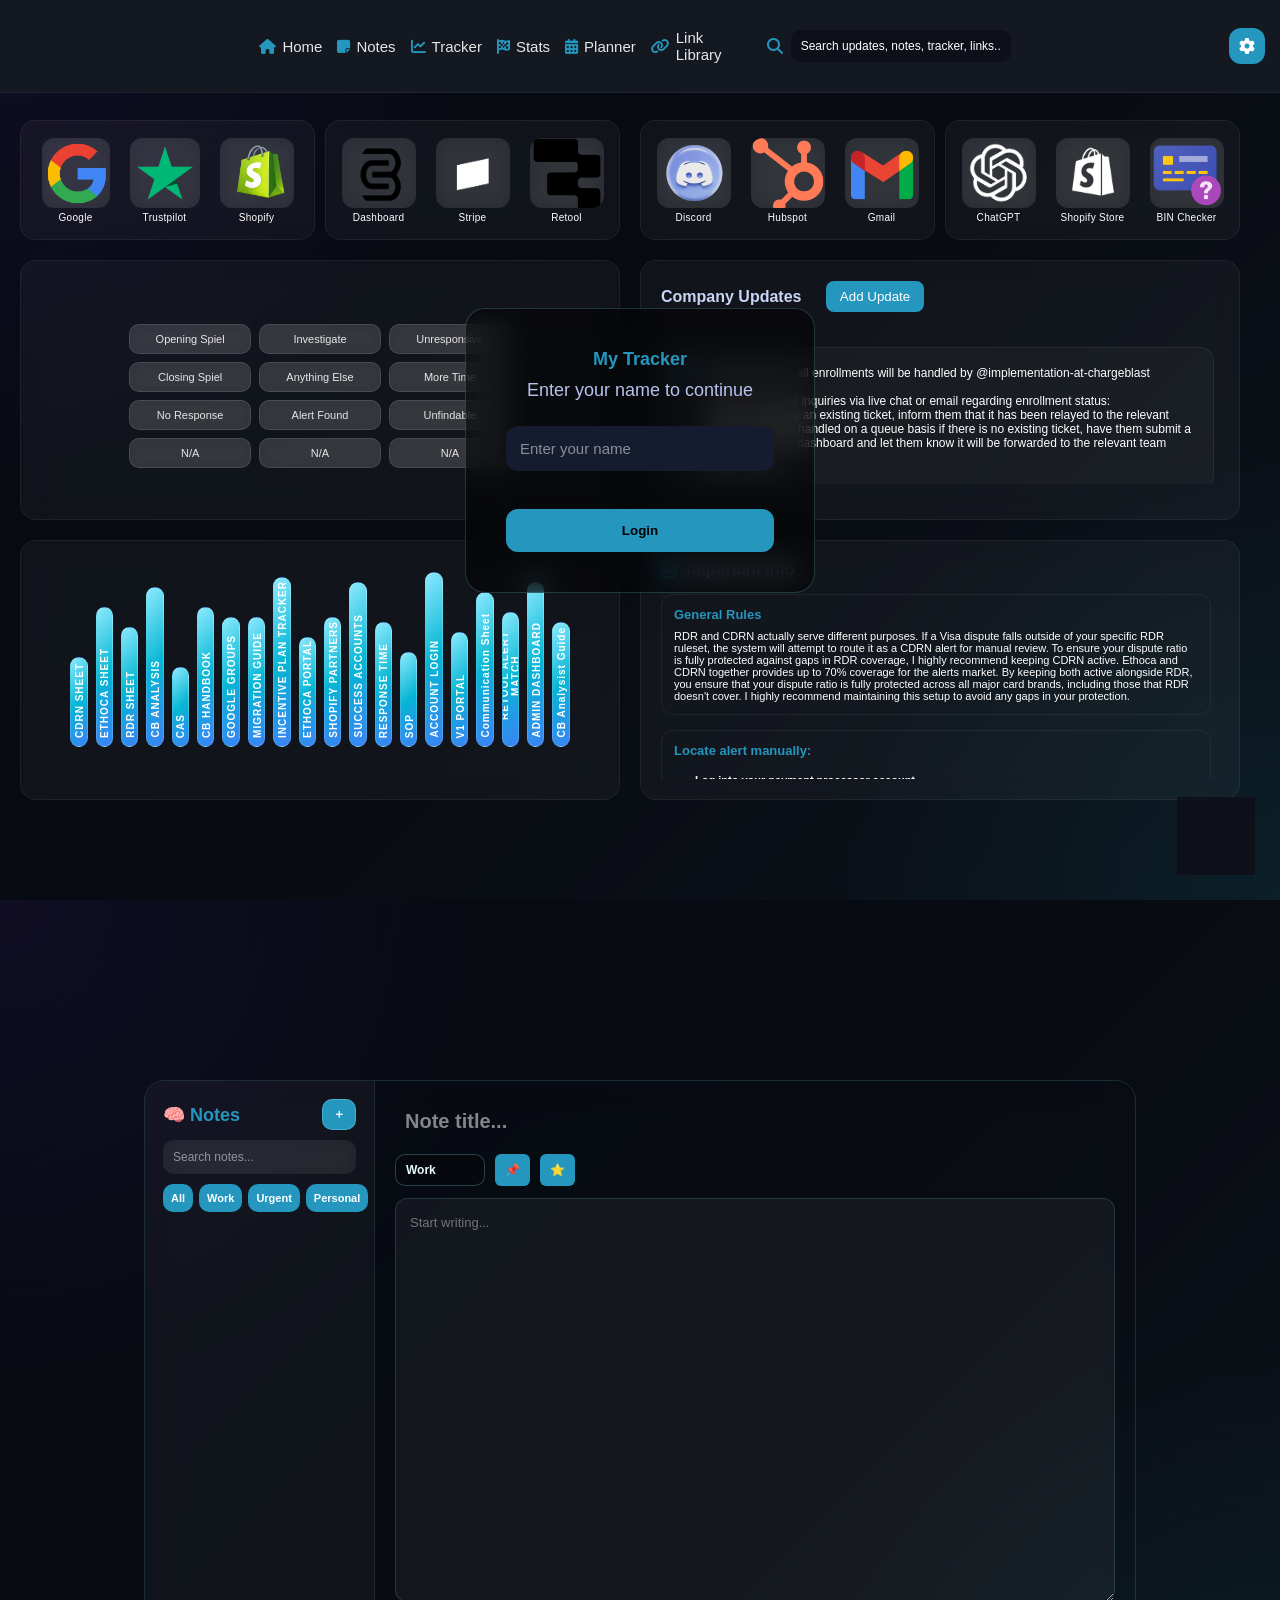
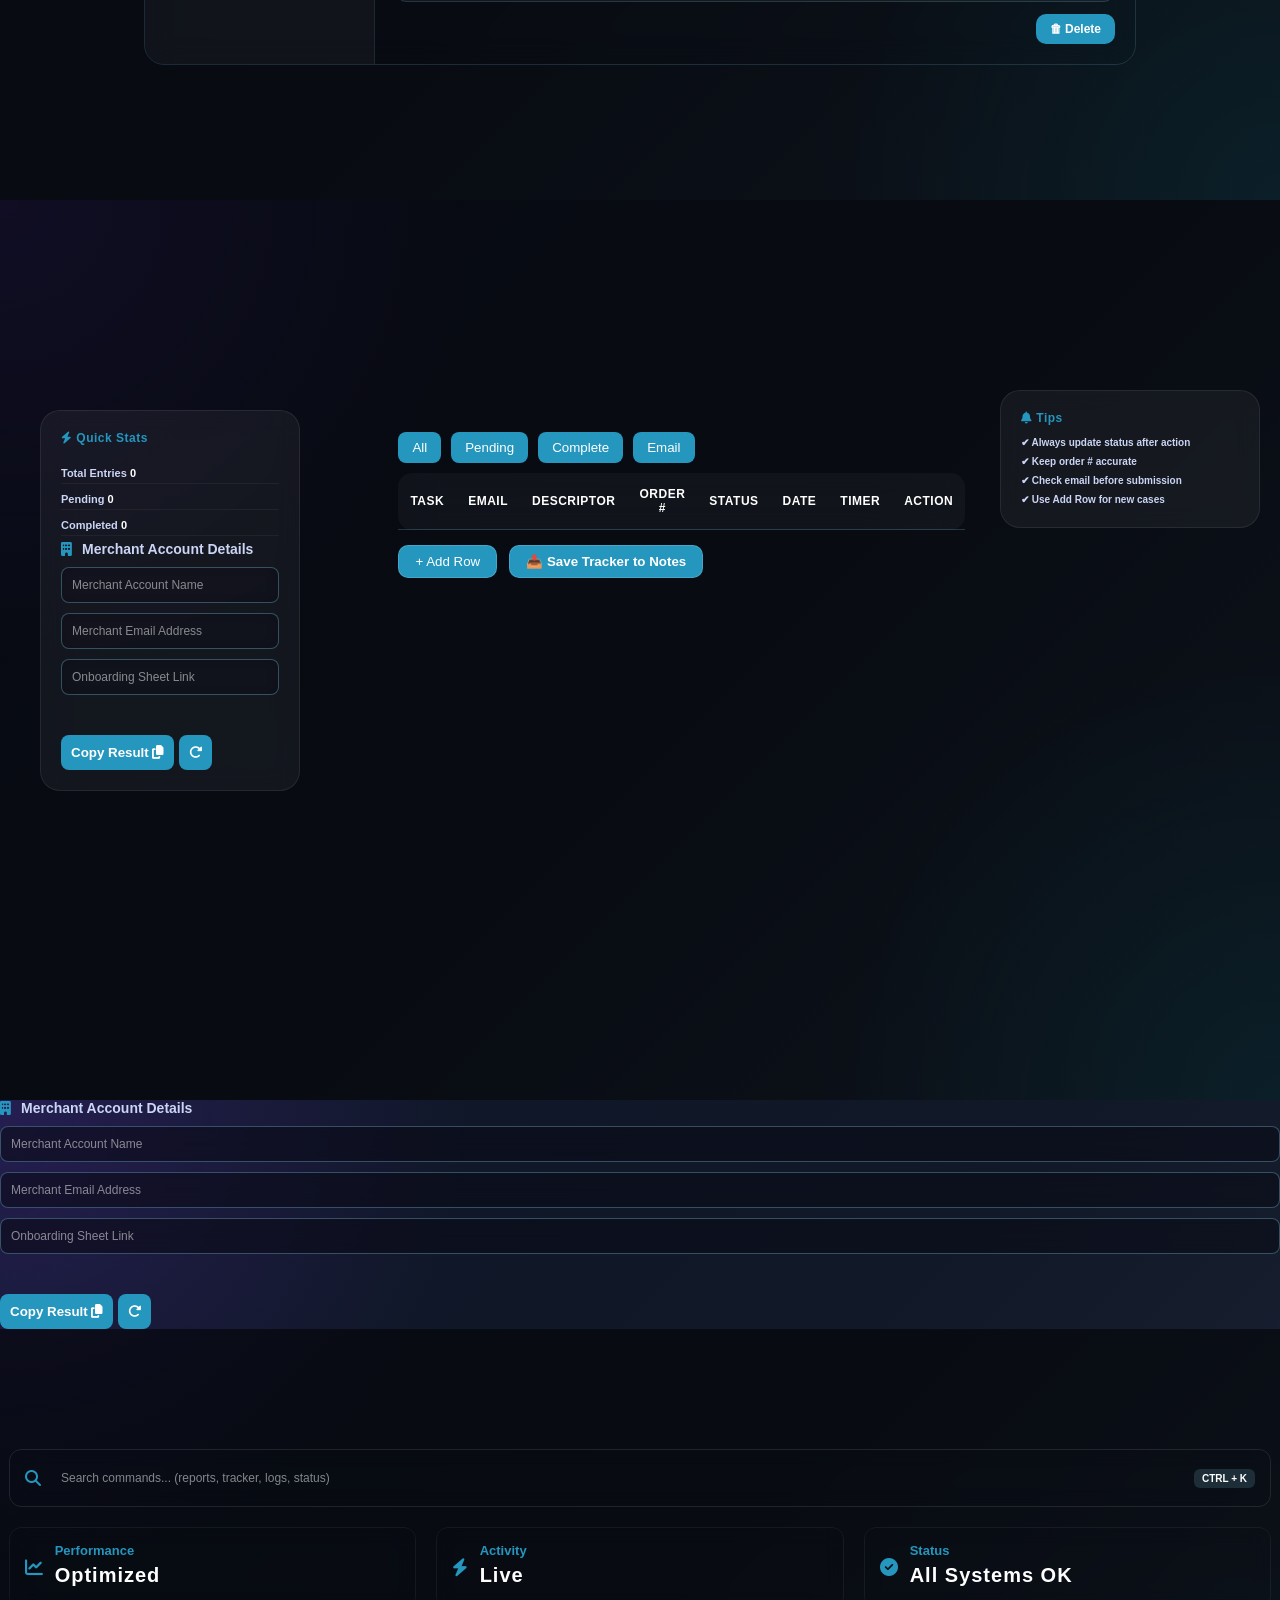
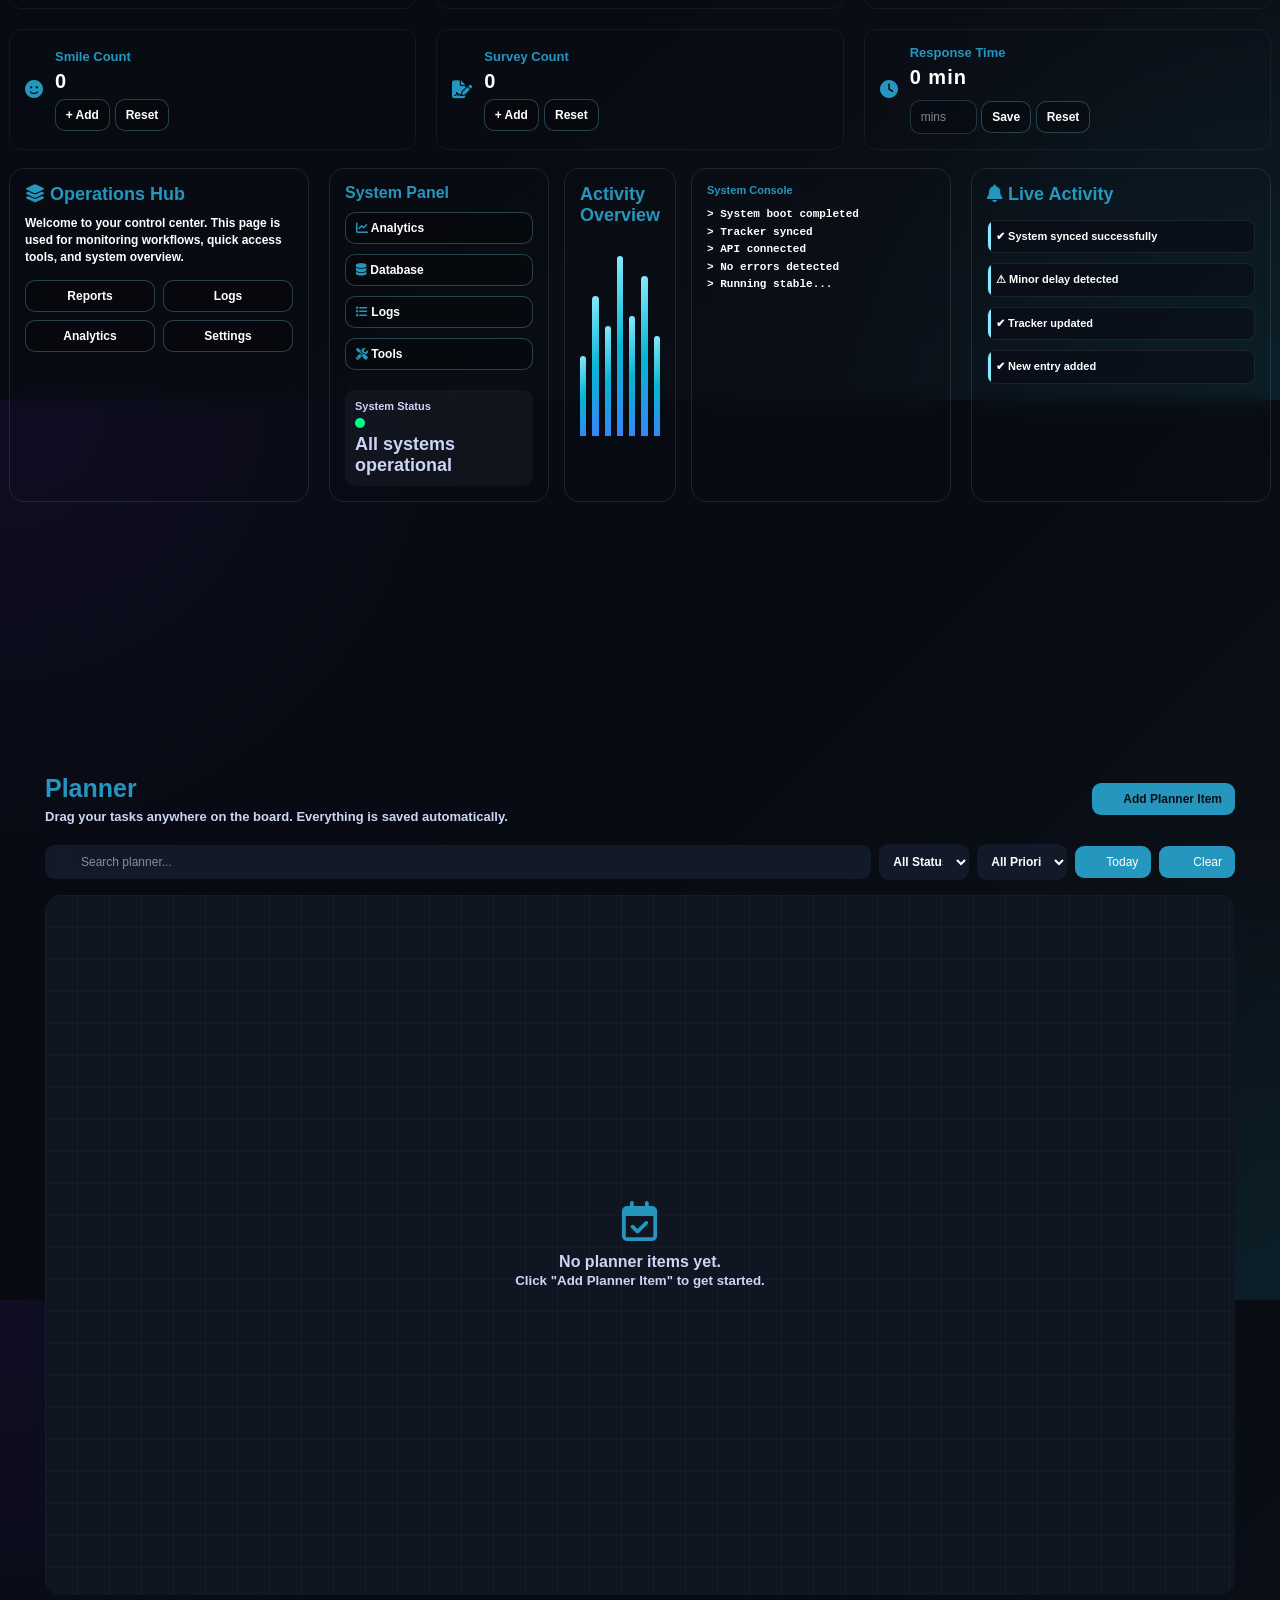
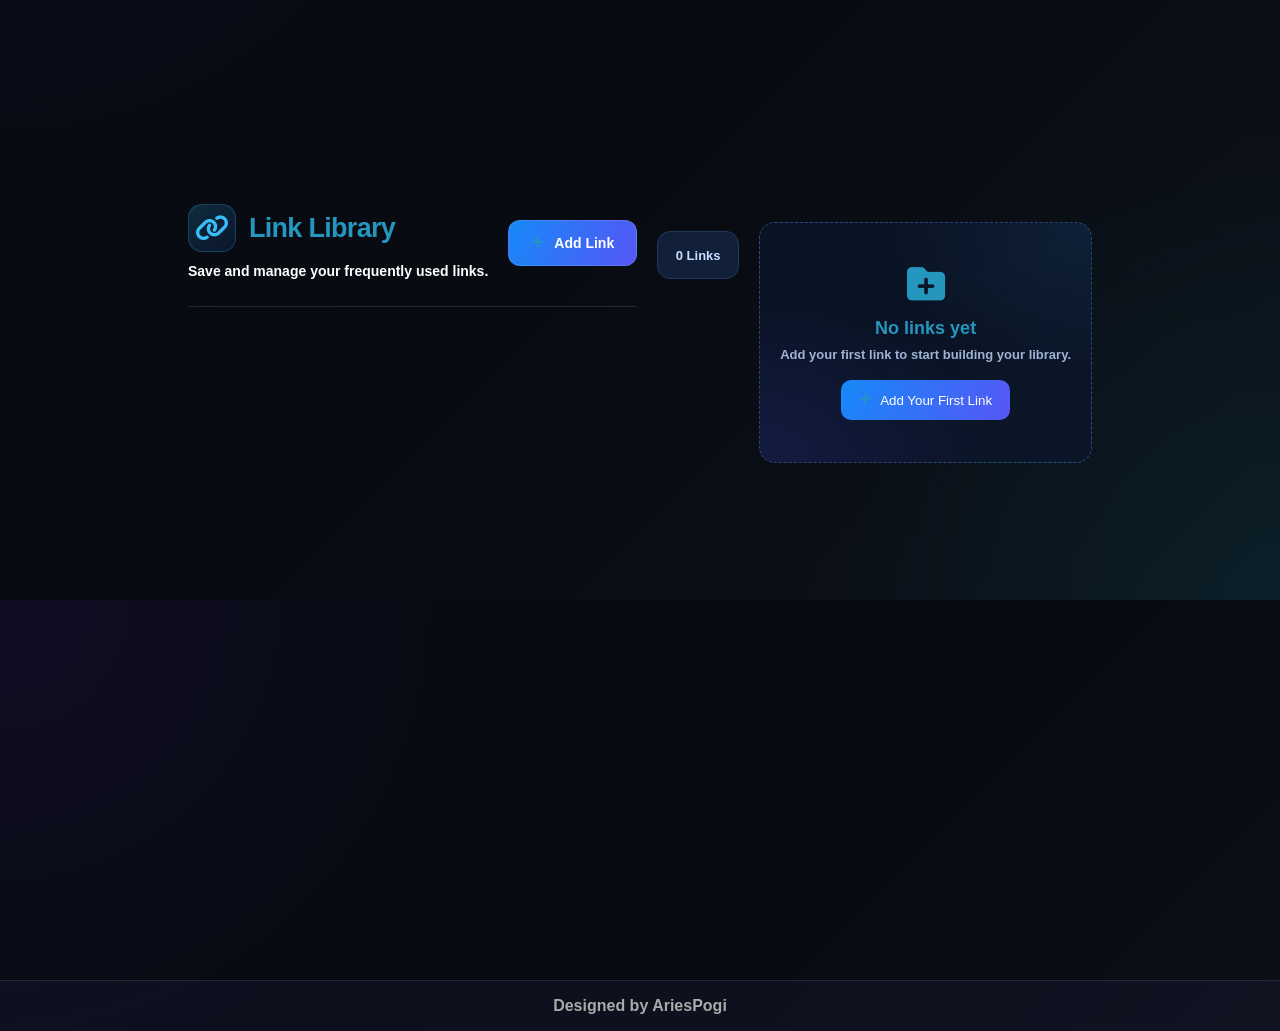
<file: index.html>
<!DOCTYPE html>
<html lang="en">
<head>
<meta charset="UTF-8">
<meta name="viewport" content="width=device-width, initial-scale=1.0">
<title>Tracker</title>

<link rel="stylesheet" href="https://cdnjs.cloudflare.com/ajax/libs/font-awesome/6.5.0/css/all.min.css">
<link rel="stylesheet" href="stylesss.css" type="text/css">
<link href="https://fonts.googleapis.com/css2?family=Inter:wght@400;500;600;700&display=swap" rel="stylesheet">
</head>
<body>
  

</div>
  <!-- LOGIN SCREEN -->
<div id="loginPage" class="login-page">

  <div class="login-card">

    <h1>My Tracker</h1>
    <p>Enter your name to continue</p>

    <input 
  type="text" 
  id="loginName"
  placeholder="Enter your name"
  maxlength="20"
  onkeypress="if(event.key==='Enter') enterDashboard()"
>

    <br> <br><button onclick="enterDashboard()">
      Login
    </button>

  </div>

</div>


<nav class="nav-bar">

  <!-- LEFT (empty spacer) -->
  <div class="nav-side"></div>

  <!-- CENTER (your nav links) -->
   
  <div class="nav-center">
    <a href="#Home"><i class="fa-solid fa-house"></i> Home</a>
    <a href="#Notes"><i class="fa-solid fa-note-sticky"></i> Notes</a>
    <a href="#Tracker"><i class="fa-solid fa-chart-line"></i> Tracker</a>
    <a href="#Stats"><i class="fa-solid fa-flag-checkered"></i> Stats</a>
    <a href="#Planner"><i class="fa-solid fa-calendar-days"></i>Planner</a>
    <a href="#LinkLibrary"><i class="fa-solid fa-link"></i>Link Library</a>
  </div>
        <div class="global-search">
  <i class="fa-solid fa-magnifying-glass"></i>
  <input
    type="text"
    id="globalSearch"
    placeholder="Search updates, notes, tracker, links..."
    oninput="runGlobalSearch(this.value)"
  >
</div>
<script>
  function showMeetingPopup(event){

  const popup = document.getElementById("meetingPopup");

  document.getElementById("popupTitle").innerText =
    "⏰ " + event.title;

  document.getElementById("popupTime").innerText =
    "🕒 " + event.time;

  const link = document.getElementById("popupLink");

  if(event.link){
    link.href = event.link;
    link.style.display = "inline-block";
  } else {
    link.style.display = "none";
  }

  popup.classList.remove("hidden");

  // auto close
  setTimeout(() => {
    popup.classList.add("hidden");
  }, 9000);
}

function closePopup(){
  document.getElementById("meetingPopup").classList.add("hidden");
}
</script>
  <script>
  function runGlobalSearch(query) {
  query = query.toLowerCase().trim();

// =========================
// 1. COMPANY UPDATES (FIXED SEARCH)
// =========================
document.querySelectorAll(".update-item").forEach(item => {

  const titleInput = item.querySelector("input");
  const textArea = item.querySelector("textarea");

  let titleText = "";
  let bodyText = "";

  // NEW updates (editable)
  if (titleInput && textArea) {
    titleText = titleInput.value.toLowerCase();
    bodyText = textArea.value.toLowerCase();
  } 
  if (typeof renderLinkLibrary === "function") {
    renderLinkLibrary();
}
  // OLD static updates
  else {
    bodyText = item.innerText.toLowerCase();
  }

  const combined = titleText + " " + bodyText;

  const match = combined.includes(query);

  item.style.display = (match || query === "") ? "flex" : "none";
});

  // =========================
  // 2. NOTES
  // =========================
  document.querySelectorAll(".note-item-v4").forEach(item => {
    const match = item.innerText.toLowerCase().includes(query);
    item.style.display = match || query === "" ? "block" : "none";
  });

  // =========================
  // 3. TRACKER TABLE
  // =========================
  document.querySelectorAll("#table tr").forEach((row, i) => {
    if (i === 0) return; // skip header

    const match = row.innerText.toLowerCase().includes(query);
    row.style.display = match || query === "" ? "" : "none";
  });

  // =========================
  // 4. INFO PANEL (IMPORTANT)
  // =========================
  document.querySelectorAll(".info-panel .panel-section").forEach(section => {
    const match = section.innerText.toLowerCase().includes(query);
    section.style.display = match || query === "" ? "block" : "none";
  });
}
</script>
  <script>
function toggleSettingsMenu(event){
  event.stopPropagation();

  const menu = document.getElementById("settingsMenu");

  if(menu.classList.contains("active")){
    menu.classList.remove("active");
  } else {
    menu.classList.add("active");
  }
}

document.addEventListener("click", function(e){
  const wrapper = document.querySelector(".settings-wrapper");

  if(!wrapper.contains(e.target)){
    const menu = document.getElementById("settingsMenu");
    if(menu){
      menu.classList.remove("active");
    }
  }
});
  </script>

  <!-- RIGHT (login) -->
<div class="nav-side nav-user-area">

  <span id="loggedUser"></span>

  <div class="settings-wrapper">

<button class="settings-btn" onclick="toggleSettingsMenu(event)">
  <i class="fa-solid fa-gear"></i>
</button>

<div class="settings-menu" id="settingsMenu">

<button onclick="toggleThemeMenu()">
  🎨 Theme
</button>

<div id="themeMenu" class="theme-menu">
  <button onclick="setTheme('blue')" class="theme-option blue"></button>
  <button onclick="setTheme('purple')" class="theme-option purple"></button>
  <button onclick="setTheme('green')" class="theme-option green"></button>
  <button onclick="setTheme('sunset')" class="theme-option sunset"></button>

  <!-- NEW -->
  <button onclick="setTheme('light')" class="theme-option light"></button>
  <button onclick="setTheme('pink')" class="theme-option pink"></button>
  <button onclick="setTheme('black')" class="theme-option black"></button>
</div>

  <hr>

  <button class="logout-btn" onclick="openSpielEditor()">
    ✏️ Edit Spiels
  </button>

  <button onclick="logoutUser()">
    🚪 Logout
  </button>

</div>

  </div>

</div>

</div>

</nav>

<script>
  function toggleThemeMenu() {
  const menu = document.getElementById("themeMenu");

  menu.style.display =
    menu.style.display === "flex" ? "none" : "flex";
}
</script>

<script>
function setTheme(theme){

  // CHANGE THEME
  document.body.className = theme;

  // SAVE THEME
  localStorage.setItem("theme", theme);

  // CLOSE THEME MENU
  document.getElementById("themeMenu").style.display = "none";

  // CLOSE SETTINGS MENU
  document.getElementById("settingsMenu").classList.remove("active");
}
</script>

<script>
  window.onload = function(){

  const savedTheme = localStorage.getItem("theme");

  if(savedTheme){
    document.body.className = savedTheme;
  } else {

    // DEFAULT THEME
    document.body.className = "black";

    localStorage.setItem("theme", "black");
  }
}
</script>
<script>
  function logoutUser(){

  localStorage.removeItem("loggedUser");

  document.getElementById("loginPage").style.display = "flex";

  document.getElementById("loginName").value = "";

  document.getElementById("loggedUser").innerText = "";
}
function getUserName() {
  return localStorage.getItem("loggedUser") || "Support";
}
</script>



<section id="Home" class="section bg1">

<div class="dashboard">

    <div class="column">

        <div class="widget-row">
            <div class="widget">

    <div class="img-container">

        <div>
            <div class="img-box">
                <img src="google.png" style="height:65px; width:65px; margin-left:3px; margin-top:3px;" onclick="window.open('https://www.google.com/maps/place//data=!4m3!3m2!1s0x2e372ceaced5fa67:0x85cd0b9ebace627e!12e1?source=g.page.m.ia._&laa=nmx-review-solicitation-ia2');" >
            </div>
            <div class="img-name">Google</div>
        </div>

        <div>
            <div class="img-box">
                <img src="trust.png" onclick="window.open('https://www.trustpilot.com/evaluate/www.chargeblast.com');">
            </div>
            <div class="img-name">Trustpilot</div>
        </div>

        <div>
            <div class="img-box">
                <img src="shopify.png" style="height:74px; width:74px;" onclick="window.open('https://apps.shopify.com/chargeblast/reviews');">
            </div>
            <div class="img-name">Shopify</div>
        </div>



</div></div>
            <div class="widget">

    <div class="img-container">

        <div>
            <div class="img-box">
                <img src="chargeblast.png" style="height:74px; width:74px"; onclick="window.open('https://app.chargeblast.com/admin/godview');">
            </div>
            <div class="img-name">Dashboard</div>
        </div>

        <div>
            <div class="img-box">
                <img src="stripe.png" style="height:74px; width:74px"; onclick="window.open('https://dashboard.stripe.com/acct_1NLHQAJ4S0qSZVFI/dashboard');">
            </div>
            <div class="img-name">Stripe</div>
        </div>

        <div>
            <div class="img-box">
                <img src="retool.png" style="height:74px; width:74px"; onclick="window.open('https://chargeblast.retool.com/app/search/page1');">
            </div>
            <div class="img-name">Retool</div>
        </div>

   

</div></div>
        </div>

        <div class="big-box"><div class="alert-grid" id="spielContainer">

<button onclick="copySpiel(`Hi! Thank you for contacting support. This is ${getUserName()}. How can I assist you today?`)">
Opening Spiel
</button>
<button onclick="copySpiel('Please give me a few minutes to check this for you.')">
Investigate</button>
<button onclick="copySpiel('As we have not received a response for some time, we will go ahead and close this conversation for now. If you need further assistance, please do not hesitate to start a new live chat or reach out to us at support@chargeblast.com. We would also be grateful if you could take a few moments to share your feedback through a brief survey following this chat.')">
Unresponsive</button>
<button onclick="copySpiel('Thank you so much for your time. We truly appreciate it. Have a great day! We would also be grateful if you could take a few moments to share your feedback through a brief survey following this chat.')">
Closing Spiel</button>
<button onclick="copySpiel('I hope I was able to address your inquiry today. Is there anything else I can assist you with?')">
Anything Else</button>
<button onclick="copySpiel('Thank you for your patience as I work on addressing your concerns. I appreciate your understanding as I take a bit more time to ensure I provide you with the best assistance possible.')">
More time</button>
<button onclick="copySpiel('Since this chat has been inactive, I will be closing it for now. If you have any further questions, please feel free to reach out to us anytime. Have a great day ahead! We would also be grateful if you could take a few moments to share your feedback through a brief survey following this chat.')">
No Response</button>
<button onclick="copySpiel('The order ID for alert al_blxmSTY1C6UiQ3QnhWk69V is #544019.')">
Alert Found</button>

    <button onclick="copySpiel('Thank you for patiently waiting. Upon checking, this alert is UNFINDABLE. Kindly please decline the alert and submit a credit request, and we will escalate this to our credit analyst team for review and approval. Once approved, this credit will reflect in your next billing invoice.')">
Unfindable</button>

    <button onclick="copySpiel('N/A')">N/A</button>
    <button onclick="copySpiel('N/A')">N/A</button>
    <button onclick="copySpiel('N/A')">N/A</button>
    <script>
const defaultSpiels = [
  {
    title: "Opening Spiel",
    locked: true,
    text: `Hi! Thank you for contacting support. This is ${getUserName()}. How can I assist you today?`
  },
  {
    title: "Investigate",
    text: "Please give me a few minutes to check this for you."
  },
  {
    title: "Unresponsive",
    text: "As we have not received a response for some time, we will go ahead and close this conversation for now. If you need further assistance, please do not hesitate to start a new live chat or reach out to us at support@chargeblast.com. We would also be grateful if you could take a few moments to share your feedback through a brief survey following this chat."
  },
  {
    title: "Closing Spiel",
    text: "Thank you so much for your time. We truly appreciate it. Have a great day! We would also be grateful if you could take a few moments to share your feedback through a brief survey following this chat."
  },
  {
    title: "Anything Else",
    text: "I hope I was able to address your inquiry today. Is there anything else I can assist you with?"
  },
  {
    title: "More Time",
    text: "Thank you for your patience as I work on addressing your concerns. I appreciate your understanding as I take a bit more time to ensure I provide you with the best assistance possible."
  },
  {
    title: "No Response",
    text: "Since this chat has been inactive, I will be closing it for now. If you have any further questions, please feel free to reach out to us anytime.  We would also be grateful if you could take a few moments to share your feedback through a brief survey following this chat."
  },
  {
    title: "Alert Found",
    text: "The order ID for alert al_blxmSTY1C6UiQ3QnhWk69V is #544019."
  },
  {
    title: "Unfindable",
    text: "Thank you for patiently waiting. Upon checking, this alert is UNFINDABLE. Kindly please decline the alert and submit a credit request."
  },
  {
    title: "N/A",
    text: "",
  },
    {
    title: "N/A",
    text: "a"
  },
    {
    title: "N/A",
    text: ""
  },
];

let spiels =
JSON.parse(localStorage.getItem("customSpiels"))
|| defaultSpiels;

/* ===== COPY ===== */
function copySpiel(text){

  navigator.clipboard.writeText(text);

  let toast = document.createElement("div");

  toast.innerText = "Copied to clipboard!";

  toast.style.position = "fixed";
  toast.style.bottom = "20px";
  toast.style.right = "20px";
  toast.style.background = "#8be9fd";
  toast.style.color = "#000";
  toast.style.padding = "10px 15px";
  toast.style.borderRadius = "8px";
  toast.style.zIndex = "99999";

  document.body.appendChild(toast);

  setTimeout(() => toast.remove(), 1500);
}

/* ===== RENDER ===== */
function renderSpiels(){

  const container =
    document.getElementById("spielContainer");

  container.innerHTML = "";

  spiels.forEach((spiel, i) => {

    const btn = document.createElement("button");

    btn.innerText = spiel.title;

    btn.onclick = () => {

      if(spiel.locked){

        copySpiel(
          `Hi! Thank you for contacting support. This is ${getUserName()}. How can I assist you today?`
        );

      } else {

        copySpiel(spiel.text);

      }

    };

    container.appendChild(btn);

  });

}

/* ===== SETTINGS MODAL ===== */
function openSpielEditor(){

  const existing = document.getElementById("spielModal");
  if(existing) existing.remove();

  let html = `
    <div id="spielModal" class="spiel-modal">
      <div class="spiel-modal-box">

        <div class="spiel-header">
          <h2>Edit Spiels</h2>



        </div>
  `;

  spiels.forEach((spiel, i) => {

    if(spiel.locked) return;

    html += `
      <div class="spiel-edit-item">

        <input 
          id="title-${i}" 
          value="${spiel.title}" 
          disabled
        >

        <textarea 
          id="text-${i}" 
          disabled
        >${spiel.text}</textarea>

      </div>
    `;
  });

  html += `
        <div class="spiel-footer">
          <button onclick="enableSpielEdit()" id="editAllBtn" class="spiel-btn edit">
  ✏️ Edit
</button>
<button onclick="saveSpiels()" class="spiel-btn save">
  💾 Save
</button>

<button onclick="closeSpielEditor()" class="spiel-btn close">
  ❌ Close
</button>
        </div>

      </div>
    </div>
  `;

  document.body.insertAdjacentHTML("beforeend", html);
}
/* ===== INIT ===== */
renderSpiels();
</script>
<script>function enableSpielEdit(){

  isEditingSpiels = true;

  spiels.forEach((spiel, i) => {

    if(spiel.locked) return;

    const title = document.getElementById(`title-${i}`);
    const text = document.getElementById(`text-${i}`);

    if(title) title.disabled = false;
    if(text) text.disabled = false;
  });

  // Optional: change button text
  const btn = document.getElementById("editAllBtn");
  if(btn) btn.innerText = "Editing...";
}</script>
<script>

function showEditRequiredPopup(title, message){

  const existing = document.getElementById("editRequiredPopup");
  if(existing) existing.remove();

  const popup = document.createElement("div");
  popup.id = "editRequiredPopup";

  popup.innerHTML = `
    <div class="edit-popup-box">

      <div class="edit-icon">
        <i class="fa-solid fa-pen"></i>
      </div>

      <div class="edit-content">
        <h3>${title}</h3>
        <p>${message}</p>
      </div>

    </div>
  `;

  document.body.appendChild(popup);

  setTimeout(() => popup.classList.add("show"), 10);

  setTimeout(() => {
    popup.classList.remove("show");
    setTimeout(() => popup.remove(), 300);
  }, 2500);
}

</script>
<script>
function saveSpiels(){

if(!isEditingSpiels){
  showEditRequiredPopup(
    "Edit Required",
    "Please click the Edit button before saving your spiels.",
    "fa-pen",
    "warning"
  );
  return;
}

  spiels.forEach((spiel, i) => {

    if(spiel.locked) return;

    const textarea = document.getElementById(`text-${i}`);
    const titleInput = document.getElementById(`title-${i}`);

    if(textarea && titleInput){
      spiel.text = textarea.value;
      spiel.title = titleInput.value.trim() || "Untitled";
    }

  });

  localStorage.setItem(
    "customSpiels",
    JSON.stringify(spiels)
  );

  isEditingSpiels = false;

  closeSpielEditor();
  renderSpiels();

showSuccessPopup(
  "Spiels Updated",
  "All spiels were saved successfully."
);
}
</script>
<script>
  function showWarningPopup(title, message){

  const existing =
    document.getElementById("warningPopup");

  if(existing) existing.remove();

  const popup = document.createElement("div");

  popup.id = "warningPopup";

  popup.innerHTML = `

    <div class="warning-popup-box">

      <div class="warning-icon">
        <i class="fa-solid fa-pen"></i>
      </div>

      <div class="warning-content">
        <h3>${title}</h3>
        <p>${message}</p>
      </div>

      <button
        class="warning-close"
        onclick="closeWarningPopup()"
      >
        ✕
      </button>

      <div class="warning-bar"></div>

    </div>

  `;

  document.body.appendChild(popup);

  setTimeout(() => {
    popup.classList.add("show");
  }, 10);

  setTimeout(() => {
    closeWarningPopup();
  }, 2800);
}

function closeWarningPopup(){

  const popup =
    document.getElementById("warningPopup");

  if(!popup) return;

  popup.classList.remove("show");

  setTimeout(() => {
    popup.remove();
  }, 300);
}
</script>
<script>
  function showSuccessPopup(title, message, icon = "fa-circle-check"){

  const existing =
    document.getElementById("successPopup");

  if(existing) existing.remove();

  const popup = document.createElement("div");

  popup.id = "successPopup";

  popup.innerHTML = `
  
<div class="success-popup-box">

  <div class="success-icon">
    <i class="fa-solid ${icon}"></i>
  </div>

  <div>
    <h3>${title}</h3>
    <p>${message}</p>
  </div>

</div>

  `;

  document.body.appendChild(popup);

  setTimeout(() => {
    popup.classList.add("show");
  }, 10);

  setTimeout(() => {
    popup.classList.remove("show");
    setTimeout(() => popup.remove(), 300);
  }, 2600);
}
</script>
<script>
  function closeSpielEditor(){

  const modal = document.getElementById("spielModal");

  if(modal){
    modal.remove();
  }

  // reset edit mode
  isEditingSpiels = false;
}
</script>

</div></div>
        <div class="big-box">

    <div class="eq-grid">

        <a href="https://docs.google.com/spreadsheets/d/117lB-J_bHg1Rzu4WudG8SlrMCE6CuvHdD4SqDbwQYZI/edit?gid=983637392#gid=983637392" target="blank" class="eq"><span>CDRN SHEET</span></a>
        <a href="https://docs.google.com/spreadsheets/d/1_gEME3ivmpVSxu1RlqbIYHIG5ZVoc195WxP5NmxIEZc/edit?gid=0#gid=0" target="blank" class="eq"><span>ETHOCA SHEET</span></a>
        <a href="https://docs.google.com/spreadsheets/d/1Xa63PNkQz4ssoGoSfdULim_yrgicxgQn9sAgv3UYZsQ/edit?gid=1664465269#gid=1664465269" target="_blank" class="eq b3"><span>RDR SHEET</span></a>
        <a href="https://docs.google.com/document/d/15v3IINu_6uYEXpyPPFtescCpqCrTKAEVvXbvDwqxFVo/edit?tab=t.yg4qk3ctekf8" target="_blank" class="eq b5"><span>CB ANALYSIS</span></a>
        <a href="https://docs.google.com/spreadsheets/d/11yrrL78LqeJn_jfqUv3yQ77N5rK2R_ge-3bHD2zzD_A/edit?pli=1&amp;gid=790323761#gid=790323761" target="_blank" class="eq b6"><span>CAS</span></a>
        <a href="https://docs.google.com/document/d/1M8fLKsCbaMSQcex63xW2TH2F-NXOycidBaRCIRFELcM/edit?tab=t.0" target="_blank" class="eq b7"><span>CB HANDBOOK</span></a>
        <a href="https://groups.google.com/a/chargeblast.com/g/status" target="_blank" class="eq b8"><span>GOOGLE GROUPS</span></a>
        <a href="https://docs.google.com/document/d/1G2CqgLT9GFoMJZhU9gvWFdQtFoF8bQMf3gAaskjfKfk/edit?tab=t.5rz5sneeyknj" target="_blank" class="eq b9"><span>MIGRATION GUIDE</span></a>
        <a href="https://docs.google.com/spreadsheets/d/14MHUuVd9yuXf6IT_L3P7Jc5O22WXC1D4XuCXwf3z4EA/edit?gid=1907297233#gid=1907297233" target="_blank" class="eq b10"><span>INCENTIVE PLAN TRACKER</span></a>
        <a href="https://alerts.ethocaweb.com/portal/actionhandler?heracles_operation=AUTHORIZATION&heracles_result_code=11001&referral_path=%2Fportal%2Fen%2Findex.html&heracles_correlation_id=0.6eaf6a7c.1762007034.124870c2" target="_blank" class="eq b11"><span>ETHOCA PORTAL</span></a>
        <a href="https://dev.shopify.com/dashboard/129019726/stores/collaborations/new" target="_blank" class="eq b12"><span>SHOPIFY PARTNERS</span></a>
        <a href="https://docs.google.com/spreadsheets/d/1rzZdOa3kT0ztkJfsclISTpHxsgg73rcWAx9vObG0SkQ/edit?gid=2109281655#gid=2109281655" target="_blank" class="eq b13"><span>SUCCESS ACCOUNTS</span></a></a>
        <a href="https://app.hubspot.com/reports-list/40137453/105616714/?filterSearch=conve" target="_blank" class="eq b14"><span>RESPONSE TIME</span></a>
     

        <a href="https://docs.google.com/document/d/12z72W0NEG44i9xXYpYMg37MecQ9BUeqWFgZX_30f48s/edit?tab=t.io8xwdp517yq" target="_blank" class="eq b16"><span>SOP</span></a>
        <a href="https://docs.google.com/spreadsheets/d/18xCM0dRamEuoiCZ9nUuA7ipkVkHFZ_WqEdF6njWDIjk/edit?gid=872613523#gid=872613523" target="_blank" class="eq b17"><span>ACCOUNT LOGIN</span></a>
       <a href="https://verifi-one.visa.com/vdm/" target="_blank" class="eq b15"><span>V1 PORTAL</span></a>
       <a href="https://docs.google.com/spreadsheets/d/1rzZdOa3kT0ztkJfsclISTpHxsgg73rcWAx9vObG0SkQ/edit?pli=1&gid=2109281655#gid=2109281655" target="_blank" class="eq b4"><span>Communication Sheet</span></a>
        <a href="https://chargeblast.retool.com/apps/86c7725e-b3cc-11f0-9c3b-0b59fb6ba7c7/Transaction%20Search/page1" target="_blank" class="eq b15"><span>RETOOL ALERT MATCH</span></a>
        <a href="https://admin.chargeblast.com/home" target="_blank" class="eq b19"><span>ADMIN DASHBOARD</span></a>
        <a href="https://seaportsoftware.slack.com/docs/T05FZNRAJ76/F0B3YHWRE3Y" target="_blank" class="eq b20"><span>CB Analysist Guide</span></a>
        

  

</div></div>

    </div>

    <div class="column">

        <div class="widget-row">
            <div class="widget">

    <div class="img-container">

        <div>
            <div class="img-box">
                <img src="discord.png" style="height:74px; width:74px; margin-top:-2px;" onclick="window.open('https://discord.com/channels/1446892973374836758/1446892974112899116');">
            </div>
            <div class="img-name">Discord</div>
        </div>

        <div>
            <div class="img-box">
                <img src="hubspot.png"  style="height:74px; width:74px"; onclick="window.open('https://app.hubspot.com/live-messages/40137453/inbox/10669113115#live-chat');">
            </div>
            <div class="img-name">Hubspot</div>
        </div>

        <div>
            <div class="img-box">
                <img src="gmail.webp"  style="height:74px; width:74px"; onclick="window.open('https://mail.google.com/mail/u/0/#inbox');">
            </div>
            <div class="img-name">Gmail</div>
   

    </div>

</div></div>
            <div class="widget">

    <div class="img-container">

        <div>
            <div class="img-box">
                <img src="gpt.png" style="height:74px; width:74px; margin-top:-2px;" onclick="window.open('https://chatgpt.com/');">
            </div>
            <div class="img-name">ChatGPT</div>
        </div>

        <div>
            <div class="img-box">
                <img src="partners.png"  style="height:74px; width:74px"; onclick="window.open('https://admin.shopify.com/?no_redirect=true');">
            </div>
            <div class="img-name">Shopify Store</div>
        </div>

        <div>
            <div class="img-box">
                <img src="bin.png"  style="height:74px; width:74px"; onclick="window.open('https://binlist.net/');">
            </div>
            <div class="img-name">BIN Checker</div>
        </div>


</div></div>
        </div>

        <div class="big-box updates-box" style="text-align: left;">

<div class="updates-header">
  <span>Company Updates</span>  &nbsp;  <button onclick="addUpdate()">Add Update</button>
</div>
<div class="updates-feed">
  
  <div id="updatesContainer"></div>
  <div class="add-card-wrap">

  </div>


        <div class="update-item">
            <i class="fa-solid fa-circle-info"></i>
            <div>
                <p>Moving forward, all enrollments will be handled by @implementation-at-chargeblast<br><br>

for any merchant inquiries via live chat or email regarding enrollment status:<br>

if there is already an existing ticket, inform them that it has been relayed to the relevant team and will be handled on a queue basis if there is no existing ticket, have them submit a request via their dashboard and let them know it will be forwarded to the relevant team</p>
                <span>Today • 10:32 AM</span>
            </div>
        </div>

        <div class="update-item">
            <i class="fa-solid fa-triangle-exclamation"></i>
            <div><p><b>What is chargeblast</b></p>
                <p>Chargeblast is designed to help merchants manage and reduce their dispute rates with advanced transaction data matching from all major card networks. Here's a simple breakdown:<br><br><ol>
                <li>When a customer calls their bank to file a chargeback, Chargeblast detects this activity.</li>
<li>Chargeblast then notifies the business immediately.</li>
<li>This alert is received before the chargeback officially hits your payment processor, allowing the business to take action proactively. This process helps in maintaining a dispute rate of 0% and ensures processing safety for your Shopify store. If you have any more questions, feel free to ask!</li></p></ol>
                <span>Today • 09:10 AM</span>
            </div>
        </div>

        <div class="update-item">
            <i class="fa-solid fa-circle-check"></i>
            <div><p><b>Chargeblast Offers:</b></p>
                <p>Pre-dispute alerts for the mentioned card schemes (Mastercard, Visa, Discover, AMEX). We provide you with alerts when a customer has disputed a purchase with their bank. That information gets intercepted to you before it reaches your Stripe/Shopify/Square/EMS/etc. account.
You will receive notifications via Email, Slack, Discord, and SMS</p>
                <span>Yesterday • 6:45 PM</span>
            </div>
        </div>

        <div class="update-item">
            <i class="fa-solid fa-rocket"></i>
            <div>
                <p><b>Already Enrolled to different provider:</b><br>

<br>We've received additional feedback from Verifi regarding your RDR enrollment. After further review, they confirmed that the following BIN/CAIDs is already enrolled with a different partner.
<br><br>
[list the bin/caids]<br><br>

As a result, we're currently unable to proceed with enrolling this under Chargeblast. Could you please confirm whether you were previously enrolled with another provider?</p>
                <span>Yesterday • 3:20 PM</span>
            </div>

        </div>
         <div class="update-item">
            <i class="fa-solid fa-book"></i>
            <div>
                <p><b>VISA</b><br>

<br>I am enrolling for RDR Alerts via my third party vendor, Chargeblast. In order to do so, I need my complete list of my historical billing descriptors as well as BIN/CAIDs. Can you please provide these pieces of information to me ASAP? Let me know if you need any additional info from me. Please feel free to provide me with these pieces of information piecemeal.
<br><br>
Please let us know once you have received the details or if you need any further assistance.<br><br>

                <span>Yesterday • 7:20 PM</span>
            </div>

        </div>

         <div class="update-item">
            <i class="fa-solid fa-circle-check"></i>
            <div>
                <p><b>Amex Enrollment</b><br><br>

Yes, this is the most effective way to get Amex coverage. When you provide your specific Amex Merchant ID, you are enrolled directly into the alert networks. Amex sends the alert data directly to the networks (Ethoca/Verifi) using your specific merchant identifier. Also, you get the highest match rate and the most reliable alerts for Amex transactions.
<br><br><li>Auth Hold (Temporary)</li>
<li>This authorization hold will be returned.</li>

                <span>Yesterday • 7:20 PM</span>
            </div>

        </div>
<div class="update-item">
            <i class="fa-solid fa-database"></i>
            <div>
                <p><b>Amex Enrollment</b><br><br>

Yes, this is the most effective way to get Amex coverage. When you provide your specific Amex Merchant ID, you are enrolled directly into the alert networks. Amex sends the alert data directly to the networks (Ethoca/Verifi) using your specific merchant identifier. Also, you get the highest match rate and the most reliable alerts for Amex transactions.
<br>

                <span>Today • 1:20 AM</span>
            </div>
</div>

<div class="update-item">
            <i class="fa-solid fa-layer-group"></i>
            <div>
                <p><b>To provide you a run down of coverage for each plans you may refer to this:</b><br><br>

<li>Ethoca provides you a 98% MasterCard coverage</li>
<li>RDR provides 98% Visa coverage</li>
<li>CDRN provides 40% Visa coverage</li>
<li>AMEX provides 40% coverage</li>
<li>Discover provides 60% coverage</li>

                <span>Today • 2:40 AM</span>
            </div>
</div>

<div class="update-item">
            <i class="fa-solid fa-bolt"></i>
            <div>
                <p><b>Review</b><br><br>

While working on this, if you have a moment, we would really appreciate it if you could leave us a quick Google review for me. It means a lot to our team and me; thank you so much! Here is the link: https://g.page/r/CX5izrqeC82FEBM/review
<br>
                <span>Today • 3:10 AM</span>
            </div>
</div>

<div class="update-item">
            <i class="fa-solid fa-circle-info"></i>
            <div>
                <p><b>PayPal</b><br><br>
Chargeblast does not directly accept PayPal payments. However, you can connect to payment processors like Braintree, which supports PayPal transactions, and then integrate Braintree with Chargeblast for chargeback protection . If your payment is failing on Chargeblast, please make sure you are using a supported integration, such as Braintree, to pay with PayPal. Let me know if you need help with setup or if you have other questions!

<br>
                <span>Today • 3:33 AM</span>
            </div>
</div>

<div class="update-item">
            <i class="fa-solid fa-triangle-exclamation"></i>
            <div>
                <p><b>To submit a credit request, please follow the steps below:</b><br><br>

<li>Select the relevant alert in the portal</li>
<li>Click the three dots (...) icon next to the alert (upper right side)</li>
<li>From the Actions menu, select Re-action Alert</li>
<li>Once selected, you will see the Request a Refund option appear on the upper right</li>
<li>Click Request a Refund to proceed with submitting your credit request</li>


<br>
                <span>Today • 3:33 AM</span>
            </div>
</div>

<div class="update-item">
            <i class="fa-solid fa-list"></i>
            <div>
                <p><b>To submit a credit request, please follow the steps below:</b><br><br>

<li>Select the relevant alert in the portal</li>
<li>Click the three dots (...) icon next to the alert (upper right side)</li>
<li>From the Actions menu, select Re-action Alert</li>
<li>Once selected, you will see the Request a Refund option appear on the upper right</li>
<li>Click Request a Refund to proceed with submitting your credit request</li>

                <span>Today • 3:33 AM</span>
            </div>
</div>

<div class="update-item">
            <i class="fa-solid fa-magnifying-glass"></i>
            <div>
                <p><b>To help further reduce your chargeback rate moving forward, here are some operational best practices that many merchants use (these are optional suggestions, not requirements):
</b><br><br>

<li>Sending customers a reminder email before the next subscription charge</li>
<li>Offering responsive or 24/7 customer support to handle concerns quickly</li>
<li>Strengthening customer support and risk monitoring to improve overall customer satisfaction</li>
<li>Working closely with your fulfillment or distribution partners to improve delivery times and product quality, especially since common dispute reasons include Product Not Received and Product Unacceptable.</li>
<li>We understand your business model may rely heavily on external distribution, so not all of these may be fully within your control but even small improvements in communication and fulfillment can help reduce disputes over time.</li>

                <span>Today • 3:50 AM</span>
            </div>
</div>

<div class="update-item">
            <i class="fa-solid fa-chart-line"></i>
            <div>
                <p><b>To ensure you are working with the correct transaction for the alert you received, I recommend the following steps:
<br><br>

<li>Log in to your payment processor account.</li>
<li>Search for the transaction using the details provided in the alert, such as the last four digits of the card, transaction amount, approximate date (Â±1 day), and the issuer/descriptor.</li>
<li>Once you locate the matching transaction, proceed with issuing a refund. If a refund reason is required, you may select none.</li>
<li>After completing the refund, you may proceed to take action on the next alert.</li>

                <span>Today • 5:01 AM</span>
            </div>
</div>

    </div>
    

</div>

        <div class="big-box info-panel" style="text-align: left;">

    <div class="panel-header">
        <i class="fa-solid fa-book"></i>
        <span>Important Info</span>
    </div>

    <div class="panel-content">

        <div class="panel-section" style="font-size: 11px; font-weight:lighter;">
            <h3>General Rules</h3>
    
RDR and CDRN actually serve different purposes. If a Visa dispute falls outside of your specific RDR ruleset, the system will attempt to route it as a CDRN alert for manual review. To ensure your dispute ratio is fully protected against gaps in RDR coverage, I highly recommend keeping CDRN active.
Ethoca and CDRN together provides up to 70% coverage for the alerts market. By keeping both active alongside RDR, you ensure that your dispute ratio is fully protected across all major card brands, including those that RDR doesn't cover. I highly recommend maintaining this setup to avoid any gaps in your protection.
        
        </div>

        <div class="panel-section">
            <h3>Locate alert manually:</h3>
            <ul>
          <li>Log into your payment processor account.</li>

<li>Search for the transaction using the details on the alert, such as the last four digits of the card number, amount, Â±1 day of the transaction date, and the matching bank issuer and descriptor.</li>

<li>Once you find the matching transaction, refund the transaction. If a refund reason is required, you may set the reason as "none."</li>

<li>Once completed, you may proceed to action the next alert.</li><br>
<li>[Chargeblast] Live Chat Concern_</li>
            </ul>
        </div>

        <div class="panel-section">
            <h3>How to process refund in Stripe</h3>
            <ul>
                <li>Seach for merchants email</li>
                <li>Look for Adjust balance</li>
                <li>Fill up the details</li>
            </ul>
        </div>

        <div class="panel-section">
            <h3>Quick Reminders</h3>
            <ul>
<li>RDR and CDRN actually serve different purposes. If a Visa dispute falls outside of your specific RDR ruleset, the system will attempt to route it as a CDRN alert for manual review. To ensure your dispute ratio is fully protected against gaps in RDR coverage, I highly recommend keeping CDRN active.</li>
            </ul>
        </div>

          <div class="panel-section">
            <h3>Chargeback Info</h3>
            <ul>
<li>Partial card number (first 6 digits (BIN), and last 4 digits):
<li>Dispute Date:</li>
<li>Transaction date/time:</li>
<li>Transaction amount:</li>
<li>Issuer:</li>
<li>Descriptor (if the transaction is from MasterCard):</li>
<li>Chargeback reason code:</li>
<li>ARN:</li>
            </ul>
        </div>

                  <div class="panel-section">
            <h3>Merchant Agreement</h3>
            <ul>
<li>Ticket name: Merchant Agreement</li>
<li>Pipeline: Finance</li>
<li>Ticket Owner: Leo Avance</li>
<p>Description:</p><br>
<li>Please send Chargeback Agreement to this Merchant:</li>
<li>Email:</li>
<li>DBA</li>
<li>Standard Pricing</li>
<li>Recepient name/Email</li>
            </ul>
        </div>
                  <div class="panel-section">
            <h3>Amex Enrollment</h3>
            <ul>
<li>For your AMEX enrollment request, the AMEX team has recently centralized the request process to ensure proper routing and reduce delays. you can either call 866-847-0890 or complete this form: https://oneforms.americanexpress.com/iForms/unsecure/acceptance_en_US?journeyId=8e3e6fbb-6526-9182-bf62-01e3d87ddbcf&page=1</li>
            </ul>
        </div>
        
    </div>

</div>

    </div>


</div>
</section>


<section id="Notes" class="section bg4">

  <div class="notes-app-v4">

    <!-- SIDEBAR -->
    <div class="notes-sidebar-v4">

      <div class="notes-header">
        <h3>🧠 Notes</h3>
        <button onclick="addNoteV4()">＋</button>
      </div>

      <input 
        type="text" 
        id="noteSearchV4" 
        placeholder="Search notes..." 
        oninput="renderNotesListV4()"
      >

      <div class="filter-row">
        <button onclick="filterTag('all')">All</button>
        <button onclick="filterTag('work')">Work</button>
        <button onclick="filterTag('urgent')">Urgent</button>
        <button onclick="filterTag('personal')">Personal</button>
      </div>

      <div id="notesListV4" class="notes-list-v4"></div>

    </div>

    <!-- EDITOR -->
    <div class="notes-editor-v4">

      <input id="noteTitleV4" placeholder="Note title...">

      <div class="tag-row">
        <select id="noteTagV4">
          <option value="work">Work</option>
          <option value="urgent">Urgent</option>
          <option value="personal">Personal</option>
        </select>

        <button onclick="togglePinV4()">📌</button>
        <button onclick="toggleFavV4()">⭐</button>
      </div>

      <textarea id="noteContentV4" placeholder="Start writing..."></textarea>

      <div class="editor-actions">
        <button onclick="deleteNoteV4()">🗑 Delete</button>
      </div>

    </div>

  </div>

</section>


<section id="Tracker" class="section bg3">
    <div class="tracker-layout">

    <div class="side-panel">
        <h3><i class="fa-solid fa-bolt"></i> Quick Stats</h3>
<div id="saveStatus" style="font-size:11px; color:#8be9fd; margin-top:2px;"></div>
        <div class="stat">
            <span>Total Entries</span>
            <b id="totalCount">0</b>
        </div>

        <div class="stat">
            <span>Pending</span>
            <b id="pendingCount">0</b>
        </div>

        <div class="stat">
            <span>Completed</span>
            <b id="doneCount">0</b>
        </div>
        <!-- ALERT MATCH INTERNAL TOOL -->

<!-- MERCHANT ACCOUNT DETAILS TOOL -->
<div class="alert-tool-box">

  <div class="alert-tool-header">
    <i class="fa-solid fa-building"></i>
    <span>Merchant Account Details</span>
  </div>

  <div class="alert-tool-body">

    <!-- Merchant Account Name -->
    <input
      id="merchantAccountName"
      type="text"
      placeholder="Merchant Account Name"
    >

    <!-- Merchant Email Address -->
    <input
      id="merchantEmailAddress"
      type="email"
      placeholder="Merchant Email Address"
    >

    <!-- Onboarding Sheet Link -->
    <input
      id="onboardingSheetLink"
      type="url"
      placeholder="Onboarding Sheet Link"
    >

    <!-- Result Preview -->
    <div class="alert-output" id="merchantDetailsOutput"></div>

    <!-- Actions -->
    <div class="alert-actions">

      <button onclick="copyMerchantDetails()" class="copy-btn">
        Copy Result
        <i class="fa-solid fa-copy"></i>
      </button>

      <button onclick="refreshMerchantDetails()" class="icon-btn">
        <i class="fa-solid fa-rotate-right"></i>
      </button>

    </div>

  </div>

</div>
</div>

    <div class="tracker-container">
      <div class="tracker-filters">
<button onclick="filterStatus('all')">All</button>
<button onclick="filterStatus('pending')">Pending</button>
<button onclick="filterStatus('complete')">Complete</button>
<button onclick="filterStatus('email')">Email</button>

<table id="table">
    <tr>
        <th>DBA</th>
        <th>Email</th>
        <th>Descriptor</th>
        <th>Order #</th>
        <th>Status</th>
        <th>Date</th>
        <th>Action</th>
    </tr>
</table>

</div>
<div class="tracker-actions">
  <button class="add-btn" onclick="addRow()">+ Add Row</button>
  <button class="save-btn" onclick="saveTrackerToNotes()">
    📥 Save Tracker to Notes
  </button>
</div>

</div>
    </div>

    <div class="side-panel">
        <h3><i class="fa-solid fa-bell"></i> Tips</h3>

        <p>✔ Always update status after action</p>
        <p>✔ Keep order # accurate</p>
        <p>✔ Check email before submission</p>
        <p>✔ Use Add Row for new cases</p>
    </div>

</div>



</section>


<!-- MERCHANT ACCOUNT DETAILS TOOL -->
<div class="alert-tool-box">

  <div class="alert-tool-header">
    <i class="fa-solid fa-building"></i>
    <span>Merchant Account Details</span>
  </div>

  <div class="alert-tool-body">

    <input
      id="merchantAccountName"
      type="text"
      placeholder="Merchant Account Name"
    >

    <input
      id="merchantEmailAddress"
      type="email"
      placeholder="Merchant Email Address"
    >

    <input
      id="onboardingSheetLink"
      type="url"
      placeholder="Onboarding Sheet Link"
    >

    <div class="alert-output" id="merchantDetailsOutput"></div>

    <div class="alert-actions">

      <button onclick="copyMerchantDetails()" class="copy-btn">
        Copy Result
        <i class="fa-solid fa-copy"></i>
      </button>

      <button onclick="refreshMerchantDetails()" class="icon-btn">
        <i class="fa-solid fa-rotate-right"></i>
      </button>

    </div>

  </div>

</div>

<script>
function generateMerchantDetails() {
  const accountName =
    document.getElementById("merchantAccountName").value.trim();

  const email =
    document.getElementById("merchantEmailAddress").value.trim();

  const sheetLink =
    document.getElementById("onboardingSheetLink").value.trim();

  return `Merchant Account Name: ${accountName}
Merchant Email Address: ${email}
Onboarding Sheet Link: ${sheetLink}`;
}

function copyMerchantDetails() {
  const result = generateMerchantDetails();

  if (
    !document.getElementById("merchantAccountName").value.trim() &&
    !document.getElementById("merchantEmailAddress").value.trim() &&
    !document.getElementById("onboardingSheetLink").value.trim()
  ) {
    return;
  }

  navigator.clipboard.writeText(result);
}

function refreshMerchantDetails() {
  document.getElementById("merchantAccountName").value = "";
  document.getElementById("merchantEmailAddress").value = "";
  document.getElementById("onboardingSheetLink").value = "";
  document.getElementById("merchantDetailsOutput").innerText = "";
}
</script>

<script>
function copyAlert() {
  const html = `
    <strong>Alert ID al_blxmSTY1C6UiQ3QnhWk69V</strong>
    corresponds to
    <strong>Order #544019</strong>
  `;

  const plain = "Alert ID al_blxmSTY1C6UiQ3QnhWk69V corresponds to Order #544019";

  const blobHTML = new Blob([html], { type: "text/html" });
  const blobText = new Blob([plain], { type: "text/plain" });

  navigator.clipboard.write([
    new ClipboardItem({
      "text/html": blobHTML,
      "text/plain": blobText
    })
  ]);
}
</script>
<script>
function refreshAlerts(){

  // clear inputs
  document.getElementById("alertIdInput").value = "";
  document.getElementById("orderIdInput").value = "";

  // clear result
  const output = document.getElementById("alertOutput");
  output.innerHTML = "";

  showSuccessPopup("Cleared", "Alert match reset.");
}
</script>

<section id="Stats" class="section bg3">
    

    

<div class="page3-dashboard">

    <!-- TOP STATS --><div class="command-bar">

    <i class="fa-solid fa-magnifying-glass"></i>

    <input type="text" placeholder="Search commands... (reports, tracker, logs, status)">

    <div class="cmd-hint">CTRL + K</div>

</div>
    <div class="p3-stats">

        <div class="stat-card">
            <i class="fa-solid fa-chart-line"></i>
            <div>
                <h4>Performance</h4>
                <p>Optimized</p>
            </div>
        </div>

        <div class="stat-card">
            <i class="fa-solid fa-bolt"></i>
            <div>
                <h4>Activity</h4>
                <p>Live</p>
            </div>
        </div>

        <div class="stat-card">
            <i class="fa-solid fa-circle-check"></i>
            <div>
                <h4>Status</h4>
                <p>All Systems OK</p>
            </div>
        </div>

        <div class="stat-card">
    <i class="fa-solid fa-face-smile"></i>
    <div>
        <h4>Smile Count</h4>
        <p id="smileyCount">0</p>
        <button onclick="addSmiley()">+ Add</button>
        <button onclick="resetSmiley()">Reset</button>
    </div>
</div>

<div class="stat-card">
    <i class="fa-solid fa-file-signature" ></i>
    <div>
        <h4>Survey Count</h4>
        <p id="surveyCount">0</p>
        <button onclick="addSurvey()">+ Add</button>
        <button onclick="resetSurvey()">Reset</button>
    </div>
</div>

<div class="stat-card">
    <i class="fa-solid fa-clock"></i>
    <div>
        <h4>Response Time</h4>
        <p id="responseDisplay">0 min</p>
        <input 
            id="responseInput" 
            type="number" 
            placeholder="mins"
            style="width:67px; margin-top:5px;"
        >
        <button onclick="saveResponseTime()">Save</button>
        <button onclick="resetResponse()">Reset</button>
    </div>
</div>

    </div><br>

    <!-- MAIN CONTENT -->
    <div class="p3-main">

        <!-- LEFT INFO PANEL -->
        <div class="p3-panel">

            <h3><i class="fa-solid fa-layer-group"></i> Operations Hub</h3>

            <p>Welcome to your control center. This page is used for monitoring workflows, quick access tools, and system overview.</p>

            <div class="quick-links">
                <button>Reports</button>
                <button>Logs</button>
                <button>Analytics</button>
                <button>Settings</button>
            </div>

        </div>

        <!-- CENTER BIG BOX -->
        <div class="p3-core">

    <!-- LEFT SIDEBAR -->
    <div class="p3-sidebar">

        <h4>System Panel</h4>

        <button><i class="fa-solid fa-chart-line"></i> Analytics</button>
        <button><i class="fa-solid fa-database"></i> Database</button>
        <button><i class="fa-solid fa-list"></i> Logs</button>
        <button><i class="fa-solid fa-screwdriver-wrench"></i> Tools</button>

        <div class="status-box">
            <span>System Status</span>
            <div class="status live"></div>
            <p>All systems operational</p>
        </div>

    </div>

    <!-- CENTER CHART -->
    <div class="p3-chart">

        <h3>Activity Overview</h3>

        <div class="chart">

            <div class="bar" style="height:40%"></div>
            <div class="bar" style="height:70%"></div>
            <div class="bar" style="height:55%"></div>
            <div class="bar" style="height:90%"></div>
            <div class="bar" style="height:60%"></div>
            <div class="bar" style="height:80%"></div>
            <div class="bar" style="height:50%"></div>

        </div>

    </div>

    <!-- RIGHT CONSOLE -->
    <div class="p3-console">

        <h4>System Console</h4>

        <div class="console-log">
            > System boot completed<br>
            > Tracker synced<br>
            > API connected<br>
            > No errors detected<br>
            > Running stable...
        </div>

    </div>

</div>

        <!-- RIGHT ACTIVITY -->
        <div class="p3-feed">

            <h3><i class="fa-solid fa-bell"></i> Live Activity</h3>

            <div class="feed-item">✔ System synced successfully</div>
            <div class="feed-item">⚠ Minor delay detected</div>
            <div class="feed-item">✔ Tracker updated</div>
            <div class="feed-item">✔ New entry added</div>

        </div>

    </div>
</div></section>




<!-- ALERT POPUP -->
<div id="meetingAlert" class="custom-alert hidden">
  <div class="alert-box">

    <div class="alert-header">
      <i class="fa-solid fa-bell"></i>
      <span>Meeting Alert</span>
    </div>

    <div class="alert-body">
      <h3 id="alertTitle"></h3>
      <p id="alertTime"></p>
      <a id="alertLink" target="_blank" style="color:red;">Join Meeting</a>
    </div>

    <div class="alert-footer">
      <button onclick="closeAlert()">Close</button>
    </div>

  </div>
</div>

<section id="Planner" class="section bg5">

<main class="container">

    <div class="planner-header">

        <div>

            <h1>
                Planner
            </h1>

            <p>
                Drag your tasks anywhere on the board.
                Everything is saved automatically.
            </p>

        </div>


        <button
            class="btn btn-primary"
            id="addTaskBtn"
            type="button"
        >

            <i class="fa-solid fa-plus"></i>

            Add Planner Item

        </button>

    </div>


    <!-- ===================================================
         TOOLBAR
    ==================================================== -->

    <div class="toolbar">

        <div class="search-box">

            <i class="fa-solid fa-magnifying-glass"></i>

            <input
                type="text"
                id="searchInput"
                placeholder="Search planner..."
            >

        </div>


        <select id="statusFilter">

            <option value="">
                All Status
            </option>

            <option value="Planned">
                Planned
            </option>

            <option value="In Progress">
                In Progress
            </option>

            <option value="Done">
                Done
            </option>

            <option value="Waiting">
                Waiting
            </option>

        </select>


        <select id="priorityFilter">

            <option value="">
                All Priority
            </option>

            <option value="High">
                High
            </option>

            <option value="Normal">
                Normal
            </option>

            <option value="Low">
                Low
            </option>

        </select>


        <button
            class="btn"
            id="todayBtn"
            type="button"
        >

            <i class="fa-solid fa-calendar-day"></i>

            Today

        </button>


        <button
            class="btn"
            id="clearFiltersBtn"
            type="button"
        >

            <i class="fa-solid fa-filter-circle-xmark"></i>

            Clear

        </button>

    </div>


    <!-- ===================================================
         BOARD
    ==================================================== -->

    <div class="board-wrapper">

        <div
            class="board"
            id="plannerBoard"
        >

            <div
                class="empty-state"
                id="emptyState"
            >

                <div>

                    <i class="fa-regular fa-calendar-check"></i>

                    <div>
                        No planner items yet.
                    </div>

                    <small>
                        Click "Add Planner Item" to get started.
                    </small>

                </div>

            </div>

        </div>

    </div>

</main>


<!-- =======================================================
     ADD / EDIT MODAL
======================================================== -->

<div
    class="modal"
    id="taskModal"
>

    <form
        class="modal-box"
        id="taskForm"
    >

        <div class="modal-header">

            <h2 id="modalTitle">
                Add Planner Item
            </h2>

            <button
                type="button"
                class="close-modal"
                id="closeModal"
            >
                ×
            </button>

        </div>


        <div class="form-grid">


            <!-- NAME -->

            <div class="form-group full">

                <label for="taskName">
                    Name / Title
                </label>

                <input
                    type="text"
                    id="taskName"
                    maxlength="100"
                    placeholder="Example: Follow up with merchant"
                    required
                >

            </div>


            <!-- LABEL -->

            <div class="form-group">

                <label for="taskLabel">
                    Label
                </label>

                <input
                    type="text"
                    id="taskLabel"
                    maxlength="40"
                    placeholder="Example: Enrollment"
                >

            </div>


            <!-- DATE -->

            <div class="form-group">

                <label for="taskDate">
                    Date
                </label>

                <input
                    type="date"
                    id="taskDate"
                >

            </div>


            <!-- TIME -->

            <div class="form-group">

                <label for="taskTime">
                    Time
                </label>

                <input
                    type="time"
                    id="taskTime"
                >

            </div>


            <!-- STATUS -->

            <div class="form-group">

                <label for="taskStatus">
                    Status
                </label>

                <select id="taskStatus">

                    <option value="Planned">
                        Planned
                    </option>

                    <option value="In Progress">
                        In Progress
                    </option>

                    <option value="Done">
                        Done
                    </option>

                    <option value="Waiting">
                        Waiting
                    </option>

                </select>

            </div>


            <!-- PRIORITY -->

            <div class="form-group">

                <label for="taskPriority">
                    Priority
                </label>

                <select id="taskPriority">

                    <option value="Normal">
                        Normal
                    </option>

                    <option value="High">
                        High
                    </option>

                    <option value="Low">
                        Low
                    </option>

                </select>

            </div>


            <!-- COLOR -->

            <div class="form-group">

                <label for="taskColor">
                    Card Color
                </label>

                <input
                    type="color"
                    id="taskColor"
                    class="color-input"
                    value="#8be9fd"
                >

            </div>


            <!-- NOTES -->

            <div class="form-group full">

                <label for="taskNotes">
                    Notes / More Information
                </label>

                <textarea
                    id="taskNotes"
                    maxlength="1000"
                    placeholder="Add additional information..."
                ></textarea>

            </div>

        </div>


        <div class="modal-footer">

            <button
                type="button"
                class="btn"
                id="cancelBtn"
            >
                Cancel
            </button>

            <button
                type="submit"
                class="btn btn-primary"
            >
                <i class="fa-solid fa-check"></i>
                Save Item
            </button>

        </div>

    </form>

</div>

<script>

(() => {

    "use strict";


    /* =====================================================
       STORAGE
    ====================================================== */

    const STORAGE_KEY =
        "chargeblast_planner_items_v1";


    let plannerItems =
        JSON.parse(
            localStorage.getItem(STORAGE_KEY) || "[]"
        );


    if (!Array.isArray(plannerItems)) {

        plannerItems = [];

    }


    let editingId = null;

    let draggedItem = null;


    /* =====================================================
       ELEMENTS
    ====================================================== */

    const board =
        document.getElementById("plannerBoard");

    const emptyState =
        document.getElementById("emptyState");

    const modal =
        document.getElementById("taskModal");

    const form =
        document.getElementById("taskForm");


    const taskName =
        document.getElementById("taskName");

    const taskLabel =
        document.getElementById("taskLabel");

    const taskDate =
        document.getElementById("taskDate");

    const taskTime =
        document.getElementById("taskTime");

    const taskStatus =
        document.getElementById("taskStatus");

    const taskPriority =
        document.getElementById("taskPriority");

    const taskColor =
        document.getElementById("taskColor");

    const taskNotes =
        document.getElementById("taskNotes");


    /* =====================================================
       HELPERS
    ====================================================== */

    function generateId() {

        return (
            Date.now().toString(36) +
            Math.random()
                .toString(36)
                .substring(2, 9)
        );

    }


    function saveItems() {

        localStorage.setItem(
            STORAGE_KEY,
            JSON.stringify(plannerItems)
        );

    }


    function getToday() {

        const date = new Date();

        const year =
            date.getFullYear();

        const month =
            String(
                date.getMonth() + 1
            ).padStart(2, "0");

        const day =
            String(
                date.getDate()
            ).padStart(2, "0");

        return `${year}-${month}-${day}`;

    }


    function escapeHTML(value) {

        return String(value || "")
            .replace(/&/g, "&amp;")
            .replace(/</g, "&lt;")
            .replace(/>/g, "&gt;")
            .replace(/"/g, "&quot;")
            .replace(/'/g, "&#039;");

    }


    function formatDate(date) {

        if (!date) {

            return "No date";

        }

        const parts =
            date.split("-");

        if (parts.length !== 3) {

            return date;

        }

        return `${parts[1]}/${parts[2]}/${parts[0]}`;

    }


    /* =====================================================
       MODAL
    ====================================================== */

    function openModal(item = null) {

        editingId =
            item ? item.id : null;


        document.getElementById(
            "modalTitle"
        ).textContent =
            item
                ? "Edit Planner Item"
                : "Add Planner Item";


        taskName.value =
            item?.name || "";

        taskLabel.value =
            item?.label || "";

        taskDate.value =
            item?.date || getToday();

        taskTime.value =
            item?.time || "";

        taskStatus.value =
            item?.status || "Planned";

        taskPriority.value =
            item?.priority || "Normal";

        taskColor.value =
            item?.color || "#8be9fd";

        taskNotes.value =
            item?.notes || "";


        modal.classList.add("show");

        taskName.focus();

    }


    function closeModal() {

        modal.classList.remove("show");

        form.reset();

        editingId = null;

    }


    /* =====================================================
       RENDER
    ====================================================== */

    function renderPlanner() {

        board
            .querySelectorAll(".planner-card")
            .forEach(card => card.remove());


        const search =
            document
                .getElementById("searchInput")
                .value
                .toLowerCase()
                .trim();


        const status =
            document
                .getElementById("statusFilter")
                .value;


        const priority =
            document
                .getElementById("priorityFilter")
                .value;


        const visibleItems =
            plannerItems.filter(item => {

                const searchable =
                    (
                        item.name +
                        " " +
                        item.label +
                        " " +
                        item.notes
                    )
                    .toLowerCase();


                const matchesSearch =
                    !search ||
                    searchable.includes(search);


                const matchesStatus =
                    !status ||
                    item.status === status;


                const matchesPriority =
                    !priority ||
                    item.priority === priority;


                return (
                    matchesSearch &&
                    matchesStatus &&
                    matchesPriority
                );

            });


        emptyState.style.display =
            visibleItems.length
                ? "none"
                : "flex";


        visibleItems.forEach(
            createCard
        );

    }


    /* =====================================================
       CREATE CARD
    ====================================================== */

    function createCard(item) {

        const card =
            document.createElement("div");


        card.className =
            "planner-card";


        card.dataset.id =
            item.id;


        card.style.left =
            `${item.x || 20}px`;


        card.style.top =
            `${item.y || 20}px`;

            card.style.setProperty(
    "--sticker-color",
    item.color || "#fff3a3"
);

const rotations = [
    "-1.2deg",
    "0.8deg",
    "-0.6deg",
    "1.1deg"
];

card.style.setProperty(
    "--sticker-rotation",
    item.rotation || rotations[
        Math.floor(Math.random() * rotations.length)
    ]
);


        let statusClass = "";

        if (item.status === "Done") {

            statusClass = "done";

        }

        if (item.status === "Waiting") {

            statusClass = "waiting";

        }


        let priorityClass = "";

        if (item.priority === "High") {

            priorityClass = "high";

        }


        card.innerHTML = `

            <div class="card-header">

                <span
                    class="color-dot"
                    style="background:${escapeHTML(item.color)}"
                ></span>


                <div class="card-title">

                    ${escapeHTML(item.name)}

                </div>


                <div class="card-actions">

                    <button
                        type="button"
                        class="card-action edit-btn"
                        title="Edit"
                    >

                        <i class="fa-solid fa-pen"></i>

                    </button>


                    <button
                        type="button"
                        class="card-action delete delete-btn"
                        title="Delete"
                    >

                        <i class="fa-solid fa-trash"></i>

                    </button>

                </div>

            </div>


            <div class="card-meta">

                ${
                    item.label
                    ? `
                        <span class="tag">
                            ${escapeHTML(item.label)}
                        </span>
                    `
                    : ""
                }


                ${
                    item.date
                    ? `
                        <span class="tag">
                            <i class="fa-regular fa-calendar"></i>
                            ${formatDate(item.date)}
                        </span>
                    `
                    : ""
                }


                ${
                    item.time
                    ? `
                        <span class="tag">
                            <i class="fa-regular fa-clock"></i>
                            ${escapeHTML(item.time)}
                        </span>
                    `
                    : ""
                }


                <span class="tag ${statusClass}">
                    ${escapeHTML(item.status)}
                </span>


                <span class="tag ${priorityClass}">
                    ${escapeHTML(item.priority)}
                </span>

            </div>


            ${
                item.notes
                ? `
                    <div class="card-notes">
                        ${escapeHTML(item.notes)}
                    </div>
                `
                : ""
            }

        `;


        /* EDIT */

        card
            .querySelector(".edit-btn")
            .addEventListener(
                "click",
                event => {

                    event.stopPropagation();

                    openModal(item);

                }
            );


        /* DELETE */

        card
            .querySelector(".delete-btn")
            .addEventListener(
                "click",
                event => {

                    event.stopPropagation();


                    const confirmed =
                        confirm(
                            "Delete this planner item?"
                        );


                    if (!confirmed) {

                        return;

                    }


                    plannerItems =
                        plannerItems.filter(
                            current =>
                                current.id !== item.id
                        );


                    saveItems();

                    renderPlanner();

                }
            );


        /* DRAG */

        card.addEventListener(
            "pointerdown",
            startDrag
        );


        board.appendChild(card);

    }


    /* =====================================================
       DRAGGING
    ====================================================== */

    function startDrag(event) {

        if (
            event.target.closest(
                "button"
            )
        ) {

            return;

        }


        if (event.button !== 0) {

            return;

        }


        const card =
            event.currentTarget;


        const id =
            card.dataset.id;


        const item =
            plannerItems.find(
                current =>
                    current.id === id
            );


        if (!item) {

            return;

        }


        const boardRect =
            board.getBoundingClientRect();

        const cardRect =
            card.getBoundingClientRect();


        draggedItem = {

            item,

            card,

            offsetX:
                event.clientX -
                cardRect.left,

            offsetY:
                event.clientY -
                cardRect.top,

            boardRect

        };


        card.classList.add(
            "dragging"
        );


        card.setPointerCapture(
            event.pointerId
        );


        card.addEventListener(
            "pointermove",
            dragMove
        );


        card.addEventListener(
            "pointerup",
            dragEnd,
            { once: true }
        );


        card.addEventListener(
            "pointercancel",
            dragEnd,
            { once: true }
        );

    }


    function dragMove(event) {

        if (!draggedItem) {

            return;

        }


        const card =
            draggedItem.card;


        const item =
            draggedItem.item;


        const maxX =
            Math.max(
                0,
                board.clientWidth -
                card.offsetWidth
            );


        const maxY =
            Math.max(
                0,
                board.scrollHeight -
                card.offsetHeight
            );


        let x =
            event.clientX -
            draggedItem.boardRect.left -
            draggedItem.offsetX +
            board.scrollLeft;


        let y =
            event.clientY -
            draggedItem.boardRect.top -
            draggedItem.offsetY +
            board.scrollTop;


        x =
            Math.max(
                0,
                Math.min(maxX, x)
            );


        y =
            Math.max(
                0,
                Math.min(maxY, y)
            );


        item.x = x;

        item.y = y;


        card.style.left =
            `${x}px`;

        card.style.top =
            `${y}px`;

    }


    function dragEnd() {

        if (!draggedItem) {

            return;

        }


        draggedItem.card
            .classList
            .remove("dragging");


        saveItems();

        draggedItem = null;

    }


    /* =====================================================
       FORM SUBMIT
    ====================================================== */

    form.addEventListener(
        "submit",
        event => {

            event.preventDefault();


            const name =
                taskName.value.trim();


            if (!name) {

                alert(
                    "Please enter a name for the planner item."
                );

                taskName.focus();

                return;

            }


            const data = {

                name,

                label:
                    taskLabel.value.trim(),

                date:
                    taskDate.value,

                time:
                    taskTime.value,

                status:
                    taskStatus.value,

                priority:
                    taskPriority.value,

                color:
                    taskColor.value,

                notes:
                    taskNotes.value.trim()

            };


            /* EDIT EXISTING */

            if (editingId) {

                const item =
                    plannerItems.find(
                        current =>
                            current.id ===
                            editingId
                    );


                if (item) {

                    Object.assign(
                        item,
                        data
                    );

                }

            }


            /* CREATE NEW */

            else {

                data.id =
                    generateId();


                data.x =
                    25 +
                    (
                        plannerItems.length %
                        4
                    ) * 310;


                data.y =
                    25 +
                    Math.floor(
                        plannerItems.length /
                        4
                    ) * 190;


                plannerItems.push(
                    data
                );

            }


            saveItems();

            closeModal();

            renderPlanner();

        }
    );


    /* =====================================================
       BUTTON EVENTS
    ====================================================== */

    document
        .getElementById("addTaskBtn")
        .addEventListener(
            "click",
            () => openModal()
        );


    document
        .getElementById("closeModal")
        .addEventListener(
            "click",
            closeModal
        );


    document
        .getElementById("cancelBtn")
        .addEventListener(
            "click",
            closeModal
        );


    modal.addEventListener(
        "click",
        event => {

            if (
                event.target === modal
            ) {

                closeModal();

            }

        }
    );


    document.addEventListener(
        "keydown",
        event => {

            if (
                event.key === "Escape" &&
                modal.classList.contains("show")
            ) {

                closeModal();

            }

        }
    );


    /* =====================================================
       FILTERS
    ====================================================== */

    document
        .getElementById("searchInput")
        .addEventListener(
            "input",
            renderPlanner
        );


    document
        .getElementById("statusFilter")
        .addEventListener(
            "change",
            renderPlanner
        );


    document
        .getElementById("priorityFilter")
        .addEventListener(
            "change",
            renderPlanner
        );


    /* =====================================================
       TODAY
    ====================================================== */

    document
        .getElementById("todayBtn")
        .addEventListener(
            "click",
            () => {

                const today =
                    getToday();


                const todaysItems =
                    plannerItems.filter(
                        item =>
                            item.date === today
                    );


                if (
                    todaysItems.length === 0
                ) {

                    alert(
                        "There are no planner items scheduled for today."
                    );

                    return;

                }


                document
                    .getElementById(
                        "searchInput"
                    )
                    .value = "";


                document
                    .getElementById(
                        "statusFilter"
                    )
                    .value = "";


                document
                    .getElementById(
                        "priorityFilter"
                    )
                    .value = "";


                renderPlanner();


                const first =
                    board.querySelector(
                        `[data-id="${todaysItems[0].id}"]`
                    );


                if (first) {

                    first.scrollIntoView({
                        behavior: "smooth",
                        block: "center",
                        inline: "center"
                    });

                }

            }
        );


    /* =====================================================
       CLEAR FILTERS
    ====================================================== */

    document
        .getElementById("clearFiltersBtn")
        .addEventListener(
            "click",
            () => {

                document
                    .getElementById(
                        "searchInput"
                    )
                    .value = "";


                document
                    .getElementById(
                        "statusFilter"
                    )
                    .value = "";


                document
                    .getElementById(
                        "priorityFilter"
                    )
                    .value = "";


                renderPlanner();

            }
        );


    /* =====================================================
       LOAD EXISTING THEME
    ====================================================== */

    const savedTheme =
        localStorage.getItem("theme");


    if (savedTheme) {

        /*
         * Your existing website stores
         * the selected theme in localStorage.
         *
         * If your main CSS uses body classes,
         * this keeps Planner compatible.
         */

        document.body.classList.add(
            savedTheme
        );

    }


    /* =====================================================
       INITIAL LOAD
    ====================================================== */

    renderPlanner();

})();

</script>


</section>

<!-- ==================== LINK LIBRARY ==================== -->
<section id="LinkLibrary" class="section bg6 link-library-section">

    <div class="link-library-header">
        <div>
            <h2>
                <i class="fa-solid fa-link"></i>
                Link Library
            </h2>
            <p>Save and manage your frequently used links.</p>
        </div>

        <button class="primary-btn" onclick="openLinkModal()">
            <i class="fa-solid fa-plus"></i>
            Add Link
        </button>
    </div>

    <div class="link-library-toolbar">
        </div>

        <span id="linkCount" class="link-count">0 Links</span>
    </div>

    <div id="linkLibraryGrid" class="link-library-grid"></div>

    <div id="linkLibraryEmpty" class="link-library-empty">
        <i class="fa-solid fa-folder-plus"></i>

        <h3>No links yet</h3>
        <p>Add your first link to start building your library.</p>

        <button class="secondary-btn" onclick="openLinkModal()">
            <i class="fa-solid fa-plus"></i>
            Add Your First Link
        </button>
    </div>

  </section>


<!-- ==================== ADD / EDIT LINK MODAL ==================== -->

<div id="linkModal" class="link-modal">
    <div class="link-modal-content">

        <!-- Modal Header -->
        <div class="link-modal-header">
            <div class="link-modal-heading">
                <div class="link-modal-icon">
                </div>

                <div>
                    <h3 id="linkModalTitle">Add Link</h3>
         
                </div>
            </div>

            <button
                class="link-modal-close"
                onclick="closeLinkModal()"
                type="button"
                aria-label="Close modal"
            >
                <i class="fa-solid fa-xmark"></i>
            </button>
        </div>

        <!-- Modal Form -->
        <div class="link-form">

            <div class="link-form-group">
                <label for="linkName">Link Name</label>
                <div class="link-input-wrapper">
                    <i class="fa-regular fa-bookmark"></i>
                    <input
                        type="text"
                        id="linkName"
                        placeholder="e.g. Facebook"
                    >
                </div>
            </div>

            <div class="link-form-group">
                <label for="linkUrl">Website URL</label>
                <div class="link-input-wrapper">
                    <i class="fa-solid fa-globe"></i>
                    <input
                        type="text"
                        id="linkUrl"
                        placeholder="https://example.com"
                    >
                </div>
            </div>

            <div class="link-form-group">
                <label for="linkDescription">
                    Description
                    <span class="link-optional">Optional</span>
                </label>

                <textarea
                    id="linkDescription"
                    placeholder="What is this link for?"
                    rows="3"
                ></textarea>
            </div>

            <input type="hidden" id="editingLinkId">

            <!-- Form Actions -->
            <div class="link-form-actions">
                <button
                    id="cancelLinkButton"
                    class="secondary-btn"
                    type="button"
                >
                    Cancel
                </button>

                <button
                    class="primary-btn"
                    onclick="saveLinkLibraryItem()"
                    type="button"
                >
                    <i class="fa-solid fa-floppy-disk"></i>
                    Save Link
                </button>
            </div>

        </div>
    </div>
</div>

<script>
/* ==================== LINK LIBRARY ==================== */

const LINK_LIBRARY_STORAGE_KEY = "chargeblastLinkLibrary";

let linkLibraryItems = [];

try {
    const savedLinks = JSON.parse(
        localStorage.getItem(LINK_LIBRARY_STORAGE_KEY) || "[]"
    );

    linkLibraryItems = Array.isArray(savedLinks) ? savedLinks : [];
} catch (error) {
    linkLibraryItems = [];
}

/* ==================== RANDOM CARD STYLES ==================== */

const linkCardStyles = [
    { color: "#38bdf8", icon: "fa-link" },
    { color: "#a78bfa", icon: "fa-globe" },
    { color: "#34d399", icon: "fa-code" },
    { color: "#fbbf24", icon: "fa-star" },
    { color: "#fb7185", icon: "fa-heart" },
    { color: "#818cf8", icon: "fa-folder-open" },
    { color: "#2dd4bf", icon: "fa-bolt" },
    { color: "#f97316", icon: "fa-bookmark" },
    { color: "#e879f9", icon: "fa-rocket" },
    { color: "#a3e635", icon: "fa-compass" },
    { color: "#60a5fa", icon: "fa-cloud" },
    { color: "#f472b6", icon: "fa-lightbulb" },
    { color: "#f87171", icon: "fa-shield-halved" },
    { color: "#4ade80", icon: "fa-chart-line" },
    { color: "#c084fc", icon: "fa-wand-magic-sparkles" },
    { color: "#facc15", icon: "fa-bell" },
    { color: "#22d3ee", icon: "fa-database" },
    { color: "#fb923c", icon: "fa-envelope" }
];

/* Assign a random style to a link */
function getRandomLinkStyle() {
    return linkCardStyles[
        Math.floor(Math.random() * linkCardStyles.length)
    ];
}

/* Give existing and new links a permanent style */
let stylesUpdated = false;

linkLibraryItems = linkLibraryItems.map(item => {
    if (
        !item.cardColor ||
        !item.cardIcon ||
        !linkCardStyles.some(style =>
            style.color === item.cardColor &&
            style.icon === item.cardIcon
        )
    ) {
        const style = getRandomLinkStyle();

        item.cardColor = style.color;
        item.cardIcon = style.icon;

        stylesUpdated = true;
    }

    return item;
});

/* ==================== SAVE TO LOCAL STORAGE ==================== */

function saveLinkLibrary() {
    localStorage.setItem(
        LINK_LIBRARY_STORAGE_KEY,
        JSON.stringify(linkLibraryItems)
    );
}

/* Save styles assigned to existing links */
if (stylesUpdated) {
    saveLinkLibrary();
}

/* ==================== ESCAPE HTML ==================== */

function escapeLinkLibraryHtml(value) {
    const div = document.createElement("div");
    div.textContent = value == null ? "" : String(value);
    return div.innerHTML;
}

/* ==================== NORMALIZE URL ==================== */

function normalizeLinkUrl(url) {
    url = url.trim();

    if (!/^https?:\/\//i.test(url)) {
        return "https://" + url;
    }

    return url;
}

/* ==================== OPEN ADD/EDIT MODAL ==================== */

function openLinkModal(id = null) {
    const modal = document.getElementById("linkModal");
    const title = document.getElementById("linkModalTitle");
    const name = document.getElementById("linkName");
    const url = document.getElementById("linkUrl");
    const description = document.getElementById("linkDescription");
    const editingId = document.getElementById("editingLinkId");

    if (!modal || !title || !name || !url || !description || !editingId) {
        return;
    }

    if (id) {
        const item = linkLibraryItems.find(
            link => link.id === id
        );

        if (!item) return;

        title.innerHTML =
            '<i class="fa-solid fa-pen"></i> Edit Link';

        name.value = item.name;
        url.value = item.url;
        description.value = item.description || "";
        editingId.value = id;

    } else {
        title.innerHTML =
            '<i class="fa-solid fa-link"></i> Add Link';

        name.value = "";
        url.value = "";
        description.value = "";
        editingId.value = "";
    }

    modal.classList.add("active");

    setTimeout(() => {
        name.focus();
    }, 100);
}

/* ==================== CLOSE MODAL ==================== */

function closeLinkModal() {
    const modal = document.getElementById("linkModal");

    if (modal) {
        modal.classList.remove("active");
    }
    document
    .getElementById("cancelLinkButton")
    ?.addEventListener("click", function (event) {
        event.preventDefault();
        closeLinkModal();
    });

    const name = document.getElementById("linkName");
    const url = document.getElementById("linkUrl");
    const description = document.getElementById("linkDescription");
    const editingId = document.getElementById("editingLinkId");

    if (name) name.value = "";
    if (url) url.value = "";
    if (description) description.value = "";
    if (editingId) editingId.value = "";
}

/* ==================== SAVE LINK ==================== */

function saveLinkLibraryItem() {
    const name = document
        .getElementById("linkName")
        .value
        .trim();

    const url = document
        .getElementById("linkUrl")
        .value
        .trim();

    const description = document
        .getElementById("linkDescription")
        .value
        .trim();

    const editingId = document
        .getElementById("editingLinkId")
        .value;

    if (!name) {
        alert("Please enter a link name.");
        return;
    }

    if (!url) {
        alert("Please enter a URL.");
        return;
    }

    const finalUrl = normalizeLinkUrl(url);

    if (editingId) {
        const index = linkLibraryItems.findIndex(
            link => link.id === editingId
        );

        if (index !== -1) {
            /* Preserve the existing icon and color when editing */
            linkLibraryItems[index] = {
                ...linkLibraryItems[index],
                name,
                url: finalUrl,
                description
            };
        }

    } else {
        const style = getRandomLinkStyle();

        linkLibraryItems.push({
            id:
                Date.now().toString() +
                Math.random().toString(36).substring(2),

            name,
            url: finalUrl,
            description,

            /* Random permanent card style */
            cardColor: style.color,
            cardIcon: style.icon,

            createdAt: new Date().toISOString()
        });
    }

    saveLinkLibrary();
    renderLinkLibrary();
    closeLinkModal();
}

/* ==================== DELETE LINK ==================== */

function deleteLinkLibraryItem(id) {
    const item = linkLibraryItems.find(
        link => link.id === id
    );

    if (!item) return;

    if (!confirm(`Delete "${item.name}"?`)) {
        return;
    }

    linkLibraryItems = linkLibraryItems.filter(
        link => link.id !== id
    );

    saveLinkLibrary();
    renderLinkLibrary();
}

/* ==================== OPEN LINK ==================== */

function openLinkLibraryItem(id) {
    const item = linkLibraryItems.find(
        link => link.id === id
    );

    if (!item) return;

    const newWindow = window.open(
        item.url,
        "_blank",
        "noopener,noreferrer"
    );

    if (newWindow) {
        newWindow.opener = null;
    }
}

/* ==================== RENDER LIBRARY ==================== */

function renderLinkLibrary() {
    const grid = document.getElementById(
        "linkLibraryGrid"
    );

    const empty = document.getElementById(
        "linkLibraryEmpty"
    );

    const count = document.getElementById(
        "linkCount"
    );

    const searchInput = document.getElementById(
        "linkSearch"
    );

    if (!grid || !empty) return;

 const globalSearchInput = document.getElementById("globalSearch"); if (!grid || !empty) return; const search = globalSearchInput ? globalSearchInput.value.trim().toLowerCase() : ""; const filteredLinks = linkLibraryItems.filter(item => { return ( (item.name || "").toLowerCase().includes(search) || (item.url || "").toLowerCase().includes(search) || (item.description || "").toLowerCase().includes(search) ); });

    if (count) {
        count.textContent =
            `${filteredLinks.length} ${
                filteredLinks.length === 1 ? "Link" : "Links"
            }`;
    }

    grid.innerHTML = "";

    if (filteredLinks.length === 0) {
        grid.style.display = "none";
        empty.style.display = "block";

        /* Show the empty state only when no links match */
        const emptyTitle = empty.querySelector("h3");
        const emptyText = empty.querySelector("p");

        if (emptyTitle && emptyText && search) {
            emptyTitle.textContent = "No matching links";
            emptyText.textContent =
                "Try a different search term.";
        } else if (emptyTitle && emptyText) {
            emptyTitle.textContent = "No links yet";
            emptyText.textContent =
                "Add your first link to start building your library.";
        }

        return;
    }

    grid.style.display = "grid";
    empty.style.display = "none";

    filteredLinks.forEach(item => {
        const card = document.createElement("div");
        card.className = "link-card";

        /* Use saved colors and icons for consistent rendering */
        const style = linkCardStyles.some(s =>
            s.color === item.cardColor &&
            s.icon === item.cardIcon
        )
            ? {
                color: item.cardColor,
                icon: item.cardIcon
            }
            : linkCardStyles[0];

        card.style.setProperty("--card-accent", style.color);

        card.innerHTML = `
            <div
                class="link-card-main"
                role="link"
                tabindex="0"
                aria-label="Open ${escapeLinkLibraryHtml(item.name)}"
            >
                <div class="link-card-icon">
                    <i class="fa-solid ${style.icon}"></i>
                </div>

                <h3 class="link-card-title">
                    ${escapeLinkLibraryHtml(item.name)}
                </h3>

                ${
                    item.description
                        ? `
                            <p class="link-card-description">
                                ${escapeLinkLibraryHtml(item.description)}
                            </p>
                        `
                        : ""
                }

                <div class="link-card-url">
                    ${escapeLinkLibraryHtml(item.url)}
                </div>
            </div>

            <div class="link-card-actions">
                <button
                    type="button"
                    class="link-card-action"
                    title="Edit"
                    aria-label="Edit ${escapeLinkLibraryHtml(item.name)}"
                >
                    <i class="fa-solid fa-pen"></i>
                </button>

                <button
                    type="button"
                    class="link-card-action delete"
                    title="Delete"
                    aria-label="Delete ${escapeLinkLibraryHtml(item.name)}"
                >
                    <i class="fa-solid fa-trash"></i>
                </button>
            </div>
        `;

        /* Open link when clicking the card content */
        const main = card.querySelector(".link-card-main");

        main.addEventListener("click", () => {
            openLinkLibraryItem(item.id);
        });

        main.addEventListener("keydown", event => {
            if (event.key === "Enter" || event.key === " ") {
                event.preventDefault();
                openLinkLibraryItem(item.id);
            }
        });

        /* Edit button */
        const editButton = card.querySelector(
            ".link-card-action:not(.delete)"
        );

        editButton.addEventListener("click", () => {
            openLinkModal(item.id);
        });

        /* Delete button */
        const deleteButton = card.querySelector(
            ".link-card-action.delete"
        );

        deleteButton.addEventListener("click", () => {
            deleteLinkLibraryItem(item.id);
        });

        grid.appendChild(card);
    });
}

/* ==================== CLOSE MODAL ON OUTSIDE CLICK ==================== */

document.addEventListener("click", function(event) {
    const modal = document.getElementById("linkModal");

    if (
        modal &&
        event.target === modal &&
        modal.classList.contains("active")
    ) {
        closeLinkModal();
    }
});

/* ==================== ESC CLOSES MODAL ==================== */

document.addEventListener("keydown", function(event) {
    if (
        event.key === "Escape" &&
        document.getElementById("linkModal")?.classList.contains("active")
    ) {
        closeLinkModal();
    }
});

/* ==================== LOAD LIBRARY ==================== */

function initializeLinkLibrary() {
    renderLinkLibrary();
}

if (document.readyState === "loading") {
    document.addEventListener(
        "DOMContentLoaded",
        initializeLinkLibrary,
        { once: true }
    );
} else {
    initializeLinkLibrary();
}
</script>

<footer>
    Designed by <b>AriesPogi</b>
</footer>

<script>
if ("Notification" in window) {
  Notification.requestPermission().then(permission => {
    console.log("Notification permission:", permission);
  });
}
const alertSound = new Audio("https://www.soundjay.com/buttons/sounds/beep-07.mp3");
alertSound.preload = "auto";
let alertedRows = new Set();
let saveTimeout;
let data = JSON.parse(localStorage.getItem("trackerData")) || [];
let currentFilter = "all";
alertSound.currentTime = 0;
alertSound.play().catch(()=>{});

/* ================= SAVE ================= */

/* ================= TIMER ================= */

function getRemainingTime(lastAlert, duration = 30){
  const now = Date.now();
  const limitMs = duration * 60 * 1000;

  let diff = limitMs - (now - lastAlert);

  if (diff <= 0) return "⏰ DUE";

  let mins = Math.floor(diff / 60000);
  let secs = Math.floor((diff % 60000) / 1000);

  return `${mins}m ${secs}s`;
}
function snooze(i){
  data[i].lastAlert = Date.now();
  alertedRows.delete(i); // allow alert again

  save();
  render();
}
function changeTimer(i, value){
  if (!data[i]) return;

  let current = data[i].duration || 30;
  current += value;

  if (current < 1) current = 1; // prevent invalid timer

  data[i].duration = current;

  save();
  render();
}
function filterStatus(status) {
  currentFilter = (status || "all").toLowerCase().trim();
  render();
}
function formatDate(dateStr) {
  if (!dateStr) return "";

  // If already formatted, keep it
  if (dateStr.includes("/")) return dateStr;

  const d = new Date(dateStr);

  return (
    String(d.getMonth() + 1).padStart(2, '0') + "/" +
    String(d.getDate()).padStart(2, '0') + "/" +
    String(d.getFullYear()).slice(-2)
  );
}

/* ================= NOTIFICATION ================= */
function triggerAlert(item){
  if ("Notification" in window && Notification.permission === "granted") {
    new Notification("Tracker Reminder", {
      body: `Follow up: ${item.dba || "Unnamed entry"}`
    });
  }

  // 🔊 play sound
  alertSound.play().catch(() => {});
}

/* ================= RENDER ================= */
function render(){
  const table = document.getElementById("table");

  table.innerHTML = `
<tr>
  <th style='width:420px'>TASK</th>
  <th style='width:320px'>Email</th>
  <th style='width:220px'>Descriptor</th>
  <th style='width:120px'>Order #</th>
  <th>Status</th>
  <th>Date</th>
  <th>Timer</th>
  <th>Action</th>
</tr>
`;

  data.forEach((item, i) => {

    if (!item.lastAlert) item.lastAlert = Date.now();

    if (currentFilter !== "all" && item.status.toLowerCase() !== currentFilter) return;

    const row = table.insertRow();
row.setAttribute("data-status", item.status);

let remaining = `<span class="timer-text">--</span>`;
document.body.classList.add("dark");

    // auto trigger alert once expired

    row.innerHTML = `
      <td><input value="${item.dba}" onchange="update(${i},'dba',this.value)"></td>
      <td><input value="${item.email}" onchange="update(${i},'email',this.value)"></td>
      <td><input value="${item.desc}" onchange="update(${i},'desc',this.value)"></td>
      <td><input value="${item.order}" onchange="update(${i},'order',this.value)"></td>
      <td>
<select 
  class="status-select status-${item.status}"
  onchange="
    this.className='status-select status-'+this.value;
    update(${i},'status',this.value);
    render();
">
  <option ${item.status==="Pending"?"selected":""}>Pending</option>
  <option ${item.status==="Complete"?"selected":""}>Complete</option>
  <option ${item.status==="Email"?"selected":""}>Email</option>
</select>
      </td>

      <td>${formatDate(item.date)}</td>

<td class="timer" data-index="${i}">
  ${
    item.status === "Complete"
      ? `
        <span class="timer-text center-status done">
          ✅ Completed
        </span>
      `
      : item.status === "Email"
      ? `
        <span class="timer-text center-status email">
          📧 Email
        </span>
      `
      : `
        <div class="timer-live-wrap">

          <span class="timer-text">
            ${getRemainingTime(item.lastAlert, item.duration || 30)}
          </span>

          <input
            type="range"
            min="1"
            max="30"
            value="${item.duration || 30}"
            onchange="setTimer(${i}, this.value)"
            class="timer-slider"
          />

          <div class="timer-mins">
            ${item.duration || 30} min
          </div>

        </div>
      `
  }
</td>
</td>
<td class="action-cell">

  ${
    (item.status === "Complete" || item.status === "Email")
    ? `
      <button class="action-btn delete-btn" onclick="del(${i})" title="Delete Row">
        <i class="fa-solid fa-trash"></i>
      </button>
    `
    : `
      <div class="menu-wrapper">

        <button class="menu-btn" onclick="toggleMenu(${i})">
          <i class="fa-solid fa-ellipsis-vertical"></i>
        </button>

        <div class="menu-dropdown" id="menu-${i}">

          <button onclick="resetRow(${i}); closeMenu(${i})">
            <i class="fa-solid fa-rotate"></i> Reset
          </button>

          <button onclick="del(${i}); closeMenu(${i})">
            <i class="fa-solid fa-trash"></i> Delete
          </button>

        </div>

      </div>
    `
  }

</td>
    `;
  });

  updateStats();
}
function getProgress(item) {
  const total = (item.duration || 30) * 60 * 1000;
  const elapsed = Date.now() - item.lastAlert;
const slider = row.querySelector(".timer-slider");
updateSliderFill(slider, (item.duration || 30) / 30 * 100);
  let progress = (elapsed / total) * 100;

  if (progress >= 100) return 100;
  if (progress <= 0) return 0;

  return progress;
}
function setTimer(i, value){
  let v = Math.max(1, Math.min(30, Number(value)));

  data[i].duration = v;

  save();

  // ONLY update label, no full render
  const rowTimer = document.querySelector(`[data-index="${i}"] .timer-mins`);
  if (rowTimer) rowTimer.innerText = v + " min";
}

function toggleMenu(i){
  const menu = document.getElementById(`menu-${i}`);

  // close others first
document.querySelectorAll(".status-pill").forEach(btn => {
  btn.addEventListener("click", () => {
    const status = btn.dataset.status;
    filterStatus(status);
  });
});

  menu.style.display = menu.style.display === "block" ? "none" : "block";
}

function closeMenu(i){
  const menu = document.getElementById(`menu-${i}`);
  if (menu) menu.style.display = "none";
}



// close menu when clicking outside
document.addEventListener("click", function(e){
  if (!e.target.closest(".menu-wrapper")) {
    document.querySelectorAll(".menu-dropdown").forEach(m => {
      m.style.display = "none";
    });
  }
});
/* ================= STATS ================= */
function updateStats(){
  const normalize = s => (s || "").toLowerCase().trim();

  let total = data.length;
  let pending = data.filter(x => normalize(x.status) === "pending").length;
  let done = data.filter(x => normalize(x.status) === "complete").length;
  let email = data.filter(x => normalize(x.status) === "email").length;

  document.getElementById("totalCount").innerText = total;
  document.getElementById("pendingCount").innerText = pending;
  document.getElementById("doneCount").innerText = done;
}
function getStatusColor(status){
  if(status === "Pending") return "#f1c40f";   // yellow
  if(status === "Complete") return "#2ecc71";  // green
  if(status === "Email") return "#3498db";     // blue
  return "#7f8c8d"; // fallback gray
}
function resetRow(i){
  if (!data[i]) return;

  data[i].lastAlert = Date.now();
  alertedRows.delete(i);

  save();
  render();
}

/* ================= CRUD ================= */
function addRow(){
const d = new Date();
const today = 
  String(d.getMonth()+1).padStart(2,'0') + "/" +
  String(d.getDate()).padStart(2,'0') + "/" +
  String(d.getFullYear()).slice(-2);

data.push({
  id: crypto.randomUUID(),
  dba:"",
  email:"",
  desc:"",
  order:"",
  status:"Pending",
  date: today,
  lastAlert: Date.now(),
  duration: 30 // ✅ ADD THIS
});

  save();
  render();
}

function update(i, key, value){
  data[i][key] = value;
  save();
}
function del(i){
  if (!data[i]) return;

  data.splice(i, 1);   // remove item
  save();              // update localStorage
  render();            // refresh table UI
}
function save(){
  localStorage.setItem("trackerData", JSON.stringify(data));

  const indicator = document.getElementById("saveStatus");

  if (!indicator) return;

  indicator.innerText = "Saved ✓";

  clearTimeout(saveTimeout);

  saveTimeout = setTimeout(() => {
    indicator.innerText = "";
  }, 1200);
}

/* ================= LIVE TIMER REFRESH ================= */


/* ================= INIT ================= */
if ("Notification" in window && Notification.permission !== "granted") {
  Notification.requestPermission();
}

render();

// ===== SMILEY & SURVEY =====
let smiley = localStorage.getItem("smileyCount") || 0;
let survey = localStorage.getItem("surveyCount") || 0;

document.getElementById("smileyCount").innerText = smiley;
document.getElementById("surveyCount").innerText = survey;

function addSmiley() {
    smiley++;
    localStorage.setItem("smileyCount", smiley);
    document.getElementById("smileyCount").innerText = smiley;
}

function addSurvey() {
    survey++;
    localStorage.setItem("surveyCount", survey);
    document.getElementById("surveyCount").innerText = survey;
}

// ===== RESPONSE TIME =====
let responseTime = localStorage.getItem("responseTime") || 0;

document.getElementById("responseDisplay").innerText = responseTime + " min";

function saveResponseTime() {
    let input = document.getElementById("responseInput").value;

    if (!input) return;

    responseTime = input;
    localStorage.setItem("responseTime", responseTime);

    document.getElementById("responseDisplay").innerText = responseTime + " min";
    document.getElementById("responseInput").value = "";
}

function resetSurvey() {
    survey = 0;
    localStorage.setItem("surveyCount", 0);
    document.getElementById("surveyCount").innerText = 0;
}

function resetResponse() {
    responseTime = 0;
    localStorage.setItem("responseTime", 0);

    document.getElementById("responseDisplay").innerText = "0 min";
    document.getElementById("responseInput").value = "";
}
function resetSmiley() {
    if(confirm("Reset Smiley count?")) {
        smiley = 0;
        localStorage.setItem("smileyCount", 0);
        document.getElementById("smileyCount").innerText = 0;
    }
}
const App = {
  data: [],
  notes: [],
  save() {},
  renderTracker() {},
  renderNotes() {},
  init() {}
};

App.init();
function showAlert(message){
  document.getElementById("alertText").innerText = message;
  document.getElementById("alertModal").classList.remove("hidden");
}

let meetingToDelete = null;

function askDelete(id) {
  meetingToDelete = id;

  document.getElementById("alertText").innerText =
    "Are you sure you want to delete this meeting?";

  document.getElementById("alertModal").classList.remove("hidden");
}

function confirmDelete() {
  if (meetingToDelete === null) return;

  deleteMeeting(meetingToDelete); // 🔥 THIS is the real delete

  meetingToDelete = null;

  document.getElementById("alertModal").classList.add("hidden");
}

function closeAlert() {
  meetingToDelete = null; // cancel delete
  document.getElementById("alertModal").classList.add("hidden");

  // 🔥 FORCE CLOSE MODAL
  document.getElementById("alertModal").classList.add("hidden");
}


</script>
<script>
  function updateTimers() {
  const timers = document.querySelectorAll(".timer");

  timers.forEach(el => {

    const i = el.dataset.index;
    const item = data[i];

    if (!item) return;

    const textEl = el.querySelector(".timer-text");
    if (!textEl) return;

    const status = (item.status || "").toLowerCase().trim();

if (status === "complete") {
  textEl.innerText = "✅ Completed";
  el.classList.remove("due");
  return;
}

if (status === "email") {
  textEl.innerText = "📧 Email";
  el.classList.remove("due");
  return;
}

const durationMs = (item.duration || 30) * 60 * 1000;

// if no start time, set it ONCE
if (!item.startTime) {
  item.startTime = Date.now();
}

const diff = (item.startTime + durationMs) - Date.now();

if (diff <= 0) {

  textEl.innerText = "⏰ DUE";
  el.classList.add("due");

  // 🔥 FIRE ONLY ONCE
  if (!alertedRows.has(item.id)) {

    alertedRows.add(item.id);

    console.log("TRIGGER ALERT FOR:", item);

    // 1. browser sound/notification
    triggerAlert(item);

    // 2. popup (MAKE SURE THIS EXISTS)
    showTrackerAlert(
      "Follow up required: " + (item.dba || "Unnamed")
    );

  }

  return;
}

    el.classList.remove("due");

    const mins = Math.floor(diff / 60000);
    const secs = Math.floor((diff % 60000) / 1000);

    textEl.innerText = `${mins}m ${secs}s`;

  });
}
setInterval(updateTimers, 1000);
</script>

<div id="trackerAlertModal" class="alert-modal hidden">
  <div class="alert-box">
    <h3>Tracker Alert</h3>
    <p id="trackerAlertText"></p>
    <button onclick="document.getElementById('trackerAlertModal').classList.add('hidden')">
      OK
    </button>
  </div>
</div>
<script>
  function showTrackerAlert(message){
  document.getElementById("trackerAlertText").innerText = message;
  document.getElementById("trackerAlertModal").classList.remove("hidden");
}

function closeTrackerAlert(){
  document.getElementById("trackerAlertModal").classList.add("hidden");
}
</script>
<script>
let notesV4 = JSON.parse(localStorage.getItem("notesDataV4")) || [];
let currentIndex = null;
let noteFilter = "all";

/* ADD */
function addNoteV4(){
  notesV4.unshift({
    title: "New Note",
    content: "",
    tag: "work",
    pinned: false,
    favorite: false
  });

  currentIndex = 0;
  saveNotesV4();
  renderNotesListV4();
  loadNoteV4();
}

/* SAVE AUTO */
function autoSaveV4(){
  if(currentIndex === null) return;

const titleEl = document.getElementById("noteTitleV4");
const contentEl = document.getElementById("noteContentV4");

if(!titleEl || !contentEl) return;

notesV4[currentIndex].title = titleEl.value;
notesV4[currentIndex].content = contentEl.value;
  notesV4[currentIndex].content = document.getElementById("noteContentV4").value;
  notesV4[currentIndex].tag = document.getElementById("noteTagV4").value;

  saveNotesV4();
  renderNotesListV4();
}

/* DELETE */
function deleteNoteV4(){
  if(currentIndex === null) return;

  notesV4.splice(currentIndex,1);
  currentIndex = null;

  document.getElementById("noteTitleV4").value = "";
  document.getElementById("noteContentV4").value = "";

  saveNotesV4();
  renderNotesListV4();
}

/* PIN */
function togglePinV4(){
  if(currentIndex === null) return;
  notesV4[currentIndex].pinned = !notesV4[currentIndex].pinned;
  sortNotes();
}

/* FAVORITE */
function toggleFavV4(){
  if(currentIndex === null) return;
  notesV4[currentIndex].favorite = !notesV4[currentIndex].favorite;
  sortNotes();
}

/* SORT */
function sortNotes(){
  notesV4.sort((a,b)=> (b.pinned - a.pinned) || (b.favorite - a.favorite));
  saveNotesV4();
  renderNotesListV4();
}

/* FILTER */
function filterTag(tag){
  noteFilter = tag;
  renderNotesListV4();
}

/* SAVE STORAGE */
function saveNotesV4(){
  localStorage.setItem("notesDataV4", JSON.stringify(notesV4));
}

/* LOAD */
function loadNoteV4(){
  if(currentIndex === null) return;

  const n = notesV4[currentIndex];

  noteTitleV4.value = n.title;
  noteContentV4.value = n.content;
  noteTagV4.value = n.tag;
}

/* RENDER LIST */
function renderNotesListV4(){
  const list = document.getElementById("notesListV4");
  const search = noteSearchV4.value.toLowerCase();

  list.innerHTML = "";

  notesV4
    .filter(n =>
      (noteFilter === "all" || n.tag === noteFilter) &&
      n.title.toLowerCase().includes(search)
    )
    .forEach((n,i)=>{

      const div = document.createElement("div");
      div.className = "note-item-v4 " + (i === currentIndex ? "active" : "");

      div.innerHTML = `
        ${n.pinned ? "📌 " : ""}
        ${n.favorite ? "⭐ " : ""}
        ${n.title}
      `;

      div.onclick = ()=>{
        currentIndex = i;
        loadNoteV4();
        renderNotesListV4();
      };

      list.appendChild(div);
    });
}

/* AUTO SAVE LISTENERS */
document.addEventListener("DOMContentLoaded", () => {
noteTitleV4.addEventListener("input", autoSaveV4);
noteContentV4.addEventListener("input", autoSaveV4);
noteTagV4.addEventListener("change", autoSaveV4);
  renderNotesListV4();

});
/* INIT */
</script>
<div id="alertModal" class="alert-modal hidden">
  <div class="alert-box">
    <div class="alert-icon">⚠️</div>
    
    <h3>Confirm Delete</h3>
    <p id="alertText">Are you sure?</p>

    <div style="margin-top:15px;">
      <button onclick="confirmDelete()" class="alert-btn" style="background:red;">
        Delete
      </button>

      <button onclick="closeAlert()" class="alert-btn">
        Cancel
      </button>
    </div>
  </div>
</div>


<script>
function getUserName() {
  return localStorage.getItem("loggedUser") || "Support";
}

function enterDashboard() {

  const name = document.getElementById("loginName").value.trim();

  if (!name) {
    alert("Please enter your name");
    return;
  }

  localStorage.setItem("loggedUser", name);

  document.getElementById("loggedUser").innerText = "👤 " + name;

  document.getElementById("loginPage").style.display = "none";
}

window.addEventListener("DOMContentLoaded", () => {

  const savedUser = localStorage.getItem("loggedUser");

  if (savedUser) {

    document.getElementById("loggedUser").innerText = "👤 " + savedUser;

    document.getElementById("loginPage").style.display = "none";

  } else {

    document.getElementById("loginPage").style.display = "flex";
  }
});
</script>

<script>
  let isEditingSpiels = false;
</script>
<!-- =========================
MINI CLOCK DOCK
========================= -->

<div class="mini-clock-dock" onclick="toggleMeetingPanel()">

  <div class="clock-ring"></div>

  <div class="clock-inner">
    <i class="fa-solid fa-clock"></i>
  </div>

  <span class="clock-badge" id="alarmCount">
    0
  </span>

</div>

<!-- =========================
MEETING PANEL
========================= -->

<div class="meeting-panel hidden" id="meetingPanel">

  <div class="meeting-header">

    <h2>
      Meetings & Alarms
    </h2>

    <button onclick="toggleMeetingPanel()">
      ✕
    </button>

  </div>

  <input
    type="text"
    id="meetingTitle"
    placeholder="Meeting title"
  >

  <input
    type="datetime-local"
    id="meetingTime"
  >

  <input
    type="url"
    id="meetingLink"
    placeholder="Meeting link (optional)"
  >

  <select id="meetingRepeat">

  <option value="none">
    No Repeat
  </option>

  <option value="daily">
    Repeat Daily
  </option>

  <option value="weekly">
    Repeat Weekly
  </option>

</select>

  <button
    class="save-meeting-btn"
    onclick="addMeeting()"
  style="margin-top: 10px;">
    Save Meeting
  </button>

  <div
    class="meeting-list"
    id="meetingList"
  ></div>

</div>

<!-- =========================
POPUP ALERT
========================= -->

<div class="meeting-popup hidden" id="meetingPopup">

  <div class="popup-box">

    <h2 id="popupTitle">
      Meeting Starting
    </h2>

    <p id="popupTime"></p>

    <a
      id="popupLink"
      target="_blank"
      class="join-btn"
    >
      Join Meeting
    </a>

    <button onclick="closePopup()">
      Close
    </button>

  </div>

</div>

<!-- =========================
ALARM SOUND
========================= -->

<audio id="alarmSound">
  <source
    src="https://assets.mixkit.co/active_storage/sfx/2869/2869-preview.mp3"
    type="audio/mpeg"
  >
</audio>
<div id="imageModal" style="display:none;">
    <img id="modalImg">
</div>
<div id="imgViewer" class="img-viewer">
    <img id="viewerImg">
</div>
</body>

<script>
const viewer = document.getElementById("imgViewer");
const viewerImg = document.getElementById("viewerImg");

// OPEN IMAGE
function openImage(img) {
    viewerImg.src = img.src;
    viewer.classList.add("show");

    // IMPORTANT: force focus reset (fixes blocked ESC in some layouts)
    setTimeout(() => {
        document.body.focus();
        window.focus();
    }, 0);
}

// CLOSE IMAGE
function closeImage() {
    viewer.classList.remove("show");
    viewerImg.src = "";
}

// CLICK IMAGE TO OPEN
document.querySelectorAll(".hb-card img").forEach(img => {
    img.addEventListener("click", () => openImage(img));
});

// CLICK BACKGROUND TO CLOSE
viewer.addEventListener("click", closeImage);

// ESC (multiple fallback methods)
document.addEventListener("keydown", function (e) {
    if (e.key === "Escape" || e.keyCode === 27) {
        closeImage();
    }
}, true);

// extra safety (some browsers)
window.onkeydown = function(e) {
    if (e.key === "Escape") {
        closeImage();
    }
};
</script>
<script>
function openImage(img){
    document.getElementById("modalImg").src = img.src;
    document.getElementById("imageModal").style.display = "block";
}

document.getElementById("imageModal").onclick = function(){
    this.style.display = "none";
}
</script>
<script>

/* =========================
DATA
========================= */

let meetings =
JSON.parse(localStorage.getItem("meetings"))
|| [];

/* =========================
OPEN/CLOSE PANEL
========================= */

function toggleMeetingPanel(){

  document
    .getElementById("meetingPanel")
    .classList
    .toggle("hidden");
}

/* =========================
SAVE
========================= */

function saveMeetings(){

  localStorage.setItem(
    "meetings",
    JSON.stringify(meetings)
  );
}

/* =========================
BADGE
========================= */

function updateBadge(){

  const badge =
    document.getElementById("alarmCount");

  badge.innerText = meetings.length;

  if(meetings.length <= 0){
    badge.style.display = "none";
  } else {
    badge.style.display = "flex";
  }
}

/* =========================
ADD MEETING
========================= */

function addMeeting(){

  const title =
    document.getElementById("meetingTitle").value;

  const time =
    document.getElementById("meetingTime").value;

  const link =
    document.getElementById("meetingLink").value;

  const repeat =
    document.getElementById("meetingRepeat").value;

  if(!title || !time){

    alert("Complete the fields");

    return;
  }

  meetings.push({

    id:Date.now(),

    title,

    time,

    link,

    repeat,

    alerted:false
  });

  saveMeetings();

  renderMeetings();

  updateBadge();

  document.getElementById("meetingTitle").value = "";

  document.getElementById("meetingTime").value = "";

  document.getElementById("meetingLink").value = "";

  document.getElementById("meetingRepeat").value =
    "none";
}

/* =========================
DELETE
========================= */

function deleteMeeting(id){
let meetingToDelete = null;

  meetings = meetings.filter(
    m => m.id !== id
  );

  saveMeetings();
  renderMeetings();
  updateBadge();
}

/* =========================
COUNTDOWN
========================= */

function getCountdown(time){

  const now = new Date();

  const target = new Date(time);

  const diff = target - now;

  if(diff <= 0){
    return "Starting now";
  }

  const hrs =
    Math.floor(diff / 1000 / 60 / 60);

  const mins =
    Math.floor((diff / 1000 / 60) % 60);

  return `${hrs}h ${mins}m left`;
}

/* =========================
RENDER
========================= */

function renderMeetings(){

  const list =
    document.getElementById("meetingList");

  list.innerHTML = "";

  meetings.forEach(meeting => {

    const div =
      document.createElement("div");

    div.className = "meeting-card";

    div.innerHTML = `

      <h3>${meeting.title}</h3>

      <p>
        ${new Date(meeting.time).toLocaleString()}
      </p>

<span>
  ⏳ ${getCountdown(meeting.time)}
</span>

<br><br>

<span style="color:#8be9fd;">
  🔁 ${
    meeting.repeat === "daily"
    ? "Daily"

    : meeting.repeat === "weekly"
    ? "Weekly"

    : "No Repeat"
  }
</span>

<div class="meeting-actions">

  ${meeting.link ? `
    <a
      href="${meeting.link}"
      target="_blank"
      class="join-btn"
    >
      Join
    </a>
  ` : ""}

  <button
    class="delete-btn"
    onclick="askDelete(${meeting.id})"
  >
    Delete
  </button>

</div>
    `;

    list.appendChild(div);
  });
}

/* =========================
POPUP
========================= */

function showPopup(meeting){

  document
    .getElementById("popupTitle")
    .innerText =
      "⏰ " + meeting.title;

  document
    .getElementById("popupTime")
    .innerText =
      new Date(meeting.time)
      .toLocaleString();

  const link =
    document.getElementById("popupLink");

  if(meeting.link){

    link.href = meeting.link;

    link.style.display = "inline-block";

  } else {

    link.style.display = "none";
  }

  document
    .getElementById("meetingPopup")
    .classList
    .remove("hidden");

  document
    .getElementById("alarmSound")
    .play();
}

function closePopup(){

  document
    .getElementById("meetingPopup")
    .classList
    .add("hidden");
}

/* =========================
CHECK ALERTS
========================= */

setInterval(() => {

  const now = new Date();

  meetings.forEach(meeting => {

    const target =
      new Date(meeting.time);

    if(
      target <= now &&
      !meeting.alerted
    ){

      meeting.alerted = true;

      saveMeetings();

      showPopup(meeting);

      /* ======================
      REPEAT SYSTEM
      ====================== */

      if(meeting.repeat === "daily"){

        const next =
          new Date(meeting.time);

        next.setDate(
          next.getDate() + 1
        );

        meeting.time =
          next.toISOString().slice(0,16);

        meeting.alerted = false;
      }

      else if(meeting.repeat === "weekly"){

        const next =
          new Date(meeting.time);

        next.setDate(
          next.getDate() + 7
        );

        meeting.time =
          next.toISOString().slice(0,16);

        meeting.alerted = false;
      }

      saveMeetings();

      renderMeetings();
    }

  });

},1000);

/* =========================
INIT
========================= */

renderMeetings();

updateBadge();

</script>
<script>
document.querySelectorAll('nav a').forEach(link => {
  link.addEventListener('click', function(e) {
    e.preventDefault();

    const targetId = this.getAttribute('href');
    const target = document.querySelector(targetId);

    if (!target) return;

    const yOffset = -10; // optional (for spacing)
    const y = target.getBoundingClientRect().top + window.pageYOffset + yOffset;

    window.scrollTo({
      top: y,
      behavior: "instant" // ⚡ removes delay
    });
  });
});
function animateValue(id, start, end, duration) {
  let obj = document.getElementById(id);
  let startTime = null;

  function step(timestamp) {
    if (!startTime) startTime = timestamp;
    let progress = Math.min((timestamp - startTime) / duration, 1);
    obj.innerText = Math.floor(progress * (end - start) + start);
    if (progress < 1) requestAnimationFrame(step);
  }

  requestAnimationFrame(step);
}
</script>
<script>function saveTrackerToNotes(){
  const text = data.map(item => {
    return `
DBA: ${item.dba}
Email: ${item.email}
Descriptor: ${item.desc}
Order #: ${item.order}
Status: ${item.status}
Date: ${item.date}
------------------------
`;
  }).join("\n");

  notesV4.unshift({
    title: "Tracker Export - " + new Date().toLocaleString(),
    content: text,
    tag: "work",
    pinned: true,
    favorite: false
  });

  saveNotesV4();
  renderNotesListV4();

  alert("Tracker saved to Notes!");
}</script>
<script>

const defaultUpdates = [];

let updates =
JSON.parse(localStorage.getItem("companyUpdates"))
|| defaultUpdates;


/* =========================
   SAVE
========================= */
function saveUpdates(){

  localStorage.setItem(
    "companyUpdates",
    JSON.stringify(updates)
  );

}


/* =========================
   AUTO GROW
========================= */
function autoGrow(textarea){

  textarea.style.height = "auto";

  textarea.style.height =
    textarea.scrollHeight + "px";
}


/* =========================
   ADD UPDATE
========================= */
function addUpdate(){

  const icons = [
    "fa-bolt",
    "fa-rocket",
    "fa-circle-info",
    "fa-circle-check",
    "fa-triangle-exclamation"
  ];

  updates.unshift({

    title: "New Update",

    text: "Write Something...",

    icon: icons[
      Math.floor(Math.random() * icons.length)
    ],

    time: "Just now"

  });

  saveUpdates();

  renderUpdates();
}


/* =========================
   TOGGLE EDIT
========================= */
function toggleEdit(i){

  const title =
    document.getElementById(`update-title-${i}`);

  const text =
    document.getElementById(`update-text-${i}`);

  const btn =
    document.getElementById(`update-edit-${i}`);

  if(!title || !text || !btn) return;


  /* ===== SAVE ===== */
  if(!title.disabled){

    updates[i].title = title.value;

    updates[i].text = text.value;

    saveUpdates();

    title.disabled = true;

    text.disabled = true;

    btn.innerHTML = "✏️";

    autoGrow(text);

  } else {

    /* ===== EDIT MODE ===== */
    title.disabled = false;

    text.disabled = false;

    title.focus();

    btn.innerHTML = "💾";

    autoGrow(text);
  }
}


/* =========================
   DELETE
========================= */
function deleteUpdate(i){

  updates.splice(i,1);

  saveUpdates();

  renderUpdates();
}


/* =========================
   RENDER
========================= */
function renderUpdates(){

  const container =
    document.getElementById("updatesContainer");

  if(!container) return;

  container.innerHTML = "";

  updates.forEach((u, i) => {

    const div =
      document.createElement("div");

    div.className = "update-item";

    div.innerHTML = `

      <div class="update-content">

        <!-- HEADER -->
        <div class="update-header">

          <i class="fa-solid ${u.icon} update-icon"></i>

          <input
            id="update-title-${i}"
            value="${u.title}"
            disabled
          >

        </div>

        <!-- TEXT -->
        <textarea
          id="update-text-${i}"
          disabled
        >${u.text}</textarea>

        <!-- ACTIONS -->
        <div class="update-actions">

          <button
            class="edit-btn"
            id="update-edit-${i}"
            onclick="toggleEdit(${i})"
          >
            ✏️
          </button>

          <button
            class="delete-btn"
            onclick="deleteUpdate(${i})"
          >
            🗑
          </button>

        </div>

      </div>

    `;

    container.appendChild(div);

    /* ===== AUTO GROW ===== */
    const textArea =
      div.querySelector(`#update-text-${i}`);

    autoGrow(textArea);

    textArea.addEventListener(
      "input",
      function(){
        autoGrow(this);
      }
    );

  });

}


/* =========================
   INIT
========================= */
renderUpdates();

</script>
<script>
  function autoGrow(textarea) {
  textarea.style.height = "auto"; // reset height
  textarea.style.height = textarea.scrollHeight + "px"; // expand
}
</script>
<script>
  function autoResize(el){
  el.style.height = "auto";
  el.style.height = el.scrollHeight + "px";
}
</script>
</html>
</file>
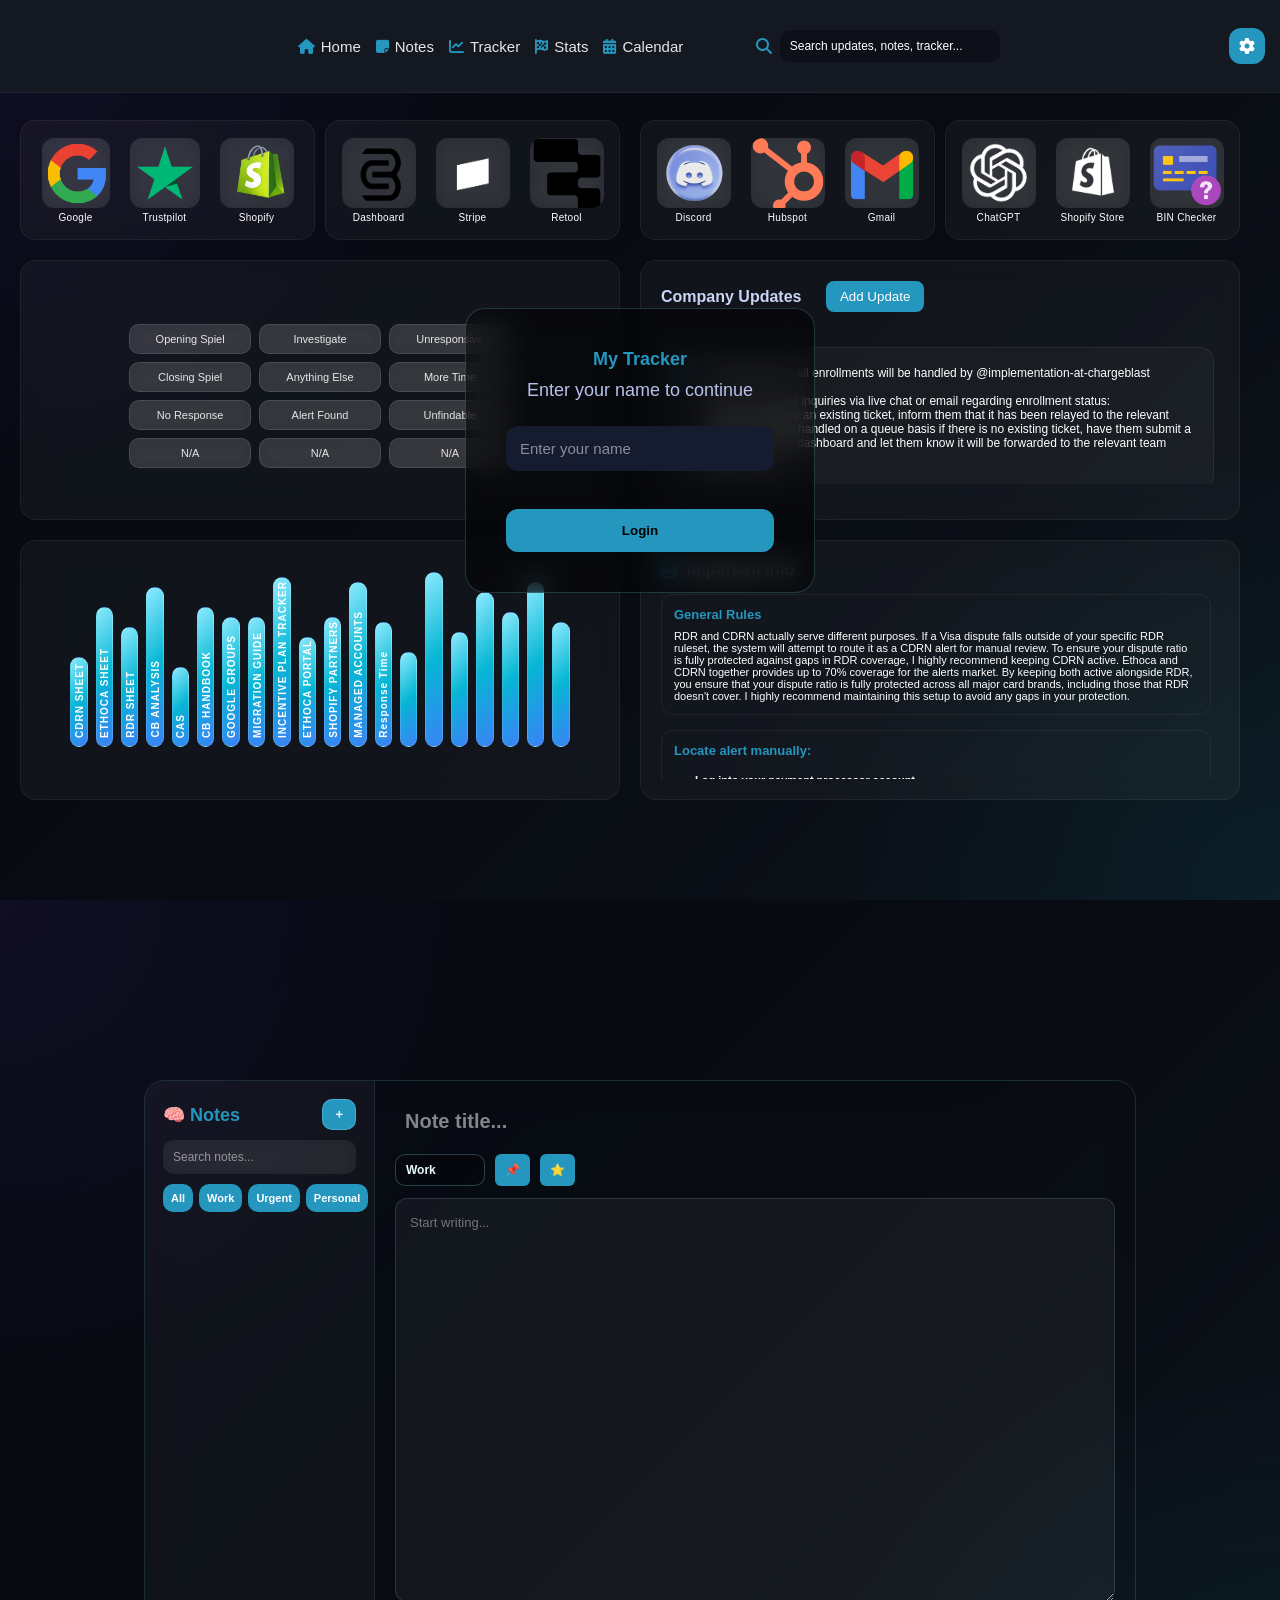
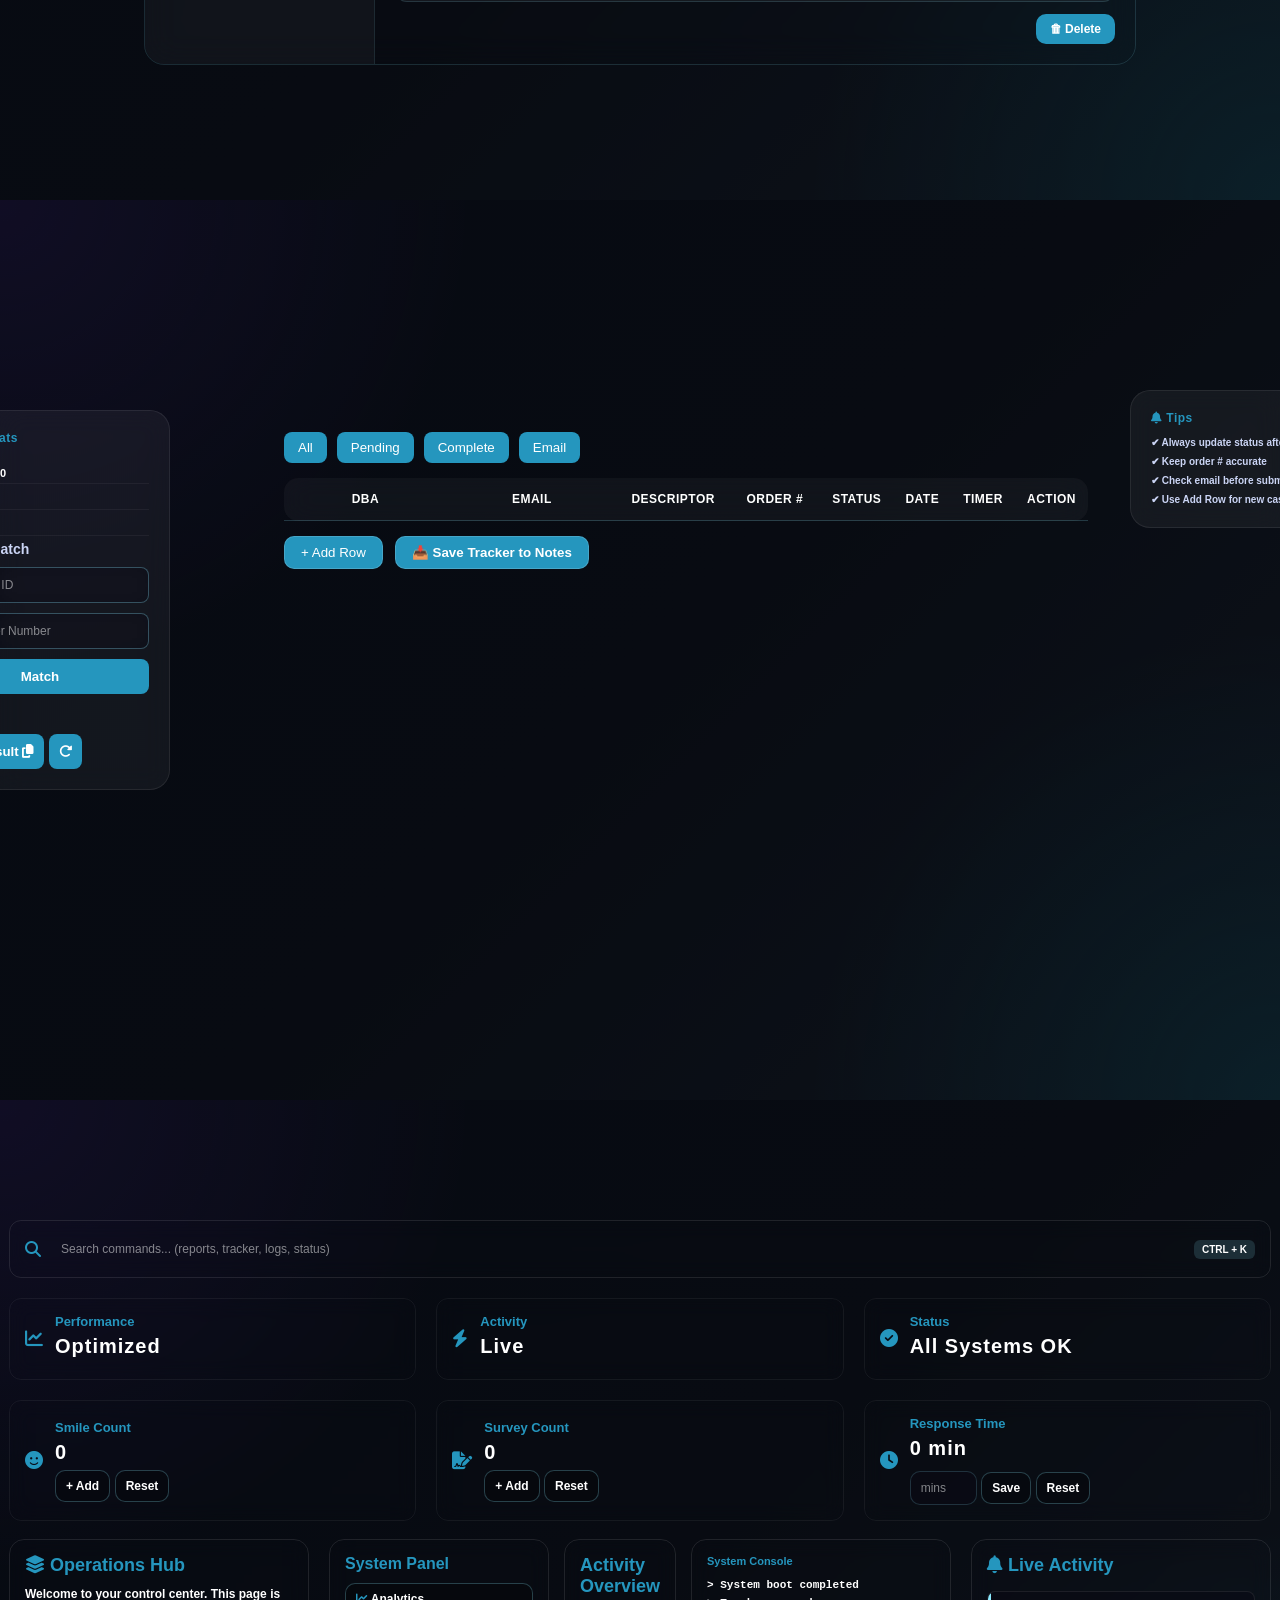
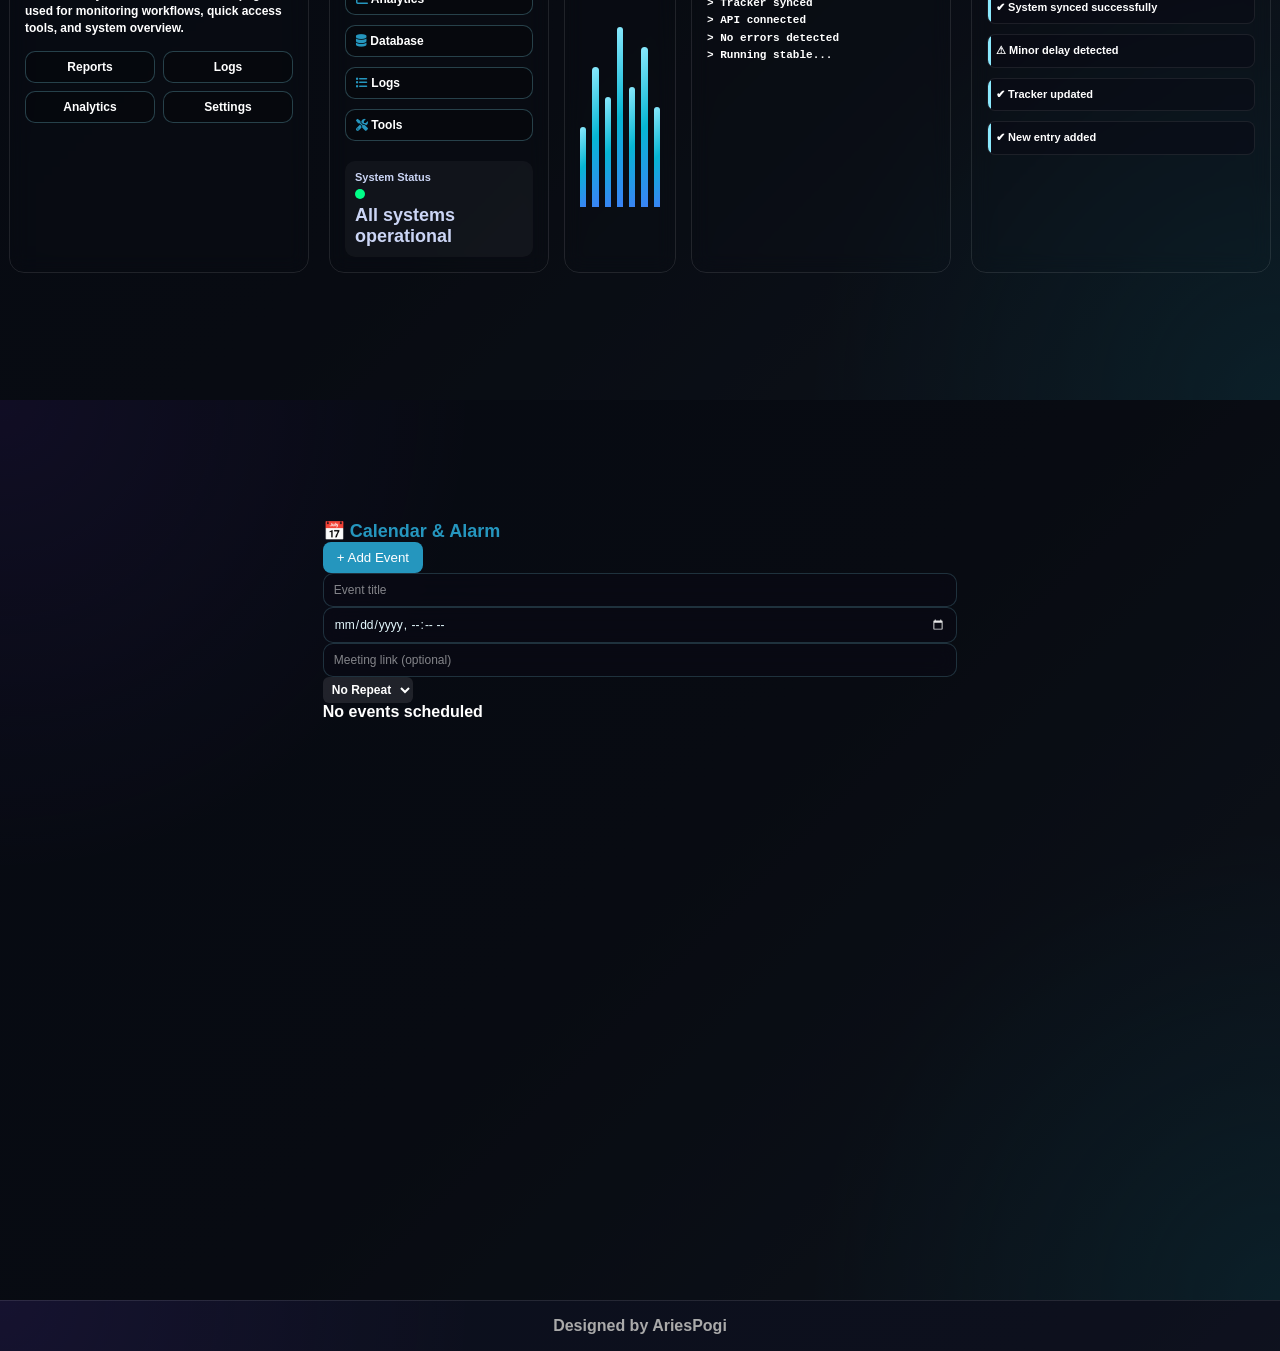
<file: index.html.html>
<!DOCTYPE html>
<html lang="en">
<head>
<meta charset="UTF-8">
<meta name="viewport" content="width=device-width, initial-scale=1.0">
<title>Tracker</title>

<link rel="stylesheet" href="https://cdnjs.cloudflare.com/ajax/libs/font-awesome/6.5.0/css/all.min.css">
<link rel="stylesheet" href="stylesss.css" type="text/css">
<link href="https://fonts.googleapis.com/css2?family=Inter:wght@400;500;600;700&display=swap" rel="stylesheet">
</head>
<body>
  <!-- LOGIN SCREEN -->
<div id="loginPage" class="login-page">

  <div class="login-card">

    <h1>My Tracker</h1>
    <p>Enter your name to continue</p>

    <input 
  type="text" 
  id="loginName"
  placeholder="Enter your name"
  maxlength="20"
  onkeypress="if(event.key==='Enter') enterDashboard()"
>

    <br> <br><button onclick="enterDashboard()">
      Login
    </button>

  </div>

</div>


<nav class="nav-bar">

  <!-- LEFT (empty spacer) -->
  <div class="nav-side"></div>

  <!-- CENTER (your nav links) -->
  <div class="nav-center">
    <a href="#Home"><i class="fa-solid fa-house"></i> Home</a>
    <a href="#Notes"><i class="fa-solid fa-note-sticky"></i> Notes</a>
    <a href="#Tracker"><i class="fa-solid fa-chart-line"></i> Tracker</a>
    <a href="#Stats"><i class="fa-solid fa-flag-checkered"></i> Stats</a>
    <a href="#Meeting">
  <i class="fa-solid fa-calendar-days"></i>
  Calendar
</a>
  </div>
        <div class="global-search">
  <i class="fa-solid fa-magnifying-glass"></i>
  <input
    type="text"
    id="globalSearch"
    placeholder="Search updates, notes, tracker..."
    oninput="runGlobalSearch(this.value)"
  >
</div>
  <script>
  function runGlobalSearch(query) {
  query = query.toLowerCase().trim();

// =========================
// 1. COMPANY UPDATES (FIXED SEARCH)
// =========================
document.querySelectorAll(".update-item").forEach(item => {

  const titleInput = item.querySelector("input");
  const textArea = item.querySelector("textarea");

  let titleText = "";
  let bodyText = "";

  // NEW updates (editable)
  if (titleInput && textArea) {
    titleText = titleInput.value.toLowerCase();
    bodyText = textArea.value.toLowerCase();
  } 
  // OLD static updates
  else {
    bodyText = item.innerText.toLowerCase();
  }

  const combined = titleText + " " + bodyText;

  const match = combined.includes(query);

  item.style.display = (match || query === "") ? "flex" : "none";
});

  // =========================
  // 2. NOTES
  // =========================
  document.querySelectorAll(".note-item-v4").forEach(item => {
    const match = item.innerText.toLowerCase().includes(query);
    item.style.display = match || query === "" ? "block" : "none";
  });

  // =========================
  // 3. TRACKER TABLE
  // =========================
  document.querySelectorAll("#table tr").forEach((row, i) => {
    if (i === 0) return; // skip header

    const match = row.innerText.toLowerCase().includes(query);
    row.style.display = match || query === "" ? "" : "none";
  });

  // =========================
  // 4. INFO PANEL (IMPORTANT)
  // =========================
  document.querySelectorAll(".info-panel .panel-section").forEach(section => {
    const match = section.innerText.toLowerCase().includes(query);
    section.style.display = match || query === "" ? "block" : "none";
  });
}
</script>
  <script>
function toggleSettingsMenu(event){
  event.stopPropagation();

  const menu = document.getElementById("settingsMenu");

  if(menu.classList.contains("active")){
    menu.classList.remove("active");
  } else {
    menu.classList.add("active");
  }
}

document.addEventListener("click", function(e){
  const wrapper = document.querySelector(".settings-wrapper");

  if(!wrapper.contains(e.target)){
    const menu = document.getElementById("settingsMenu");
    if(menu){
      menu.classList.remove("active");
    }
  }
});
  </script>

  <!-- RIGHT (login) -->
<div class="nav-side nav-user-area">

  <span id="loggedUser"></span>

  <div class="settings-wrapper">

<button class="settings-btn" onclick="toggleSettingsMenu(event)">
  <i class="fa-solid fa-gear"></i>
</button>

<div class="settings-menu" id="settingsMenu">

<button onclick="toggleThemeMenu()">
  🎨 Theme
</button>

<div id="themeMenu" class="theme-menu">
  <button onclick="setTheme('blue')" class="theme-option blue"></button>
  <button onclick="setTheme('purple')" class="theme-option purple"></button>
  <button onclick="setTheme('green')" class="theme-option green"></button>
  <button onclick="setTheme('sunset')" class="theme-option sunset"></button>

  <!-- NEW -->
  <button onclick="setTheme('light')" class="theme-option light"></button>
  <button onclick="setTheme('pink')" class="theme-option pink"></button>
  <button onclick="setTheme('black')" class="theme-option black"></button>
</div>

  <hr>

  <button class="logout-btn" onclick="openSpielEditor()">
    ✏️ Edit Spiels
  </button>

  <button onclick="logoutUser()">
    🚪 Logout
  </button>

</div>

  </div>

</div>

</div>

</nav>

<script>
  function toggleThemeMenu() {
  const menu = document.getElementById("themeMenu");

  menu.style.display =
    menu.style.display === "flex" ? "none" : "flex";
}
</script>

<script>
function setTheme(theme){

  // CHANGE THEME
  document.body.className = theme;

  // SAVE THEME
  localStorage.setItem("theme", theme);

  // CLOSE THEME MENU
  document.getElementById("themeMenu").style.display = "none";

  // CLOSE SETTINGS MENU
  document.getElementById("settingsMenu").classList.remove("active");
}
</script>

<script>
  window.onload = function(){

  const savedTheme = localStorage.getItem("theme");

  if(savedTheme){
    document.body.className = savedTheme;
  } else {

    // DEFAULT THEME
    document.body.className = "blue";

    localStorage.setItem("theme", "blue");
  }
}
</script>
<script>
  function logoutUser(){

  localStorage.removeItem("loggedUser");

  document.getElementById("loginPage").style.display = "flex";

  document.getElementById("loginName").value = "";

  document.getElementById("loggedUser").innerText = "";
}
function getUserName() {
  return localStorage.getItem("loggedUser") || "Support";
}
</script>



<section id="Home" class="section bg1">

<div class="dashboard">

    <div class="column">

        <div class="widget-row">
            <div class="widget">

    <div class="img-container">

        <div>
            <div class="img-box">
                <img src="google.png" style="height:65px; width:65px; margin-left:3px; margin-top:3px;" onclick="window.open('https://www.google.com/maps/place//data=!4m3!3m2!1s0x2e372ceaced5fa67:0x85cd0b9ebace627e!12e1?source=g.page.m.ia._&laa=nmx-review-solicitation-ia2');" >
            </div>
            <div class="img-name">Google</div>
        </div>

        <div>
            <div class="img-box">
                <img src="trust.png" onclick="window.open('https://www.trustpilot.com/evaluate/www.chargeblast.com');">
            </div>
            <div class="img-name">Trustpilot</div>
        </div>

        <div>
            <div class="img-box">
                <img src="shopify.png" style="height:74px; width:74px;" onclick="window.open('https://apps.shopify.com/chargeblast/reviews');">
            </div>
            <div class="img-name">Shopify</div>
        </div>



</div></div>
            <div class="widget">

    <div class="img-container">

        <div>
            <div class="img-box">
                <img src="chargeblast.png" style="height:74px; width:74px"; onclick="window.open('https://app.chargeblast.com/settings/general');">
            </div>
            <div class="img-name">Dashboard</div>
        </div>

        <div>
            <div class="img-box">
                <img src="stripe.png" style="height:74px; width:74px"; onclick="window.open('https://dashboard.stripe.com/acct_1NLHQAJ4S0qSZVFI/dashboard');">
            </div>
            <div class="img-name">Stripe</div>
        </div>

        <div>
            <div class="img-box">
                <img src="retool.png" style="height:74px; width:74px"; onclick="window.open('https://chargeblast.retool.com/app/search/page1');">
            </div>
            <div class="img-name">Retool</div>
        </div>

   

</div></div>
        </div>

        <div class="big-box"><div class="alert-grid" id="spielContainer">

<button onclick="copySpiel(`Hi! Thank you for contacting support. This is ${getUserName()}. How can I assist you today?`)">
Opening Spiel
</button>
<button onclick="copySpiel('Please give me a few minutes to check this for you.')">
Investigate</button>
<button onclick="copySpiel('As we have not received a response for some time, we will go ahead and close this conversation for now. If you need further assistance, please do not hesitate to start a new live chat or reach out to us at support@chargeblast.com. We would also be grateful if you could take a few moments to share your feedback through a brief survey following this chat.')">
Unresponsive</button>
<button onclick="copySpiel('Thank you so much for your time. We truly appreciate it. Have a great day! We would also be grateful if you could take a few moments to share your feedback through a brief survey following this chat.')">
Closing Spiel</button>
<button onclick="copySpiel('I hope I was able to address your inquiry today. Is there anything else I can assist you with?')">
Anything Else</button>
<button onclick="copySpiel('Thank you for your patience as I work on addressing your concerns. I appreciate your understanding as I take a bit more time to ensure I provide you with the best assistance possible.')">
More time</button>
<button onclick="copySpiel('Since this chat has been inactive, I will be closing it for now. If you have any further questions, please feel free to reach out to us anytime. Have a great day ahead! We would also be grateful if you could take a few moments to share your feedback through a brief survey following this chat.')">
No Response</button>
<button onclick="copySpiel('The order ID for alert al_blxmSTY1C6UiQ3QnhWk69V is #544019.')">
Alert Found</button>

    <button onclick="copySpiel('Thank you for patiently waiting. Upon checking, this alert is UNFINDABLE. Kindly please decline the alert and submit a credit request, and we will escalate this to our credit analyst team for review and approval. Once approved, this credit will reflect in your next billing invoice.')">
Unfindable</button>

    <button onclick="copySpiel('N/A')">N/A</button>
    <button onclick="copySpiel('N/A')">N/A</button>
    <button onclick="copySpiel('N/A')">N/A</button>
    <script>
const defaultSpiels = [
  {
    title: "Opening Spiel",
    locked: true,
    text: `Hi! Thank you for contacting support. This is ${getUserName()}. How can I assist you today?`
  },
  {
    title: "Investigate",
    text: "Please give me a few minutes to check this for you."
  },
  {
    title: "Unresponsive",
    text: "As we have not received a response for some time, we will go ahead and close this conversation for now. If you need further assistance, please do not hesitate to start a new live chat or reach out to us at support@chargeblast.com. We would also be grateful if you could take a few moments to share your feedback through a brief survey following this chat."
  },
  {
    title: "Closing Spiel",
    text: "Thank you so much for your time. We truly appreciate it. Have a great day! We would also be grateful if you could take a few moments to share your feedback through a brief survey following this chat."
  },
  {
    title: "Anything Else",
    text: "I hope I was able to address your inquiry today. Is there anything else I can assist you with?"
  },
  {
    title: "More Time",
    text: "Thank you for your patience as I work on addressing your concerns. I appreciate your understanding as I take a bit more time to ensure I provide you with the best assistance possible."
  },
  {
    title: "No Response",
    text: "Since this chat has been inactive, I will be closing it for now. If you have any further questions, please feel free to reach out to us anytime.  We would also be grateful if you could take a few moments to share your feedback through a brief survey following this chat."
  },
  {
    title: "Alert Found",
    text: "The order ID for alert al_blxmSTY1C6UiQ3QnhWk69V is #544019."
  },
  {
    title: "Unfindable",
    text: "Thank you for patiently waiting. Upon checking, this alert is UNFINDABLE. Kindly please decline the alert and submit a credit request."
  },
  {
    title: "N/A",
    text: "",
  },
    {
    title: "N/A",
    text: "a"
  },
    {
    title: "N/A",
    text: ""
  },
];

let spiels =
JSON.parse(localStorage.getItem("customSpiels"))
|| defaultSpiels;

/* ===== COPY ===== */
function copySpiel(text){

  navigator.clipboard.writeText(text);

  let toast = document.createElement("div");

  toast.innerText = "Copied to clipboard!";

  toast.style.position = "fixed";
  toast.style.bottom = "20px";
  toast.style.right = "20px";
  toast.style.background = "#8be9fd";
  toast.style.color = "#000";
  toast.style.padding = "10px 15px";
  toast.style.borderRadius = "8px";
  toast.style.zIndex = "99999";

  document.body.appendChild(toast);

  setTimeout(() => toast.remove(), 1500);
}

/* ===== RENDER ===== */
function renderSpiels(){

  const container =
    document.getElementById("spielContainer");

  container.innerHTML = "";

  spiels.forEach((spiel, i) => {

    const btn = document.createElement("button");

    btn.innerText = spiel.title;

    btn.onclick = () => {

      if(spiel.locked){

        copySpiel(
          `Hi! Thank you for contacting support. This is ${getUserName()}. How can I assist you today?`
        );

      } else {

        copySpiel(spiel.text);

      }

    };

    container.appendChild(btn);

  });

}

/* ===== SETTINGS MODAL ===== */
function openSpielEditor(){

  const existing = document.getElementById("spielModal");
  if(existing) existing.remove();

  let html = `
    <div id="spielModal" class="spiel-modal">
      <div class="spiel-modal-box">

        <div class="spiel-header">
          <h2>Edit Spiels</h2>



        </div>
  `;

  spiels.forEach((spiel, i) => {

    if(spiel.locked) return;

    html += `
      <div class="spiel-edit-item">

        <input 
          id="title-${i}" 
          value="${spiel.title}" 
          disabled
        >

        <textarea 
          id="text-${i}" 
          disabled
        >${spiel.text}</textarea>

      </div>
    `;
  });

  html += `
        <div class="spiel-footer">
          <button onclick="enableSpielEdit()" id="editAllBtn" class="spiel-btn edit">
  ✏️ Edit
</button>
<button onclick="saveSpiels()" class="spiel-btn save">
  💾 Save
</button>

<button onclick="closeSpielEditor()" class="spiel-btn close">
  ❌ Close
</button>
        </div>

      </div>
    </div>
  `;

  document.body.insertAdjacentHTML("beforeend", html);
}
/* ===== INIT ===== */
renderSpiels();
</script>
<script>function enableSpielEdit(){

  isEditingSpiels = true;

  spiels.forEach((spiel, i) => {

    if(spiel.locked) return;

    const title = document.getElementById(`title-${i}`);
    const text = document.getElementById(`text-${i}`);

    if(title) title.disabled = false;
    if(text) text.disabled = false;
  });

  // Optional: change button text
  const btn = document.getElementById("editAllBtn");
  if(btn) btn.innerText = "Editing...";
}</script>
<script>

function showEditRequiredPopup(title, message){

  const existing = document.getElementById("editRequiredPopup");
  if(existing) existing.remove();

  const popup = document.createElement("div");
  popup.id = "editRequiredPopup";

  popup.innerHTML = `
    <div class="edit-popup-box">

      <div class="edit-icon">
        <i class="fa-solid fa-pen"></i>
      </div>

      <div class="edit-content">
        <h3>${title}</h3>
        <p>${message}</p>
      </div>

    </div>
  `;

  document.body.appendChild(popup);

  setTimeout(() => popup.classList.add("show"), 10);

  setTimeout(() => {
    popup.classList.remove("show");
    setTimeout(() => popup.remove(), 300);
  }, 2500);
}

</script>
<script>
function saveSpiels(){

if(!isEditingSpiels){
  showEditRequiredPopup(
    "Edit Required",
    "Please click the Edit button before saving your spiels.",
    "fa-pen",
    "warning"
  );
  return;
}

  spiels.forEach((spiel, i) => {

    if(spiel.locked) return;

    const textarea = document.getElementById(`text-${i}`);
    const titleInput = document.getElementById(`title-${i}`);

    if(textarea && titleInput){
      spiel.text = textarea.value;
      spiel.title = titleInput.value.trim() || "Untitled";
    }

  });

  localStorage.setItem(
    "customSpiels",
    JSON.stringify(spiels)
  );

  isEditingSpiels = false;

  closeSpielEditor();
  renderSpiels();

showSuccessPopup(
  "Spiels Updated",
  "All spiels were saved successfully."
);
}
</script>
<script>
  function showWarningPopup(title, message){

  const existing =
    document.getElementById("warningPopup");

  if(existing) existing.remove();

  const popup = document.createElement("div");

  popup.id = "warningPopup";

  popup.innerHTML = `

    <div class="warning-popup-box">

      <div class="warning-icon">
        <i class="fa-solid fa-pen"></i>
      </div>

      <div class="warning-content">
        <h3>${title}</h3>
        <p>${message}</p>
      </div>

      <button
        class="warning-close"
        onclick="closeWarningPopup()"
      >
        ✕
      </button>

      <div class="warning-bar"></div>

    </div>

  `;

  document.body.appendChild(popup);

  setTimeout(() => {
    popup.classList.add("show");
  }, 10);

  setTimeout(() => {
    closeWarningPopup();
  }, 2800);
}

function closeWarningPopup(){

  const popup =
    document.getElementById("warningPopup");

  if(!popup) return;

  popup.classList.remove("show");

  setTimeout(() => {
    popup.remove();
  }, 300);
}
</script>
<script>
  function showSuccessPopup(title, message, icon = "fa-circle-check"){

  const existing =
    document.getElementById("successPopup");

  if(existing) existing.remove();

  const popup = document.createElement("div");

  popup.id = "successPopup";

  popup.innerHTML = `
  
<div class="success-popup-box">

  <div class="success-icon">
    <i class="fa-solid ${icon}"></i>
  </div>

  <div>
    <h3>${title}</h3>
    <p>${message}</p>
  </div>

</div>

  `;

  document.body.appendChild(popup);

  setTimeout(() => {
    popup.classList.add("show");
  }, 10);

  setTimeout(() => {
    popup.classList.remove("show");
    setTimeout(() => popup.remove(), 300);
  }, 2600);
}
</script>
<script>
  function closeSpielEditor(){

  const modal = document.getElementById("spielModal");

  if(modal){
    modal.remove();
  }

  // reset edit mode
  isEditingSpiels = false;
}
</script>

</div></div>
        <div class="big-box">

    <div class="eq-grid">

        <a href="https://docs.google.com/spreadsheets/d/117lB-J_bHg1Rzu4WudG8SlrMCE6CuvHdD4SqDbwQYZI/edit?gid=983637392#gid=983637392" target="blank" class="eq"><span>CDRN SHEET</span></a>
        <a href="https://docs.google.com/spreadsheets/d/1_gEME3ivmpVSxu1RlqbIYHIG5ZVoc195WxP5NmxIEZc/edit?gid=0#gid=0" target="blank" class="eq"><span>ETHOCA SHEET</span></a>
        <a href="https://docs.google.com/spreadsheets/d/1Xa63PNkQz4ssoGoSfdULim_yrgicxgQn9sAgv3UYZsQ/edit?gid=1664465269#gid=1664465269" target="_blank" class="eq b3"><span>RDR SHEET</span></a>
        <a href="https://docs.google.com/document/d/15v3IINu_6uYEXpyPPFtescCpqCrTKAEVvXbvDwqxFVo/edit?tab=t.yg4qk3ctekf8" target="_blank" class="eq b5"><span>CB ANALYSIS</span></a>
        <a href="https://docs.google.com/spreadsheets/d/11yrrL78LqeJn_jfqUv3yQ77N5rK2R_ge-3bHD2zzD_A/edit?pli=1&amp;gid=790323761#gid=790323761" target="_blank" class="eq b6"><span>CAS</span></a>
        <a href="https://docs.google.com/document/d/1M8fLKsCbaMSQcex63xW2TH2F-NXOycidBaRCIRFELcM/edit?tab=t.0" target="_blank" class="eq b7"><span>CB HANDBOOK</span></a>
        <a href="https://groups.google.com/a/chargeblast.com/g/status" target="_blank" class="eq b8"><span>GOOGLE GROUPS</span></a>
        <a href="https://docs.google.com/document/d/1G2CqgLT9GFoMJZhU9gvWFdQtFoF8bQMf3gAaskjfKfk/edit?tab=t.5rz5sneeyknj" target="_blank" class="eq b9"><span>MIGRATION GUIDE</span></a>
        <a href="https://docs.google.com/spreadsheets/d/14MHUuVd9yuXf6IT_L3P7Jc5O22WXC1D4XuCXwf3z4EA/edit?gid=1907297233#gid=1907297233" target="_blank" class="eq b10"><span>INCENTIVE PLAN TRACKER</span></a>
        <a href="https://alerts.ethocaweb.com/portal/actionhandler?heracles_operation=AUTHORIZATION&heracles_result_code=11001&referral_path=%2Fportal%2Fen%2Findex.html&heracles_correlation_id=0.6eaf6a7c.1762007034.124870c2" target="_blank" class="eq b11"><span>ETHOCA PORTAL</span></a>
        <a href="https://dev.shopify.com/dashboard/129019726/stores/collaborations/new" target="_blank" class="eq b12"><span>SHOPIFY PARTNERS</span></a>
        <a href="https://docs.google.com/spreadsheets/d/1T1ZZNIwS_qY92P-272jS_mAqe-70bSb4ifcXLrdfTR8/edit?gid=794498043#gid=794498043" target="_blank" class="eq b13"><span>MANAGED ACCOUNTS</span></a></a>
        <a href="https://app.hubspot.com/reports-list/40137453/105616714/?filterSearch=conve" target="_blank" class="eq b14"><span>Response Time</span></a>
        <a href="https://example.com" target="_blank" class="eq b15"></a>

        <a href="https://example.com" target="_blank" class="eq b16"></a>
        <a href="https://example.com" target="_blank" class="eq b17"></a>
        <a href="https://example.com" target="_blank" class="eq b18"></a>
        <a href="https://example.com" target="_blank" class="eq b19"></a>
        <a href="https://example.com" target="_blank" class="eq b20"></a>
        <a href="https://example.com" target="_blank" class="eq b4"><span></span></a>

  

</div></div>

    </div>

    <div class="column">

        <div class="widget-row">
            <div class="widget">

    <div class="img-container">

        <div>
            <div class="img-box">
                <img src="discord.png" style="height:74px; width:74px; margin-top:-2px;" onclick="window.open('https://discord.com/channels/1446892973374836758/1446892974112899116');">
            </div>
            <div class="img-name">Discord</div>
        </div>

        <div>
            <div class="img-box">
                <img src="hubspot.png"  style="height:74px; width:74px"; onclick="window.open('https://app.hubspot.com/live-messages/40137453/inbox/10669113115#live-chat');">
            </div>
            <div class="img-name">Hubspot</div>
        </div>

        <div>
            <div class="img-box">
                <img src="gmail.webp"  style="height:74px; width:74px"; onclick="window.open('https://mail.google.com/mail/u/0/#inbox');">
            </div>
            <div class="img-name">Gmail</div>
   

    </div>

</div></div>
            <div class="widget">

    <div class="img-container">

        <div>
            <div class="img-box">
                <img src="gpt.png" style="height:74px; width:74px; margin-top:-2px;" onclick="window.open('https://chatgpt.com/');">
            </div>
            <div class="img-name">ChatGPT</div>
        </div>

        <div>
            <div class="img-box">
                <img src="partners.png"  style="height:74px; width:74px"; onclick="window.open('https://admin.shopify.com/?no_redirect=true');">
            </div>
            <div class="img-name">Shopify Store</div>
        </div>

        <div>
            <div class="img-box">
                <img src="bin.png"  style="height:74px; width:74px"; onclick="window.open('https://binlist.net/');">
            </div>
            <div class="img-name">BIN Checker</div>
        </div>


</div></div>
        </div>

        <div class="big-box updates-box" style="text-align: left;">

<div class="updates-header">
  <span>Company Updates</span>  &nbsp;  <button onclick="addUpdate()">Add Update</button>
</div>
<div class="updates-feed">
  
  <div id="updatesContainer"></div>
  <div class="add-card-wrap">

  </div>


        <div class="update-item">
            <i class="fa-solid fa-circle-info"></i>
            <div>
                <p>Moving forward, all enrollments will be handled by @implementation-at-chargeblast<br><br>

for any merchant inquiries via live chat or email regarding enrollment status:<br>

if there is already an existing ticket, inform them that it has been relayed to the relevant team and will be handled on a queue basis if there is no existing ticket, have them submit a request via their dashboard and let them know it will be forwarded to the relevant team</p>
                <span>Today • 10:32 AM</span>
            </div>
        </div>

        <div class="update-item">
            <i class="fa-solid fa-triangle-exclamation"></i>
            <div><p><b>What is chargeblast</b></p>
                <p>Chargeblast is designed to help merchants manage and reduce their dispute rates with advanced transaction data matching from all major card networks. Here's a simple breakdown:<br><br><ol>
                <li>When a customer calls their bank to file a chargeback, Chargeblast detects this activity.</li>
<li>Chargeblast then notifies the business immediately.</li>
<li>This alert is received before the chargeback officially hits your payment processor, allowing the business to take action proactively. This process helps in maintaining a dispute rate of 0% and ensures processing safety for your Shopify store. If you have any more questions, feel free to ask!</li></p></ol>
                <span>Today • 09:10 AM</span>
            </div>
        </div>

        <div class="update-item">
            <i class="fa-solid fa-circle-check"></i>
            <div><p><b>Chargeblast Offers:</b></p>
                <p>Pre-dispute alerts for the mentioned card schemes (Mastercard, Visa, Discover, AMEX). We provide you with alerts when a customer has disputed a purchase with their bank. That information gets intercepted to you before it reaches your Stripe/Shopify/Square/EMS/etc. account.
You will receive notifications via Email, Slack, Discord, and SMS</p>
                <span>Yesterday • 6:45 PM</span>
            </div>
        </div>

        <div class="update-item">
            <i class="fa-solid fa-rocket"></i>
            <div>
                <p><b>Already Enrolled to different provider:</b><br>

<br>We've received additional feedback from Verifi regarding your RDR enrollment. After further review, they confirmed that the following BIN/CAIDs is already enrolled with a different partner.
<br><br>
[list the bin/caids]<br><br>

As a result, we're currently unable to proceed with enrolling this under Chargeblast. Could you please confirm whether you were previously enrolled with another provider?</p>
                <span>Yesterday • 3:20 PM</span>
            </div>

        </div>
         <div class="update-item">
            <i class="fa-solid fa-book"></i>
            <div>
                <p><b>VISA</b><br>

<br>I am enrolling for RDR Alerts via my third party vendor, Chargeblast. In order to do so, I need my complete list of my historical billing descriptors as well as BIN/CAIDs. Can you please provide these pieces of information to me ASAP? Let me know if you need any additional info from me. Please feel free to provide me with these pieces of information piecemeal.
<br><br>
Please let us know once you have received the details or if you need any further assistance.<br><br>

                <span>Yesterday • 7:20 PM</span>
            </div>

        </div>

         <div class="update-item">
            <i class="fa-solid fa-circle-check"></i>
            <div>
                <p><b>Amex Enrollment</b><br><br>

Yes, this is the most effective way to get Amex coverage. When you provide your specific Amex Merchant ID, you are enrolled directly into the alert networks. Amex sends the alert data directly to the networks (Ethoca/Verifi) using your specific merchant identifier. Also, you get the highest match rate and the most reliable alerts for Amex transactions.
<br><br><li>Auth Hold (Temporary)</li>
<li>This authorization hold will be returned.</li>

                <span>Yesterday • 7:20 PM</span>
            </div>

        </div>
<div class="update-item">
            <i class="fa-solid fa-database"></i>
            <div>
                <p><b>Amex Enrollment</b><br><br>

Yes, this is the most effective way to get Amex coverage. When you provide your specific Amex Merchant ID, you are enrolled directly into the alert networks. Amex sends the alert data directly to the networks (Ethoca/Verifi) using your specific merchant identifier. Also, you get the highest match rate and the most reliable alerts for Amex transactions.
<br>

                <span>Today • 1:20 AM</span>
            </div>
</div>

<div class="update-item">
            <i class="fa-solid fa-layer-group"></i>
            <div>
                <p><b>To provide you a run down of coverage for each plans you may refer to this:</b><br><br>

<li>Ethoca provides you a 98% MasterCard coverage</li>
<li>RDR provides 98% Visa coverage</li>
<li>CDRN provides 40% Visa coverage</li>
<li>AMEX provides 40% coverage</li>
<li>Discover provides 60% coverage</li>

                <span>Today • 2:40 AM</span>
            </div>
</div>

<div class="update-item">
            <i class="fa-solid fa-bolt"></i>
            <div>
                <p><b>Review</b><br><br>

While working on this, if you have a moment, we would really appreciate it if you could leave us a quick Google review for me. It means a lot to our team and me; thank you so much! Here is the link: https://g.page/r/CX5izrqeC82FEBM/review
<br>
                <span>Today • 3:10 AM</span>
            </div>
</div>

<div class="update-item">
            <i class="fa-solid fa-circle-info"></i>
            <div>
                <p><b>PayPal</b><br><br>
Chargeblast does not directly accept PayPal payments. However, you can connect to payment processors like Braintree, which supports PayPal transactions, and then integrate Braintree with Chargeblast for chargeback protection . If your payment is failing on Chargeblast, please make sure you are using a supported integration, such as Braintree, to pay with PayPal. Let me know if you need help with setup or if you have other questions!

<br>
                <span>Today • 3:33 AM</span>
            </div>
</div>

<div class="update-item">
            <i class="fa-solid fa-triangle-exclamation"></i>
            <div>
                <p><b>To submit a credit request, please follow the steps below:</b><br><br>

<li>Select the relevant alert in the portal</li>
<li>Click the three dots (...) icon next to the alert (upper right side)</li>
<li>From the Actions menu, select Re-action Alert</li>
<li>Once selected, you will see the Request a Refund option appear on the upper right</li>
<li>Click Request a Refund to proceed with submitting your credit request</li>


<br>
                <span>Today • 3:33 AM</span>
            </div>
</div>

<div class="update-item">
            <i class="fa-solid fa-list"></i>
            <div>
                <p><b>To submit a credit request, please follow the steps below:</b><br><br>

<li>Select the relevant alert in the portal</li>
<li>Click the three dots (...) icon next to the alert (upper right side)</li>
<li>From the Actions menu, select Re-action Alert</li>
<li>Once selected, you will see the Request a Refund option appear on the upper right</li>
<li>Click Request a Refund to proceed with submitting your credit request</li>

                <span>Today • 3:33 AM</span>
            </div>
</div>

<div class="update-item">
            <i class="fa-solid fa-magnifying-glass"></i>
            <div>
                <p><b>To help further reduce your chargeback rate moving forward, here are some operational best practices that many merchants use (these are optional suggestions, not requirements):
</b><br><br>

<li>Sending customers a reminder email before the next subscription charge</li>
<li>Offering responsive or 24/7 customer support to handle concerns quickly</li>
<li>Strengthening customer support and risk monitoring to improve overall customer satisfaction</li>
<li>Working closely with your fulfillment or distribution partners to improve delivery times and product quality, especially since common dispute reasons include Product Not Received and Product Unacceptable.</li>
<li>We understand your business model may rely heavily on external distribution, so not all of these may be fully within your control but even small improvements in communication and fulfillment can help reduce disputes over time.</li>

                <span>Today • 3:50 AM</span>
            </div>
</div>

<div class="update-item">
            <i class="fa-solid fa-chart-line"></i>
            <div>
                <p><b>To ensure you are working with the correct transaction for the alert you received, I recommend the following steps:
<br><br>

<li>Log in to your payment processor account.</li>
<li>Search for the transaction using the details provided in the alert, such as the last four digits of the card, transaction amount, approximate date (Â±1 day), and the issuer/descriptor.</li>
<li>Once you locate the matching transaction, proceed with issuing a refund. If a refund reason is required, you may select none.</li>
<li>After completing the refund, you may proceed to take action on the next alert.</li>

                <span>Today • 5:01 AM</span>
            </div>
</div>

    </div>
    

</div>

        <div class="big-box info-panel" style="text-align: left;">

    <div class="panel-header">
        <i class="fa-solid fa-book"></i>
        <span>Important Info</span>
    </div>

    <div class="panel-content">

        <div class="panel-section" style="font-size: 11px; font-weight:lighter;">
            <h3>General Rules</h3>
    
RDR and CDRN actually serve different purposes. If a Visa dispute falls outside of your specific RDR ruleset, the system will attempt to route it as a CDRN alert for manual review. To ensure your dispute ratio is fully protected against gaps in RDR coverage, I highly recommend keeping CDRN active.
Ethoca and CDRN together provides up to 70% coverage for the alerts market. By keeping both active alongside RDR, you ensure that your dispute ratio is fully protected across all major card brands, including those that RDR doesn't cover. I highly recommend maintaining this setup to avoid any gaps in your protection.
        
        </div>

        <div class="panel-section">
            <h3>Locate alert manually:</h3>
            <ul>
          <li>Log into your payment processor account.</li>

<li>Search for the transaction using the details on the alert, such as the last four digits of the card number, amount, Â±1 day of the transaction date, and the matching bank issuer and descriptor.</li>

<li>Once you find the matching transaction, refund the transaction. If a refund reason is required, you may set the reason as "none."</li>

<li>Once completed, you may proceed to action the next alert.</li><br>
<li>[Chargeblast] Live Chat Concern_</li>
            </ul>
        </div>

        <div class="panel-section">
            <h3>How to process refund in Stripe</h3>
            <ul>
                <li>Seach for merchants email</li>
                <li>Look for Adjust balance</li>
                <li>Fill up the details</li>
            </ul>
        </div>

        <div class="panel-section">
            <h3>Quick Reminders</h3>
            <ul>
<li>RDR and CDRN actually serve different purposes. If a Visa dispute falls outside of your specific RDR ruleset, the system will attempt to route it as a CDRN alert for manual review. To ensure your dispute ratio is fully protected against gaps in RDR coverage, I highly recommend keeping CDRN active.</li>
            </ul>
        </div>

          <div class="panel-section">
            <h3>Chargeback Info</h3>
            <ul>
<li>Partial card number (first 6 digits (BIN), and last 4 digits):
<li>Dispute Date:</li>
<li>Transaction date/time:</li>
<li>Transaction amount:</li>
<li>Issuer:</li>
<li>Descriptor (if the transaction is from MasterCard):</li>
<li>Chargeback reason code:</li>
<li>ARN:</li>
            </ul>
        </div>

                  <div class="panel-section">
            <h3>Merchant Agreement</h3>
            <ul>
<li>Ticket name: Merchant Agreement</li>
<li>Pipeline: Finance</li>
<li>Ticket Owner: Leo Avance</li>
<p>Description:</p><br>
<li>Please send Chargeback Agreement to this Merchant:</li>
<li>Email:</li>
<li>DBA</li>
<li>Standard Pricing</li>
<li>Recepient name/Email</li>
            </ul>
        </div>
                  <div class="panel-section">
            <h3>Amex Enrollment</h3>
            <ul>
<li>To proceed, you will need a dedicated AMEX MID which may be obtained by reaching out to AMEX by either calling this number: 866-847-0890 or complete this form at your convenience. Once, the AMEX MID is provided, please let us know so that our team can proceed with enrolling AMEX.</li>
            </ul>
        </div>
        
    </div>

</div>

    </div>


</div>
</section>


<section id="Notes" class="section">

  <div class="notes-app-v4">

    <!-- SIDEBAR -->
    <div class="notes-sidebar-v4">

      <div class="notes-header">
        <h3>🧠 Notes</h3>
        <button onclick="addNoteV4()">＋</button>
      </div>

      <input 
        type="text" 
        id="noteSearchV4" 
        placeholder="Search notes..." 
        oninput="renderNotesListV4()"
      >

      <div class="filter-row">
        <button onclick="filterTag('all')">All</button>
        <button onclick="filterTag('work')">Work</button>
        <button onclick="filterTag('urgent')">Urgent</button>
        <button onclick="filterTag('personal')">Personal</button>
      </div>

      <div id="notesListV4" class="notes-list-v4"></div>

    </div>

    <!-- EDITOR -->
    <div class="notes-editor-v4">

      <input id="noteTitleV4" placeholder="Note title...">

      <div class="tag-row">
        <select id="noteTagV4">
          <option value="work">Work</option>
          <option value="urgent">Urgent</option>
          <option value="personal">Personal</option>
        </select>

        <button onclick="togglePinV4()">📌</button>
        <button onclick="toggleFavV4()">⭐</button>
      </div>

      <textarea id="noteContentV4" placeholder="Start writing..."></textarea>

      <div class="editor-actions">
        <button onclick="deleteNoteV4()">🗑 Delete</button>
      </div>

    </div>

  </div>

</section>


<section id="Tracker" class="section bg2">
    <div class="tracker-layout">

    <div class="side-panel">
        <h3><i class="fa-solid fa-bolt"></i> Quick Stats</h3>
<div id="saveStatus" style="font-size:11px; color:#8be9fd; margin-top:2px;"></div>
        <div class="stat">
            <span>Total Entries</span>
            <b id="totalCount">0</b>
        </div>

        <div class="stat">
            <span>Pending</span>
            <b id="pendingCount">0</b>
        </div>

        <div class="stat">
            <span>Completed</span>
            <b id="doneCount">0</b>
        </div>
        <!-- ALERT MATCH INTERNAL TOOL -->
<div class="alert-tool-box">

  <div class="alert-tool-header">
    <i class="fa-solid fa-bell"></i>
    <span>Alert Match</span>
  </div>

  <div class="alert-tool-body">

    <input id="alertIdInput" type="text" placeholder="Enter Alert ID">

    <input id="orderIdInput" type="text" placeholder="Enter Order Number">

    <button onclick="generateAlertMatch()">Match</button>

    <div class="alert-output" id="alertOutput"></div>

<div class="alert-actions">
  
  <!-- COPY (text + icon) -->
  <button onclick="copyAlertMatch()" class="copy-btn">
    Copy Result 
    <i class="fa-solid fa-copy"></i>
  </button>

  <!-- REFRESH (icon only) -->
  <button onclick="refreshAlerts()" class="icon-btn">
    <i class="fa-solid fa-rotate-right"></i>
  </button>

</div>

  </div>

</div>
    </div>

    <div class="tracker-container">
      <div class="tracker-filters">
<button onclick="filterStatus('all')">All</button>
<button onclick="filterStatus('pending')">Pending</button>
<button onclick="filterStatus('complete')">Complete</button>
<button onclick="filterStatus('email')">Email</button>

<table id="table" style='width:890px; font-size: 13px; margin-top:5px;'>
    <tr>
        <th>DBA</th>
        <th>Email</th>
        <th>Descriptor</th>
        <th>Order #</th>
        <th>Status</th>
        <th>Date</th>
        <th>Action</th>
    </tr>
</table>

</div>
<div class="tracker-actions">
  <button class="add-btn" onclick="addRow()">+ Add Row</button>
  <button class="save-btn" onclick="saveTrackerToNotes()">
    📥 Save Tracker to Notes
  </button>
</div>

</div>
    </div>

    <div class="side-panel">
        <h3><i class="fa-solid fa-bell"></i> Tips</h3>

        <p>✔ Always update status after action</p>
        <p>✔ Keep order # accurate</p>
        <p>✔ Check email before submission</p>
        <p>✔ Use Add Row for new cases</p>
    </div>

</div>



</section>

<script>
function generateAlertMatch() {

  const alertId = document.getElementById("alertIdInput").value.trim();
  const orderId = document.getElementById("orderIdInput").value.trim();

  const output = document.getElementById("alertOutput");

  if (!alertId || !orderId) {
    output.innerHTML = "Please enter both Alert ID and Order Number.";
    return;
  }

  output.innerHTML =
    `The matching order for alert: <b>${alertId}</b> is <b>#${orderId}</b>.`;

}

function copyAlertMatch() {

  const text = document.getElementById("alertOutput").innerText;

  navigator.clipboard.writeText(text);

}
</script>
<script>
function copyAlert() {
  const html = `
    <strong>Alert ID al_blxmSTY1C6UiQ3QnhWk69V</strong>
    corresponds to
    <strong>Order #544019</strong>
  `;

  const plain = "Alert ID al_blxmSTY1C6UiQ3QnhWk69V corresponds to Order #544019";

  const blobHTML = new Blob([html], { type: "text/html" });
  const blobText = new Blob([plain], { type: "text/plain" });

  navigator.clipboard.write([
    new ClipboardItem({
      "text/html": blobHTML,
      "text/plain": blobText
    })
  ]);
}
</script>
<script>
function refreshAlerts(){

  // clear inputs
  document.getElementById("alertIdInput").value = "";
  document.getElementById("orderIdInput").value = "";

  // clear result
  const output = document.getElementById("alertOutput");
  output.innerHTML = "";

  showSuccessPopup("Cleared", "Alert match reset.");
}
</script>

<section id="Stats" class="section bg3">
    

    

<div class="page3-dashboard">

    <!-- TOP STATS --><div class="command-bar">

    <i class="fa-solid fa-magnifying-glass"></i>

    <input type="text" placeholder="Search commands... (reports, tracker, logs, status)">

    <div class="cmd-hint">CTRL + K</div>

</div>
    <div class="p3-stats">

        <div class="stat-card">
            <i class="fa-solid fa-chart-line"></i>
            <div>
                <h4>Performance</h4>
                <p>Optimized</p>
            </div>
        </div>

        <div class="stat-card">
            <i class="fa-solid fa-bolt"></i>
            <div>
                <h4>Activity</h4>
                <p>Live</p>
            </div>
        </div>

        <div class="stat-card">
            <i class="fa-solid fa-circle-check"></i>
            <div>
                <h4>Status</h4>
                <p>All Systems OK</p>
            </div>
        </div>

        <div class="stat-card">
    <i class="fa-solid fa-face-smile"></i>
    <div>
        <h4>Smile Count</h4>
        <p id="smileyCount">0</p>
        <button onclick="addSmiley()">+ Add</button>
        <button onclick="resetSmiley()">Reset</button>
    </div>
</div>

<div class="stat-card">
    <i class="fa-solid fa-file-signature" ></i>
    <div>
        <h4>Survey Count</h4>
        <p id="surveyCount">0</p>
        <button onclick="addSurvey()">+ Add</button>
        <button onclick="resetSurvey()">Reset</button>
    </div>
</div>

<div class="stat-card">
    <i class="fa-solid fa-clock"></i>
    <div>
        <h4>Response Time</h4>
        <p id="responseDisplay">0 min</p>
        <input 
            id="responseInput" 
            type="number" 
            placeholder="mins"
            style="width:67px; margin-top:5px;"
        >
        <button onclick="saveResponseTime()">Save</button>
        <button onclick="resetResponse()">Reset</button>
    </div>
</div>

    </div><br>

    <!-- MAIN CONTENT -->
    <div class="p3-main">

        <!-- LEFT INFO PANEL -->
        <div class="p3-panel">

            <h3><i class="fa-solid fa-layer-group"></i> Operations Hub</h3>

            <p>Welcome to your control center. This page is used for monitoring workflows, quick access tools, and system overview.</p>

            <div class="quick-links">
                <button>Reports</button>
                <button>Logs</button>
                <button>Analytics</button>
                <button>Settings</button>
            </div>

        </div>

        <!-- CENTER BIG BOX -->
        <div class="p3-core">

    <!-- LEFT SIDEBAR -->
    <div class="p3-sidebar">

        <h4>System Panel</h4>

        <button><i class="fa-solid fa-chart-line"></i> Analytics</button>
        <button><i class="fa-solid fa-database"></i> Database</button>
        <button><i class="fa-solid fa-list"></i> Logs</button>
        <button><i class="fa-solid fa-screwdriver-wrench"></i> Tools</button>

        <div class="status-box">
            <span>System Status</span>
            <div class="status live"></div>
            <p>All systems operational</p>
        </div>

    </div>

    <!-- CENTER CHART -->
    <div class="p3-chart">

        <h3>Activity Overview</h3>

        <div class="chart">

            <div class="bar" style="height:40%"></div>
            <div class="bar" style="height:70%"></div>
            <div class="bar" style="height:55%"></div>
            <div class="bar" style="height:90%"></div>
            <div class="bar" style="height:60%"></div>
            <div class="bar" style="height:80%"></div>
            <div class="bar" style="height:50%"></div>

        </div>

    </div>

    <!-- RIGHT CONSOLE -->
    <div class="p3-console">

        <h4>System Console</h4>

        <div class="console-log">
            > System boot completed<br>
            > Tracker synced<br>
            > API connected<br>
            > No errors detected<br>
            > Running stable...
        </div>

    </div>

</div>

        <!-- RIGHT ACTIVITY -->
        <div class="p3-feed">

            <h3><i class="fa-solid fa-bell"></i> Live Activity</h3>

            <div class="feed-item">✔ System synced successfully</div>
            <div class="feed-item">⚠ Minor delay detected</div>
            <div class="feed-item">✔ Tracker updated</div>
            <div class="feed-item">✔ New entry added</div>

        </div>

    </div>
</div></section>

<section id="Meeting" class="section meeting-bg">

  <div class="calendar-wrapper">

    <div class="calendar-card">

      <div class="calendar-header">
        <h2>📅 Calendar & Alarm</h2>

        <button class="add-event-btn" onclick="addCalendarEvent()">
          + Add Event
        </button>
      </div>

      <div class="calendar-inputs">

        <input type="text" id="eventTitle" placeholder="Event title">

        <input type="datetime-local" id="eventTime">

          <input
    type="text"
    id="eventLink"
    placeholder="Meeting link (optional)"
  >

        <select id="eventRepeat">

  <option value="none">No Repeat</option>

  <option value="daily">Daily</option>

  <option value="weekly">Weekly</option>

</select>

      </div>

      <div id="calendarEvents" class="calendar-events"></div>

    </div>

    

  </div>

</section>

<footer>
    Designed by <b>AriesPogi</b>
</footer>
<script>
if ("Notification" in window) {
  Notification.requestPermission().then(permission => {
    console.log("Notification permission:", permission);
  });
}
const alertSound = new Audio("https://www.soundjay.com/buttons/sounds/beep-07.mp3");
alertSound.preload = "auto";
let alertedRows = new Set();
let saveTimeout;
let data = JSON.parse(localStorage.getItem("trackerData")) || [];
let currentFilter = "all";
alertSound.currentTime = 0;
alertSound.play().catch(()=>{});

/* ================= SAVE ================= */

/* ================= TIMER ================= */
function getRemainingTime(lastAlert, duration = 30){
  const now = Date.now();
  const limitMs = duration * 60 * 1000;

  let diff = limitMs - (now - lastAlert);

  if (diff <= 0) return "⏰ DUE";

  let mins = Math.floor(diff / 60000);
  let secs = Math.floor((diff % 60000) / 1000);

  return `${mins}m ${secs}s`;
}
function snooze(i){
  data[i].lastAlert = Date.now();
  alertedRows.delete(i); // allow alert again

  save();
  render();
}
function changeTimer(i, value){
  if (!data[i]) return;

  let current = data[i].duration || 30;
  current += value;

  if (current < 1) current = 1; // prevent invalid timer

  data[i].duration = current;

  save();
  render();
}
function filterStatus(status) {
  currentFilter = (status || "all").toLowerCase().trim();
  render();
}
function formatDate(dateStr) {
  if (!dateStr) return "";

  // If already formatted, keep it
  if (dateStr.includes("/")) return dateStr;

  const d = new Date(dateStr);

  return (
    String(d.getMonth() + 1).padStart(2, '0') + "/" +
    String(d.getDate()).padStart(2, '0') + "/" +
    String(d.getFullYear()).slice(-2)
  );
}

/* ================= NOTIFICATION ================= */
function triggerAlert(item){
  if ("Notification" in window && Notification.permission === "granted") {
    new Notification("Tracker Reminder", {
      body: `Follow up: ${item.dba || "Unnamed entry"}`
    });
  }

  // 🔊 play sound
  alertSound.play().catch(() => {});
}

/* ================= RENDER ================= */
function render(){
  const table = document.getElementById("table");

  table.innerHTML = `
<tr>
  <th style='width:320px'>DBA</th>
  <th style='width:320px'>Email</th>
  <th style='width:120px'>Descriptor</th>
  <th style='width:120px'>Order #</th>
  <th>Status</th>
  <th>Date</th>
  <th>Timer</th>
  <th>Action</th>
</tr>
`;

  data.forEach((item, i) => {

    if (!item.lastAlert) item.lastAlert = Date.now();

    if (currentFilter !== "all" && item.status.toLowerCase() !== currentFilter) return;

    const row = table.insertRow();
row.setAttribute("data-status", item.status);

let remaining = `<span class="timer-text">--</span>`;
document.body.classList.add("dark");

    // auto trigger alert once expired

    row.innerHTML = `
      <td><input value="${item.dba}" onchange="update(${i},'dba',this.value)"></td>
      <td><input value="${item.email}" onchange="update(${i},'email',this.value)"></td>
      <td><input value="${item.desc}" onchange="update(${i},'desc',this.value)"></td>
      <td><input value="${item.order}" onchange="update(${i},'order',this.value)"></td>
      <td>
<select 
  class="status-select status-${item.status}"
  onchange="
    this.className='status-select status-'+this.value;
    update(${i},'status',this.value);
    render();
">
  <option ${item.status==="Pending"?"selected":""}>Pending</option>
  <option ${item.status==="Complete"?"selected":""}>Complete</option>
  <option ${item.status==="Email"?"selected":""}>Email</option>
</select>
      </td>

      <td>${formatDate(item.date)}</td>

<td class="timer" data-index="${i}">
  ${
    item.status === "Complete"
      ? `
        <span class="timer-text center-status done">
          ✅ Completed
        </span>
      `
      : item.status === "Email"
      ? `
        <span class="timer-text center-status email">
          📧 Email
        </span>
      `
      : `
        <div class="timer-live-wrap">

          <span class="timer-text">
            ${getRemainingTime(item.lastAlert, item.duration || 30)}
          </span>

          <input
            type="range"
            min="1"
            max="30"
            value="${item.duration || 30}"
            onchange="setTimer(${i}, this.value)"
            class="timer-slider"
          />

          <div class="timer-mins">
            ${item.duration || 30} min
          </div>

        </div>
      `
  }
</td>
</td>
<td class="action-cell">

  ${
    (item.status === "Complete" || item.status === "Email")
    ? `
      <button class="action-btn delete-btn" onclick="del(${i})" title="Delete Row">
        <i class="fa-solid fa-trash"></i>
      </button>
    `
    : `
      <div class="menu-wrapper">

        <button class="menu-btn" onclick="toggleMenu(${i})">
          <i class="fa-solid fa-ellipsis-vertical"></i>
        </button>

        <div class="menu-dropdown" id="menu-${i}">

          <button onclick="resetRow(${i}); closeMenu(${i})">
            <i class="fa-solid fa-rotate"></i> Reset
          </button>

          <button onclick="del(${i}); closeMenu(${i})">
            <i class="fa-solid fa-trash"></i> Delete
          </button>

        </div>

      </div>
    `
  }

</td>
    `;
  });

  updateStats();
}
function getProgress(item) {
  const total = (item.duration || 30) * 60 * 1000;
  const elapsed = Date.now() - item.lastAlert;
const slider = row.querySelector(".timer-slider");
updateSliderFill(slider, (item.duration || 30) / 30 * 100);
  let progress = (elapsed / total) * 100;

  if (progress >= 100) return 100;
  if (progress <= 0) return 0;

  return progress;
}
function setTimer(i, value){
  let v = Math.max(1, Math.min(30, Number(value)));

  data[i].duration = v;

  save();

  // ONLY update label, no full render
  const rowTimer = document.querySelector(`[data-index="${i}"] .timer-mins`);
  if (rowTimer) rowTimer.innerText = v + " min";
}

function toggleMenu(i){
  const menu = document.getElementById(`menu-${i}`);

  // close others first
document.querySelectorAll(".status-pill").forEach(btn => {
  btn.addEventListener("click", () => {
    const status = btn.dataset.status;
    filterStatus(status);
  });
});

  menu.style.display = menu.style.display === "block" ? "none" : "block";
}

function closeMenu(i){
  const menu = document.getElementById(`menu-${i}`);
  if (menu) menu.style.display = "none";
}



// close menu when clicking outside
document.addEventListener("click", function(e){
  if (!e.target.closest(".menu-wrapper")) {
    document.querySelectorAll(".menu-dropdown").forEach(m => {
      m.style.display = "none";
    });
  }
});
/* ================= STATS ================= */
function updateStats(){
  const normalize = s => (s || "").toLowerCase().trim();

  let total = data.length;
  let pending = data.filter(x => normalize(x.status) === "pending").length;
  let done = data.filter(x => normalize(x.status) === "complete").length;
  let email = data.filter(x => normalize(x.status) === "email").length;

  document.getElementById("totalCount").innerText = total;
  document.getElementById("pendingCount").innerText = pending;
  document.getElementById("doneCount").innerText = done;
}
function getStatusColor(status){
  if(status === "Pending") return "#f1c40f";   // yellow
  if(status === "Complete") return "#2ecc71";  // green
  if(status === "Email") return "#3498db";     // blue
  return "#7f8c8d"; // fallback gray
}
function resetRow(i){
  if (!data[i]) return;

  data[i].lastAlert = Date.now();
  alertedRows.delete(i);

  save();
  render();
}

/* ================= CRUD ================= */
function addRow(){
const d = new Date();
const today = 
  String(d.getMonth()+1).padStart(2,'0') + "/" +
  String(d.getDate()).padStart(2,'0') + "/" +
  String(d.getFullYear()).slice(-2);

data.push({
  id: crypto.randomUUID(),
  dba:"",
  email:"",
  desc:"",
  order:"",
  status:"Pending",
  date: today,
  lastAlert: Date.now(),
  duration: 30 // ✅ ADD THIS
});

  save();
  render();
}

function update(i, key, value){
  data[i][key] = value;
  save();
}
function del(i){
  if (!data[i]) return;

  data.splice(i, 1);   // remove item
  save();              // update localStorage
  render();            // refresh table UI
}
function save(){
  localStorage.setItem("trackerData", JSON.stringify(data));

  const indicator = document.getElementById("saveStatus");

  if (!indicator) return;

  indicator.innerText = "Saved ✓";

  clearTimeout(saveTimeout);

  saveTimeout = setTimeout(() => {
    indicator.innerText = "";
  }, 1200);
}

/* ================= LIVE TIMER REFRESH ================= */


/* ================= INIT ================= */
if ("Notification" in window && Notification.permission !== "granted") {
  Notification.requestPermission();
}

render();

// ===== SMILEY & SURVEY =====
let smiley = localStorage.getItem("smileyCount") || 0;
let survey = localStorage.getItem("surveyCount") || 0;

document.getElementById("smileyCount").innerText = smiley;
document.getElementById("surveyCount").innerText = survey;

function addSmiley() {
    smiley++;
    localStorage.setItem("smileyCount", smiley);
    document.getElementById("smileyCount").innerText = smiley;
}

function addSurvey() {
    survey++;
    localStorage.setItem("surveyCount", survey);
    document.getElementById("surveyCount").innerText = survey;
}

// ===== RESPONSE TIME =====
let responseTime = localStorage.getItem("responseTime") || 0;

document.getElementById("responseDisplay").innerText = responseTime + " min";

function saveResponseTime() {
    let input = document.getElementById("responseInput").value;

    if (!input) return;

    responseTime = input;
    localStorage.setItem("responseTime", responseTime);

    document.getElementById("responseDisplay").innerText = responseTime + " min";
    document.getElementById("responseInput").value = "";
}

function resetSurvey() {
    survey = 0;
    localStorage.setItem("surveyCount", 0);
    document.getElementById("surveyCount").innerText = 0;
}

function resetResponse() {
    responseTime = 0;
    localStorage.setItem("responseTime", 0);

    document.getElementById("responseDisplay").innerText = "0 min";
    document.getElementById("responseInput").value = "";
}
function resetSmiley() {
    if(confirm("Reset Smiley count?")) {
        smiley = 0;
        localStorage.setItem("smileyCount", 0);
        document.getElementById("smileyCount").innerText = 0;
    }
}
const App = {
  data: [],
  notes: [],
  save() {},
  renderTracker() {},
  renderNotes() {},
  init() {}
};

App.init();
function showAlert(message){
  document.getElementById("alertText").innerText = message;
  document.getElementById("alertModal").classList.remove("hidden");
}

function closeAlert(){
  document.getElementById("alertModal").classList.add("hidden");
}
function updateTimers() {
  const timers = document.querySelectorAll(".timer");

  timers.forEach(el => {

    const i = el.dataset.index;
    const item = data[i];

    if (!item) return;

    const textEl = el.querySelector(".timer-text");

    if (!textEl) return;

    // completed/email states
    if (item.status === "Complete") {
      textEl.innerText = "✅ Completed";
      return;
    }

    if (item.status === "Email") {
      textEl.innerText = "📧 Email";
      return;
    }

    // live countdown
    const remaining = getRemainingTime(
      item.lastAlert,
      item.duration || 30
    );

    textEl.innerText = remaining;

    // due state
    if (remaining === "⏰ DUE") {

      el.classList.add("due");

      if (!alertedRows.has(i)) {

        triggerAlert(item);

        showAlert(
          "Follow up required: " +
          (item.dba || "Unnamed")
        );

        alertedRows.add(i);
      }

    } else {

      el.classList.remove("due");

    }

  });
}
// ⬇️ Run every 2 seconds instead of 1
setInterval(updateTimers, 1000);
</script>

<script>
const meetingLink = "https://meet.google.com/vje-ypxm-wjc?hs=224";

// ===== Get next Thursday 8PM =====
function getNextMeeting(){
  const now = new Date();

  const result = new Date(now);
  result.setHours(20,0,0,0); // 8PM

  const day = now.getDay(); // 0 Sun - 6 Sat
  const daysUntilThursday = (4 - day + 7) % 7;

  result.setDate(now.getDate() + daysUntilThursday);

  // if today is Thursday but already past 8PM → next week
  if(daysUntilThursday === 0 && now > result){
    result.setDate(result.getDate() + 7);
  }

  return result;
}

// ===== Countdown =====
// ===== Notification (once per session) =====
let meetingAlertSent = false;

function triggerMeetingAlert(){
  const key = new Date().toDateString();

  if(meetingAlertSent) return;

  if(Notification.permission === "granted"){
    new Notification("Meeting Started", {
      body: "Your Thursday meeting is now live. Join now!"
    });
  }

  meetingAlertSent = true;
}

// ===== Open link =====
function openMeetingLink(){
  window.open(meetingLink, "_blank");
}

// ===== ICS Calendar Download =====
function downloadICS(){
  const meeting = getNextMeeting();

  const start = meeting.toISOString().replace(/[-:]/g,"").split(".")[0]+"Z";
  const end = new Date(meeting.getTime() + 60*60*1000)
              .toISOString().replace(/[-:]/g,"").split(".")[0]+"Z";

  const ics = `
BEGIN:VCALENDAR
VERSION:2.0
BEGIN:VEVENT
SUMMARY:Weekly Meeting
DTSTART:${start}
DTEND:${end}
DESCRIPTION:Weekly Thursday Meeting
LOCATION:${meetingLink}
END:VEVENT
END:VCALENDAR`;

  const blob = new Blob([ics], {type:"text/calendar"});
  const url = URL.createObjectURL(blob);

  const a = document.createElement("a");
  a.href = url;
  a.download = "meeting.ics";
  a.click();
}


function showPopup(msg){
  const popup = document.createElement("div");
  popup.innerText = msg;

  popup.style.position = "fixed";
  popup.style.top = "20px";
  popup.style.right = "20px";
  popup.style.background = "#8be9fd";
  popup.style.color = "#000";
  popup.style.padding = "12px 15px";
  popup.style.borderRadius = "10px";
  popup.style.zIndex = 99999;

  document.body.appendChild(popup);

  setTimeout(()=>popup.remove(), 5000);
}

// ===== UPDATE EVERYTHING =====
</script>
<script>
let notesV4 = JSON.parse(localStorage.getItem("notesDataV4")) || [];
let currentIndex = null;
let noteFilter = "all";

/* ADD */
function addNoteV4(){
  notesV4.unshift({
    title: "New Note",
    content: "",
    tag: "work",
    pinned: false,
    favorite: false
  });

  currentIndex = 0;
  saveNotesV4();
  renderNotesListV4();
  loadNoteV4();
}

/* SAVE AUTO */
function autoSaveV4(){
  if(currentIndex === null) return;

const titleEl = document.getElementById("noteTitleV4");
const contentEl = document.getElementById("noteContentV4");

if(!titleEl || !contentEl) return;

notesV4[currentIndex].title = titleEl.value;
notesV4[currentIndex].content = contentEl.value;
  notesV4[currentIndex].content = document.getElementById("noteContentV4").value;
  notesV4[currentIndex].tag = document.getElementById("noteTagV4").value;

  saveNotesV4();
  renderNotesListV4();
}

/* DELETE */
function deleteNoteV4(){
  if(currentIndex === null) return;

  notesV4.splice(currentIndex,1);
  currentIndex = null;

  document.getElementById("noteTitleV4").value = "";
  document.getElementById("noteContentV4").value = "";

  saveNotesV4();
  renderNotesListV4();
}

/* PIN */
function togglePinV4(){
  if(currentIndex === null) return;
  notesV4[currentIndex].pinned = !notesV4[currentIndex].pinned;
  sortNotes();
}

/* FAVORITE */
function toggleFavV4(){
  if(currentIndex === null) return;
  notesV4[currentIndex].favorite = !notesV4[currentIndex].favorite;
  sortNotes();
}

/* SORT */
function sortNotes(){
  notesV4.sort((a,b)=> (b.pinned - a.pinned) || (b.favorite - a.favorite));
  saveNotesV4();
  renderNotesListV4();
}

/* FILTER */
function filterTag(tag){
  noteFilter = tag;
  renderNotesListV4();
}

/* SAVE STORAGE */
function saveNotesV4(){
  localStorage.setItem("notesDataV4", JSON.stringify(notesV4));
}

/* LOAD */
function loadNoteV4(){
  if(currentIndex === null) return;

  const n = notesV4[currentIndex];

  noteTitleV4.value = n.title;
  noteContentV4.value = n.content;
  noteTagV4.value = n.tag;
}

/* RENDER LIST */
function renderNotesListV4(){
  const list = document.getElementById("notesListV4");
  const search = noteSearchV4.value.toLowerCase();

  list.innerHTML = "";

  notesV4
    .filter(n =>
      (noteFilter === "all" || n.tag === noteFilter) &&
      n.title.toLowerCase().includes(search)
    )
    .forEach((n,i)=>{

      const div = document.createElement("div");
      div.className = "note-item-v4 " + (i === currentIndex ? "active" : "");

      div.innerHTML = `
        ${n.pinned ? "📌 " : ""}
        ${n.favorite ? "⭐ " : ""}
        ${n.title}
      `;

      div.onclick = ()=>{
        currentIndex = i;
        loadNoteV4();
        renderNotesListV4();
      };

      list.appendChild(div);
    });
}

/* AUTO SAVE LISTENERS */
document.addEventListener("DOMContentLoaded", () => {
noteTitleV4.addEventListener("input", autoSaveV4);
noteContentV4.addEventListener("input", autoSaveV4);
noteTagV4.addEventListener("change", autoSaveV4);
  renderNotesListV4();

});
/* INIT */
</script>
<div id="alertModal" class="alert-modal hidden">
  <div class="alert-box">
    <div class="alert-icon">⏰</div>
    
    <h3>Timer Alert</h3>
    <p id="alertText">Follow up required</p>

    <button onclick="closeAlert()" class="alert-btn">OK</button>
  </div>
</div>
<script>
function getUserName() {
  return localStorage.getItem("loggedUser") || "Support";
}

function enterDashboard() {

  const name = document.getElementById("loginName").value.trim();

  if (!name) {
    alert("Please enter your name");
    return;
  }

  localStorage.setItem("loggedUser", name);

  document.getElementById("loggedUser").innerText = "👤 " + name;

  document.getElementById("loginPage").style.display = "none";
}

window.addEventListener("DOMContentLoaded", () => {

  const savedUser = localStorage.getItem("loggedUser");

  if (savedUser) {

    document.getElementById("loggedUser").innerText = "👤 " + savedUser;

    document.getElementById("loginPage").style.display = "none";

  } else {

    document.getElementById("loginPage").style.display = "flex";
  }
});
</script>
<script>
window.addEventListener("click", () => {

  if (
    "Notification" in window &&
    Notification.permission !== "granted"
  ) {

    Notification.requestPermission();

  }

}, { once:true });
let calendarEvents =
JSON.parse(localStorage.getItem("calendarEvents")) || [];

/* ===== SAVE ===== */
function saveCalendar(){
  localStorage.setItem(
    "calendarEvents",
    JSON.stringify(calendarEvents)
  );
}

/* ===== ADD EVENT ===== */
let editingEventId = null;
function addCalendarEvent(){

  const title =
    document.getElementById("eventTitle").value;

  const time =
    document.getElementById("eventTime").value;

  const repeat =
    document.getElementById("eventRepeat").value;

  const link =
    document.getElementById("eventLink").value;

  if(!title || !time){
    alert("Please complete event details.");
    return;
  }

if(editingEventId){

  const existing =
    calendarEvents.find(
      e => e.id === editingEventId
    );

  if(existing){

    existing.title = title;
    existing.time = time;
    existing.repeat = repeat;
    existing.link = link;

  }

  editingEventId = null;

}else{

  calendarEvents.push({
    id: crypto.randomUUID(),
    title,
    time,
    repeat,
    link,
    alerted:false
  });

}

  saveCalendar();
  renderCalendar();

  document.getElementById("eventTitle").value = "";
  document.getElementById("eventTime").value = "";
  document.getElementById("eventLink").value = "";
  document.getElementById("eventRepeat").value = "none";
}
/* ===== DELETE ===== */
function deleteEvent(id){

  calendarEvents =
    calendarEvents.filter(e => e.id !== id);

  saveCalendar();
  renderCalendar();
}
function editEvent(id){

  const event =
    calendarEvents.find(e => e.id === id);

  if(!event) return;

  editingEventId = id;

  document.getElementById("eventTitle").value =
    event.title;

  document.getElementById("eventTime").value =
    event.time;

  document.getElementById("eventLink").value =
    event.link || "";

  document.getElementById("eventRepeat").value =
    event.repeat || "none";

}
/* ===== RENDER ===== */
function renderCalendar(){

  const container =
    document.getElementById("calendarEvents");

  if(!container) return;

  container.innerHTML = "";

  if(calendarEvents.length === 0){

    container.innerHTML = `
      <div class="empty-calendar">
        No events scheduled
      </div>
    `;

    return;
  }

  calendarEvents.sort((a,b)=>
    new Date(a.time) - new Date(b.time)
  );

  calendarEvents.forEach(event => {

    const div = document.createElement("div");

    div.className = "calendar-event";

    const eventDate =
      new Date(event.time);

div.innerHTML = `

<div class="calendar-event-info">

  <h3>${event.title}</h3>

  <p>${eventDate.toLocaleString()}</p>

  ${
    event.link
    ? `
      <button
        class="join-btn"
        onclick="window.open('${event.link}','_blank')"
      >
        ▶ Join Meeting
      </button>
    `
    : ""
  }

</div>

<div class="calendar-actions">

  <button
    class="edit-event-btn"
    onclick="editEvent('${event.id}')"
  >
    <i class="fa-solid fa-pen"></i>
  </button>

  <button
    class="delete-event-btn"
    onclick="deleteEvent('${event.id}')"
  >
    <i class="fa-solid fa-trash"></i>
  </button>

</div>

`;

    container.appendChild(div);
  });
}

/* ===== ALARM CHECK ===== */
function checkCalendarAlerts(){

  const now = Date.now();

  calendarEvents.forEach(event => {

    const eventTime =
      new Date(event.time).getTime();

    const diff = eventTime - now;

    // ===== 5 MIN ALERT =====
    if(
      diff <= 300000 &&
      diff > 0 &&
      !event.alerted
    ){

      event.alerted = true;

      saveCalendar();

      console.log(
        "ALERT TRIGGERED:",
        event.title
      );

      // ===== BROWSER NOTIFICATION =====
      if(
        "Notification" in window &&
        Notification.permission === "granted"
      ){

        new Notification(
          "📅 Event Reminder",
          {
            body:
              `${event.title} starts in 5 minutes`
          }
        );

      }

      // ===== SOUND =====
      alertSound.currentTime = 0;

      alertSound.play().catch(err => {
        console.log("Sound blocked:", err);
      });

      // ===== POPUP =====
      showPopup(
        `📅 ${event.title} starts in 5 minutes`
      );

      // ===== AUTO OPEN LINK =====
      if(event.link){
        window.open(event.link, "_blank");
      }

    }

    // ===== REPEAT =====
    if(diff <= 0){

      if(event.repeat === "daily"){

        let next = new Date(event.time);

        next.setDate(next.getDate() + 1);

        event.time =
          next.toISOString().slice(0,16);

        event.alerted = false;
      }

      else if(event.repeat === "weekly"){

        let next = new Date(event.time);

        next.setDate(next.getDate() + 7);

        event.time =
          next.toISOString().slice(0,16);

        event.alerted = false;
      }

      saveCalendar();
      renderCalendar();
    }

  });

}
/* ===== INIT ===== */
renderCalendar();

setInterval(checkCalendarAlerts, 1000);

</script>
<script>
  let isEditingSpiels = false;
</script>
</body>

<script>
document.querySelectorAll('nav a').forEach(link => {
  link.addEventListener('click', function(e) {
    e.preventDefault();

    const targetId = this.getAttribute('href');
    const target = document.querySelector(targetId);

    if (!target) return;

    const yOffset = -10; // optional (for spacing)
    const y = target.getBoundingClientRect().top + window.pageYOffset + yOffset;

    window.scrollTo({
      top: y,
      behavior: "instant" // ⚡ removes delay
    });
  });
});
function animateValue(id, start, end, duration) {
  let obj = document.getElementById(id);
  let startTime = null;

  function step(timestamp) {
    if (!startTime) startTime = timestamp;
    let progress = Math.min((timestamp - startTime) / duration, 1);
    obj.innerText = Math.floor(progress * (end - start) + start);
    if (progress < 1) requestAnimationFrame(step);
  }

  requestAnimationFrame(step);
}
</script>
<script>function saveTrackerToNotes(){
  const text = data.map(item => {
    return `
DBA: ${item.dba}
Email: ${item.email}
Descriptor: ${item.desc}
Order #: ${item.order}
Status: ${item.status}
Date: ${item.date}
------------------------
`;
  }).join("\n");

  notesV4.unshift({
    title: "Tracker Export - " + new Date().toLocaleString(),
    content: text,
    tag: "work",
    pinned: true,
    favorite: false
  });

  saveNotesV4();
  renderNotesListV4();

  alert("Tracker saved to Notes!");
}</script>

<script>
let updates = JSON.parse(localStorage.getItem("updates")) || [];

function saveUpdates(){
  localStorage.setItem("updates", JSON.stringify(updates));
}

function renderUpdates(){
  const container = document.getElementById("updatesContainer");
  container.innerHTML = "";

  setTimeout(() => {
  document.querySelectorAll(".update-text").forEach(t => {
    autoResize(t);
  });
}, 0);

  updates.forEach((u, i) => {
    const card = document.createElement("div");
    card.className = "update-item";

    card.innerHTML = `
      <i class="fa-solid ${u.icon}"></i>

      

      <div style="flex:1;">
        <input id="title-${i}" value="${u.title}" disabled class="update-title">

        <textarea 
  id="text-${i}" 
  disabled 
  class="update-text"
  oninput="autoResize(this)"
>${u.text}</textarea>

        <span>${u.time}</span>

        <div class="update-actions">
          <button onclick="toggleEdit(${i})" id="edit-${i}">✏️</button>
          <button onclick="deleteUpdate(${i})">🗑</button>
        </div>
      </div>
    `;

    container.appendChild(card);
  });
}

function addUpdate(){
  const icons = ["fa-bolt","fa-rocket","fa-circle-info","fa-check","fa-triangle-exclamation"];

  updates.push({
    title: "New Update",
    text: "Write Something",
    icon: icons[Math.floor(Math.random()*icons.length)],
    time: "Just now"
  });

  saveUpdates();
  renderUpdates();
}

function toggleEdit(i){

  const title = document.getElementById(`title-${i}`);
  const text = document.getElementById(`text-${i}`);
  const editBtn = document.getElementById(`edit-${i}`);

  if(!title || !text) return;

  // IF CURRENTLY EDITING → SAVE
  if(!title.disabled){

    updates[i].title = title.value;
    updates[i].text = text.value;

    saveUpdates();

    title.disabled = true;
    text.disabled = true;

    editBtn.innerHTML = "✏️";

  } else {

    // ENABLE EDIT MODE
    title.disabled = false;
    text.disabled = false;

    title.focus();

    editBtn.innerHTML = "💾";
  }
}

function deleteUpdate(i){
  updates.splice(i,1);
  saveUpdates();
  renderUpdates();
}

// INIT
renderUpdates();
</script>
<script>
  function autoResize(el){
  el.style.height = "auto";
  el.style.height = el.scrollHeight + "px";
}
</script>
</html>
</file>
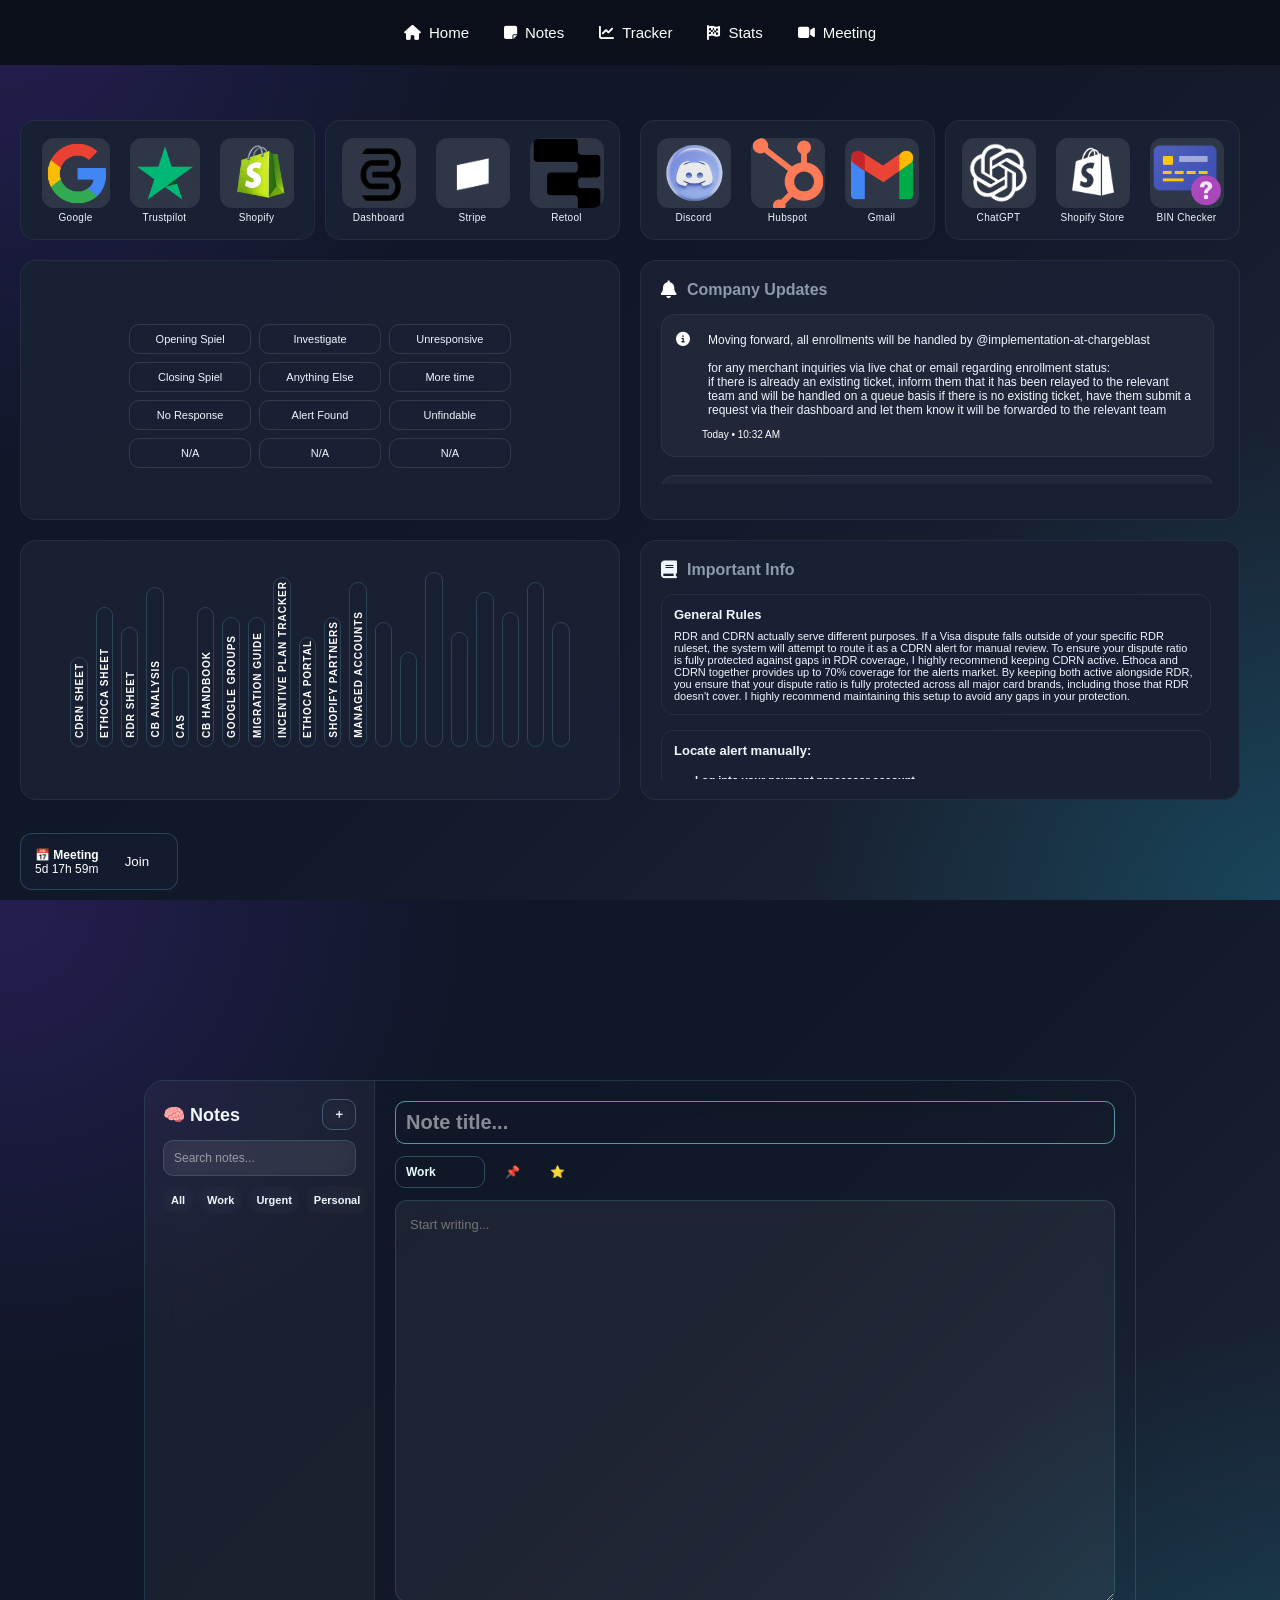
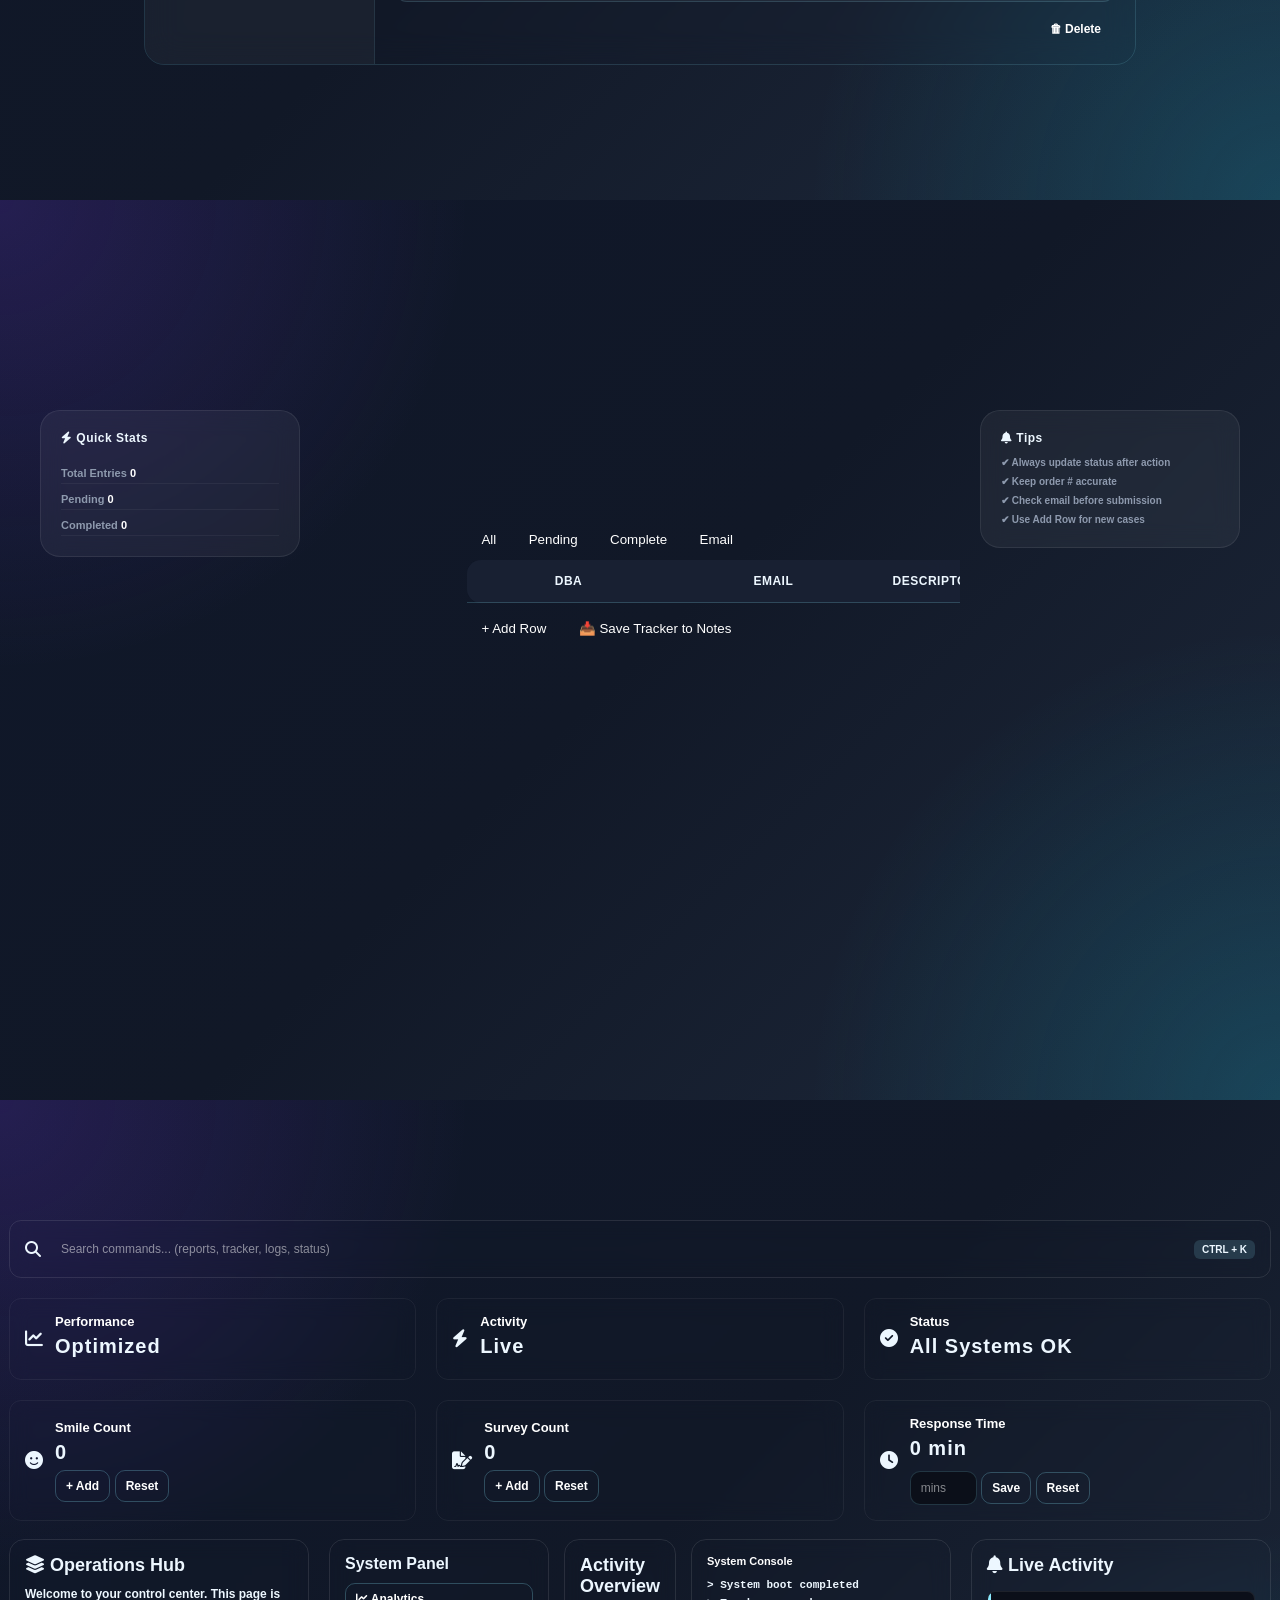
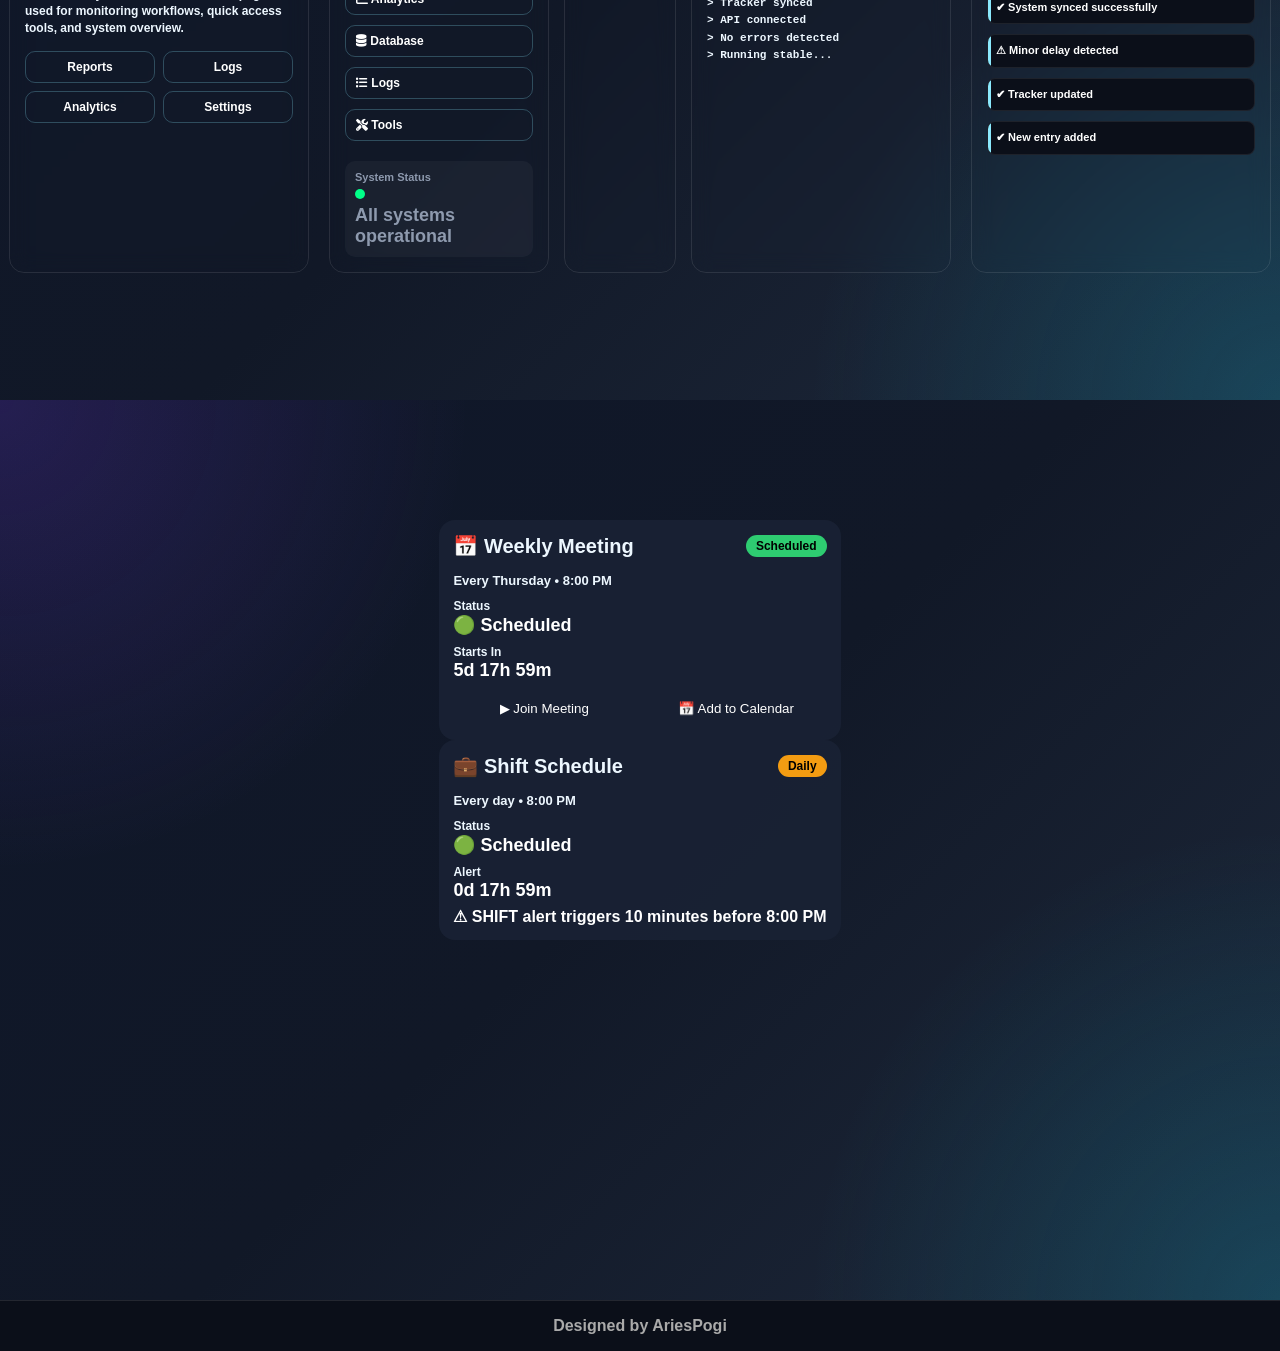
<file: paralax.html>
<!DOCTYPE html>
<html lang="en">
<head>
<meta charset="UTF-8">
<meta name="viewport" content="width=device-width, initial-scale=1.0">
<title>Tracker</title>

<link rel="stylesheet" href="https://cdnjs.cloudflare.com/ajax/libs/font-awesome/6.5.0/css/all.min.css">
<link rel="stylesheet" href="stylesss.css" type="text/css">
<link href="https://fonts.googleapis.com/css2?family=Inter:wght@400;500;600;700&display=swap" rel="stylesheet">
</head>
<div id="particles-js"></div>
<body>
    <div id="meetingWidget" class="meeting-widget">

  <div>
    <b>📅 Meeting</b>
    <div id="widgetCountdown">--</div>
  </div>

  <button onclick="openMeetingLink()">Join</button>

</div>

<nav>
    <a href="#Home"><i class="fa-solid fa-house"></i> Home</a>
        <a href="#Notes"><i class="fa-solid fa-note-sticky"></i> Notes</a>
    <a href="#Tracker"><i class="fa-solid fa-chart-line"></i> Tracker</a>
    <a href="#Stats"><i class="fa-solid fa-flag-checkered"></i> Stats</a>
    <a href="#Meeting"><i class="fa-solid fa-video"></i> Meeting</a>

</nav>

<section id="Home" class="section bg1">

<div class="dashboard">

    <div class="column">

        <div class="widget-row">
            <div class="widget">

    <div class="img-container">

        <div>
            <div class="img-box">
                <img src="google.png" style="height:65px; width:65px; margin-left:3px; margin-top:3px;" onclick="window.open('https://www.google.com/maps/place//data=!4m3!3m2!1s0x2e372ceaced5fa67:0x85cd0b9ebace627e!12e1?source=g.page.m.ia._&laa=nmx-review-solicitation-ia2');" >
            </div>
            <div class="img-name">Google</div>
        </div>

        <div>
            <div class="img-box">
                <img src="trust.png" onclick="window.open('https://www.trustpilot.com/evaluate/www.chargeblast.com');">
            </div>
            <div class="img-name">Trustpilot</div>
        </div>

        <div>
            <div class="img-box">
                <img src="shopify.png" style="height:74px; width:74px;" onclick="window.open('https://apps.shopify.com/chargeblast/reviews');">
            </div>
            <div class="img-name">Shopify</div>
        </div>



</div></div>
            <div class="widget">

    <div class="img-container">

        <div>
            <div class="img-box">
                <img src="chargeblast.png" style="height:74px; width:74px"; onclick="window.open('https://app.chargeblast.com/settings/general');">
            </div>
            <div class="img-name">Dashboard</div>
        </div>

        <div>
            <div class="img-box">
                <img src="stripe.png" style="height:74px; width:74px"; onclick="window.open('https://dashboard.stripe.com/acct_1NLHQAJ4S0qSZVFI/dashboard');">
            </div>
            <div class="img-name">Stripe</div>
        </div>

        <div>
            <div class="img-box">
                <img src="retool.png" style="height:74px; width:74px"; onclick="window.open('https://chargeblast.retool.com/app/search/page1');">
            </div>
            <div class="img-name">Retool</div>
        </div>

   

</div></div>
        </div>

        <div class="big-box"><div class="alert-grid">

    <button onclick="copySpiel('Hi! Thank you for contacting support. This is Aries. How can I assist you today?')">
Opening Spiel</button>
<button onclick="copySpiel('Please give me a few minutes to check this for you.')">
Investigate</button>
<button onclick="copySpiel('As we have not received a response for some time, we will go ahead and close this conversation for now. If you need further assistance, please do not hesitate to start a new live chat or reach out to us at support@chargeblast.com. We would also be grateful if you could take a few moments to share your feedback through a brief survey following this chat.')">
Unresponsive</button>
<button onclick="copySpiel('Thank you so much for your time. We truly appreciate it. Have a great day! We would also be grateful if you could take a few moments to share your feedback through a brief survey following this chat.')">
Closing Spiel</button>
<button onclick="copySpiel('I hope I was able to address your inquiry today. Is there anything else I can assist you with?')">
Anything Else</button>
<button onclick="copySpiel('Thank you for your patience as I work on addressing your concerns. I appreciate your understanding as I take a bit more time to ensure I provide you with the best assistance possible.')">
More time</button>
<button onclick="copySpiel('Since this chat has been inactive, I will be closing it for now. If you have any further questions, please feel free to reach out to us anytime. Have a great day ahead! We would also be grateful if you could take a few moments to share your feedback through a brief survey following this chat.')">
No Response</button>
<button onclick="copySpiel('The order ID for alert al_blxmSTY1C6UiQ3QnhWk69V is #544019.')">
Alert Found</button>

    <button onclick="copySpiel('Thank you for patiently waiting. Upon checking, this alert is UNFINDABLE. Kindly please decline the alert and submit a credit request, and we will escalate this to our credit analyst team for review and approval. Once approved, this credit will reflect in your next billing invoice.')">
Unfindable</button>
    <button onclick="alert('N/A')">N/A</button>
    <button onclick="alert('N/A')">N/A</button>
    <button onclick="alert('N/A')">N/A</button>

    <script>function copySpiel(text) {
    navigator.clipboard.writeText(text);

    let toast = document.createElement("div");
    toast.innerText = "Copied to clipboard!";
    toast.style.position = "fixed";
    toast.style.bottom = "20px";
    toast.style.right = "20px";
    toast.style.background = "#8be9fd";
    toast.style.color = "#000";
    toast.style.padding = "10px 15px";
    toast.style.borderRadius = "8px";
    document.body.appendChild(toast);

    setTimeout(() => toast.remove(), 1500);
}</script>

</div></div>
        <div class="big-box">

    <div class="eq-grid">

        <a href="https://docs.google.com/spreadsheets/d/117lB-J_bHg1Rzu4WudG8SlrMCE6CuvHdD4SqDbwQYZI/edit?gid=983637392#gid=983637392" target="blank" class="eq"><span>CDRN SHEET</span></a>
        <a href="https://docs.google.com/spreadsheets/d/1_gEME3ivmpVSxu1RlqbIYHIG5ZVoc195WxP5NmxIEZc/edit?gid=0#gid=0" target="blank" class="eq"><span>ETHOCA SHEET</span></a>
        <a href="https://docs.google.com/spreadsheets/d/1Xa63PNkQz4ssoGoSfdULim_yrgicxgQn9sAgv3UYZsQ/edit?gid=1664465269#gid=1664465269" target="_blank" class="eq b3"><span>RDR SHEET</span></a>
        <a href="https://docs.google.com/document/d/15v3IINu_6uYEXpyPPFtescCpqCrTKAEVvXbvDwqxFVo/edit?tab=t.yg4qk3ctekf8" target="_blank" class="eq b5"><span>CB ANALYSIS</span></a>
        <a href="https://docs.google.com/spreadsheets/d/11yrrL78LqeJn_jfqUv3yQ77N5rK2R_ge-3bHD2zzD_A/edit?pli=1&amp;gid=790323761#gid=790323761" target="_blank" class="eq b6"><span>CAS</span></a>
        <a href="https://docs.google.com/document/d/1M8fLKsCbaMSQcex63xW2TH2F-NXOycidBaRCIRFELcM/edit?tab=t.0" target="_blank" class="eq b7"><span>CB HANDBOOK</span></a>
        <a href="https://groups.google.com/a/chargeblast.com/g/status" target="_blank" class="eq b8"><span>GOOGLE GROUPS</span></a>
        <a href="https://docs.google.com/document/d/1G2CqgLT9GFoMJZhU9gvWFdQtFoF8bQMf3gAaskjfKfk/edit?tab=t.5rz5sneeyknj" target="_blank" class="eq b9"><span>MIGRATION GUIDE</span></a>
        <a href="https://docs.google.com/spreadsheets/d/14MHUuVd9yuXf6IT_L3P7Jc5O22WXC1D4XuCXwf3z4EA/edit?gid=1907297233#gid=1907297233" target="_blank" class="eq b10"><span>INCENTIVE PLAN TRACKER</span></a>
        <a href="https://alerts.ethocaweb.com/portal/actionhandler?heracles_operation=AUTHORIZATION&heracles_result_code=11001&referral_path=%2Fportal%2Fen%2Findex.html&heracles_correlation_id=0.6eaf6a7c.1762007034.124870c2" target="_blank" class="eq b11"><span>ETHOCA PORTAL</span></a>
        <a href="https://dev.shopify.com/dashboard/129019726/stores/collaborations/new" target="_blank" class="eq b12"><span>SHOPIFY PARTNERS</span></a>
        <a href="https://docs.google.com/spreadsheets/d/1T1ZZNIwS_qY92P-272jS_mAqe-70bSb4ifcXLrdfTR8/edit?gid=794498043#gid=794498043" target="_blank" class="eq b13"><span>MANAGED ACCOUNTS</span></a></a>
        <a href="https://example.com" target="_blank" class="eq b14"></a>
        <a href="https://example.com" target="_blank" class="eq b15"></a>

        <a href="https://example.com" target="_blank" class="eq b16"></a>
        <a href="https://example.com" target="_blank" class="eq b17"></a>
        <a href="https://example.com" target="_blank" class="eq b18"></a>
        <a href="https://example.com" target="_blank" class="eq b19"></a>
        <a href="https://example.com" target="_blank" class="eq b20"></a>
        <a href="https://example.com" target="_blank" class="eq b4"><span></span></a>

  

</div></div>

    </div>

    <div class="column">

        <div class="widget-row">
            <div class="widget">

    <div class="img-container">

        <div>
            <div class="img-box">
                <img src="discord.png" style="height:74px; width:74px; margin-top:-2px;" onclick="window.open('https://discord.com/channels/1446892973374836758/1446892974112899116');">
            </div>
            <div class="img-name">Discord</div>
        </div>

        <div>
            <div class="img-box">
                <img src="hubspot.png"  style="height:74px; width:74px"; onclick="window.open('https://app.hubspot.com/live-messages/40137453/inbox/10669113115#live-chat');">
            </div>
            <div class="img-name">Hubspot</div>
        </div>

        <div>
            <div class="img-box">
                <img src="gmail.webp"  style="height:74px; width:74px"; onclick="window.open('https://mail.google.com/mail/u/0/#inbox');">
            </div>
            <div class="img-name">Gmail</div>
   

    </div>

</div></div>
            <div class="widget">

    <div class="img-container">

        <div>
            <div class="img-box">
                <img src="gpt.png" style="height:74px; width:74px; margin-top:-2px;" onclick="window.open('https://chatgpt.com/');">
            </div>
            <div class="img-name">ChatGPT</div>
        </div>

        <div>
            <div class="img-box">
                <img src="partners.png"  style="height:74px; width:74px"; onclick="window.open('https://admin.shopify.com/?no_redirect=true');">
            </div>
            <div class="img-name">Shopify Store</div>
        </div>

        <div>
            <div class="img-box">
                <img src="bin.png"  style="height:74px; width:74px"; onclick="window.open('https://binlist.net/');">
            </div>
            <div class="img-name">BIN Checker</div>
        </div>


</div></div>
        </div>

        <div class="big-box updates-box" style="text-align: left;">

    <div class="updates-header">
        <i class="fa-solid fa-bell"></i>
        <span>Company Updates</span>
    </div>

    <div class="updates-feed">

        <div class="update-item">
            <i class="fa-solid fa-circle-info"></i>
            <div>
                <p>Moving forward, all enrollments will be handled by @implementation-at-chargeblast<br><br>

for any merchant inquiries via live chat or email regarding enrollment status:<br>

if there is already an existing ticket, inform them that it has been relayed to the relevant team and will be handled on a queue basis if there is no existing ticket, have them submit a request via their dashboard and let them know it will be forwarded to the relevant team</p>
                <span>Today • 10:32 AM</span>
            </div>
        </div>

        <div class="update-item">
            <i class="fa-solid fa-triangle-exclamation"></i>
            <div><p><b>What is chargeblast</b></p>
                <p>Chargeblast is designed to help merchants manage and reduce their dispute rates with advanced transaction data matching from all major card networks. Here's a simple breakdown:<br><br><ol>
                <li>When a customer calls their bank to file a chargeback, Chargeblast detects this activity.</li>
<li>Chargeblast then notifies the business immediately.</li>
<li>This alert is received before the chargeback officially hits your payment processor, allowing the business to take action proactively. This process helps in maintaining a dispute rate of 0% and ensures processing safety for your Shopify store. If you have any more questions, feel free to ask!</li></p></ol>
                <span>Today • 09:10 AM</span>
            </div>
        </div>

        <div class="update-item">
            <i class="fa-solid fa-circle-check"></i>
            <div><p><b>Chargeblast Offers:</b></p>
                <p>Pre-dispute alerts for the mentioned card schemes (Mastercard, Visa, Discover, AMEX). We provide you with alerts when a customer has disputed a purchase with their bank. That information gets intercepted to you before it reaches your Stripe/Shopify/Square/EMS/etc. account.
You will receive notifications via Email, Slack, Discord, and SMS</p>
                <span>Yesterday • 6:45 PM</span>
            </div>
        </div>

        <div class="update-item">
            <i class="fa-solid fa-rocket"></i>
            <div>
                <p><b>Already Enrolled to different provider:</b><br>

<br>We've received additional feedback from Verifi regarding your RDR enrollment. After further review, they confirmed that the following BIN/CAIDs is already enrolled with a different partner.
<br><br>
[list the bin/caids]<br><br>

As a result, we're currently unable to proceed with enrolling this under Chargeblast. Could you please confirm whether you were previously enrolled with another provider?</p>
                <span>Yesterday • 3:20 PM</span>
            </div>

        </div>
         <div class="update-item">
            <i class="fa-solid fa-book"></i>
            <div>
                <p><b>VISA</b><br>

<br>I am enrolling for RDR Alerts via my third party vendor, Chargeblast. In order to do so, I need my complete list of my historical billing descriptors as well as BIN/CAIDs. Can you please provide these pieces of information to me ASAP? Let me know if you need any additional info from me. Please feel free to provide me with these pieces of information piecemeal.
<br><br>
Please let us know once you have received the details or if you need any further assistance.<br><br>

                <span>Yesterday • 7:20 PM</span>
            </div>

        </div>

         <div class="update-item">
            <i class="fa-solid fa-circle-check"></i>
            <div>
                <p><b>Amex Enrollment</b><br><br>

Yes, this is the most effective way to get Amex coverage. When you provide your specific Amex Merchant ID, you are enrolled directly into the alert networks. Amex sends the alert data directly to the networks (Ethoca/Verifi) using your specific merchant identifier. Also, you get the highest match rate and the most reliable alerts for Amex transactions.
<br><br><li>Auth Hold (Temporary)</li>
<li>This authorization hold will be returned.</li>

                <span>Yesterday • 7:20 PM</span>
            </div>

        </div>
<div class="update-item">
            <i class="fa-solid fa-database"></i>
            <div>
                <p><b>Amex Enrollment</b><br><br>

Yes, this is the most effective way to get Amex coverage. When you provide your specific Amex Merchant ID, you are enrolled directly into the alert networks. Amex sends the alert data directly to the networks (Ethoca/Verifi) using your specific merchant identifier. Also, you get the highest match rate and the most reliable alerts for Amex transactions.
<br>

                <span>Today • 1:20 AM</span>
            </div>
</div>

<div class="update-item">
            <i class="fa-solid fa-layer-group"></i>
            <div>
                <p><b>To provide you a run down of coverage for each plans you may refer to this:</b><br><br>

<li>Ethoca provides you a 98% MasterCard coverage</li>
<li>RDR provides 98% Visa coverage</li>
<li>CDRN provides 40% Visa coverage</li>
<li>AMEX provides 40% coverage</li>
<li>Discover provides 60% coverage</li>

                <span>Today • 2:40 AM</span>
            </div>
</div>

<div class="update-item">
            <i class="fa-solid fa-bolt"></i>
            <div>
                <p><b>Review</b><br><br>

While working on this, if you have a moment, we would really appreciate it if you could leave us a quick Google review for me. It means a lot to our team and me; thank you so much! Here is the link: https://g.page/r/CX5izrqeC82FEBM/review
<br>
                <span>Today • 3:10 AM</span>
            </div>
</div>

<div class="update-item">
            <i class="fa-solid fa-circle-info"></i>
            <div>
                <p><b>Collaborator/PayPal</b><br><br>
Chargeblast does not directly accept PayPal payments. However, you can connect to payment processors like Braintree, which supports PayPal transactions, and then integrate Braintree with Chargeblast for chargeback protection . If your payment is failing on Chargeblast, please make sure you are using a supported integration, such as Braintree, to pay with PayPal. Let me know if you need help with setup or if you have other questions!

<br>
                <span>Today • 3:33 AM</span>
            </div>
</div>

<div class="update-item">
            <i class="fa-solid fa-triangle-exclamation"></i>
            <div>
                <p><b>To submit a credit request, please follow the steps below:</b><br><br>

<li>Select the relevant alert in the portal</li>
<li>Click the three dots (...) icon next to the alert (upper right side)</li>
<li>From the Actions menu, select Re-action Alert</li>
<li>Once selected, you will see the Request a Refund option appear on the upper right</li>
<li>Click Request a Refund to proceed with submitting your credit request</li>


<br>
                <span>Today • 3:33 AM</span>
            </div>
</div>

<div class="update-item">
            <i class="fa-solid fa-list"></i>
            <div>
                <p><b>To submit a credit request, please follow the steps below:</b><br><br>

<li>Select the relevant alert in the portal</li>
<li>Click the three dots (...) icon next to the alert (upper right side)</li>
<li>From the Actions menu, select Re-action Alert</li>
<li>Once selected, you will see the Request a Refund option appear on the upper right</li>
<li>Click Request a Refund to proceed with submitting your credit request</li>

                <span>Today • 3:33 AM</span>
            </div>
</div>

<div class="update-item">
            <i class="fa-solid fa-magnifying-glass"></i>
            <div>
                <p><b>To help further reduce your chargeback rate moving forward, here are some operational best practices that many merchants use (these are optional suggestions, not requirements):
</b><br><br>

<li>Sending customers a reminder email before the next subscription charge</li>
<li>Offering responsive or 24/7 customer support to handle concerns quickly</li>
<li>Strengthening customer support and risk monitoring to improve overall customer satisfaction</li>
<li>Working closely with your fulfillment or distribution partners to improve delivery times and product quality, especially since common dispute reasons include Product Not Received and Product Unacceptable.</li>
<li>We understand your business model may rely heavily on external distribution, so not all of these may be fully within your control but even small improvements in communication and fulfillment can help reduce disputes over time.</li>

                <span>Today • 3:50 AM</span>
            </div>
</div>

<div class="update-item">
            <i class="fa-solid fa-chart-line"></i>
            <div>
                <p><b>To ensure you are working with the correct transaction for the alert you received, I recommend the following steps:
<br><br>

<li>Log in to your payment processor account.</li>
<li>Search for the transaction using the details provided in the alert, such as the last four digits of the card, transaction amount, approximate date (Â±1 day), and the issuer/descriptor.</li>
<li>Once you locate the matching transaction, proceed with issuing a refund. If a refund reason is required, you may select none.</li>
<li>After completing the refund, you may proceed to take action on the next alert.</li>

                <span>Today • 5:01 AM</span>
            </div>
</div>

    </div>
    

</div>

        <div class="big-box info-panel" style="text-align: left;">

    <div class="panel-header">
        <i class="fa-solid fa-book"></i>
        <span>Important Info</span>
    </div>

    <div class="panel-content">

        <div class="panel-section" style="font-size: 11px; font-weight:lighter;">
            <h3>General Rules</h3>
    
RDR and CDRN actually serve different purposes. If a Visa dispute falls outside of your specific RDR ruleset, the system will attempt to route it as a CDRN alert for manual review. To ensure your dispute ratio is fully protected against gaps in RDR coverage, I highly recommend keeping CDRN active.
Ethoca and CDRN together provides up to 70% coverage for the alerts market. By keeping both active alongside RDR, you ensure that your dispute ratio is fully protected across all major card brands, including those that RDR doesn't cover. I highly recommend maintaining this setup to avoid any gaps in your protection.
        
        </div>

        <div class="panel-section">
            <h3>Locate alert manually:</h3>
            <ul>
          <li>Log into your payment processor account.</li>

<li>Search for the transaction using the details on the alert, such as the last four digits of the card number, amount, Â±1 day of the transaction date, and the matching bank issuer and descriptor.</li>

<li>Once you find the matching transaction, refund the transaction. If a refund reason is required, you may set the reason as "none."</li>

<li>Once completed, you may proceed to action the next alert.</li><br>
<li>[Chargeblast] Live Chat Concern_</li>
            </ul>
        </div>

        <div class="panel-section">
            <h3>How to process refund in Stripe</h3>
            <ul>
                <li>Seach for merchants email</li>
                <li>Look for Adjust balance</li>
                <li>Fill up the details</li>
            </ul>
        </div>

        <div class="panel-section">
            <h3>Quick Reminders</h3>
            <ul>
<li>RDR and CDRN actually serve different purposes. If a Visa dispute falls outside of your specific RDR ruleset, the system will attempt to route it as a CDRN alert for manual review. To ensure your dispute ratio is fully protected against gaps in RDR coverage, I highly recommend keeping CDRN active.</li>
            </ul>
        </div>

          <div class="panel-section">
            <h3>Chargeback Info</h3>
            <ul>
<li>Partial card number (first 6 digits (BIN), and last 4 digits):
<li>Dispute Date:</li>
<li>Transaction date/time:</li>
<li>Transaction amount:</li>
<li>Issuer:</li>
<li>Descriptor (if the transaction is from MasterCard):</li>
<li>Chargeback reason code:</li>
<li>ARN:</li>
            </ul>
        </div>

                  <div class="panel-section">
            <h3>Merchant Agreement</h3>
            <ul>
<li>Ticket name: Merchant Agreement</li>
<li>Pipeline: Finance</li>
<li>Ticket Owner: Leo Avance</li>
<p>Description:</p><br>
<li>Please send Chargeback Agreement to this Merchant:</li>
<li>Email:</li>
<li>DBA</li>
<li>Standard Pricing</li>
<li>Recepient name/Email</li>
            </ul>
        </div>

    </div>

</div>

    </div>
    

</div>
</section>


<section id="Notes" class="section">

  <div class="notes-app-v4">

    <!-- SIDEBAR -->
    <div class="notes-sidebar-v4">

      <div class="notes-header">
        <h3>🧠 Notes</h3>
        <button onclick="addNoteV4()">＋</button>
      </div>

      <input 
        type="text" 
        id="noteSearchV4" 
        placeholder="Search notes..." 
        oninput="renderNotesListV4()"
      >

      <div class="filter-row">
        <button onclick="filterTag('all')">All</button>
        <button onclick="filterTag('work')">Work</button>
        <button onclick="filterTag('urgent')">Urgent</button>
        <button onclick="filterTag('personal')">Personal</button>
      </div>

      <div id="notesListV4" class="notes-list-v4"></div>

    </div>

    <!-- EDITOR -->
    <div class="notes-editor-v4">

      <input id="noteTitleV4" placeholder="Note title..." style="border: 1px solid rgba(139,233,253,0.6)">

      <div class="tag-row">
        <select id="noteTagV4">
          <option value="work">Work</option>
          <option value="urgent">Urgent</option>
          <option value="personal">Personal</option>
        </select>

        <button onclick="togglePinV4()">📌</button>
        <button onclick="toggleFavV4()">⭐</button>
      </div>

      <textarea id="noteContentV4" placeholder="Start writing..."></textarea>

      <div class="editor-actions">
        <button onclick="deleteNoteV4()">🗑 Delete</button>
      </div>

    </div>

  </div>

</section>


<section id="Tracker" class="section bg2">
    <div class="tracker-layout">

    <div class="side-panel">
        <h3><i class="fa-solid fa-bolt"></i> Quick Stats</h3>
<div id="saveStatus" style="font-size:11px; color:#8be9fd; margin-top:2px;"></div>
        <div class="stat">
            <span>Total Entries</span>
            <b id="totalCount">0</b>
        </div>

        <div class="stat">
            <span>Pending</span>
            <b id="pendingCount">0</b>
        </div>

        <div class="stat">
            <span>Completed</span>
            <b id="doneCount">0</b>
        </div>
    </div>

    <div class="tracker-container">
        <div class="tracker-container">
<button onclick="filterStatus('all')">All</button>
<button onclick="filterStatus('pending')">Pending</button>
<button onclick="filterStatus('complete')">Complete</button>
<button onclick="filterStatus('email')">Email</button>

<table id="table" style='width:890px; font-size: 13px; margin-top:5px;'>
    <tr>
        <th>DBA</th>
        <th>Email</th>
        <th>Descriptor</th>
        <th>Order #</th>
        <th>Status</th>
        <th>Date</th>
        <th>Action</th>
    </tr>
</table>

<button class="add-btn" onclick="addRow()" style='margin-top:10px;'>+ Add Row</button>
<button onclick="saveTrackerToNotes()">
📥 Save Tracker to Notes
</button>

</div>
    </div>

    <div class="side-panel">
        <h3><i class="fa-solid fa-bell"></i> Tips</h3>

        <p>✔ Always update status after action</p>
        <p>✔ Keep order # accurate</p>
        <p>✔ Check email before submission</p>
        <p>✔ Use Add Row for new cases</p>
    </div>

</div>



</section>

<section id="Stats" class="section bg3">
    

    

<div class="page3-dashboard">

    <!-- TOP STATS --><div class="command-bar">

    <i class="fa-solid fa-magnifying-glass"></i>

    <input type="text" placeholder="Search commands... (reports, tracker, logs, status)">

    <div class="cmd-hint">CTRL + K</div>

</div>
    <div class="p3-stats">

        <div class="stat-card">
            <i class="fa-solid fa-chart-line"></i>
            <div>
                <h4>Performance</h4>
                <p>Optimized</p>
            </div>
        </div>

        <div class="stat-card">
            <i class="fa-solid fa-bolt"></i>
            <div>
                <h4>Activity</h4>
                <p>Live</p>
            </div>
        </div>

        <div class="stat-card">
            <i class="fa-solid fa-circle-check"></i>
            <div>
                <h4>Status</h4>
                <p>All Systems OK</p>
            </div>
        </div>

        <div class="stat-card">
    <i class="fa-solid fa-face-smile"></i>
    <div>
        <h4>Smile Count</h4>
        <p id="smileyCount">0</p>
        <button onclick="addSmiley()">+ Add</button>
        <button onclick="resetSmiley()">Reset</button>
    </div>
</div>

<div class="stat-card">
    <i class="fa-solid fa-file-signature" ></i>
    <div>
        <h4>Survey Count</h4>
        <p id="surveyCount">0</p>
        <button onclick="addSurvey()">+ Add</button>
        <button onclick="resetSurvey()">Reset</button>
    </div>
</div>

<div class="stat-card">
    <i class="fa-solid fa-clock"></i>
    <div>
        <h4>Response Time</h4>
        <p id="responseDisplay">0 min</p>
        <input 
            id="responseInput" 
            type="number" 
            placeholder="mins"
            style="width:67px; margin-top:5px;"
        >
        <button onclick="saveResponseTime()">Save</button>
        <button onclick="resetResponse()">Reset</button>
    </div>
</div>

    </div><br>

    <!-- MAIN CONTENT -->
    <div class="p3-main">

        <!-- LEFT INFO PANEL -->
        <div class="p3-panel">

            <h3><i class="fa-solid fa-layer-group"></i> Operations Hub</h3>

            <p>Welcome to your control center. This page is used for monitoring workflows, quick access tools, and system overview.</p>

            <div class="quick-links">
                <button>Reports</button>
                <button>Logs</button>
                <button>Analytics</button>
                <button>Settings</button>
            </div>

        </div>

        <!-- CENTER BIG BOX -->
        <div class="p3-core">

    <!-- LEFT SIDEBAR -->
    <div class="p3-sidebar">

        <h4>System Panel</h4>

        <button><i class="fa-solid fa-chart-line"></i> Analytics</button>
        <button><i class="fa-solid fa-database"></i> Database</button>
        <button><i class="fa-solid fa-list"></i> Logs</button>
        <button><i class="fa-solid fa-screwdriver-wrench"></i> Tools</button>

        <div class="status-box">
            <span>System Status</span>
            <div class="status live"></div>
            <p>All systems operational</p>
        </div>

    </div>

    <!-- CENTER CHART -->
    <div class="p3-chart">

        <h3>Activity Overview</h3>

        <div class="chart">

            <div class="bar" style="height:40%"></div>
            <div class="bar" style="height:70%"></div>
            <div class="bar" style="height:55%"></div>
            <div class="bar" style="height:90%"></div>
            <div class="bar" style="height:60%"></div>
            <div class="bar" style="height:80%"></div>
            <div class="bar" style="height:50%"></div>

        </div>

    </div>

    <!-- RIGHT CONSOLE -->
    <div class="p3-console">

        <h4>System Console</h4>

        <div class="console-log">
            > System boot completed<br>
            > Tracker synced<br>
            > API connected<br>
            > No errors detected<br>
            > Running stable...
        </div>

    </div>

</div>

        <!-- RIGHT ACTIVITY -->
        <div class="p3-feed">

            <h3><i class="fa-solid fa-bell"></i> Live Activity</h3>

            <div class="feed-item">✔ System synced successfully</div>
            <div class="feed-item">⚠ Minor delay detected</div>
            <div class="feed-item">✔ Tracker updated</div>
            <div class="feed-item">✔ New entry added</div>

        </div>

    </div>

</div>

</section>


<section id="Meeting" class="section meeting-bg">

  <div class="meeting-center-wrapper">

    <!-- MEETING (TOP) -->
    <div class="meeting-card primary-card">

      <div class="meeting-header">
        <h2>📅 Weekly Meeting</h2>
        <span class="badge live" id="meetingBadge">Scheduled</span>
      </div>

      <p class="meeting-sub">Every Thursday • 8:00 PM</p>

      <div class="meeting-grid">
        <div class="meeting-box">
          <span>Status</span>
          <h3 id="meetingStatus">Loading...</h3>
        </div>

        <div class="meeting-box">
          <span>Starts In</span>
          <h3 id="meetingCountdown">--</h3>
        </div>
      </div>

      <div class="meeting-actions">
        <button onclick="openMeetingLink()" class="meeting-btn primary">
          ▶ Join Meeting
        </button>

        <button onclick="downloadICS()" class="meeting-btn secondary">
          📅 Add to Calendar
        </button>
      </div>

    </div>


    <!-- SHIFT (BOTTOM) -->
    <div class="meeting-card shift-card">

      <div class="meeting-header">
        <h2>💼 Shift Schedule</h2>
        <span class="badge shift">Daily</span>
      </div>

      <p class="meeting-sub">Every day • 8:00 PM</p>

      <div class="meeting-grid">

        <div class="meeting-box">
          <span>Status</span>
          <h3 id="shiftStatus">Waiting...</h3>
        </div>

        <div class="meeting-box">
          <span>Alert</span>
          <h3 id="shiftCountdown">--</h3>
        </div>

      </div>

      <div class="shift-note">
        ⚠ SHIFT alert triggers 10 minutes before 8:00 PM
      </div>

    </div>

  </div>

</section>
<footer>
    Designed by AriesPogi
</footer>
<script>
if ("Notification" in window) {
  Notification.requestPermission().then(permission => {
    console.log("Notification permission:", permission);
  });
}
const alertSound = new Audio("https://www.soundjay.com/buttons/sounds/beep-07.mp3");
alertSound.preload = "auto";
let alertedRows = new Set();
let saveTimeout;
let data = JSON.parse(localStorage.getItem("trackerData")) || [];
let currentFilter = "all";
alertSound.currentTime = 0;
alertSound.play().catch(()=>{});

/* ================= SAVE ================= */

/* ================= TIMER ================= */
function getRemainingTime(lastAlert, duration = 30){
  const now = Date.now();
  const limitMs = duration * 60 * 1000;

  let diff = limitMs - (now - lastAlert);

  if (diff <= 0) return "⏰ DUE";

  let mins = Math.floor(diff / 60000);
  let secs = Math.floor((diff % 60000) / 1000);

  return `${mins}m ${secs}s`;
}
function snooze(i){
  data[i].lastAlert = Date.now();
  alertedRows.delete(i); // allow alert again

  save();
  render();
}
function changeTimer(i, value){
  if (!data[i]) return;

  let current = data[i].duration || 30;
  current += value;

  if (current < 1) current = 1; // prevent invalid timer

  data[i].duration = current;

  save();
  render();
}
function filterStatus(status) {
  currentFilter = (status || "all").toLowerCase().trim();
  render();
}
function formatDate(dateStr) {
  if (!dateStr) return "";

  // If already formatted, keep it
  if (dateStr.includes("/")) return dateStr;

  const d = new Date(dateStr);

  return (
    String(d.getMonth() + 1).padStart(2, '0') + "/" +
    String(d.getDate()).padStart(2, '0') + "/" +
    String(d.getFullYear()).slice(-2)
  );
}

/* ================= NOTIFICATION ================= */
function triggerAlert(item){
  if ("Notification" in window && Notification.permission === "granted") {
    new Notification("Tracker Reminder", {
      body: `Follow up: ${item.dba || "Unnamed entry"}`
    });
  }

  // 🔊 play sound
  alertSound.play().catch(() => {});
}

/* ================= RENDER ================= */
function render(){
  const table = document.getElementById("table");

  table.innerHTML = `
<tr>
  <th style='width:320px'>DBA</th>
  <th style='width:320px'>Email</th>
  <th style='width:120px'>Descriptor</th>
  <th style='width:120px'>Order #</th>
  <th>Status</th>
  <th>Date</th>
  <th>Timer</th>
  <th>Action</th>
</tr>
`;

  data.forEach((item, i) => {

    if (!item.lastAlert) item.lastAlert = Date.now();

    if (currentFilter !== "all" && item.status.toLowerCase() !== currentFilter) return;

    const row = table.insertRow();
row.setAttribute("data-status", item.status);

let remaining = `<span class="timer-text">--</span>`;
document.body.classList.add("dark");

    // auto trigger alert once expired

    row.innerHTML = `
      <td><input value="${item.dba}" onchange="update(${i},'dba',this.value)"></td>
      <td><input value="${item.email}" onchange="update(${i},'email',this.value)"></td>
      <td><input value="${item.desc}" onchange="update(${i},'desc',this.value)"></td>
      <td><input value="${item.order}" onchange="update(${i},'order',this.value)"></td>
      <td>
<select 
  class="status-select status-${item.status}"
  onchange="
    this.className='status-select status-'+this.value;
    update(${i},'status',this.value);
    render();
">
  <option ${item.status==="Pending"?"selected":""}>Pending</option>
  <option ${item.status==="Complete"?"selected":""}>Complete</option>
  <option ${item.status==="Email"?"selected":""}>Email</option>
</select>
      </td>

      <td>${formatDate(item.date)}</td>

<td class="timer" data-index="${i}">
  ${
    item.status === "Complete"
      ? `
        <span class="timer-text center-status done">
          ✅ Completed
        </span>
      `
      : item.status === "Email"
      ? `
        <span class="timer-text center-status email">
          📧 Email
        </span>
      `
      : `
        <div class="timer-live-wrap">

          <span class="timer-text">
            ${getRemainingTime(item.lastAlert, item.duration || 30)}
          </span>

          <input
            type="range"
            min="1"
            max="30"
            value="${item.duration || 30}"
            onchange="setTimer(${i}, this.value)"
            class="timer-slider"
          />

          <div class="timer-mins">
            ${item.duration || 30} min
          </div>

        </div>
      `
  }
</td>
</td>
<td class="action-cell">

  ${
    (item.status === "Complete" || item.status === "Email")
    ? `
      <button class="action-btn delete-btn" onclick="del(${i})" title="Delete Row">
        <i class="fa-solid fa-trash"></i>
      </button>
    `
    : `
      <div class="menu-wrapper">

        <button class="menu-btn" onclick="toggleMenu(${i})">
          <i class="fa-solid fa-ellipsis-vertical"></i>
        </button>

        <div class="menu-dropdown" id="menu-${i}">

          <button onclick="resetRow(${i}); closeMenu(${i})">
            <i class="fa-solid fa-rotate"></i> Reset
          </button>

          <button onclick="del(${i}); closeMenu(${i})">
            <i class="fa-solid fa-trash"></i> Delete
          </button>

        </div>

      </div>
    `
  }

</td>
    `;
  });

  updateStats();
}
function getProgress(item) {
  const total = (item.duration || 30) * 60 * 1000;
  const elapsed = Date.now() - item.lastAlert;
const slider = row.querySelector(".timer-slider");
updateSliderFill(slider, (item.duration || 30) / 30 * 100);
  let progress = (elapsed / total) * 100;

  if (progress >= 100) return 100;
  if (progress <= 0) return 0;

  return progress;
}
function setTimer(i, value){
  let v = Math.max(1, Math.min(30, Number(value)));

  data[i].duration = v;

  save();

  // ONLY update label, no full render
  const rowTimer = document.querySelector(`[data-index="${i}"] .timer-mins`);
  if (rowTimer) rowTimer.innerText = v + " min";
}

function toggleMenu(i){
  const menu = document.getElementById(`menu-${i}`);

  // close others first
document.querySelectorAll(".status-pill").forEach(btn => {
  btn.addEventListener("click", () => {
    const status = btn.dataset.status;
    filterStatus(status);
  });
});

  menu.style.display = menu.style.display === "block" ? "none" : "block";
}

function closeMenu(i){
  const menu = document.getElementById(`menu-${i}`);
  if (menu) menu.style.display = "none";
}



// close menu when clicking outside
document.addEventListener("click", function(e){
  if (!e.target.closest(".menu-wrapper")) {
    document.querySelectorAll(".menu-dropdown").forEach(m => {
      m.style.display = "none";
    });
  }
});
/* ================= STATS ================= */
function updateStats(){
  const normalize = s => (s || "").toLowerCase().trim();

  let total = data.length;
  let pending = data.filter(x => normalize(x.status) === "pending").length;
  let done = data.filter(x => normalize(x.status) === "complete").length;
  let email = data.filter(x => normalize(x.status) === "email").length;

  document.getElementById("totalCount").innerText = total;
  document.getElementById("pendingCount").innerText = pending;
  document.getElementById("doneCount").innerText = done;
}
function getStatusColor(status){
  if(status === "Pending") return "#f1c40f";   // yellow
  if(status === "Complete") return "#2ecc71";  // green
  if(status === "Email") return "#3498db";     // blue
  return "#7f8c8d"; // fallback gray
}
function resetRow(i){
  if (!data[i]) return;

  data[i].lastAlert = Date.now();
  alertedRows.delete(i);

  save();
  render();
}

/* ================= CRUD ================= */
function addRow(){
const d = new Date();
const today = 
  String(d.getMonth()+1).padStart(2,'0') + "/" +
  String(d.getDate()).padStart(2,'0') + "/" +
  String(d.getFullYear()).slice(-2);

data.push({
  id: crypto.randomUUID(),
  dba:"",
  email:"",
  desc:"",
  order:"",
  status:"Pending",
  date: today,
  lastAlert: Date.now(),
  duration: 30 // ✅ ADD THIS
});

  save();
  render();
}

function update(i, key, value){
  data[i][key] = value;
  save();
}
function del(i){
  if (!data[i]) return;

  data.splice(i, 1);   // remove item
  save();              // update localStorage
  render();            // refresh table UI
}
function save(){
  localStorage.setItem("trackerData", JSON.stringify(data));

  const indicator = document.getElementById("saveStatus");

  if (!indicator) return;

  indicator.innerText = "Saved ✓";

  clearTimeout(saveTimeout);

  saveTimeout = setTimeout(() => {
    indicator.innerText = "";
  }, 1200);
}

/* ================= LIVE TIMER REFRESH ================= */


/* ================= INIT ================= */
if ("Notification" in window && Notification.permission !== "granted") {
  Notification.requestPermission();
}

render();

// ===== SMILEY & SURVEY =====
let smiley = localStorage.getItem("smileyCount") || 0;
let survey = localStorage.getItem("surveyCount") || 0;

document.getElementById("smileyCount").innerText = smiley;
document.getElementById("surveyCount").innerText = survey;

function addSmiley() {
    smiley++;
    localStorage.setItem("smileyCount", smiley);
    document.getElementById("smileyCount").innerText = smiley;
}

function addSurvey() {
    survey++;
    localStorage.setItem("surveyCount", survey);
    document.getElementById("surveyCount").innerText = survey;
}

// ===== RESPONSE TIME =====
let responseTime = localStorage.getItem("responseTime") || 0;

document.getElementById("responseDisplay").innerText = responseTime + " min";

function saveResponseTime() {
    let input = document.getElementById("responseInput").value;

    if (!input) return;

    responseTime = input;
    localStorage.setItem("responseTime", responseTime);

    document.getElementById("responseDisplay").innerText = responseTime + " min";
    document.getElementById("responseInput").value = "";
}

function resetSurvey() {
    survey = 0;
    localStorage.setItem("surveyCount", 0);
    document.getElementById("surveyCount").innerText = 0;
}

function resetResponse() {
    responseTime = 0;
    localStorage.setItem("responseTime", 0);

    document.getElementById("responseDisplay").innerText = "0 min";
    document.getElementById("responseInput").value = "";
}
function resetSmiley() {
    if(confirm("Reset Smiley count?")) {
        smiley = 0;
        localStorage.setItem("smileyCount", 0);
        document.getElementById("smileyCount").innerText = 0;
    }
}
const App = {
  data: [],
  notes: [],
  save() {},
  renderTracker() {},
  renderNotes() {},
  init() {}
};

App.init();
function showAlert(message){
  document.getElementById("alertText").innerText = message;
  document.getElementById("alertModal").classList.remove("hidden");
}

function closeAlert(){
  document.getElementById("alertModal").classList.add("hidden");
}
function updateTimers() {
  const timers = document.querySelectorAll(".timer");

  timers.forEach(el => {

    const i = el.dataset.index;
    const item = data[i];

    if (!item) return;

    const textEl = el.querySelector(".timer-text");

    if (!textEl) return;

    // completed/email states
    if (item.status === "Complete") {
      textEl.innerText = "✅ Completed";
      return;
    }

    if (item.status === "Email") {
      textEl.innerText = "📧 Email";
      return;
    }

    // live countdown
    const remaining = getRemainingTime(
      item.lastAlert,
      item.duration || 30
    );

    textEl.innerText = remaining;

    // due state
    if (remaining === "⏰ DUE") {

      el.classList.add("due");

      if (!alertedRows.has(i)) {

        triggerAlert(item);

        showAlert(
          "Follow up required: " +
          (item.dba || "Unnamed")
        );

        alertedRows.add(i);
      }

    } else {

      el.classList.remove("due");

    }

  });
}
// ⬇️ Run every 2 seconds instead of 1
setInterval(updateTimers, 1000);
</script>

<script>
const meetingLink = "https://meet.google.com/vje-ypxm-wjc?hs=224";

// ===== Get next Thursday 8PM =====
function getNextMeeting(){
  const now = new Date();

  const result = new Date(now);
  result.setHours(20,0,0,0); // 8PM

  const day = now.getDay(); // 0 Sun - 6 Sat
  const daysUntilThursday = (4 - day + 7) % 7;

  result.setDate(now.getDate() + daysUntilThursday);

  // if today is Thursday but already past 8PM → next week
  if(daysUntilThursday === 0 && now > result){
    result.setDate(result.getDate() + 7);
  }

  return result;
}

// ===== Countdown =====
function updateMeetingUI(){

  const now = new Date();
  const meeting = getNextMeeting();

  const diff = meeting - now;

  const statusEl = document.getElementById("meetingStatus");
  const countdownEl = document.getElementById("meetingCountdown");

  // LIVE STATE
  const isToday = meeting.toDateString() === now.toDateString();
  const isLive = isToday && now.getHours() === 20;

  if(isLive){
    statusEl.innerText = "🔴 LIVE NOW";
    countdownEl.innerText = "Happening now";

    triggerMeetingAlert();
    return;
  }

  statusEl.innerText = "🟢 Scheduled";

  // countdown
  const days = Math.floor(diff / (1000*60*60*24));
  const hours = Math.floor((diff / (1000*60*60)) % 24);
  const mins = Math.floor((diff / (1000*60)) % 60);

  countdownEl.innerText = `${days}d ${hours}h ${mins}m`;
}

// ===== Notification (once per session) =====
let meetingAlertSent = false;

function triggerMeetingAlert(){
  const key = new Date().toDateString();

  if(meetingAlertSent) return;

  if(Notification.permission === "granted"){
    new Notification("Meeting Started", {
      body: "Your Thursday meeting is now live. Join now!"
    });
  }

  meetingAlertSent = true;
}

// ===== Open link =====
function openMeetingLink(){
  window.open(meetingLink, "_blank");
}

// ===== ICS Calendar Download =====
function downloadICS(){
  const meeting = getNextMeeting();

  const start = meeting.toISOString().replace(/[-:]/g,"").split(".")[0]+"Z";
  const end = new Date(meeting.getTime() + 60*60*1000)
              .toISOString().replace(/[-:]/g,"").split(".")[0]+"Z";

  const ics = `
BEGIN:VCALENDAR
VERSION:2.0
BEGIN:VEVENT
SUMMARY:Weekly Meeting
DTSTART:${start}
DTEND:${end}
DESCRIPTION:Weekly Thursday Meeting
LOCATION:${meetingLink}
END:VEVENT
END:VCALENDAR`;

  const blob = new Blob([ics], {type:"text/calendar"});
  const url = URL.createObjectURL(blob);

  const a = document.createElement("a");
  a.href = url;
  a.download = "meeting.ics";
  a.click();
}

// ===== Run loop =====
updateMeetingUI();
let reminderTriggered = false;

// ===== 10 MIN REMINDER LOGIC =====
function checkReminder(meetingTime){

  const now = new Date();
  const diff = meetingTime - now;

  const tenMin = 10 * 60 * 1000;

  if(diff <= tenMin && diff > (tenMin - 60000)){

    if(!reminderTriggered){

      reminderTriggered = true;

      if(Notification.permission === "granted"){
        new Notification("Meeting Reminder ⏰", {
          body: "Your meeting starts in 10 minutes"
        });
      }

      alertSound.play().catch(()=>{});

      showPopup("⏰ Meeting starts in 10 minutes!");
    }
  }
}

// ===== POPUP =====
function showPopup(msg){
  const popup = document.createElement("div");
  popup.innerText = msg;

  popup.style.position = "fixed";
  popup.style.top = "20px";
  popup.style.right = "20px";
  popup.style.background = "#8be9fd";
  popup.style.color = "#000";
  popup.style.padding = "12px 15px";
  popup.style.borderRadius = "10px";
  popup.style.zIndex = 99999;

  document.body.appendChild(popup);

  setTimeout(()=>popup.remove(), 5000);
}

// ===== UPDATE EVERYTHING =====
</script>
<script>
let notesV4 = JSON.parse(localStorage.getItem("notesDataV4")) || [];
let currentIndex = null;
let noteFilter = "all";

/* ADD */
function addNoteV4(){
  notesV4.unshift({
    title: "New Note",
    content: "",
    tag: "work",
    pinned: false,
    favorite: false
  });

  currentIndex = 0;
  saveNotesV4();
  renderNotesListV4();
  loadNoteV4();
}

/* SAVE AUTO */
function autoSaveV4(){
  if(currentIndex === null) return;

const titleEl = document.getElementById("noteTitleV4");
const contentEl = document.getElementById("noteContentV4");

if(!titleEl || !contentEl) return;

notesV4[currentIndex].title = titleEl.value;
notesV4[currentIndex].content = contentEl.value;
  notesV4[currentIndex].content = document.getElementById("noteContentV4").value;
  notesV4[currentIndex].tag = document.getElementById("noteTagV4").value;

  saveNotesV4();
  renderNotesListV4();
}

/* DELETE */
function deleteNoteV4(){
  if(currentIndex === null) return;

  notesV4.splice(currentIndex,1);
  currentIndex = null;

  document.getElementById("noteTitleV4").value = "";
  document.getElementById("noteContentV4").value = "";

  saveNotesV4();
  renderNotesListV4();
}

/* PIN */
function togglePinV4(){
  if(currentIndex === null) return;
  notesV4[currentIndex].pinned = !notesV4[currentIndex].pinned;
  sortNotes();
}

/* FAVORITE */
function toggleFavV4(){
  if(currentIndex === null) return;
  notesV4[currentIndex].favorite = !notesV4[currentIndex].favorite;
  sortNotes();
}

/* SORT */
function sortNotes(){
  notesV4.sort((a,b)=> (b.pinned - a.pinned) || (b.favorite - a.favorite));
  saveNotesV4();
  renderNotesListV4();
}

/* FILTER */
function filterTag(tag){
  noteFilter = tag;
  renderNotesListV4();
}

/* SAVE STORAGE */
function saveNotesV4(){
  localStorage.setItem("notesDataV4", JSON.stringify(notesV4));
}

/* LOAD */
function loadNoteV4(){
  if(currentIndex === null) return;

  const n = notesV4[currentIndex];

  noteTitleV4.value = n.title;
  noteContentV4.value = n.content;
  noteTagV4.value = n.tag;
}

/* RENDER LIST */
function renderNotesListV4(){
  const list = document.getElementById("notesListV4");
  const search = noteSearchV4.value.toLowerCase();

  list.innerHTML = "";

  notesV4
    .filter(n =>
      (noteFilter === "all" || n.tag === noteFilter) &&
      n.title.toLowerCase().includes(search)
    )
    .forEach((n,i)=>{

      const div = document.createElement("div");
      div.className = "note-item-v4 " + (i === currentIndex ? "active" : "");

      div.innerHTML = `
        ${n.pinned ? "📌 " : ""}
        ${n.favorite ? "⭐ " : ""}
        ${n.title}
      `;

      div.onclick = ()=>{
        currentIndex = i;
        loadNoteV4();
        renderNotesListV4();
      };

      list.appendChild(div);
    });
}

/* AUTO SAVE LISTENERS */
document.addEventListener("DOMContentLoaded", () => {
noteTitleV4.addEventListener("input", autoSaveV4);
noteContentV4.addEventListener("input", autoSaveV4);
noteTagV4.addEventListener("change", autoSaveV4);
  renderNotesListV4();

});
/* INIT */
</script>
<div id="alertModal" class="alert-modal hidden">
  <div class="alert-box">
    <div class="alert-icon">⏰</div>
    
    <h3>Timer Alert</h3>
    <p id="alertText">Follow up required</p>

    <button onclick="closeAlert()" class="alert-btn">OK</button>
  </div>
</div>
</body>

<script>
document.querySelectorAll('nav a').forEach(link => {
  link.addEventListener('click', function(e) {
    e.preventDefault();

    const targetId = this.getAttribute('href');
    const target = document.querySelector(targetId);

    if (!target) return;

    const yOffset = -10; // optional (for spacing)
    const y = target.getBoundingClientRect().top + window.pageYOffset + yOffset;

    window.scrollTo({
      top: y,
      behavior: "instant" // ⚡ removes delay
    });
  });
});
function animateValue(id, start, end, duration) {
  let obj = document.getElementById(id);
  let startTime = null;

  function step(timestamp) {
    if (!startTime) startTime = timestamp;
    let progress = Math.min((timestamp - startTime) / duration, 1);
    obj.innerText = Math.floor(progress * (end - start) + start);
    if (progress < 1) requestAnimationFrame(step);
  }

  requestAnimationFrame(step);
}
</script>
<script>function saveTrackerToNotes(){
  const text = data.map(item => {
    return `
DBA: ${item.dba}
Email: ${item.email}
Descriptor: ${item.desc}
Order #: ${item.order}
Status: ${item.status}
Date: ${item.date}
------------------------
`;
  }).join("\n");

  notesV4.unshift({
    title: "Tracker Export - " + new Date().toLocaleString(),
    content: text,
    tag: "work",
    pinned: true,
    favorite: false
  });

  saveNotesV4();
  renderNotesListV4();

  alert("Tracker saved to Notes!");
}</script>
<script>
// ===== START LIVE LOOP =====
setInterval(() => {

  updateMeetingUI();
  updateShiftUI();
checkShiftAlert();

  const nextMeeting = getNextMeeting();

  checkReminder(nextMeeting);

  // widget countdown
  const now = new Date();
  const diff = nextMeeting - now;

  const days = Math.floor(diff / (1000*60*60*24));
  const hours = Math.floor((diff / (1000*60*60)) % 24);
  const mins = Math.floor((diff / (1000*60)) % 60);

  const widget = document.getElementById("widgetCountdown");

  if(widget){
    widget.innerText = `${days}d ${hours}h ${mins}m`;
  }

}, 1000);

// initial run
updateMeetingUI();
</script>
<script>
// ===== DAILY SHIFT REMINDER =====
function getNextShift(){
  const now = new Date();
  const shift = new Date();

  shift.setHours(20,0,0,0); // 8:00 PM today

  // if already passed 8PM → tomorrow
  if(now > shift){
    shift.setDate(shift.getDate() + 1);
  }

  return shift;
}

function updateShiftUI(){
  const now = new Date();
  const shift = getNextShift();

  const diff = shift - now;

  const statusEl = document.getElementById("shiftStatus");
  const countdownEl = document.getElementById("shiftCountdown");

  const isLive = diff <= 0 && diff > -60 * 60 * 1000; // within 1 hour after start

  if(isLive){
    statusEl.innerText = "🔴 LIVE";
    countdownEl.innerText = "In progress";
    return;
  }

  statusEl.innerText = "🟢 Scheduled";

  const days = Math.floor(diff / (1000*60*60*24));
  const hours = Math.floor((diff / (1000*60*60)) % 24);
  const mins = Math.floor((diff / (1000*60)) % 60);

  countdownEl.innerText = `${days}d ${hours}h ${mins}m`;
}
function checkShiftAlert(){
  const now = new Date();

  const shiftTime = new Date();
  shiftTime.setHours(20,0,0,0); // 8PM today

  const diff = shiftTime - now;
  const tenMin = 10 * 60 * 1000;

  if(diff <= tenMin && diff > tenMin - 60000){

    if(Notification.permission === "granted"){
      new Notification("SHIFT ALERT", {
        body: "Shift starts in 10 minutes (8:00 PM)"
      });
    }

    showPopup("💼 SHIFT starts in 10 minutes!");
  }
}

let shiftReminderTriggered = false;

function checkShiftReminder() {

  const now = new Date();

  const hours = now.getHours();
  const mins = now.getMinutes();

  // reset after 8PM passes
  if(hours !== 19){
    shiftReminderTriggered = false;
  }

  // trigger at 7:50 PM
  if(hours === 19 && mins === 50 && !shiftReminderTriggered){

    shiftReminderTriggered = true;

    // Browser notification
    if(Notification.permission === "granted"){
      new Notification("⏰ Shift Reminder", {
        body: "Your shift starts in 10 minutes."
      });
    }

    // Sound alert
    alertSound.play().catch(()=>{});

    // Popup alert
    showPopup("⏰ Your shift starts in 10 minutes!");
  }
}

// CHECK EVERY SECOND
setInterval(checkShiftReminder, 1000);
</script>

</html>
</file>
<file: stylesss.css>
* {
    margin: 0;
    padding: 0;
    box-sizing: border-box;
    font-family: 'Segoe UI', sans-serif;
        text-shadow: none !important;
    box-shadow: none;
}
body {
  font-family: 'Inter', sans-serif;
  color: white!important;
  transition: 0.3s ease;
  overflow: auto;
}

html, body {
  height: 100%;
  margin: 0;
  background:
    radial-gradient(circle at top left, #7c3aed33, transparent 30%),
    radial-gradient(circle at bottom right, #06b6d433, transparent 30%),
    linear-gradient(135deg, #0f172a, #111827, #1e293b) !important;
}
.section {
  background: transparent;
}
.table-wrapper {
  width: 100%;
  display: flex;
  justify-content: center;
}

#table {
  width: 90%;
  max-width: 1100px;
}

/* IMPORTANT: remove section blocking */
.section {
  background: transparent !important;
}

/* also kill bg overrides */
.bg1, .bg2, .bg3 {
  background: transparent !important;
}
.img-viewer{
    display:none;
    position:fixed;
    top:0;
    left:0;
    width:100vw;
    height:100vh;

    z-index:999999999 !important;

    justify-content:center;
    align-items:center;
}

.img-viewer.show{
    display:flex;
}

.img-viewer img{
    max-width:95vw;
    max-height:95vh;
    object-fit:contain;

    position:relative;
    z-index:9999999999;
}
/* LIGHT MODE */


button {
  background: var(--primary);
  color: #000;
  border: none;
  padding: 8px 14px;
  border-radius: 8px;
  cursor: pointer;
  transition: 0.25s;
  position: relative;
}


body.blue {
  --bg: #0b1220;

  --card: rgba(255,255,255,0.04);
  --card-hover: rgba(255,255,255,0.06);
 --eq:linear-gradient(135deg, #396afc, #2948ff);
  --text: #e6edf3;
  --muted: #9aa4b2;

  --primary: #4f46e5;
  --border: rgba(255,255,255,0.06);

  background:
    radial-gradient(circle at 20% 10%, rgba(79,70,229,0.06), transparent 40%),
    radial-gradient(circle at 80% 90%, rgba(59,130,246,0.05), transparent 40%),
    var(--bg);
}

/* 🟣 PURPLE */
body.purple {
   --bg: #0f0a1f;

  --card: rgba(255,255,255,0.04);
  --card-hover: rgba(255,255,255,0.06);
  --eq: linear-gradient(135deg, #8b5cf6, #4c1d95);;
  --text: #f1f5f9;
  --muted: #a1a1aa;

  --primary: #8b5cf6;
  --border: rgba(255,255,255,0.06);

  background:
    radial-gradient(circle at 20% 10%, rgba(139,92,246,0.06), transparent 40%),
    radial-gradient(circle at 80% 90%, rgba(168,85,247,0.05), transparent 40%),
    var(--bg);
}

/* 🌿 GREEN */
body.green {
  --bg: #061a14;

  --card: rgba(255,255,255,0.04);
  --card-hover: rgba(255,255,255,0.06);

  --text: #ecfdf5;
  --muted: #94a3b8;

  --primary: #10b981;
  --border: rgba(255,255,255,0.06);
  --eq:linear-gradient(135deg, #10b981, #065f46);
  background:
    radial-gradient(circle at 20% 10%, rgba(16,185,129,0.06), transparent 40%),
    radial-gradient(circle at 80% 90%, rgba(34,197,94,0.05), transparent 40%),
    var(--bg);
}
body.pink {
  --bg:rgba(255, 182, 193, 0.4);
  --eq: linear-gradient(135deg, #d63384, #ff6b9d);
  --card: rgba(255,255,255,0.04);
  --card-hover: rgba(255,255,255,0.06);
  
  --text: white;
  --muted: #94a3b8;

  --primary: #d63384;
  --border: rgba(255,255,255,0.06);

  background:
    radial-gradient(circle at 20% 10%, rgba(16,185,129,0.06), transparent 40%),
    radial-gradient(circle at 80% 90%, rgba(34,197,94,0.05), transparent 40%),
    var(--bg);
}
/* 🔥 SUNSET */
body.sunset {
  --bg: #1a0f0b;

  --card: rgba(255,255,255,0.04);
  --card-hover: rgba(255,255,255,0.06);
  --eq:linear-gradient(135deg, #f97316, #c2410c);
  --text: #f8fafc;
  --muted: #cbd5f5;

  --primary: #f97316;
  --border: rgba(255,255,255,0.06);

  background:
    radial-gradient(circle at 20% 10%, rgba(249,115,22,0.06), transparent 40%),
    radial-gradient(circle at 80% 90%, rgba(244,63,94,0.05), transparent 40%),
    var(--bg);
}
/* =========================
   🌑 TRANSLUCENT BUTTONS (BLACK THEME)
   ========================= */
body.black #spielContainer button{
  background:rgb(254,254,254,0.12);
  color: #e6e6e6;

  border-radius: 10px;
  backdrop-filter: blur(6px);
  transition: all 0.2s ease;
}

body.black #table button{
  background-color:transparent;
}
body.black button{
background-color:#2596be;
}
body.light #updatesContainer .update-item input{
  color:white;
}
body.black #updatesContainer .update-item input{
  color:white;
}
.update-item p, ol, li, ul,
.update-item textarea,
.update-item input{
  background:transparent;
  border-radius: 6px;
  padding: 4px 6px;
  color:var(--text)!important;
}
#updatesContainer .update-item input{
  border-radius: 8px;
  padding: 6px;
  background:transparent!important;
}
.settings-btn i{
  color: #ffffff !important;
}
.settings-btn:hover i{
  transform: rotate(20deg);
  transition: 0.2s ease;
}
body.black .section::before {
    content: "";
    position: absolute;
    inset: 0;
    background: rgba(0, 0, 0,0.55)!important; /* ✅ stronger but clean */
    z-index: 1;
}
/* hover effect */

/* =========================
   NAV TEXT FIX (BLACK THEME)
   ========================= */

body.black .nav-bar a {
  color: #e6e6e6 !important;
  font-weight: 500;
}

/* icons inside nav */
body.black .nav-bar a i {
  color: #2596be !important;
}

/* hover state */
body.black .nav-bar a:hover {
  color: #2596be !important;
}

/* center nav container (optional clarity boost) */
body.black .nav-center a {
  color: #e6e6e6 !important;
}
body.light {
  --bg: #aaa19e;

  --card: rgba(255,255,255,0.04);
  --card-hover: rgba(255,255,255,0.06);
  --eq:linear-gradient(135deg, #bdc3c7, #2c3e50);
  --text: white;
  --muted: #cbd5f5;

  --primary: #626569;
  --border: rgba(255,255,255,0.06);

background: #ffffff;
}
/* ☀️ LIGHT */
body.black {
  --bg:rgba(10,10,20,0.55);
  --eq: linear-gradient(135deg, #8be9fd, #06b6d4, #3b82f6);
  --card: rgba(255,255,255,0.04);
  --card-hover: rgba(255,255,255,0.06);

  --text: white;
  --muted: #cbd5f5;

  --primary: rgb(0,0,0,0.25);
  --border: var(--border);
  overflow: hidden;
}
body.black .big-box{
  height:450px;
}

body.black .bg1{
    background-position: center;
  background-size: cover!important;
  background-repeat: no-repeat;
  background-attachment: fixed; /* ✅ PARALLAX */
  background-image: url(https://images.unsplash.com/photo-1446776811953-b23d57bd21aa?q=80&w=1920&auto=format&fit=crop)!important;
}
body.black .bg2{
    background-position: center;
  background-size: cover!important;
  background-repeat: no-repeat;
  background-attachment: fixed; /* ✅ PARALLAX */
  background-image: url(https://images.unsplash.com/photo-1519389950473-47ba0277781c?q=80&w=1920&auto=format&fit=crop)!important;
}
body.black .bg3{
    background-position: center;
  background-size: cover!important;
  background-repeat: no-repeat;
  background-attachment: fixed; /* ✅ PARALLAX */
  background-image: url("https://images.unsplash.com/photo-1520607162513-77705c0f0d4a?auto=format&fit=crop&w=1920&q=80")!important;
}
body.black .bg4{
    background-position: center;
  background-size: cover!important;
  background-repeat: no-repeat;
  background-attachment: fixed; /* ✅ PARALLAX */
  background-image: url(https://images.unsplash.com/photo-1515378791036-0648a3ef77b2?auto=format&fit=crop&w=1920&q=80)!important;
}
body.black .bg5{
    background-position: center;
  background-size: cover!important;
  background-repeat: no-repeat;
  background-attachment: fixed; /* ✅ PARALLAX */
  background-image: url(https://images.unsplash.com/photo-1496171367470-9ed9a91ea931?q=80&w=1920&auto=format&fit=crop)!important;
}
body.black .bg6{
    background-position: center;
  background-size: cover!important;
  background-repeat: no-repeat;
  background-attachment: fixed; /* ✅ PARALLAX */
  background-image: url("https://wallpaperbat.com/img/12461713-light-color-background-wallpaper.jpg")!important;
}
/* DARK THEME */
body.black {
  background: #0f1115;
  color: #e6e6e6;
}

/* NAV */
body.black .nav-bar {
  background: #141821;
  border-bottom: 1px solid #1f2430;
}

/* ICON ACCENT */
body.black i {
  color: #2596be;
}

/* HEADERS */
body.black h1,
body.black h2,
body.black h3,
body.black h4, a {
  color: #2596be;
}

/* BUTTONS */
.theme-menu {
  position: absolute;
  right: 0;
  top: 100%;

  display: none;
  gap: 10px;

  padding: 10px;
  margin-top: 8px;

  background: rgba(15, 23, 42, 0.95);
  border: 1px solid rgba(255,255,255,0.08);
  border-radius: 10px;

  backdrop-filter: blur(10px);

  z-index: 9999;

  /* KEY FIX */
  width: auto;
  white-space: nowrap;
}
.theme-option {
  width: 20px;
  height: 20px;
  border-radius: 50%;

  border: 2px solid transparent;
  cursor: pointer;

  display: inline-block;
}

/* colors */
.theme-option.blue { background: #3b82f6; }
.theme-option.purple { background: #8b5cf6; }
.theme-option.green { background: #10b981; }
.theme-option.sunset { background: #f97316; }
.theme-option.light {background: linear-gradient(135deg, #ffffff, #dbeafe);}
.theme-option.pink {background: linear-gradient(135deg, #ff6fa5, #ffcce0);}
.theme-option.black { background: black; }

/* hover */
.theme-option:hover {
  transform: scale(1.15);
  border: 2px solid white;
}
.theme-picker {
  display: flex;
  gap: 8px;
  padding: 10px;
}

.theme-picker .t {
  width: 22px;
  height: 22px;
  border-radius: 50%;
  border: 2px solid transparent;
  cursor: pointer;
}

/* colors */
.t.blue { background: #3b82f6; }
.t.purple { background: #8b5cf6; }
.t.green { background: #10b981; }
.t.sunset { background: #f97316; }
.t.light { background: #e5e7eb; }

/* active */

.icon-btn,
.copy-btn {
  background: transparent;
  color: var(--text);
  border: 1px solid var(--border);
}

::-webkit-scrollbar {
  width: 8px;
}

::-webkit-scrollbar-thumb {
  background: rgba(255,255,255,0.15);
  border-radius: 10px;
}
* {
  transition: background 0.2s ease,
              color 0.2s ease,
              border 0.2s ease;
}
.nav-bar {
  background: rgba(15,23,42,0.6);
  backdrop-filter: blur(10px);

  border-bottom: 1px solid var(--border);
}
input, textarea {
  background: var(--surface);
  border: 1px solid var(--border);

  color: var(--text);
  border-radius: 8px;

  padding: 8px 10px;
}

input:focus, textarea:focus {
  outline: none;
  border-color: var(--primary);
  box-shadow: 0 0 0 2px var(--primary-soft);
}

h1, h2, h3 {
  font-weight: 600;
}

p, span {
  color: var(--muted);
}

.icon-btn:hover,
.copy-btn:hover {
  background: var(--primary-soft);
  border-color: var(--primary);
}

.big-box {
  padding: 18px;
}

.widget {
  padding: 14px;
}
.big-box:hover,
.widget:hover {
  background: var(--card-hover);
  transform: translateY(-2px);
}
.big-box,
.widget,
.stat-card,
.panel-section,
.update-item {
  border: 1px solid var(--border);
  border-radius: 12px;
}
/* LIGHT */

.alert-tool-box,
.eq,
.notes-list-v4{

}
/* NEON */
body.neon {
  --bg: #020617;
  --card: #0f172a;
  --card-2:red;
  --text: #00f7ff;
  --primary: #00f7ff;
  --glow: #00f7ff;
}
.update-item {
  position: relative;
}

/* content stack */
.update-content {
  display: flex;
  flex-direction: column;
  gap: 8px;
}

/* BUTTONS LOWER RIGHT */
.update-actions {
  display: flex;
  justify-content: flex-end;
  gap: 8px;
margin-right:10px;
  margin-top: 10px;
}

/* GLOW EFFECT */
button {
  box-shadow:
    0 0 6px var(--glow),
    0 0 12px var(--glow);
}


/* 🔵 BLUE */
body.blue {
  --text: #ffffff;
  --muted: #9aa4b2;
}

/* 🟣 PURPLE */
body.purple {
  --text: #ffffff;
  --muted: #a1a1aa;
}

/* 🌿 GREEN */
body.green {
  --text: #ffffff;
  --muted: #94a3b8;
}

/* 🔥 SUNSET */
body.sunset {
  --text: #ffffff;
  --muted: #cbd5f5;
}

/* ☀️ LIGHT (IMPORTANT) */




/* DARK */
body.dark .nav-bar a,
body.dark .nav-bar i,
body.dark #loggedUser {
  color: #e5e7eb;
}


button:hover {
  box-shadow:
    0 0 12px var(--glow),
    0 0 24px var(--glow),
    0 0 40px var(--glow);
  transform: scale(1.05);
}
input, textarea, select {
  background: var(--card);
  color: var(--text);
  border: 1px solid var(--primary);
}
/* BOXES */
html {
  scroll-behavior: auto; /* remove built-in slow scroll */
}



/* ================= NAV ================= */
nav {
    position: fixed;
    width: 100%;
    padding: 24px 15px;
    display: flex;
    justify-content: center;
    align-items: center;
    gap: 35px;
    background:var(--bg);
    backdrop-filter: blur(14px);
    z-index: 1000;
}
/* LOGIN PAGE */
.login-page{
    position:fixed;
    inset:0;
    background-image: url(https://images.unsplash.com/photo-1519681393784-d120267933ba);
    display:flex;
    justify-content:center;
    align-items:center;
    z-index:999999;
}

.login-card{
    width:350px;
    background: rgb(0,0,0,0.53);
    border:1px solid rgba(139,233,253,0.2);
    border-radius:20px;
    padding:40px;
    text-align:center;
    backdrop-filter:blur(14px);
    box-shadow:0 0 40px rgba(0,0,0,0.4);
}
.logout-btn{
    padding:6px 12px;
    border:none;
    border-radius:8px;
    background:#ff5555;
    color:white;
    font-size:12px;
    cursor:pointer;
    transition:0.3s;
}
/* SHARED POPUP BOX */
.warning-popup-box,
.success-popup-box {
  display: flex;
  align-items: center;   /* aligns icon + text */
  gap: 10px;

  padding: 12px 14px;
  border-radius: 10px;

  min-width: 260px;
  max-width: 320px;

  font-size: 13px;
}

/* ICON (SMALL + ALIGNED) */
.warning-icon,
.success-icon {
  width: 26px;
  height: 26px;

  display: flex;
  align-items: center;
  justify-content: center;

  border-radius: 6px;
  font-size: 14px;  /* smaller icon */
  flex-shrink: 0;
}
.warning-icon {
  background: rgba(255, 140, 0, 0.2); /* soft orange bg */
  color: #ff8c00; /* strong orange icon */
}
.warning-content h3 {
  color: #ffb86c;
}
/* TEXT FIX */
.warning-content h3,
.success-popup-box h3 {
  font-size: 13px;
  margin: 0;
}

.warning-content p,
.success-popup-box p {
  font-size: 12px;
  margin: 2px 0 0;
  opacity: 0.85;
}
/* ORANGE EDIT REQUIRED POPUP */
#editRequiredPopup {
  position: fixed;
  bottom: 20px;
  right: 20px;
  z-index: 99999;
}

.edit-popup-box {
  display: flex;
  align-items: center;
  gap: 10px;

  background: #1e1e2f;
  color: #fff;

  padding: 12px 14px;
  border-radius: 10px;

  min-width: 260px;
  max-width: 320px;

  box-shadow: 0 8px 20px rgba(0,0,0,0.25);

  transform: translateY(20px);
  opacity: 0;
  transition: all 0.3s ease;
}
#editRequiredPopup {
  position: fixed;
  top: 20px;      /* 👈 change from bottom to top */
  right: 20px;
  z-index: 99999;
}
.edit-popup-box {
  transform: translateY(-20px); /* start above */
  opacity: 0;
  transition: all 0.3s ease;
}

#editRequiredPopup.show .edit-popup-box {
  transform: translateY(0); /* slide down */
  opacity: 1;
}
/* SHOW */
#editRequiredPopup.show .edit-popup-box {
  transform: translateY(0);
  opacity: 1;
}

/* ICON */
.edit-icon {
  width: 26px;
  height: 26px;

  display: flex;
  align-items: center;
  justify-content: center;

  border-radius: 6px;
  font-size: 14px;

  background: rgba(255, 140, 0, 0.2);
  color: #ff8c00;
}

/* TEXT */
.edit-content h3 {
  font-size: 13px;
  margin: 0;
  color: #ffb86c;
}

.edit-content p {
  font-size: 12px;
  margin: 2px 0 0;
  opacity: 0.85;
}
/* COLORS (cleaner look) */
/* SUCCESS (default - keep your current) */
.success-popup-box.success .success-icon {
  background: rgba(80, 250, 123, 0.15);
  color: #50fa7b;
}

/* 🔥 WARNING VERSION (NEW) */
.success-popup-box.warning .success-icon {
  background: rgba(255, 140, 0, 0.15);
  color: #ff8c00;
}

.success-popup-box.warning .success-bar {
  background: #ff8c00;
}

.success-icon {
  background: rgba(80, 250, 123, 0.2);
  color: #50fa7b;
}

.logout-btn:hover{
    opacity:0.85;
}
.login-card h1{
    color:#8be9fd;
    margin-bottom:10px;
}

.login-card p{
    color:#b8c1ec;
    margin-bottom:25px;
}

.qty-btn{
margin-left:5px;
cursor:pointer;
color:#38bdf8;
}
.login-card input{
    width:100%;
    padding:14px;
    border:none;
    border-radius:12px;
    outline:none;
    background:#151c2f;
    color:white;
    font-size:15px;
    margin-bottom:20px;
}

.login-card button{
    width:100%;
    padding:14px;
    border:none;
    border-radius:12px;
    background:#8be9fd;
    color:#000;
    font-weight:700;
    cursor:pointer;
    transition:0.3s;
}

.login-card button:hover{
    transform:scale(1.03);
}
option{
  background-color:black;
}
.meeting-widget{
  position: fixed;

  bottom: 10px;  /* ⬅️ stick to bottom */
  left: 20px;    /* ⬅️ move to left side */

  background: rgba(20,30,50,0.7);
  color: #fff;

  padding: 12px 14px;
  border-radius: 12px;

  display: flex;
  align-items: center;
  gap: 12px;

  backdrop-filter: blur(12px);

  border: 1px solid rgba(139,233,253,0.2);
  box-shadow: 0 10px 25px rgba(0,0,0,0.5);

  z-index: 9999;
  font-size: 12px;

  transition: 0.25s ease;
}

.nav-bar {
  background: var(--card);
  border-bottom: 1px solid var(--border);
}

.nav-side {
  flex: 1;
  display: flex;
  align-items: center;
}

.nav-center {
  flex: 2;
  display: flex;
  justify-content: center;
  gap: 15px;
}
.nav-right{
  float: right;
  background-color: red;
  height: 50px;
position:static;
}

nav a {
    color:var(--primary);
    text-decoration: none;
    font-size: 15px;
    display: flex;
    align-items: center;
    gap: 8px;
    transition: 0.2s;
}

nav a i {
    color: var(--text)
    font-size: 16px;
}

nav a:hover {
    color: white;
    transform: translateY(-2px);
}
.center-status {
    width: 100%;
    text-align: center;
    font-weight: 600;
}
/* ===== FORCE LIGHT THEME SECTION BACKGROUNDS ===== */

/* ================= SECTIONS ================= */
.section {
    position: relative; /* ✅ REQUIRED */
    min-height: 100vh;
    display: flex;
    align-items: flex-start;
    justify-content: center;
    padding: 120px 20px 60px;
    overflow: hidden; /* ✅ prevents weird overlay issues */
}

.card:hover {
  transform: translateY(-3px);
  border-color: rgba(139,233,253,0.3);
}


.section > * {
    position: relative;
    z-index: 2;
}

/* BACKGROUNDS */

/* ================= DASHBOARD ================= */
.dashboard {
    display: grid;
    grid-template-columns: repeat(2, 720px); /* ⬅ increased width */
    gap: 20px;
    position: relative;
    z-index: 2;
}
.status-Pending {
  color: #f1c40f;
  background: rgba(241, 196, 15, 0.1);
}

.status-Complete {
  color: #2ecc71;
  background: rgba(46, 204, 113, 0.1);
}

.status-Email {
  color: #3498db;
  background: rgba(52, 152, 219, 0.1);
}
.status-select {
  border-radius: 8px;
  padding: 4px 8px;
  font-weight: 500;
  border: 1px solid transparent;
}
.column {
    display: flex;
    flex-direction: column;
    gap: 20px;
}

/* ================= WIDGET ================= */
.widget-row {
    display: grid;
    grid-template-columns: repeat(2, 1fr);
    gap: 10px;
}
.bg3::before {
  content: "";
  position: absolute;
  inset: 0;


}
p, span, li {
  color: var(--muted);
}

h1, h2, h3 {
  color: var(--text);
}
.widget {
    height: 120px;
  background: var(--card);
  color: var(--text);
    border: 1px solid rgba(255,255,255,0.1);
    backdrop-filter: blur(10px);
    border-radius: 15px;
    display: flex;
    align-items: center;
    justify-content: center;
}


/* ================= BIG BOX (WIDTH INCREASED) ================= */
.big-box {
  width: 720px;
  height: 300px;

  /* UPDATED COLOR (see next section) */
  background: var(--card);

  border-radius: 16px;
  padding: 15px;

  display: flex;
  flex-direction: column;
  transition: all 0.25s ease;
  /* 🔥 CENTER CONTENT */
  align-items: center;
  justify-content: center;
  text-align: center;

  gap: 12px;
  overflow: hidden;
    transition: all 0.25s ease;
  backdrop-filter: blur(12px);
  border: 1px solid var(--border);
  box-shadow: 0 4px 20px rgba(0,0,0,0.25);
}
.tracker-filters {
  width: 100%;
  max-width: 1500px;       /* match your table width */
  margin: 0 auto 10px;    /* keeps it aligned with table */
  
  display: flex;
  justify-content: flex-start;  /* 👈 move to left */
  align-items: center;
  gap: 10px;
  flex-wrap: wrap;
}

.big-box:hover {
  transform: translateY(-3px);
  border-color: rgba(139,233,253,0.4);
  box-shadow: 0 0 30px rgba(139,233,253,0.2);
}
/* ================= TRACKER ================= */
.tracker-container {
  width: 100%;
  border: none !important;
  box-shadow: none !important;
  padding: 0;
}
.side-panel {
  background: rgba(255, 255, 255, 0.04);
  backdrop-filter: blur(12px);
  border: 1px solid rgba(255, 255, 255, 0.06);
  border-radius: 12px;
    width: 260px;
  flex-shrink: 0;
}

table {
    width: 100%;
    border-collapse: collapse;
    background: var(--card);
    backdrop-filter: blur(14px);

    border-radius: 14px;
    overflow: visible;

}
tr,th,td{
  color: var(--text)!important;
}
/* Page 3 / Stats buttons */
#Stats button,
.page3-dashboard button,
.p3-panel button,
.p3-sidebar button,
.quick-links button {
  background: var(--primary);
  color:white;

  border: 1px solid rgba(139,233,253,0.25);
  border-radius: 10px;

  padding: 8px 10px;
  font-weight: 600;
  font-size: 12px;

  transition: 0.2s ease;
  backdrop-filter: blur(10px);
}
.menu-btn {
  background:var(--primary);
  border: none;
  box-shadow: none;
  padding: 6px; /* optional, keeps spacing */
  cursor: pointer;
}
.menu-btn {
  all: unset;           /* nukes all default styles */
  cursor: pointer;
  display: flex;
  align-items: center;
  justify-content: center;
}

.menu-btn:hover {
  background: transparent !important;
}
/* Hover glow (important for luminous feel) */
#Stats button:hover,
.page3-dashboard button:hover,
.p3-panel button:hover,
.p3-sidebar button:hover,
.quick-links button:hover {
  background: var(--primary);
  border-color: rgba(139,233,253,0.6);

  box-shadow: 0 0 12px rgba(139,233,253,0.35);
  transform: translateY(-2px);
}
/* Active press */
#Stats button:active {
    transform: scale(0.97);
    box-shadow: 0 0 8px rgba(139, 233, 253, 0.6);
}
.rt-value {
    display: flex;
    align-items: baseline;
    gap: 6px;
    font-size: 22px;
    font-weight: 700;
    color: #8be9fd;
    text-shadow: 0 0 10px rgba(139, 233, 253, 0.6);
}

.rt-unit {
    font-size: 12px;
    color: rgba(139, 233, 253, 0.7);
    letter-spacing: 1px;
    text-transform: uppercase;
}

/* optional glow card feel */
.response-time {
    padding: 10px;
    border-radius: 12px;
    background: var(--bg);
    border: 1px solid rgba(139, 233, 253, 0.15);
    box-shadow: 0 0 15px rgba(139, 233, 253, 0.08);
}

th {
    font-size: 12px;
    font-weight: 600;
    color: #8be9fd;

    padding: 12px;
    text-transform: uppercase;
    letter-spacing: 0.5px;

    border-bottom: 1px solid rgba(139,233,253,0.2);
}
tr {
    transition: 0.2s;
}

tr:hover {
    background: var(--bg);
}
td {
    padding: 10px;
    font-size: 12px;
    color: var(--text);

    border-bottom: 1px solid rgba(255,255,255,0.06);
}
td, th {
    padding: 14px 12px; /* ⬅️ more breathing space */
}

/* HOVER ROW */

input, select {
  width: 100%;
  padding: 9px 10px;

  border-radius: 10px;
  border: 1px solid rgba(139,233,253,0.18);

  background: var(--bg);
  color: #e6faff;

  font-size: 12px;

  outline: none;
  transition: 0.2s ease;

  backdrop-filter: blur(10px);
}
input:focus, select:focus {
  border-color: rgba(139,233,253,0.6);
  box-shadow: 0 0 12px rgba(139,233,253,0.25);
  background: var(--bg);
}
button {
  background: var(--primary);
  color: white;
  border: none;

  padding: 8px 14px;
  border-radius: 8px;

  font-weight: 500;
  cursor: pointer;

  transition: all 0.2s ease;
}
input::placeholder {
  color: rgba(255,255,255,0.5);
}

button:hover {
  background: var(--primary-hover);
  box-shadow: 0 0 10px var(--glow);
  transform: translateY(-1px);
}

button:active {
    transform: translateY(0px);
    box-shadow: 0 0 6px rgba(139,233,253,0.2);
}
html { scroll-behavior: smooth; }

/* ================= FOOTER ================= */
footer {
    width: 100%;
    padding: 16px;
    text-align: center;
    background: var(--bg);
    border-top: 1px solid rgba(255,255,255,0.1);
    color: #aaa;
}
/* ===== MEETING BACKGROUND ===== */







/* ================= RESPONSIVE ================= */
@media(max-width:1710px){
    .dashboard {
      display:flex;
    }

    .big-box {
        max-width: 600px;
        max-height: 380px;
    }
    .widget {
      max-width: 600px;
    }
}

@media(max-width:1700px){
    .dashboard {
      display:flex;
    }

    .big-box {
        max-width: 600px;
        max-height: 260px;
    }
    .widget {
      max-width: 600px;
    }
}

@media(max-width:1600px){
    .dashboard {
      display:flex;
    }

    .big-box {
        max-width: 600px;
        max-height: 260px;
    }
    .widget {
      max-width: 600px;
    }
}

@media(max-width:1500px){
    .dashboard {
      display:flex;
    }

    .big-box {
        max-width: 600px;
        max-height: 260px;
    }
    .widget {
      max-width: 600px;
    }
}
@media(max-width:1300px){
    .dashboard {
      display:flex;
    }

    .big-box {
        max-width: 600px;
        max-height: 260px;
    }
    .widget {
      max-width: 600px;
    }
    .eq-grid{
      height: 50%;
    }

}
@media(max-width:1100px){
    .dashboard {
      display:flex;
    }

    .big-box {
        gap:1px !important;
        max-width: 500px;
        max-height: 240px;
    }
    .widget {
      max-width: 246px;
    }
    .img-box{
      margin:1px;
      width: 70px!important;
    }
    .img-container{
      gap:1px!important;
    }
        .eq{
      height: 50%;
    }
    .eq:nth-child(1)  { height: 10px; }
.eq:nth-child(2)  { height: 50px; }
.eq:nth-child(3)  { height: 700px; }
.eq:nth-child(4)  { height: 160px; }
.eq:nth-child(5)  { height: 110px; }
.eq:nth-child(6)  { height: 140px; }
.eq:nth-child(7)  { height: 160px; }
.eq:nth-child(8)  { height: 120px; }
.eq:nth-child(9)  { height: 100px; }
.eq:nth-child(10) { height: 100px; }
.eq:nth-child(11) { height: 160px; }
.eq:nth-child(12) { height: 145px; }
.eq:nth-child(13) { height: 145px; }
.eq:nth-child(14) { height: 115px; }
.eq:nth-child(15) { height: 175px; }
.eq:nth-child(16) { height: 185px; }
.eq:nth-child(17) { height: 155px; }
.eq:nth-child(18) { height: 105px; }
.eq:nth-child(19) { height: 115px; }
.eq:nth-child(20) { height: 125px; }
}
@media (max-width: 768px) {

  html, body {
    overflow-x: hidden;   /* prevent sideways scroll */
    overflow-y: auto;     /* 🔥 allow vertical scroll */
    height: auto;         /* important if height was fixed */
  }

}


.alert-grid {
    width: 70%;
    height: 65%;
    display: grid;
    grid-template-columns: repeat(3, 1fr); /* 3 columns */
    grid-template-rows: repeat(4, 1fr);    /* 4 rows */
    gap: 8px;
    padding: 8px; /* reduced padding = tighter height */
    box-sizing: border-box;
}

.alert-grid button {
    width: 100%;
    height: 100%;
    border-radius: 10px;
    border: 1px solid rgba(255,255,255,0.12);
    background: var(--primary);
    color: var(--text);
    font-size: 11px;
    cursor: pointer;
    transition: 0.2s;
    backdrop-filter: blur(10px);
}
@media (max-width: 768px) {

  /* ===== GENERAL ===== */
  body {
    overflow-x: hidden;
  }

  * {
    box-sizing: border-box;
  }

  /* ===== NAVBAR ===== */
  .nav-bar {
    flex-wrap: wrap;
    padding: 10px;
    height:80px;
  }

  .nav-center {
    width: 100%;
    display: flex;
    flex-wrap: wrap;
    justify-content: center;
    gap: 8px;
  }

  .global-search {
    width: 100%;
    margin-top: 8px;
  }

  .global-search input {
    width: 100%;
  }

  /* ===== DASHBOARD ===== */
  .dashboard {
    flex-direction: column;
    gap: 12px;
    padding: 10px;
  }

  .column {
    width: 100%;
  }

  .widget-row {
    flex-direction: column;
    gap: 10px;
  }

  .widget {
    width: 100%;
  }

  /* ===== BIG BOX (IMPORTANT) ===== */
  .big-box {
    width: 100%;
    max-width: 100%;
    min-width: 0;
    padding: 10px;
  }

  /* ===== ICON GRID ===== */
  .img-container {
    grid-template-columns: repeat(3, 1fr);
    gap: 8px;
  }

  /* ===== BUTTON GRIDS ===== */
  .alert-grid,
  .eq-grid {
    grid-template-columns: repeat(2, 1fr);
    gap: 8px;
  }

  /* ===== TRACKER TABLE ===== */
  .table-wrapper {
    overflow-x: auto;
  }

  #table {
    min-width: 600px;
  }

  /* ===== NOTES ===== */
  .notes-app-v4 {
    flex-direction: column;
  }

  .notes-sidebar-v4,
  .notes-editor-v4 {
    width: 100%;
  }

  /* ===== TRACKER LAYOUT ===== */
  .tracker-layout {
    flex-direction: column;
  }

  .side-panel {
    width: 100%;
  }

  /* ===== STATS PAGE ===== */
  .p3-main,
  .p3-core {
    flex-direction: column;
  }

  .p3-sidebar,
  .p3-console,
  .p3-chart {
    width: 100%;
  }

}
.alert-grid button:hover {
    background: var(--bg);
    border-color: rgba(139,233,253,0.5);
    transform: translateY(-1px);
    box-shadow: 0 0 10px rgba(139,233,253,0.2);
}
/* width */
::-webkit-scrollbar {
    width: 10px;
    height: 10px;
}

/* track */
::-webkit-scrollbar-track {
    background: rgba(255,255,255,0.05);
    border-radius: 10px;
    backdrop-filter: blur(10px);
}

/* handle */
::-webkit-scrollbar-thumb {
    background: linear-gradient(180deg, #8be9fd, rgba(139,233,253,0.4));
    border-radius: 10px;
    border: 2px solid rgba(6,8,15,0.6);
    box-shadow: 0 0 10px rgba(139,233,253,0.25);
}

/* hover effect */
::-webkit-scrollbar-thumb:hover {
    background: linear-gradient(180deg, #a6f0ff, #8be9fd);
    box-shadow: 0 0 14px rgba(139,233,253,0.45);
}

/* Firefox support */
* {
    scrollbar-width: thin;
    scrollbar-color: #8be9fd rgba(255,255,255,0.05);
}

.img-container {
  display: flex;
  justify-content: center;
  align-items: center;
  gap: 20px;
  text-align: center;
}

/* IMAGE BOX ONLY (NO TEXT INSIDE) */
.img-box {
    width: 100%;
    height: 70px;

    border-radius: 12px;
    overflow: hidden;

    background: rgba(255,255,255,0.10);
 

    backdrop-filter: blur(10px);
    -webkit-backdrop-filter: blur(10px);

    transition: 0.25s ease;
    position: relative;
}


/* IMAGE */
.img-box img {
    width: 100%;
    height: 100%;
    object-fit: cover;
    
    transition: 0.3s ease;
}
.img-item img{
    width:100%;
    height:60px;
    object-fit:cover;
    border-radius:8px;
    display:block;
    image-rendering: -webkit-optimize-contrast;
}

/* NAME BELOW (SEPARATE ELEMENT) */
.img-name {
    margin-top: 4px;
    font-size: 10px;
    text-align: center;

    color: var(--text);
    letter-spacing: 0.3px;
}

/* HOVER EFFECT (cyan glow like your UI) */
.img-box:hover {
    transform: translateY(-2px);
    border-color: rgba(139,233,253,0.6);
    box-shadow: 0 0 12px rgba(139,233,253,0.25);
}

.img-box:hover img {
    transform: scale(1.08);
}

/* mobile */
@media(max-width:600px){
    .img-container {
        grid-template-columns: 1fr;
    }

    .img-box {
        height: 120px;
    }
}
img {
  mix-blend-mode: multiply; /* Removes white background */
}
.equalizer-grid {
    width: 100%;
    height: 100%;
    display: flex;
    align-items: flex-end;
    justify-content: space-between;
    gap: 6px;
    padding: 20px;
    color: white!important;
   
}

/* BASE BAR STYLE */
.bar {
    flex: 1;
    height: 40px;
    display: flex;
    align-items: center;
    justify-content: center;

    text-decoration: none;
    color: var(--text);
    font-size: 10px;
    font-weight: bold;

    border-radius: 8px 8px 4px 4px;
    transition: 0.25s ease;

    backdrop-filter: blur(10px);
}

.eq-grid {
    width: 95%;
    height: 85%;
    display: flex;
    align-items: flex-end;
    justify-content: space-between;
    gap: 8px;
    padding: 20px;
    box-sizing: border-box;
}
body.black .eq {
  background:  #2596be;
  border: 1px solid rgba(255,255,255,0.15);
  color: #fff !important;
}
/* ===================== EQ BAR ===================== */
.eq {
    flex: 1;
    position: relative; /* needed for absolute text */

    display: flex;
    align-items: flex-end;
    justify-content: center;

    color: white!important;
    font-size: 10px;
    font-weight: 600;

    border-radius: 12px 12px 4px 4px;
    overflow: hidden;

    transform-origin: bottom;
    transition: 0.25s ease;

    backdrop-filter: blur(10px);
    -webkit-backdrop-filter: blur(10px);

    border: 1px solid rgba(139,233,253,0.18);

    background: var(--eq)!important;


    box-shadow: 0 0 10px rgba(139,233,253,0.12);

    animation: eqPulse 2.8s infinite ease-in-out;
}
.hb-card img {
  background: #fff;
  padding: 8px;
  border-radius: 8px;
  display: block;
  max-width: 100%;
}
.hb-card img {
  border: 1px solid #444;
  border-radius: 8px;
}
.hb-card img {
  box-shadow: 0 4px 12px rgba(0,0,0,0.4);
  border-radius: 8px;
}
.hb-card img {
  background: #fff;
  padding: 6px;
  border-radius: 10px;
  border: 1px solid rgba(255,255,255,0.1);
  box-shadow: 0 6px 16px rgba(0,0,0,0.5);
}
/* ✅ TEXT CONTROL (bottom + vertical downward) */
.eq span {
    position: absolute;
    bottom: 8px;
    left: 50%;
    transform: translateX(-50%) rotate(180deg);

    writing-mode: vertical-rl;
    text-orientation: mixed;

    font-size: 10px;
    font-weight: 600;
    letter-spacing: 1px;
    color: white!important;
}
.tracker-layout {
  display: flex;
  justify-content: space-between;
  align-items: flex-start;
  gap: 20px;
  width: 100%;
  padding: 20px;
  box-sizing: border-box;
}

/* SIDE PANELS */
.side-panel {
    padding: 16px;
    border-radius: 12px;
    border: 1px solid rgba(255,255,255,0.08);
     background: rgba(255,255,255,0.03);
    display: flex;
    flex-direction: column;
    gap: 5px; /* ✅ spacing between items */
}
.side-panel{
  margin-top:70px;  
    width:260px;
    min-width:240px;
    background:rgba(255,255,255,0.05);
    border:1px solid rgba(255,255,255,0.08);
    border-radius:20px;
    padding:20px;
    backdrop-filter:blur(12px);
}
.tracker-container{
    flex:1;
    min-width:0;
    margin-top:70px;
    border-radius:22px;
    padding:22px;
    overflow:hidden;
    margin-left: 6%;
}
.side-panel:hover {
    opacity: 1;
}

.side-panel h3 {
    font-size: 12px;
    margin-bottom: 6px;
    letter-spacing: 0.5px;
}
@media (max-width: 768px) {
  .bg1,
  .bg2,
  .bg3 {
    background-attachment: scroll; /* fallback */
  }
}

/* STATS */
.stat {
    font-size: 11px;
    padding: 4px 0;
    border-bottom: 1px solid rgba(255,255,255,0.05);
}

.side-panel p {
    font-size: 10px;
    line-height: 1.4;
}

/* RESPONSIVE */
@media(max-width: 1100px){
    .tracker-layout {
        grid-template-columns: 1fr;
    }
}

/* ===================== HEIGHT VARIATION ===================== */
.eq:nth-child(1)  { height: 90px; }
.eq:nth-child(2)  { height: 140px; }
.eq:nth-child(3)  { height: 120px; }
.eq:nth-child(4)  { height: 160px; }
.eq:nth-child(5)  { height: 80px; }
.eq:nth-child(6)  { height: 140px; }
.eq:nth-child(7)  { height: 130px; }
.eq:nth-child(8)  { height: 130px; }
.eq:nth-child(9)  { height: 170px; }
.eq:nth-child(10) { height: 110px; }
.eq:nth-child(11) { height: 130px; }
.eq:nth-child(12) { height: 165px; }
.eq:nth-child(13) { height: 125px; }
.eq:nth-child(14) { height: 95px; }
.eq:nth-child(15) { height: 175px; }
.eq:nth-child(16) { height: 115px; }
.eq:nth-child(17) { height: 155px; }
.eq:nth-child(18) { height: 135px; }
.eq:nth-child(19) { height: 165px; }
.eq:nth-child(20) { height: 125px; }

/* ===================== HOVER ===================== */
.eq:hover {
    transform: scaleY(1.6);
    filter: brightness(1.2);
    box-shadow:
        0 0 15px rgba(139,233,253,0.6),
        0 0 35px rgba(139,233,253,0.25);
    z-index: 10;
}

/* ===================== ACTIVE BAR ===================== */
.eq.primary {
    background: linear-gradient(
        180deg,
        rgba(139,233,253,1),
        rgba(0,200,255,0.3)
        
    );

    box-shadow:
        0 0 20px rgba(139,233,253,0.7),
        0 0 50px rgba(139,233,253,0.3);
}

/* ===================== ANIMATION ===================== */
@keyframes eqPulse {
    0%   { transform: scaleY(1); }
    50%  { transform: scaleY(1.12); }
    100% { transform: scaleY(1); }
}

.eq {
    animation: eqPulse 2.8s infinite ease-in-out;
}

.eq:nth-child(even) {
    animation-duration: 2.2s;
}

.eq:nth-child(odd) {
    animation-duration: 3.2s;
}
/* ===================== UPDATES BOX ===================== */
.updates-box {
    flex-direction: column;
    align-items: flex-start;
    padding: 20px;
    gap: 15px;
}

/* HEADER */
.updates-header {
    display: flex;
    align-items: center;
    gap: 10px;

    font-size: 16px;
    font-weight: 600;
    color: var(--primary);
}
.update-item textarea {
  width: 100%;
  resize: none;        /* optional (remove if you want manual resize) */
  height: auto;
  min-height: 60px;
  overflow: hidden;    /* prevents internal scroll */
}
.updates-feed {
  height: auto;
  overflow: visible;
}

#updatesContainer {
  height: auto;
  overflow: visible;
}

.updates-header i {
    font-size: 18px;
}

/* FEED */
.updates-feed {
    width: 100%;
    height: 100%;
    overflow-y: auto;

    display: flex;
    flex-direction: column;
    gap: 10px;
    padding-right: 5px;
}
.updates-feed::-webkit-scrollbar {
    width: 6px;
}
/* CARD */
.update-item {
  position: relative;
  padding: 12px;
}

/* ACTIONS HIDDEN BY DEFAULT */
.update-actions {
  display: flex;
  justify-content: flex-end;
  gap: 8px;

  opacity: 0;
  transform: translateY(5px);
  pointer-events: none;

  transition: 0.2s ease;
}
.update-item {
  transition: background 0.2s ease;
}

.update-item:hover {
  background: rgba(255,255,255,0.03);
  border-radius: 10px;
}

/* SHOW ON HOVER */
.update-item:hover .update-actions {
  opacity: 1;
  transform: translateY(0);
  pointer-events: auto;
}
.updates-feed::-webkit-scrollbar-track {
    border-radius: 10px;
}

.updates-feed::-webkit-scrollbar-thumb {
    background: var(--bg);
    border-radius: 10px;
}

.updates-feed::-webkit-scrollbar-thumb:hover {
    background: rgba(139,233,253,0.8);
}

/* ITEM */
.update-item textarea {
  width: 100%;
  min-height: 60px;
  resize: none;
  overflow: hidden;
}

.update-item i {
    color: var(--primary);
    font-size: 14px;
    margin-top: 3px;
}

/* TEXT */
.update-item p {
    font-size: 12px;
    margin-bottom: 3px;
}

.update-item span {
    font-size: 10px;
    color: white;
}

/* HOVER */
.update-item:hover {
    color: var(--text);
    box-shadow: 0 0 10px rgba(139,233,253,0.2);
}
/* ===================== INFO PANEL ===================== */
.info-panel {
    flex-direction: column;
    align-items: flex-start;
    padding: 20px;
    gap: 15px;
    color:var(--text)!important;
}

/* HEADER */
.panel-header {
    display: flex;
    align-items: center;
    gap: 10px;

    font-size: 16px;
    font-weight: 600;
    color: var(--primary);
    background: transparent!important;
}

.panel-header i, h1, h2, h3, p  {
    font-size: 18px;
    color:var(--primary)
}

/* SCROLLABLE CONTENT */
.panel-content {
    width: 100%;
    height: 100%;
    overflow-y: auto;

    display: flex;
    flex-direction: column;
    gap: 15px;
    padding-right: 8px;
}

/* SECTION BLOCK */
.panel-section {
    padding: 12px;
    border-radius: 12px;
    border: 1px solid rgba(255,255,255,0.08);

    transition: 0.2s;
}

/* TITLE */
.panel-section h3 {
    font-size: 13px;
    margin-bottom: 8px;
    color: var(--primary);
}

/* LIST */
.panel-section ul {
    padding-left: 15px;
}

.panel-section li {
    font-size: 11px;
    margin-bottom: 6px;
    color: var(--text);
}

/* HOVER EFFECT */
.panel-section:hover {
    border-color: rgba(139,233,253,0.4);
    box-shadow: 0 0 10px rgba(139,233,253,0.2);
}
.tracker-summary {
    border: 1px solid rgba(139,233,253,0.15);

    border-radius: 12px;
    padding: 12px 16px;

    font-size: 12px;
    color: var(--text);


    backdrop-filter: blur(10px);
}

.tracker-summary span {
    color: var(--text);
    font-weight: 700;
}
/* ===================== PAGE 3 LAYOUT ===================== */

/* ===================== TOP STATS ===================== */
.p3-stats {
    display: grid;
    grid-template-columns: repeat(3, 1fr);
    gap: 20px;
}

.stat-card {
    display: flex;
    align-items: center;
    gap: 12px;

    padding: 15px;
    border-radius: 12px;
    border: 1px solid rgba(255,255,255,0.1);
    backdrop-filter: blur(10px);

    transition: 0.2s;
}

.stat-card i {
    font-size: 18px;
    color: var(--text);
}

.stat-card h4 {
    font-size: 13px;
}
#table tr:hover {
  background: none;
}

.stat-card:hover {
    transform: translateY(-3px);
    border-color: rgba(139,233,253,0.4);
    box-shadow: 0 0 12px rgba(139,233,253,0.2);
}

/* ===================== MAIN GRID ===================== */
.p3-main {
    display: grid;
    grid-template-columns: 300px 1fr 300px;
    gap: 20px;
}

/* LEFT PANEL */
.p3-panel {
    padding: 15px;
    border-radius: 15px;
    border: 1px solid rgba(255,255,255,0.1);
    backdrop-filter: blur(10px);
}

.p3-panel h3 {
    color: var(--text);
    margin-bottom: 10px;
}

.p3-panel p {
    font-size: 12px;
    color: var(--text);
    margin-bottom: 15px;
}

/* QUICK BUTTONS */
.quick-links {
    display: grid;
    grid-template-columns: 1fr 1fr;
    gap: 8px;
}

.quick-links button {
    padding: 8px;
    font-size: 11px;

    background:var(--bg);
    border: 1px solid rgba(255,255,255,0.1);
    color: var(--text);
    border-radius: 8px;

    cursor: pointer;
    transition: 0.2s;
}

.quick-links button:hover {
    background:var(--bg);
    border-color: rgba(139,233,253,0.4);
}

/* CENTER */
.p3-center {
    display: flex;
    align-items: center;
    justify-content: center;
}

.p3-center .big-box {
    width: 100%;
    height: 100%;
    flex-direction: column;
}

/* RIGHT FEED */
.p3-feed {
    padding: 15px;
    border-radius: 15px;

    border: 1px solid rgba(255,255,255,0.1);
    backdrop-filter: blur(10px);

    display: flex;
    flex-direction: column;
    gap: 10px;
}

.p3-feed h3 {
   color: var(--text);
    margin-bottom: 5px;
}

.feed-item {
    font-size: 11px;
    padding: 8px;

    border-radius: 8px;
    background:var(--bg);

    border: 1px solid rgba(255,255,255,0.08);
}
.filter-row{
  display: flex;
  gap: 6px;
}

.filter-row button{
  flex: 1;
  padding: 8px;

  border-radius: 10px;
  border-color: var(--border);

  background:var(--primary);
  color: var(--text);

  font-size: 11px;
  font-weight: 600;

  cursor: pointer;
  transition: 0.2s ease;

  backdrop-filter: blur(10px);
}
.filter-row button:hover{
  background:var(--bg);
  border-color: var(--border);

  box-shadow: 0 0 12px rgba(139,233,253,0.35);
  transform: translateY(-2px);
}

/* active / selected */
.filter-row button.active{
  background:var(--bg);
  border-color: rgba(139,233,253,0.8);

  box-shadow: 0 0 16px rgba(139,233,253,0.5);
  color: var(--text);
}


/* ===================== RESPONSIVE ===================== */
@media(max-width:1100px){
    .p3-main {
        grid-template-columns: 1fr;
    }

    .p3-stats {
        grid-template-columns: 1fr;
    }
}

/* ================= MINI BAR CHART ================= */
.mini-bar {
    width: 100%;
    height: 6px;
    margin-top: 6px;
    border-radius: 10px;
    background: rgba(255,255,255,0.08);
    overflow: hidden;
}

.mini-bar span {
    display: block;
    height: 100%;
    background: linear-gradient(90deg, #8be9fd, #4ddfff);
    border-radius: 10px;

    animation: growBar 1.2s ease forwards;
}

@keyframes growBar {
    from { width: 0%; }
}

/* ================= PAGE 3 GLOW BACKGROUND ================= */
.page3-dashboard {

}

.page3-dashboard::before {
    background: radial-gradient(circle at 30% 30%, rgba(139,233,253,0.04), transparent 60%);
}

/* keep content above glow */
.p3-stats,
.p3-main {
    position: relative;
    z-index: 2;
}

/* ================= STAT CARD ENHANCED ================= */
.stat-card {
    position: relative;
    overflow: hidden;
}

.stat-card::after {
    content: "";
    position: absolute;
    inset: 0;
    background: linear-gradient(120deg, transparent, rgba(139,233,253,0.08), transparent);
    transform: translateX(-100%);
    transition: 0.6s;
}

.stat-card:hover::after {
    transform: translateX(100%);
}

/* ================= RIGHT FEED LIVE PULSE ================= */
.feed-item {
    position: relative;
    overflow: hidden;
}

.feed-item::before {
    content: "";
    position: absolute;
    left: 0;
    top: 0;
    height: 100%;
    width: 3px;
    background: #8be9fd;
    animation: pulseLine 2s infinite;
}

@keyframes pulseLine {
    0% { opacity: 0.3; }
    50% { opacity: 1; }
    100% { opacity: 0.3; }
}

/* ================= CENTER BOX GLOW ================= */
.p3-center .big-box {
    box-shadow: 0 0 25px rgba(139,233,253,0.08);
    transition: 0.3s;
}

.p3-center .big-box:hover {
    transform: scale(1.01);
    box-shadow: 0 0 40px rgba(139,233,253,0.2);
}

/* ================= TEXT IMPROVEMENT ================= */
.p3-panel p,
.feed-item {
    line-height: 1.4;
}

/* ================= COMMAND BAR ================= */
.command-bar {
    display: flex;
    align-items: center;
    gap: 10px;

    padding: 12px 15px;
    border-radius: 12px;

    border: 1px solid rgba(255,255,255,0.1);
    backdrop-filter: blur(10px);

    margin-bottom: 20px;
}

.command-bar i {
    color: var(--text);
}

.command-bar input {
    flex: 1;
    background: transparent;
    border: none;
    outline: none;
    color: var(--text);
}

.cmd-hint {
    font-size: 10px;
    padding: 4px 8px;
    border-radius: 6px;
    background: rgba(139,233,253,0.15);
    color:var(--text)
}

/* ================= CORE LAYOUT ================= */
.p3-core {
    display: grid;
    grid-template-columns: 220px 1fr 260px;
    gap: 15px;
}

/* ================= SIDEBAR ================= */
.p3-sidebar {
    padding: 15px;
    border-radius: 15px;

    border: 1px solid rgba(255,255,255,0.1);
    backdrop-filter: blur(10px);

    display: flex;
    flex-direction: column;
    gap: 10px;
}

.p3-sidebar h4 {
        color: var(--text);

}

.p3-sidebar button {
    background:var(--primary);
    border: 1px solid rgba(255,255,255,0.08);
    padding: 8px;
    border-radius: 8px;
    font-size: 11px;
    cursor: pointer;
    text-align: left;
    transition: 0.2s;
}

.p3-sidebar button:hover {
    background: rgba(139,233,253,0.15);
}

/* STATUS */
.status-box {
    margin-top: 10px;
    padding: 10px;
    border-radius: 10px;
    background: rgba(255,255,255,0.04);
    font-size: 11px;
}

.status {
    width: 10px;
    height: 10px;
    border-radius: 50%;
    margin: 6px 0;
}

.status.live {
    background: #00ff88;
    box-shadow: 0 0 10px #00ff88;
    animation: pulse 1.5s infinite;
}

@keyframes pulse {
    0% { transform: scale(1); opacity: 1; }
    50% { transform: scale(1.3); opacity: 0.6; }
    100% { transform: scale(1); opacity: 1; }
}

/* ================= CHART ================= */
.p3-chart {
    padding: 15px;
    border-radius: 15px;
    border: 1px solid rgba(255,255,255,0.1);
    backdrop-filter: blur(10px);
}

.p3-chart h3 {
    color: var(--text);
    margin-bottom: 10px;
}

.chart {
    height: 200px;
    display: flex;
    align-items: flex-end;
    gap: 6px;
}

.chart .bar {
    flex: 1;
    background: var(--eq);
    border-radius: 6px 6px 0 0;
    transition: 0.3s;
}

.chart .bar:hover {
    filter: brightness(1.3);
    transform: scaleY(1.1);
}

/* ================= CONSOLE ================= */
.p3-console {
    padding: 15px;
    border-radius: 15px;
    border: 1px solid rgba(255,255,255,0.1);
    backdrop-filter: blur(10px);
    font-size: 11px;
}

.console-log {
    margin-top: 10px;
    color: var(--text);
    line-height: 1.6;
    font-family: monospace;
}

/* ================= RESPONSIVE ================= */
@media(max-width:1100px){
    .p3-core {
        grid-template-columns: 1fr;
    }
}
li{
font-size: 11px;
}
select {
    width: 90px;
    padding: 6px;
    border: none;
    border-radius: 5px;
    background: rgba(255,255,255,0.1);
    color: var(--text);
    cursor: pointer;
}

/* Pending = yellow */
select.pending {
    background: rgba(255, 193, 7, 0.2);
    color: var(--text);
    border: 1px solid rgba(255, 193, 7, 0.4);
}

/* Complete = green */
select.complete {
    background: rgba(0, 255, 120, 0.15);
    color: var(--text);
    border: 1px solid rgba(0, 255, 120, 0.4);
}
.stat-card p {
    font-size: 20px;
    font-weight: 800;
    color: var(--text);
    letter-spacing: 1px;
    margin: 6px 0;
}
.btn-primary {
    background: rgba(139,233,253,0.18);
    border: 1px solid rgba(139,233,253,0.6);
}
.btn-danger {
    background: rgba(255,80,80,0.12);
    border: 1px solid rgba(255,80,80,0.4);
}
.timer.due{
  color: var(--text);
  font-weight: bold;
  animation: blink 1s infinite;
  box-shadow: 0 0 8px rgba(94, 234, 212, 0.2);
}
select {
  border: none;
  padding: 5px;
  border-radius: 6px;
  font-weight: bold;
  cursor: pointer;
}

@keyframes blink {
  50% { opacity: 0.3; }
}

/* base dropdown */
/* Base dropdown */
.status-select{
  padding: 7px 12px;
  border-radius: 10px;

  border: 1px solid rgba(139,233,253,0.25);

  background: rgba(20,30,50,0.6);
  color: var(--text);

  font-size: 12px;
  font-weight: 600;

  cursor: pointer;
  outline: none;

  backdrop-filter: blur(10px);
  transition: 0.2s ease;
}

/* hover */
.status-select:hover{
  border-color: rgba(139,233,253,0.6);
  box-shadow: 0 0 10px rgba(139,233,253,0.25);
}

/* focus */
.status-select:focus{
  border-color: rgba(139,233,253,0.8);
  box-shadow: 0 0 12px rgba(139,233,253,0.4);
}
.status-pill.active {
  transform: scale(1.05);

  box-shadow:
    0 0 12px rgba(255,255,255,0.08);
}
/* ===== Pending (soft amber glow feel, not harsh) ===== */
.status-pending,
.status-select.status-Pending {
  background: rgba(245, 158, 11, 0.18);
  color: #fbbf24; /* soft amber */
  border: 1px solid rgba(245, 158, 11, 0.5);

  box-shadow: 0 0 8px rgba(245,158,11,0.4);
}

/* ===== Complete (soft green, easy on eyes) ===== */
.status-select.status-Complete {
  background: #14261d;
  color: var(--text);
  border: 1px solid #1f3a2d;
}

/* ===== Email (soft cyan-blue, calm) ===== */
.status-select.status-Email {
  background: #14202a;
  color: var(--text);
  border: 1px solid #1f3442;
}

/* Subtle hover only (no brightness spikes) */
.status-select:hover {
  background: #222;
}

/* Focus state (gentle highlight) */
.status-select:focus {
  border-color: #666;
}
.timer.due {
  color: var(--text);
  font-weight: bold;
  animation: blink 1s infinite;
  border-radius: 4px;
  padding: 1px;
}
.alert-modal {
  position: fixed;
  top: 0;
  left: 0;
  width: 100%;
  height: 100%;
  background: rgba(0,0,0,0.6);

  display: flex;
  align-items: center;
  justify-content: center;

  z-index: 99999; /* 🔥 THIS FIXES YOUR ISSUE */
}

.alert-box {
  background: rgb(0,0,0,0.55);
  padding: 25px;
  border-radius: 12px;
  width: 300px;
  text-align: center;
  color: var(--text);
  box-shadow: 0 10px 30px rgba(0,0,0,0.5);
  animation: pop .25s ease;
}

.alert-icon {
  font-size: 40px;
  margin-bottom: 10px;
}

.alert-btn {
  margin-top: 15px;
  padding: 8px 20px;
  border: none;
  border-radius: 6px;
  background: #ff4d4d;
 color: var(--text);
  cursor: pointer;
}

.alert-btn:hover {
  background: #ff1f1f;
}

.hidden {
  display: none;
}

@keyframes pop {
  from { transform: scale(0.7); opacity: 0; }
  to { transform: scale(1); opacity: 1; }
}
.action-btn {
  border: none;
  padding: 6px 10px;
  margin: 2px;
  border-radius: 8px;
  font-size: 12px;
  cursor: pointer;
  transition: all 0.2s ease;
}

/* Reset button */
.reset-btn {
  background: #2c3e50; /* dark blue-gray */
  color: var(--text);
}

.reset-btn:hover {
  background: #34495e;
  transform: translateY(-1px);
}

/* Delete button */
.delete-btn {
  background: #7f1d1d; /* dark red */
  color: var(--text);
}

.delete-btn:hover {
  background: #991b1b;
  transform: translateY(-1px);
}
.action-btn {
  padding: 8px 12px;
  font-size: 12px;
  border-radius: 10px;
}
/* Reset button */
.reset-btn {
  background: #2c3e50; /* dark blue-gray */
  color: var(--text);
}

.reset-btn:hover {
  background: #34495e;
  transform: translateY(-1px);
}

/* Delete button */
.delete-btn {
  background: #7f1d1d; /* dark red */
  color: var(--text);
}

.delete-btn:hover {
  background: #991b1b;
  transform: translateY(-1px);
}
.action-group {
  display: flex;
  gap: 10px; /* ⬅️ more space */
}
.menu-wrapper {
  position: relative;
  display: flex;
  justify-content: center;
}

.menu-btn {
  background: transparent;
  border: none;
  color: var(--text);
  font-size: 18px;
  cursor: pointer;
  padding: 6px;
  border-radius: 6px;
  transition: 0.2s ease;
}

.menu-btn:hover {
  background: rgba(139, 233, 253, 0.1);
}

/* DROPDOWN */
.menu-dropdown {
  display: none;
  position: absolute;
  top: 30px;
  right: 0;
  min-width: 140px;

  background: rgba(30, 30, 47, 0.85);
  backdrop-filter: blur(10px);
  border: 1px solid rgba(255,255,255,0.08);
  border-radius: 10px;

  box-shadow: 0 10px 25px rgba(0,0,0,0.4);
  overflow: hidden;
  z-index: 999;
}

/* MENU BUTTONS */
.menu-dropdown button {
  width: 100%;
  background: none;
  border: none;
  color: var(--text);
  padding: 10px 12px;
  text-align: left;
  font-size: 12px;
  cursor: pointer;

  display: flex;
  align-items: center;
  gap: 8px;

  transition: 0.2s ease;
}

.menu-dropdown button:hover {
  background: rgba(139, 233, 253, 0.12);
  color: var(--text);
}

/* ICON STYLE */
.menu-dropdown i {
  width: 14px;
  text-align: center;
  opacity: 0.9;
}
.row-pending {
    background: rgba(245, 158, 11, 0.08);
}

.row-complete {
    background: rgba(34, 197, 94, 0.08);
}

.row-email {
    background: rgba(59, 130, 246, 0.08);
}
.status-Pending { background:#f1c40f; color:#000; }
.status-Complete { background:#2ecc71; color:#000; }
.status-Email { background:#3498db; color:#fff; }
.timer-box {
    display: flex;
    align-items: center;
    justify-content: center;
    gap: 8px;
    min-height: 32px;
}
.timer-box.disabled {
    opacity: 0.5;
    pointer-events: none;
}

/* buttons */
.step-btn {
  width: 28px;
  height: 28px;

  display: flex;
  align-items: center;
  justify-content: center;

  font-size: 16px;
  font-weight: bold;

  border-radius: 6px;
}

/* timer text */
.timer-text {
  text-align: center;

  font-family: monospace;
  font-size: 13px;
  font-weight: 700;

  color: #8be9fd;

  letter-spacing: 1px;
}

.timer-pill {
    background: none;
    border: none;
    box-shadow: none;
}

/* minus & plus buttons */
.step-btn {
    width: 30px;
    height: 30px;

    border: none;
    border-radius: 8px;

    background: rgba(255,255,255,0.08);
    color: #fff;

    font-size: 18px;
    font-weight: bold;

    display: flex;
    align-items: center;
    justify-content: center;

    cursor: pointer;

    transition: 0.2s ease;
}

.step-btn:hover {
    background: #8be9fd;
    color: #000;
    transform: scale(1.1);
}

/* timer text center */
.timer-text {
    flex: 1;
    text-align: center;

    font-size: 12px;
    font-weight: 600;
    color: #fff;

    white-space: nowrap;
}
.status-pills {
  display: flex;
  gap: 6px;
  align-items: center;
}

.status-pill {
  padding: 5px 10px;

  border-radius: 999px;

  font-size: 11px;
  font-weight: 600;

  cursor: pointer;

  transition: 0.2s ease;

  border: 1px solid transparent;

  opacity: 0.5;
}

.status-pill:hover {
  transform: translateY(-1px);
  opacity: 1;
}

/* ACTIVE */
.status-pill.active {
  opacity: 1;
}

/* COLORS */
.pill-pending {
  background: rgba(245, 158, 11, 0.15);
  color: #f59e0b;
  border-color: rgba(245, 158, 11, 0.3);
}

.pill-complete {
  background: rgba(34, 197, 94, 0.15);
  color: #22c55e;
  border-color: rgba(34, 197, 94, 0.3);
}

.pill-email {
  background: rgba(59, 130, 246, 0.15);
  color: #3b82f6;
  border-color: rgba(59, 130, 246, 0.3);
}
.timer-text {
  font-family: monospace;
  font-size: 14px;
  font-weight: 700;
  color: #8be9fd;

  text-shadow: 0 0 8px rgba(139,233,253,0.6);
  letter-spacing: 1px;
}
/* ===== STATUS PILL ===== */

.status-wrapper{
  position:relative;
}


.status-pill{
  border:none;
  padding:7px 14px;
  border-radius:999px;
  font-size:12px;
  font-weight:600;
  cursor:pointer;

  background:#111827;
  color:white;

  display:flex;
  align-items:center;
  gap:6px;

  transition:.2s;
}

.status-pill:hover{
  transform:translateY(-1px);
}

.status-pending{
  background:rgba(250,204,21,.12);
  color:#facc15;
  border:1px solid rgba(250,204,21,.25);
}

.status-complete{
  background:rgba(34,197,94,.12);
  color:#22c55e;
  border:1px solid rgba(34,197,94,.25);
}

.status-email{
  background:rgba(59,130,246,.12);
  color:#3b82f6;
  border:1px solid rgba(59,130,246,.25);
}

/* ===== DROPDOWN ===== */

.status-menu{
  position:absolute;
  top:42px;
  left:0;

  background:#0f172a;
  border:1px solid rgba(255,255,255,.08);

  border-radius:14px;

  padding:6px;

  display:none;

  min-width:160px;

  z-index:1000;

  box-shadow:
  0 10px 30px rgba(0,0,0,.4);
}

.status-menu button{
  width:100%;
  border:none;
  background:none;
  color:white;

  padding:10px 12px;

  border-radius:10px;

  text-align:left;

  cursor:pointer;

  transition:.15s;
}

.status-menu button:hover{
  background:rgba(255,255,255,.06);
}




.countdown{
    font-size:12px;
    color:#8be9fd;
}





/* ===== NOTES FULL REDESIGN ===== */
.notes-app-v4{
  display: flex;
  height: 65vh;
  width: 80%;

  margin: 60px auto;

  border-radius: 20px;
  overflow: hidden;

  backdrop-filter: blur(16px);

  border: 1px solid rgba(139,233,253,0.15);
  box-shadow: 0 0 25px rgba(139,233,253,0.08);
}
/* LEFT PANEL (SMALLER) */
.notes-sidebar-v4{
  width: 230px;
  padding: 18px;

  display: flex;
  flex-direction: column;
  gap: 10px;

  background: rgba(255,255,255,0.04);
  border-right: 1px solid rgba(139,233,253,0.1);
}



/* RIGHT EDITOR (BIG AREA) */
.notes-editor-v4{
  flex: 1;
  padding: 20px;

  display: flex;
  flex-direction: column;
  gap: 12px;

  background: transparent;
}

/* ✨ subtle glow overlay (matches your UI style) */
.notes-editor-v4::before{
  content: "";
  position: absolute;
  width: 500px;
  height: 500px;
  top: -100px;
  right: -100px;
  pointer-events: none;
}
/* HEADER */
.notes-header{
  display: flex;
  justify-content: space-between;
  align-items: center;
  
}

#noteSearchV4{
  padding: 10px;
  border-radius: 10px;

  background: rgba(255,255,255,0.06);
  border:1px solid var(--border);
  color: #e6faff;

  backdrop-filter: blur(10px);
}
.notes-header button,
.tag-row button,
.editor-actions button{
  border:1px solid var(--border);
   color:var(--text);

  border: 1px solid rgba(139,233,253,0.3);
  border-radius: 10px;

  padding: 6px 10px;
  font-size: 12px;
  font-weight: 600;

  cursor: pointer;
  transition: 0.2s ease;

  backdrop-filter: blur(10px);
}
.editor-actions button:hover{
  box-shadow: 0 0 12px rgba(255,80,80,0.4);
}
.notes-header button:hover,
.tag-row button:hover,
.editor-actions button:hover{
  background:var(--bg);
  border-color: var(--border);

  box-shadow: 0 0 12px rgba(139,233,253,0.3);
  transform: translateY(-1px);
}
/* SEARCH */

/* LIST */
.notes-list-v4{
  flex: 1;
  overflow-y: auto;

  display: flex;
  flex-direction: column;
  gap: 8px;
}

.note-item-v4{
  padding: 10px;
  border-radius: 10px;

 background:var(--primary);
  border: 1px solid rgba(255,255,255,0.08);

  cursor: pointer;
  transition: 0.2s;
}
.note-item-v4:hover{
  background: rgba(139,233,253,0.12);
  border-color: rgba(139,233,253,0.4);
}

.note-item-v4.active{
  background: rgba(139,233,253,0.2);
  color: #8be9fd;
  border-color: rgba(139,233,253,0.6);
}

/* TITLE */
#noteTitleV4{
  font-size: 20px;
  font-weight: 600;
  background: transparent;
  border: none;
  outline: none;
  background-color: var(--ca);
  color: #fff;
}
/* TEXTAREA BIG */
#noteContentV4{
  flex: 1;

  padding: 14px;
  border-radius: 12px;

  background: rgba(255,255,255,0.05);
  border: 1px solid rgba(139,233,253,0.15);

  color: #e6faff;
  font-size: 13px;
  line-height: 1.6;

  backdrop-filter: blur(10px);
}

/* TAG + BUTTONS */
.tag-row{
  display: flex;
  gap: 10px;
  
}

.tag-row button{
  background:var(--primary);
  border: none;
  padding: 6px 10px;
  border-radius: 6px;
  cursor: pointer;

}

/* DELETE */
.editor-actions{
  display: flex;
  justify-content: flex-end;
  
}
/* ===== NOTES DROPDOWN FIX ===== */
.notes-editor-v4 select,
.notes-sidebar-v4 select {
  background:var(--primary);
  color: #e6faff;

  border: 1px solid rgba(139,233,253,0.25);
  border-radius: 10px;

  padding: 8px 10px;
  font-size: 12px;

  backdrop-filter: blur(10px);

  appearance: none; /* removes ugly default arrow */
  -webkit-appearance: none;
  -moz-appearance: none;
}

/* Dropdown options (THIS fixes white issue) */
.notes-editor-v4 select option {
  background:var(--primary);
  color: #e6faff;
}

/* Hover effect (some browsers support) */
.notes-editor-v4 select option:hover {
  background: rgba(139,233,253,0.2);
}

/* Selected option */
.notes-editor-v4 select option:checked {
  background: #8be9fd;
  color: #000;
}

.editor-actions button{
  padding: 8px 14px;
  border-radius: 10px;
  border: none;
  cursor: pointer;
  color:white;
}

/* ===== TRACKER DROPDOWN GLASS FIX ===== */
.status-select {
background:var(--primary);
  color: #e6faff;

  border: 1px solid rgba(139,233,253,0.3);
  border-radius: 10px;

  padding: 6px 10px;
  font-size: 12px;

  backdrop-filter: blur(10px);

  appearance: none;
  -webkit-appearance: none;
  -moz-appearance: none;

  cursor: pointer;
}

/* 🔥 THIS FIXES THE WHITE DROPDOWN */
.status-select option {
background:var(--primary);
  color: #e6faff;        /* readable text */
}
.row-urgent {
  background: rgba(255, 80, 80, 0.12);
  box-shadow: inset 0 0 10px rgba(255,80,80,0.3);
}
/* Selected option highlight */
.status-select option:checked {
  background: #8be9fd;
  color: #000;
}
body.focus-mode nav,
body.focus-mode .side-panel {
  display: none;
}

.status-select {
  cursor: pointer;
}
@media(max-width:768px){
  .tracker-layout {
    grid-template-columns: 1fr;
  }

  .big-box {
    height: auto;
  }
}
.toast {
  position: fixed;
  bottom: 20px;
  right: 20px;
}
.status-select:focus {
  transform: scale(1.03);
}
/* Hover (limited support but helps) */
.status-select option:hover {
  background: rgba(139,233,253,0.2);
}
.status-select:hover {
  border-color: rgba(139,233,253,0.6);
  box-shadow: 0 0 10px rgba(139,233,253,0.25);
}
/* global smooth feel */
* {
  transition: all 0.2s ease;
}

/* cards floating effect */
.card:hover,
.big-box:hover {
  transform: translateY(-4px) scale(1.01);
}

/* button press feedback */
button:active {
  transform: scale(0.95);
}
/* ===== SPIEL BUTTON BASE ===== */
.spiel-btn {
  padding: 10px 14px;

  border-radius: 12px;
  border: 1px solid rgba(139,233,253,0.25);

  background: var(--bg);
  color: #8be9fd;

  font-size: 12px;
  font-weight: 600;

  cursor: pointer;
  transition: 0.25s ease;

  backdrop-filter: blur(10px);

  position: relative;
  overflow: hidden;
}

/* ✨ subtle glow line animation */
.spiel-btn::before {
  content: "";
  position: absolute;
  inset: 0;
  background: linear-gradient(
    120deg,
    transparent,
    rgba(139,233,253,0.25),
    transparent
  );
  transform: translateX(-100%);
  transition: 0.5s;
}

.spiel-btn:hover::before {
  transform: translateX(100%);
}

/* HOVER */
.spiel-btn:hover {
  background: var(--bg);
  border-color: rgba(139,233,253,0.6);

  box-shadow: 0 0 12px rgba(139,233,253,0.35);
  transform: translateY(-2px);
}

/* CLICK */
.spiel-btn:active {
  transform: scale(0.96);
  box-shadow: 0 0 6px rgba(139,233,253,0.3);
}
.spiel-btn.primary {
  background: linear-gradient(135deg, #8be9fd, #4ddfff);
  color: #000;
  border: none;

  box-shadow: 0 0 18px rgba(139,233,253,0.5);
}

.spiel-btn.primary:hover {
  box-shadow: 0 0 28px rgba(139,233,253,0.8);
}
.spiel-btn.small {
  padding: 6px 10px;
  font-size: 10px;

  border-radius: 999px;

  background: rgba(139,233,253,0.1);
}
.timer-live-wrap {
  padding: 0 !important;
  margin: 0 !important;
  background: transparent !important;
  width: 100%;
}

.timer-text{
  font-size:12px;
  font-weight:600;
  color:#8be9fd;
}

.timer-slider {
  -webkit-appearance: none;
  appearance: none;
  width: 100%;
  margin: 0;
  padding: 0;
  background: linear-gradient(to right, #8be9fd var(--progress, 0%), transparent 0%);
  outline: none;
}

/* Chrome / Edge track */
.timer-slider::-webkit-slider-runnable-track {
  background: transparent;
  height: 4px;
}

.timer-slider::-moz-range-track {
  background: transparent;
  height: 4px;
}

/* Thumb */
.timer-slider::-webkit-slider-thumb {
  -webkit-appearance: none;
  width: 0;
  height: 0;
}

.timer-slider::-moz-range-thumb {
  width: 0;
  height: 0;
  border: none;
}

.timer-mins{
  font-size:11px;
  opacity:0.7;
}

.timer.due .timer-text{
  color:#ff5555;
  animation:pulse 1s infinite;
}
.timer.active-timer {
  border: 1px solid rgba(255,255,255,0.05);
}
.timer,
.timer-live-wrap,
.timer-box {
  background: transparent !important;
  box-shadow: none !important;
}
.timer.active-timer,
.timer.active-timer .timer-live-wrap,
.timer.active-timer .timer-box {
  background: transparent !important;
  box-shadow: none !important;
}
@keyframes pulse{
  0%{opacity:1}
  50%{opacity:.4}
  100%{opacity:1}
}
.timer-bar {
  background: transparent;
  height: 6px;
  border-radius: 10px;
  overflow: hidden;
  margin-top: 6px;
}
.timer-slider::-webkit-slider-runnable-track,
.timer-slider::-moz-range-track {
  background: transparent;
}
.timer-slider::-webkit-slider-thumb {
  -webkit-appearance: none;
  width: 0;
  height: 0;
}
.timer-fill {
  height: 100%;
  width: 0%;
  background: linear-gradient(90deg, #8be9fd, #50fa7b);
  transition: width 0.4s linear;
  border-radius: 10px;
}

.timer.due .timer-fill {
  background: #ff5555;
}
.timer-bar {
  width: 100%;
  height: 6px;
  border-radius: 10px;
  overflow: hidden;
  margin-top: 6px;
}

.timer-fill {
  height: 100%;
  width: 0%;
  background: linear-gradient(90deg, #8be9fd, #50fa7b);
  transition: width 0.5s linear;
}
.timer-live-wrap{
  display: flex;
  flex-direction: column;
  gap: 6px;
  width: 100%;
}

/* THE SLIDER */
.timer-live-wrap{
  display:flex;
  flex-direction:column;
  gap:6px;
  width:100%;
}

.timer-slider{
  width:100%;
  appearance:none;
  height:6px;
  border-radius:999px;
  outline:none;
  transition: background 0.2s ease;
  background: rgba(255,255,255,0.12);
}

/* TRACK */
.timer-slider::-webkit-slider-runnable-track{
  height:6px;
  border-radius:999px;
  background: transparent;
}

/* THUMB */
.timer-slider::-webkit-slider-thumb{
  appearance:none;
  width:14px;
  height:14px;
  border-radius:50%;
  background:#8be9fd;
  cursor:pointer;
  margin-top:-4px;
  box-shadow:0 0 10px rgba(139,233,253,0.6);
}

/* FIREFOX */
.timer-slider::-moz-range-thumb{
  width:14px;
  height:14px;
  border-radius:50%;
  background:#8be9fd;
  cursor:pointer;
}
.timer-slider.overdue{
  animation: pulseRed 1s infinite;
}

@keyframes pulseRed{
  0%   { box-shadow:0 0 0 0 rgba(255,46,99,0.5); }
  70%  { box-shadow:0 0 0 8px rgba(255,46,99,0); }
  100% { box-shadow:0 0 0 0 rgba(255,46,99,0); }
}
/* TRACKER STATUS DROPDOWN */

.status-select{
    padding:8px 12px;
    border:none;
    border-radius:10px;
    font-weight:600;
    color:white;
    outline:none;
    cursor:pointer;
}

/* Pending */
.status-Pending{
    background:#f39c12;
    color:#fff;
}

/* Complete */
.status-Complete{
    background:#2ecc71;
    color:#fff;
}

/* Email */
.status-Email{
    background:#3498db;
    color:#fff;
}

/* Dropdown options */
.status-select option{
    background:#1e1e1e;
    color:white;
}





.badge{
  padding:4px 10px;
  font-size:11px;
  border-radius:20px;
}

.badge.live{
  background:#2ecc71;
  color:#000;
}

.badge.shift{
  background:#f39c12;
  color:#000;
}



/* ===== MODAL OVERLAY ===== */
.modal-overlay {
  display: none;
  position: fixed;
  inset: 0;
  background: rgba(0,0,0,0.75);
  backdrop-filter: blur(6px);
  justify-content: center;
  align-items: center;
  z-index: 99999;
}

/* ===== MODAL BOX ===== */
.modal-box {
  width: 520px;
  max-height: 85vh;
  background: #1e1e2e;
  border: 1px solid rgba(139,233,253,0.3);
  border-radius: 16px;
  box-shadow: 0 20px 60px rgba(0,0,0,0.6);
  display: flex;
  flex-direction: column;
  overflow: hidden;
  animation: popIn 0.2s ease;
}

/* ===== HEADER ===== */
.modal-header {
  display: flex;
  justify-content: space-between;
  align-items: center;
  padding: 14px 16px;
  border-bottom: 1px solid rgba(255,255,255,0.08);
}

.modal-header h2 {
  margin: 0;
  font-size: 16px;
  color: #8be9fd;
}

.close-btn {
  background: transparent;
  border: none;
  color: #fff;
  font-size: 18px;
  cursor: pointer;
}

/* ===== BODY ===== */
.modal-body {
  padding: 16px;
  overflow-y: auto;
  display: flex;
  flex-direction: column;
  gap: 10px;
}

.modal-body label {
  font-size: 11px;
  color: #aaa;
  margin-top: 6px;
}

.modal-body textarea {
  width: 100%;
  min-height: 60px;
  resize: vertical;
  border-radius: 8px;
  border: 1px solid rgba(139,233,253,0.3);
  background: #151521;
  color: #fff;
  padding: 8px;
  font-size: 12px;
  outline: none;
}

/* ===== FOOTER ===== */
.modal-footer {
  display: flex;
  justify-content: flex-end;
  gap: 10px;
  padding: 12px;
  border-top: 1px solid rgba(255,255,255,0.08);
}

/* ===== BUTTONS ===== */
.save-btn {
  background: #8be9fd;
  color: #000;
  border: none;
  padding: 8px 12px;
  border-radius: 8px;
  cursor: pointer;
  font-weight: bold;
}

.cancel-btn {
  background: transparent;
  border: 1px solid rgba(255,255,255,0.2);
  color: #fff;
  padding: 8px 12px;
  border-radius: 8px;
  cursor: pointer;
}


/* ===== ANIMATION ===== */
@keyframes popIn {
  from {
    transform: scale(0.95);
    opacity: 0;
  }
  to {
    transform: scale(1);
    opacity: 1;
  }
}
/* ===== CALENDAR ===== */



body.black .edit-event-btn .delete-event-btn{
background:var(--primary)!important;
}
.edit-event-btn,
.delete-event-btn{
  border:none;
  width:38px;
  height:38px;
  border-radius:10px;
  cursor:pointer;

}

/* layout */


/* dock panel */


.btn{
  font-size: 12px;
  padding: 5px 10px;
  border-radius: 8px;
  text-decoration: none;
  cursor: pointer;
  border: none;
}



/* glow effect */


/* animation */
@keyframes slideIn{
  from{
    transform: translateY(20px);
    opacity: 0;
  }
  to{
    transform: translateY(0);
    opacity: 1;
  }
}

.hidden{
  display:none;
}
/* close */
.toast-close{
  background: transparent;
  border: none;
  color: white;
  font-size: 14px;
  cursor: pointer;
  z-index: 1;
}

/* animation */


.edit-btn{ background:#ffa502; }
.delete-btn{ background:#ff4757; color:white; }
.link-btn{ background:#1e90ff; color:white; }

.countdown{
  margin-top:6px;
  font-size:13px;
  color:#00ffcc;
}

.edit-event-btn{
  background:#8be9fd;
  color:#000!important;
}

.delete-event-btn{
  background:#ff4d6d;
  color:#fff;
}
.nav-user-area{
  justify-content:flex-end;
  gap:12px;
  position:relative;
}


.settings-btn i {
  color: var(--icon-color);
}
.settings-btn{
  width:40px;
  height:40px;
  border:none;
  border-radius:12px;
  background:rgba(255,255,255,0.08);
  color:#8be9fd;
  cursor:pointer;
  font-size:16px;
  transition:0.2s;
    display: flex;
  align-items: center;
  justify-content: center;

  width: 36px;
  height: 36px;

  padding: 0;           /* IMPORTANT */
  line-height: 1;       /* FIX vertical shift */
}

.settings-btn:hover{
  transform:rotate(90deg);
  background:rgba(139,233,253,0.15);
}
.spiel-modal {
  position: fixed;
  top: 0;
  left: 0;
  width: 100%;
  height: 100%;
  background: rgba(0, 0, 0, 0.45); /* lighter overlay */
  display: flex;
  align-items: center;
  justify-content: center;
  z-index: 9999;
}

.spiel-modal-content{
  width:700px;
  max-height:85vh;
  overflow:auto;
  background:#111827;
  border-radius:20px;
  padding:25px;
}

.spiel-edit-group{
  margin-bottom:20px;
}

.spiel-edit-group label{
  display:block;
  margin-bottom:8px;
  color:#8be9fd;
}

.spiel-edit-group textarea{
  width:100%;
  min-height:120px;
  border:none;
  border-radius:12px;
  padding:12px;
  resize:vertical;
}

.spiel-modal-actions{
  display:flex;
  gap:10px;
  margin-top:20px;
}
.settings-wrapper{
  position:relative;
}
.tracker-actions {
  width: 100%;
  max-width: 900px;   /* same as your table */
  margin: 15px auto 0; /* center container but content left */
  display: flex;
  justify-content: flex-start;
  gap: 12px;
}

.tracker-actions button {
  padding: 8px 16px;
  border-radius: 10px;
  border: 1px solid rgba(255,255,255,0.15);
  background: var(--primary);
  color: white;
  cursor: pointer;
  transition: 0.2s ease;
  backdrop-filter: blur(6px);
}

/* Hover effect using your theme color */
.tracker-actions button:hover {
  background: rgba(37,150,190,0.2);
  border-color: #2596be;
}
.settings-menu {
  width: 120px;
  display: none;
  position: absolute;
  right: 0;
  top: 45px;
  z-index: 999;
  background:transparent;
}

.settings-menu.active {
  display: block;
}
.settings-menu hr {
  display: none;
}

.settings-menu button{
    margin:1px;
  width:100%;
  border:none;
  background:var(--bg);
  color:white;
  text-align:left;
  padding:12px;
  border-radius:10px;
  cursor:pointer;
}

.settings-menu button:hover{
  background:rgba(139,233,253,0.12);
}
.spiel-modal{
  position:fixed;
  inset:0;
  background:rgba(0,0,0,0.6);
  display:flex;
  align-items:center;
  justify-content:center;
  z-index:99999;
}

.spiel-modal-box{
  width:900px;
  max-height:85vh;
  overflow:auto;
  background:rgb(0, 0, 0, 0.23);
  border:1px solid rgba(139,233,253,0.2);
  border-radius:18px;
  padding:25px;
}

.spiel-edit-item{
  margin-bottom:20px;
  margin:5px;
  
}

.spiel-edit-item label{
  display:block;
  margin-bottom:8px;
  color:red;
  font-size:13px;
  
}

.spiel-edit-item textarea{
  width:100%;
  min-height:120px;
  background-color:rgb(254, 254, 254, 0.13);
  color:white;
  border:1px solid rgba(255,255,255,0.1);
  border-radius:10px;
  padding:12px;
  resize:vertical;
  margin-top:5px;
}


.spiel-actions{
  display:flex;
  gap:10px;
  margin-top:20px;
}
.global-search input::placeholder{
  color: var(--text);
}
.spiel-actions button{
  padding:10px 18px;
}
.global-search {
  display: flex;
  align-items: center;
  gap: 8px;
 
  padding: 6px 10px;
  border-radius: 8px;
}

.global-search input {
   background: var(--bg);
  border: none;
  outline: none;
  color: white;
  width: 220px;
}
/* BACKDROP */
.spiel-modal {
  position: fixed;
  top: 0;
  left: 0;
  width: 100%;
  height: 100%;


  backdrop-filter: blur(6px);

  display: flex;
  align-items: center;
  justify-content: center;

  z-index: 9999;
}
.update-item {
  display: flex;
  gap: 12px;
  padding: 12px 14px;
  border-bottom: 1px solid rgba(255,255,255,0.06);

  max-width: 650px;   /* 🔥 fixed card width */
  width: 100%;
  margin: 0 auto;     /* center cards */

  align-items: flex-start;
  margin-bottom:5px;

}

.update-item > div {
  flex: 1;
  position: relative;
}

/* ACTION BUTTON CONTAINER */
.update-actions {
  position: absolute;
  bottom: 0;
  right: 0;
  display: flex;
  gap: 6px;
}
/* =========================
   SUCCESS POPUP
========================= */
#successPopup{
  position: fixed;
  top: 30px;
  right: 30px;

  z-index: 999999;

  opacity: 0;
  transform: translateY(-20px) scale(.95);

  transition: .3s ease;
}
/* TARGET SUCCESS POPUP */
#successPopup .success-popup-box {
  display: flex;
  align-items: center;
  gap: 10px;

  padding: 12px 14px;
  border-radius: 10px;

  background: #1e1e2f;
  color: #fff;

  min-width: 260px;
  max-width: 320px;

  box-shadow: 0 8px 20px rgba(0,0,0,0.25);

  position: relative;
  overflow: hidden;
}

/* ICON (same structure as edit required, just green) */
#successPopup .success-icon {
  width: 26px;
  height: 26px;

  display: flex;
  align-items: center;
  justify-content: center;

  border-radius: 6px;
  font-size: 14px;

  background: rgba(80, 250, 123, 0.15);
  color: #50fa7b;
}

/* TEXT */
#successPopup h3 {
  font-size: 13px;
  margin: 0;
}

#successPopup p {
  font-size: 12px;
  margin: 2px 0 0;
  opacity: 0.85;
}
.refresh-btn {
  background: red;
  color: #fff;

  border: none;
  padding: 8px 25px;
  border-radius: 8px;

  cursor: pointer;
  font-size: 13px;

  display: flex;
  align-items: center;
  gap: 6px;
}

.refresh-btn:hover {
  background: #2a2a3d;
}

/* PROGRESS BAR (match warning style) */
#successPopup .success-bar {
  position: absolute;
  bottom: 0;
  left: 0;

  height: 3px;
  width: 100%;

  background: #50fa7b;

  animation: successShrink 2.6s linear forwards;
}

@keyframes successShrink {
  from { width: 100%; }
  to { width: 0%; }
}
#successPopup.show{
  opacity: 1;
  transform: translateY(0) scale(1);
}

/* BOX */
.success-popup-box{
  width: 320px;

  background:
    linear-gradient(
      180deg,
      rgba(20,25,40,.98),
      rgba(10,14,24,.98)
    );

  border:
    1px solid rgba(139,233,253,.12);

  border-radius: 22px;

  padding: 22px;

  box-shadow:
    0 10px 35px rgba(0,0,0,.45),
    0 0 25px rgba(139,233,253,.08);

  backdrop-filter: blur(12px);

  overflow: hidden;

  position: relative;
}

/* ICON */
.success-icon{
  width: 58px;
  height: 58px;

  border-radius: 50%;

  display: flex;
  align-items: center;
  justify-content: center;

  margin-bottom: 14px;

  background:
    rgba(80,250,123,.12);

  border:
    1px solid rgba(80,250,123,.25);
}

.success-icon i{
  color: #50fa7b;
  font-size: 28px;
}

/* TITLE */
.success-popup-box h3{
  color: white;
  font-size: 15px;
  margin: 0 0 8px;
}

/* TEXT */
.success-popup-box p{
  color: rgba(255,255,255,.7);

  font-size: 14px;
  line-height: 1.5;

  margin: 0;
}
.update-item textarea {
  overflow: hidden;
  resize: none;
  min-height: 60px;
}
/* =========================
   CARD
========================= */
.update-item{

  position: relative;

  padding: 14px;

  border-radius: 14px;

  margin-bottom: 12px;

  background: rgba(255,255,255,0.03);

  overflow: visible;
}


/* =========================
   CONTENT
========================= */
.update-content{

  display: flex;

  flex-direction: column;

  gap: 10px;
}


/* =========================
   HEADER
========================= */
.update-header{

  display: flex;

  align-items: center;

  gap: 10px;
}


.update-icon{

  font-size: 18px;

  width: 24px;

  text-align: center;

  color: #8be9fd;
}


/* =========================
   TITLE
========================= */
.update-header input{

  flex: 1;

  background: transparent;

  border: none;

  outline: none;

  color: white;

  font-size: 16px;

  font-weight: 600;
}


/* =========================
   TEXTAREA
========================= */
.update-item textarea{

  width: 100%;

  background: transparent;

  border: none;

  outline: none;

  color: white;

  resize: none;

  overflow: hidden;

  min-height: 60px;

  line-height: 1.5;

  font-size: 14px;
}


/* =========================
   ACTIONS
========================= */
.update-actions{

  display: flex;

  justify-content: flex-end;

  gap: 8px;

  opacity: 0;

  transform: translateY(5px);

  pointer-events: none;

  transition: 0.2s ease;
}


.update-item:hover .update-actions{

  opacity: 1;

  transform: translateY(0);

  pointer-events: auto;
}


/* =========================
   BUTTONS
========================= */
.edit-btn,
.delete-btn{

  border: none;

  padding: 6px 10px;

  border-radius: 8px;

  cursor: pointer;

  color: white;
}


.edit-btn{

  background: #444;
}


.delete-btn{

  background: red;
}
.update-title-input{

  background: none !important;

  background-color: transparent !important;

  border: none !important;

  outline: none !important;

  box-shadow: none !important;

  appearance: none !important;

  -webkit-appearance: none !important;

  color: white !important;

  width: 100%;

  padding: 0 !important;

  margin: 0 !important;
}


/* disabled state */
.update-title-input:disabled{

  background: transparent !important;

  opacity: 1;
}
.update-title-input{
  all: unset;
  color: white;
  width: 100%;
  font-size: 16px;
  font-weight: 600;
}

/* focus state */
.update-title-input:focus{

  background: transparent !important;

  outline: none !important;

  box-shadow: none !important;
}
/* PROGRESS BAR */
.success-bar{
  position: absolute;
  left: 0;
  bottom: 0;

  height: 4px;
  width: 100%;

  background: red;

  animation: popupTimer 2.6s linear forwards;
}

/* TIMER */
@keyframes popupTimer{
  from{
    width: 100%;
  }
  to{
    width: 0%;
  }
}
body.black .update-actions button {
  background:rgba(255,255,255,0.05);
}
/* BUTTON STYLE */
.update-actions button {
  background: var(--card)!important;
  border: 1px solid rgba(255,255,255,0.15);
  color: #ccc;

  width: 32px;
  height: 32px;

  display: flex;
  align-items: center;
  justify-content: center;

  border-radius: 6px;
  cursor: pointer;

  transition: all 0.2s ease;
}


.progress-bar {
  width: 100%;
  height: 8px;
  background: #333;
  border-radius: 10px;
  overflow: hidden;
  margin-top: 8px;
}

.progress-fill {
  height: 100%;
  width: 0%;
  transition: width 0.3s linear;
}

.green { background: #22c55e; }
.yellow { background: #facc15; }
.red { background: #ef4444; }

.countdown {
  font-size: 13px;
  opacity: 0.8;
}
body {
  background: #0b0f1a;
  font-family: Arial, sans-serif;
  color: #fff;
}

/* =========================
MINI CLOCK DOCK
========================= */

.mini-clock-dock{
  position:fixed;
  bottom:25px;
  right:25px;

  width:78px;
  height:78px;

  border-radius:50%;

  display:flex;
  justify-content:center;
  align-items:center;

  cursor:pointer;

  z-index:99999;

  backdrop-filter:blur(18px);

  background:
    rgba(15,15,25,0.88);

  border:
    1px solid rgba(255,255,255,0.08);

  box-shadow:
    0 0 30px rgba(91,155,255,0.22),
    0 0 60px rgba(191,90,242,0.18);

  transition:0.3s;
}

.mini-clock-dock:hover{
  transform:
    translateY(-4px)
    scale(1.06);
}

.clock-ring{
  position:absolute;

  width:100%;
  height:100%;

  border-radius:50%;

  border:3px solid #8be9fd;

  opacity:0.7;

  animation:
    spinRing 6s linear infinite;
}

@keyframes spinRing{
  from{
    transform:rotate(0deg);
  }
  to{
    transform:rotate(360deg);
  }
}

.clock-inner{
  width:58px;
  height:58px;

  border-radius:50%;

  background:
    linear-gradient(
      145deg,
      #10131d,
      #1a2130
    );

  display:flex;
  justify-content:center;
  align-items:center;

  color:#8be9fd;

  font-size:24px;
}

.clock-badge{
  position:absolute;
  top:-2px;
  right:-2px;

  min-width:24px;
  height:24px;

  border-radius:999px;

  background:#ff4b5c;

  color:white;

  font-size:11px;
  font-weight:700;

  display:flex;
  align-items:center;
  justify-content:center;
}

/* =========================
MEETING PANEL
========================= */

.meeting-panel{
  position:fixed;
  bottom:120px;
  right:25px;

  width:340px;

  background:
    var(--card);

  backdrop-filter:blur(18px);

  border-radius:24px;

  padding:20px;

  z-index:99998;

  border:
    1px solid rgba(255,255,255,0.08);

  box-shadow:
    0 15px 40px rgba(0,0,0,0.45);
}

.meeting-header{
  display:flex;
  justify-content:space-between;
  align-items:center;

  margin-bottom:15px;
}

.meeting-header h2{
  color:var(--text);
  font-size:20px;
}

.meeting-header button{
  background:none;
  border:none;
  color:white;
  font-size:18px;
  cursor:pointer;
}

.meeting-panel input{
  width:100%;

  margin-bottom:12px;

  padding:12px;

  border:none;

  border-radius:14px;

  background:
    var(--bg);

  color:white;
}

.save-meeting-btn{
  width:100%;

  padding:13px;

  border:none;

  border-radius:14px;

  background:var(--primary);
  color:white;

  font-weight:700;

  cursor:pointer;

  margin-bottom:18px;
}

.meeting-list{
  display:flex;
  flex-direction:column;
  gap:12px;

  max-height:320px;

  overflow:auto;
}

.meeting-card{
  background:
    var(--card);

  border-radius:16px;

  padding:14px;
}

.meeting-card h3{
  color:white;
  margin-bottom:6px;
}

.meeting-card p{
  color:var(--text);
  font-size:13px;
  margin-bottom:8px;
}

.meeting-card span{
  color:var(--text);
  font-size:12px;
}

.meeting-actions{
  display:flex;
  gap:10px;

  margin-top:10px;
}

.meeting-actions a,
.meeting-actions button{
  flex:1;

  border:none;

  padding:10px;

  border-radius:12px;
  text-decoration: none;
  cursor:pointer;

  text-decoration:none;

  text-align:center;
}

.join-btn{
  background:var(--primary);
width:100%;
  color:var(--text);
margin:5px;
  backdrop-filter:blur(10px);
text-decoration: none;
  transition:0.3s;
  margin-bottom: 20px;
}


.delete-btn{
  background:#ff4b5c;
  color:white;
  margin-top: 7px;
  height: 40px;
}
.join-btn:hover{
  color:white;
}

/* =========================
POPUP
========================= */

.meeting-popup{
  position:fixed;
  inset:0;

  background:
    rgba(0,0,0,0.03);

  display:flex;
  justify-content:center;
  align-items:center;

  z-index:100000;
}
input[type="datetime-local"]::-webkit-calendar-picker-indicator{
  filter:
    invert(1)
    brightness(2);

  cursor:pointer;

  opacity:0.9;

  transition:0.3s;
}

input[type="datetime-local"]::-webkit-calendar-picker-indicator:hover{
  transform:scale(1.1);
}
.popup-box{
  width:360px;

  background:var(--bg);

  border-radius:24px;

  padding:25px;

  text-align:center;
}

.popup-box h2{
  color:var(--primary);
  margin-bottom:10px;
}

.popup-box p{
  color:var(--text);
  margin-bottom:10px;
  font-size: 13px;
}

.popup-box button{
  margin-top:0px;
  
  border:none;

  padding:12px 18px;

  border-radius:14px;

  cursor:pointer;
}

.hidden{
  display:none;
}

/* DAY CARD */

/* DATE NUMBER */


.update-text{
  width: 100%;
  border: none;
  background: var(--bg);
  resize: none;
  overflow: hidden;
  min-height: 40px;


  height: auto; /* important */
}
.update-title {
  font-size: 13px;
  font-weight: 600;
  color: #8be9fd;
  margin-bottom: 3px;
  padding:5px;
}
.new-card input,
.new-card textarea,
.update-item input,
.update-item textarea {
  color: #fff;
  border: none;
  outline: none;
  width: 100%;
  
}
.new-card input::placeholder,
.new-card textarea::placeholder {
  color: white;
}
.new-card textarea,
.update-item textarea {
  min-height: 60px;
  
}
.update-item div {
  flex: 1;
}
.new-card,
.update-item {
  position: relative;
  z-index: 1;
}
.update-item input {
  font-weight: 600;
  font-size: 14px;
  color: #8be9fd;
}
#updatesContainer{
  display: flex;
  flex-direction: column;
  gap: 8px; /* 👈 controls spacing */
}
.update-item {
  margin-bottom: 8px;
}

.update-item textarea {
  font-size: 12px;
  color: var(--text);
  line-height: 1.5;
}
.spiel-header {
  display: flex;
  justify-content: space-between;
  align-items: center;
}

.edit-btn {
  padding: 6px 12px;
  border-radius: 6px;
  border: none;
  background: var(--bg);
  cursor: pointer;
  font-size: 13px;
  margin-top: 7px;
}
.spiel-header {
  display: flex;
  justify-content: space-between;
  align-items: center;
  margin-bottom: 10px;
}

.edit-btn {
  background: var(--primary);
  color: #8be9fd;
  border: 1px solid #8be9fd;
}
.spiel-modal-box {
  max-height: 80vh;
  overflow-y: auto;
  position: relative;
  padding-bottom: 70px; /* space for sticky bar */
}

/* STICKY BUTTON BAR */
.spiel-actions {
  position: sticky;
  bottom: 0;
  padding: 10px;
  display: flex;
  justify-content: flex-end;
  gap: 10px;
  border-top: 1px solid rgba(255,255,255,0.1);
  z-index: 10;
}

/* buttons style */
.spiel-actions button {
  padding: 6px 12px;
  border-radius: 6px;
  border: none;
  cursor: pointer;
}

/* optional colors */
.spiel-actions button:nth-child(1) {
 background: var(--bg);
  border: 1px solid #8be9fd;
  color: #8be9fd;
}

.spiel-actions button:nth-child(2) {
 background: var(--bg);
}

.spiel-actions {
  position: sticky;
  top: 0;
}
.spiel-header {
  display: flex;
  justify-content: space-between;
  align-items: center;
  margin-bottom: 10px;
}

.spiel-header button {
 background: var(--bg);
  border: 1px solid #8be9fd;
  color: #8be9fd;
  padding: 5px 10px;
  border-radius: 6px;
  cursor: pointer;
}

/* scroll area */
.spiel-modal-box {
  max-height: 80vh;
  padding: 20px;
}

/* clean inputs */
.spiel-edit-item {
  margin-bottom: 12px;
}

.spiel-edit-item input,
.spiel-edit-item textarea {
  width: 100%;
  border: 1px solid #333;
  color: white;
  border-radius: 6px;
  padding: 6px;
}
h1, h2, h3 {
  color: var(--text);
}

p, span {
  color: var(--muted);
}
/* sticky footer */
.spiel-footer {
  position: sticky;
  bottom: 0;
  padding-top: 10px;
  display: flex;
  justify-content: flex-end;
  gap: 10px;
}
.alert-tool-box,
.eq,
.notes-list-v4,
.update-item textarea,
.global-search {
  border-radius: 10px;
  
}

.alert-tool-header{
  display:flex;
  align-items:center;
  gap:10px;
  font-size:14px;
  font-weight:600;
  color:#8be9fd;
  margin-bottom:10px;
}

.alert-tool-body{
  display:flex;
  flex-direction:column;
  gap:10px;
}

.alert-tool-body input{
  padding:10px;
  border-radius:8px;
  border:1px solid rgba(139,233,253,0.3);
background: var(--bg);
  color:white;
  outline:none;
}

.alert-tool-body button{
  padding:10px;
  border:none;
  border-radius:8px;
  background:var(--primary);
  font-weight:600;
  cursor:pointer;
  color:var(--text);
}
.alert-tool-body button i{
color:white;
}
.big-box,
.widget,
.stat-card,
.update-item,
.panel-section {
  box-shadow: none;
  border: 1px solid rgba(255,255,255,0.06);
}
.alert-output{
  padding:10px;
  border-radius:8px;
  color:white;
  min-height:20px;
}

.copy-mini-btn{
  background:transparent;
  border:1px solid rgba(139,233,253,0.4);
  color:#8be9fd;
}
* {
  box-shadow: none !important;
  text-shadow: none !important;
}
.nav-bar .nav-center a {
  color: #ffffff !important;
  display: flex;
  align-items: center;
  gap: 6px;
}

/* ICONS FOLLOW THEME COLOR */

/* HOVER (optional but clean SaaS feel) */
.nav-bar .nav-center a:hover {
  color: #ffffff !important;
  opacity: 0.85;
}
:root {
  --accent: #2596be;
}

/* ONLY NAV ICONS */
.nav-bar i {
  color: var(--primary);
}
/* =========================
   HAND BOOK BASE LAYOUT
========================= */

.handbook{
  width:100%;
  display:flex;
  justify-content:center;
  padding:20px 0;
  box-sizing:border-box;
  
}

/* MAIN WRAPPER */
.handbook-container{
  width:100%;
  max-width:1400px;
  display:flex;
  gap:20px;
margin-top: 150px;
  /* IMPORTANT: prevents weird height/shift bugs */
  min-height:calc(100vh - 90px);
  
  
}

/* =========================
   SIDEBAR
========================= */

.handbook-sidebar{
  height:882px;
  width:280px;
  min-width:280px;

  background:var(--card);
  border:1px solid rgba(255,255,255,0.06);
  border-radius:16px;

  padding:15px;

  display:flex;
  flex-direction:column;
  gap:12px;
}

/* HEADER */
.hb-header{
  display:flex;
  align-items:center;
  gap:10px;
  font-size:18px;
  font-weight:600;
}

/* SEARCH INPUT */
.handbook-sidebar input{
  width:100%;
  padding:10px;

  border-radius:10px;
  border:none;
  outline:none;

  background:var(--bg);
  color:white;

}

/* NAV BUTTONS */
.hb-menu{
  display:flex;
  flex-direction:column;
  gap:8px;
  
}

.hb-menu button{
  padding:10px;

  border:none;
  border-radius:10px;

  cursor:pointer;
  text-align:left;

  background:var(--primary);
  color:white;

  transition:0.2s ease;
}

.hb-menu button:hover{
  background:#1f2937;
  transform:translateX(3px);
}

/* =========================
   MAIN CONTENT AREA
========================= */

.handbook-main{
  flex:1;
  min-width:0; /* 🔥 FIXES WIDTH SHRINK BUG */

  background:none!important;
  border:1px solid rgba(255,255,255,0.06);
  border-radius:16px;

  padding:25px;

  overflow-y:auto;

  /* IMPORTANT: prevents layout jumping */
  height:calc(76vh - 90px);
}

/* =========================
   SECTIONS
========================= */

.hb-section{
  display:none;
  animation:fadeIn 0.2s ease;
}

.hb-section.active{
  display:block;
}

/* FADE ANIMATION */
@keyframes fadeIn{
  from{opacity:0; transform:translateY(5px);}
  to{opacity:1; transform:translateY(0);}
}

/* =========================
   CARDS
========================= */

.hb-card{
background-color: white;
  border:1px solid rgba(255,255,255,0.06);

  padding:16px;
  border-radius:12px;

  margin-top:12px;
  
}

/* HEADINGS */
.hb-section h1{
  margin-bottom:10px;
  font-size:22px;
  color: var(--text);
}

/* =========================
   FIX GLOBAL FLEX ISSUES
========================= */

/* prevents ANY flex shrinking bugs */
.handbook-container,
.handbook-sidebar,
.handbook-main{
  box-sizing:border-box;
}

/* =========================
   SCROLLBAR (optional clean look)
========================= */

.handbook-main::-webkit-scrollbar{
  width:8px;
}

.handbook-main::-webkit-scrollbar-thumb{
  background:#334155;
  border-radius:10px;
}

.handbook-main::-webkit-scrollbar-track{
  background:transparent;
}

/* =========================
   MOBILE RESPONSIVE
========================= */

@media(max-width:900px){

  .handbook-container{
    flex-direction:column;
    height:auto;
  }

  .handbook-sidebar{
    width:100%;
    min-width:100%;
  }

  .handbook-main{
    height:auto;
    min-height:400px;
  }
}
.hb-item {
  margin-bottom: 8px;
}

.hb-item > button {
  width: 100%;
  text-align: left;
  padding: 10px;
  background: #1e1e2f;
  color: white;
  border: none;
  cursor: pointer;
  border-radius: 6px;
}

.hb-submenu {
  display: none;
  flex-direction: column;
  margin-left: 12px;
  margin-top: 5px;
}

.hb-submenu button {
  width: 100%;
  text-align: left;
  padding: 8px;
  background: #2a2a3d;
  border: none;
  color: #ccc;
  cursor: pointer;
  border-radius: 5px;
  margin-top: 3px;
}

.hb-submenu button:hover {
  background: #3a3a55;
}
.img-viewer{
    display:none;
    position:fixed;
    top:0;
    left:0;
    width:100vw;
    height:100vh;
    z-index:99999;
    justify-content:center;
    align-items:center;
    
}

.img-viewer.show{
    display:flex;
    
}

.img-viewer img{
    width:auto;
    height:auto;
    max-width:95vw;
    max-height:95vh;
    object-fit:contain;
    cursor:pointer;
    
}

.hb-card img{
    cursor:pointer;
}
#imageModal{
    display:none;
    position:fixed;
    inset:0;
    background:white;
    z-index:999999;

}

#modalImg{
    position:absolute;
    top:50%;
    left:50%;
    transform:translate(-50%, -50%);
    max-width:95%;
    max-height:95%;
}
.hb-card img {
    cursor: pointer;
    transition: 0.3s;
}

.hb-card img.fullscreen {
    position: fixed;
    top: 50%;
    left: 50%;
    transform: translate(-50%, -50%);
    max-width: 95vw;
    max-height: 95vh;
    width: auto;
    height: auto;
    z-index: 999999;

}

.image-backdrop {
    position: fixed;
    inset: 0;
    background: rgba(0,0,0,.9);
    z-index: 999998;
}
.hb-card img.fullscreen {
    position: fixed !important;
    top: 50% !important;
    left: 50% !important;
    transform: translate(-50%, -50%) !important;

    max-width: 95vw !important;
    max-height: 95vh !important;

    z-index: 9999999999 !important;
}

.image-backdrop {
    position: fixed;
    inset: 0;
    background: rgba(0,0,0,.85);
    z-index: 9999999998;
}
.hb-card img {
    cursor: zoom-in;
}

.hb-card img.fullscreen {
    position: fixed !important;
    top: 50% !important;
    left: 50% !important;
    transform: translate(-50%, -50%) !important;

    max-width: 95vw !important;
    max-height: 95vh !important;

    z-index: 9999999999 !important;

    cursor: zoom-out;
    animation: zoomIn 0.2s ease;
}

@keyframes zoomIn {
    from {
        opacity: 0;
        transform: translate(-50%, -50%) scale(.9);
    }
    to {
        opacity: 1;
        transform: translate(-50%, -50%) scale(1);
    }
}
:root {
    --bg: #0b0f19;
    --panel: rgba(20, 27, 42, 0.94);
    --card: rgba(25, 33, 51, 0.98);
    --text: #edf7ff;
    --muted: #8e9aae;
    --accent: #8be9fd;
    --border: rgba(139, 233, 253, 0.16);
    --danger: #ff6b7a;
    --success: #4ade80;
    --warning: #facc15;
}

* {
    box-sizing: border-box;
}

body {
    margin: 0;
    min-height: 100vh;

    background: var(--bg);
    color: var(--text);

    font-family: "Inter", Arial, sans-serif;
}

/* =========================================================
   NAVIGATION
========================================================= */

.navbar {
    display: flex;
    align-items: center;
    gap: 8px;

    padding: 15px 22px;

    background: rgba(8, 12, 21, 0.88);

    border-bottom: 1px solid var(--border);

    backdrop-filter: blur(12px);

    position: sticky;
    top: 0;

    z-index: 100;
}

.navbar a {
    display: flex;
    align-items: center;
    gap: 7px;

    padding: 9px 12px;

    color: var(--muted);

    text-decoration: none;

    border-radius: 8px;

    font-size: 13px;

    transition: 0.2s;
}

.navbar a:hover {
    color: var(--text);
    background: rgba(255,255,255,0.04);
}

.navbar a.active {
    color: var(--accent);
    background: rgba(139,233,253,0.08);
}

.nav-brand {
    margin-right: 10px;

    color: var(--text) !important;

    font-weight: 700;
}

.nav-brand i {
    color: var(--accent);
}

/* =========================================================
   MAIN
========================================================= */

.container {
    width: min(1500px, 100%);

    margin: auto;

    padding: 25px;
}

/* =========================================================
   HEADER
========================================================= */

.planner-header {
    display: flex;

    align-items: center;

    justify-content: space-between;

    gap: 20px;

    margin-bottom: 20px;
}

.planner-header h1 {
    margin: 0;

    font-size: 25px;
}

.planner-header p {
    margin: 6px 0 0;

    color: var(--muted);

    font-size: 13px;
}

/* =========================================================
   BUTTONS
========================================================= */

button {
    font-family: inherit;
}

.btn {
    display: inline-flex;

    align-items: center;

    gap: 7px;

    padding: 9px 13px;

    border-radius: 9px;

    border: 1px solid var(--border);

    background: var(--card);

    color: var(--text);

    cursor: pointer;

    transition: 0.2s;
}

.btn:hover {
    border-color: var(--accent);

    color: var(--accent);
}

.btn-primary {
    background: var(--accent);

    color: #071018;

    border-color: transparent;

    font-weight: 700;
}

.btn-primary:hover {
    color: #071018;

    opacity: 0.9;
}

.btn-danger:hover {
    color: var(--danger);

    border-color: var(--danger);
}

/* =========================================================
   TOOLBAR
========================================================= */

.toolbar {
    display: flex;

    align-items: center;

    gap: 8px;

    flex-wrap: wrap;

    margin-bottom: 15px;
}

.search-box {
    position: relative;

    flex: 1;

    min-width: 220px;
}

.search-box i {
    position: absolute;

    left: 12px;

    top: 50%;

    transform: translateY(-50%);

    color: var(--muted);
}

.search-box input {
    width: 100%;

    padding: 10px 12px 10px 36px;

    border-radius: 9px;

    border: 1px solid var(--border);

    background: var(--panel);

    color: var(--text);

    outline: none;
}

.search-box input:focus {
    border-color: var(--accent);
}

.toolbar select {
    padding: 10px;

    border-radius: 9px;

    border: 1px solid var(--border);

    background: var(--panel);

    color: var(--text);

    outline: none;
}

/* =========================================================
   BOARD
========================================================= */

.board-wrapper {
    border: 1px solid var(--border);

    border-radius: 16px;

    overflow: hidden;

    background: var(--panel);

    box-shadow: 0 18px 45px rgba(0,0,0,0.25);
}

.board {
    position: relative;

    min-height: 700px;

    overflow: auto;

    background-color: rgba(15,20,32,0.85);

    background-image:
        linear-gradient(
            rgba(139,233,253,0.035) 1px,
            transparent 1px
        ),
        linear-gradient(
            90deg,
            rgba(139,233,253,0.035) 1px,
            transparent 1px
        );

    background-size: 32px 32px;
}

/* =========================================================
   EMPTY STATE
========================================================= */

.empty-state {
    position: absolute;

    left: 50%;
    top: 50%;

    transform: translate(-50%, -50%);

    text-align: center;

    color: var(--muted);

    pointer-events: none;
}

.empty-state i {
    display: block;

    margin-bottom: 12px;

    font-size: 40px;

    color: var(--accent);
}

/* =========================================================
   PLANNER CARD
========================================================= */

.planner-card {
    position: absolute;

    width: 285px;
    min-height: 155px;

    padding: 16px;

    /* Color is supplied by JavaScript */
    background: var(--sticker-color, #fff3a3);

    color: #1f2937;

    border: none;

    border-radius: 4px 4px 10px 10px;

    box-shadow:
        0 8px 18px rgba(0, 0, 0, 0.25),
        0 2px 4px rgba(0, 0, 0, 0.15);

    cursor: grab;

    user-select: none;

    z-index: 2;

    transform: rotate(var(--sticker-rotation, 0deg));

    transition:
        transform 0.2s ease,
        box-shadow 0.2s ease;
}
.planner-card::before {
    content: "";

    position: absolute;

    top: -7px;
    left: 50%;

    transform: translateX(-50%) rotate(-2deg);

    width: 75px;
    height: 18px;

    background: rgba(255,255,255,0.45);

    border-radius: 2px;

    box-shadow:
        0 1px 2px rgba(0,0,0,0.08);
}
.planner-card:hover {
    z-index: 20;

    transform:
        rotate(0deg)
        translateY(-3px)
        scale(1.015);

    box-shadow:
        0 15px 30px rgba(0,0,0,0.32);
}

.planner-card.dragging {
    cursor: grabbing;

    z-index: 50;

    opacity: 0.92;

    box-shadow: 0 25px 50px rgba(0,0,0,0.45);
}

/* =========================================================
   CARD HEADER
========================================================= */

.card-header {
    display: flex;

    align-items: flex-start;

    gap: 9px;

    position: relative;

    z-index: 2;
}

.color-dot {
    width: 10px;
    height: 10px;

    min-width: 10px;

    margin-top: 5px;

    border-radius: 50%;
}

.card-title {
    flex: 1;

    color: #1f2937;

    font-size: 15px;

    font-weight: 800;

    line-height: 1.35;

    word-break: break-word;
}

.card-actions {
    display: flex;

    gap: 3px;
}
.card-action {
    width: 28px;
    height: 28px;

    border: none;

    border-radius: 6px;

    background: transparent!important;

    color: #374151;

    cursor: pointer;
}

.card-action:hover {
    background: rgba(255,255,255,0.05);

    color: black;
}

.card-action.delete:hover {
    color: var(--danger);
}

/* =========================================================
   CARD META
========================================================= */

.card-meta {
    display: flex;

    flex-wrap: wrap;

    gap: 5px;

    margin-top: 12px;

    position: relative;

    z-index: 2;
}

.tag {
    padding: 4px 8px;

    border-radius: 5px;

    border: none;

    background: rgba(255,255,255,0.42);

    color: #374151;

    font-size: 10px;

    font-weight: 600;
}

.tag.high {
    background: rgba(239,68,68,0.18);

    color: #991b1b;
}

.tag.done {
    background: rgba(34,197,94,0.18);

    color: #166534;
}

.tag.waiting {
    background: rgba(234,179,8,0.22);

    color: #854d0e;
}

.card-notes {
    margin-top: 10px;

    color: #374151;

    font-size: 12px;

    line-height: 1.5;

    white-space: pre-wrap;

    word-break: break-word;

    max-height: 58px;

    overflow: hidden;

    position: relative;

    z-index: 2;
}

/* =========================================================
   MODAL
========================================================= */

.modal {
    display: none;

    position: fixed;

    inset: 0;

    align-items: center;

    justify-content: center;

    padding: 20px;

    background: rgba(0,0,0,0.7);

    z-index: 500;
}

.modal.show {
    display: flex;
}

.modal-box {
    width: min(650px, 100%);

    max-height: 90vh;

    overflow-y: auto;

    padding: 22px;

    border-radius: 16px;

    background: var(--panel);

    border: 1px solid var(--border);

    box-shadow: 0 25px 70px rgba(0,0,0,0.5);
}

.modal-header {
    display: flex;

    align-items: center;

    justify-content: space-between;

    margin-bottom: 18px;
}

.modal-header h2 {
    margin: 0;

    font-size: 19px;
}

.close-modal {
    width: 35px;
    height: 35px;

    border: 0;

    border-radius: 8px;

    background: transparent;

    color: var(--muted);

    cursor: pointer;

    font-size: 20px;
}

.close-modal:hover {
    background: rgba(255,255,255,0.05);

    color: var(--text);
}

/* =========================================================
   FORM
========================================================= */

.form-grid {
    display: grid;

    grid-template-columns: 1fr 1fr;

    gap: 13px;
}

.form-group {
    display: flex;

    flex-direction: column;

    gap: 6px;
}

.form-group.full {
    grid-column: 1 / -1;
}

.form-group label {
    font-size: 12px;

    color: var(--muted);
}

.form-group input,
.form-group select,
.form-group textarea {
    width: 100%;

    padding: 10px;

    border-radius: 9px;

    border: 1px solid var(--border);

    background: var(--card);

    color: var(--text);

    font-family: inherit;

    outline: none;
}

.form-group input:focus,
.form-group select:focus,
.form-group textarea:focus {
    border-color: var(--accent);
}

.form-group textarea {
    min-height: 110px;

    resize: vertical;
}

.color-input {
    height: 42px;

    padding: 3px !important;

    cursor: pointer;
}

/* =========================================================
   MODAL FOOTER
========================================================= */

.modal-footer {
    display: flex;

    justify-content: flex-end;

    gap: 8px;

    margin-top: 18px;
}

/* =========================================================
   MOBILE
========================================================= */

@media (max-width: 700px) {

    .navbar {
        flex-wrap: wrap;
    }

    .nav-brand {
        width: 100%;
    }

    .container {
        padding: 15px;
    }

    .planner-header {
        align-items: flex-start;

        flex-direction: column;
    }

    .form-grid {
        grid-template-columns: 1fr;
    }

    .form-group.full {
        grid-column: auto;
    }

    .board {
        min-height: 750px;
    }

    .planner-card {
        width: calc(100% - 28px);

        left: 14px !important;
    }
}
```css
/* =========================================================
   LINK LIBRARY — DARK NEON FOLDER DESIGN
========================================================= */

.link-library-section {
    --library-bg: #080f20;
    --library-text: #f1f5f9;
    --library-muted: #a7bad8;

    position: relative;
    padding: 28px;
    overflow: hidden;
    isolation: isolate;

    background:
        radial-gradient(
            ellipse at 10% 0%,
            rgba(37, 99, 235, 0.15),
            transparent 38%
        ),
        radial-gradient(
            ellipse at 95% 100%,
            rgba(79, 70, 229, 0.12),
            transparent 35%
        ),
        linear-gradient(145deg, #080f20, #0c1730 60%, #081120);

    border: 1px solid rgba(96, 165, 250, 0.12);
    border-radius: 20px;
    color: var(--library-text);
}

/* =========================================================
   HEADER
========================================================= */

.link-library-header {
    display: flex;
    align-items: center;
    justify-content: space-between;
    gap: 20px;

    padding: 4px 0 24px;
    margin-bottom: 22px;

    border-bottom: 1px solid rgba(148, 163, 184, 0.18);
}

.link-library-header > div {
    min-width: 0;
}

.link-library-header h2 {
    display: flex;
    align-items: center;
    gap: 13px;

    margin: 0 0 8px;

    color: #f8fafc;
    font-size: 27px;
    font-weight: 750;
    letter-spacing: -0.7px;
}

.link-library-header h2 i {
    display: flex;
    align-items: center;
    justify-content: center;

    width: 48px;
    height: 48px;
    flex-shrink: 0;

    color: #38bdf8;

    background: linear-gradient(
        145deg,
        rgba(56, 189, 248, 0.19),
        rgba(37, 99, 235, 0.12)
    );

    border: 1px solid rgba(56, 189, 248, 0.22);
    border-radius: 14px;
}

.link-library-header p {
    margin: 0;
    color: var(--library-muted);
    font-size: 14px;
    line-height: 1.6;
}

/* Add Link button */

.link-library-header .primary-btn {
    display: inline-flex;
    align-items: center;
    justify-content: center;
    gap: 10px;

    min-height: 46px;
    padding: 0 22px;

    color: #fff;
    background: linear-gradient(115deg, #1689f8, #5656f5);

    border: 1px solid rgba(255, 255, 255, 0.12);
    border-radius: 12px;

    font-size: 14px;
    font-weight: 650;

    box-shadow: 0 6px 20px rgba(37, 99, 235, 0.2);

    cursor: pointer;
    transition: transform 0.2s ease, box-shadow 0.2s ease;
}

.link-library-header .primary-btn:hover {
    transform: translateY(-2px);
    box-shadow: 0 10px 25px rgba(37, 99, 235, 0.32);
}

/* =========================================================
   SEARCH TOOLBAR
========================================================= */

.link-library-toolbar {
    display: flex;
    align-items: center;
    gap: 14px;
    margin-bottom: 22px;
}

.link-search {
    align-items: center;
    gap: 12px;

    height: 46px;
    padding: 0 15px;
width: 700PX;
    background: rgba(18, 35, 62, 0.8);
    border: 1px solid rgba(96, 165, 250, 0.16);
    border-radius: 12px;

    transition: border-color 0.2s ease, box-shadow 0.2s ease;
    float: left;
    margin-top: -100px;
}

.link-search:focus-within {
    border-color: #38bdf8;
    box-shadow: 0 0 0 3px rgba(56, 189, 248, 0.08);
}

.link-search > i {
    color: #9bb8e4;
    font-size: 15px;
}

.link-search input {
    width: 100%;
    min-width: 0;
    height: 100%;

    color: #f1f5f9;
    background: transparent;
    border: none;
    outline: none;

    font-size: 14px;
}

.link-search input::placeholder {
    color: #8ea3c4;
}

.link-count {
    display: inline-flex;
    align-items: center;
    justify-content: center;
  margin: 20px;
    min-width: 76px;
    height: 46px;
    padding: 0 15px;

    color: #c7dcff;
    background: rgba(25, 45, 76, 0.75);
    border: 1px solid rgba(96, 165, 250, 0.1);
    border-radius: 12px;

    font-size: 13px;
    font-weight: 650;
    white-space: nowrap;
    margin-top: 31px;
}

/* =========================================================
   FOLDER CARD GRID
========================================================= */

.link-library-grid {
    display: grid;
    grid-template-columns: repeat(3, minmax(0, 1fr));
    gap: 17px;
    align-items: stretch;
}

/* Individual folder card */

.link-card {
    --card-accent: #38bdf8;

    position: relative;
    display: flex;
    flex-direction: column;
    min-width: 0;
    min-height: 220px;
    padding: 22px;
    overflow: hidden;
    isolation: isolate;

    background:
        linear-gradient(
            145deg,
            color-mix(in srgb, var(--card-accent) 22%, #111b35),
            color-mix(in srgb, var(--card-accent) 9%, #0c1428) 75%,
            #0d1528
        );

    border: 1px solid
        color-mix(in srgb, var(--card-accent) 58%, #17243b);

    border-radius: 16px;

    box-shadow:
        inset 0 1px 0 rgba(255, 255, 255, 0.045),
        0 8px 22px rgba(0, 0, 0, 0.16);

    transition:
        transform 0.25s ease,
        border-color 0.25s ease,
        box-shadow 0.25s ease;
}

/* Colored folder spine */

.link-card::before {
    content: "";
    position: absolute;
    z-index: -1;

    top: 0;
    left: 0;
    bottom: 0;
    width: 5px;

    background: var(--card-accent);
    box-shadow: 0 0 18px
        color-mix(in srgb, var(--card-accent) 45%, transparent);
}

/* Decorative background glow */

.link-card::after {
    content: "";
    position: absolute;
    z-index: -1;

    right: -50px;
    bottom: -90px;

    width: 210px;
    height: 170px;

    background: var(--card-accent);
    opacity: 0.12;
    filter: blur(55px);
    border-radius: 50%;

    pointer-events: none;
}

.link-card:hover {
    transform: translateY(-4px);

    border-color: var(--card-accent);

    box-shadow:
        0 13px 30px rgba(0, 0, 0, 0.25),
        0 0 22px
            color-mix(in srgb, var(--card-accent) 13%, transparent);
}

/* =========================================================
   FOLDER ICON
========================================================= */

.link-card-icon {
    position: relative;

    display: flex;
    align-items: center;
    justify-content: center;

    width: 70px;
    height: 61px;
    flex-shrink: 0;

    margin: 4px 0 17px;

    color: var(--card-accent);

    background: linear-gradient(
        145deg,
        color-mix(in srgb, var(--card-accent) 72%, white),
        color-mix(in srgb, var(--card-accent) 75%, #151a38)
    );

    border: 1px solid
        color-mix(in srgb, var(--card-accent) 75%, white);

    border-radius: 11px 11px 15px 15px;

    font-size: 29px;

    box-shadow:
        inset 0 1px 0 rgba(255, 255, 255, 0.24),
        0 7px 18px
            color-mix(in srgb, var(--card-accent) 18%, transparent);

    transition: transform 0.25s ease;
}

/* Folder tab */

.link-card-icon::before {
    content: "";
    position: absolute;

    top: -7px;
    left: 3px;

    width: 31px;
    height: 9px;

    background: color-mix(
        in srgb,
        var(--card-accent) 72%,
        white
    );

    border-radius: 6px 6px 0 0;
}

.link-card:hover .link-card-icon {
    transform: translateY(-3px) rotate(-2deg);
}

/* Icon itself */

.link-card-icon i {
    position: relative;
    z-index: 1;

    color: #fff;
    filter: drop-shadow(0 2px 3px rgba(0, 0, 0, 0.18));
}

/* =========================================================
   CARD CONTENT
========================================================= */

.link-card-main {
    position: relative;
    z-index: 1;

    flex: 1;
    min-width: 0;

    cursor: pointer;
    outline-offset: 4px;
}

.link-card-title {
    margin: 0 0 8px;

    color: #f8fafc;
    font-size: 16px;
    font-weight: 700;
    line-height: 1.45;

    overflow-wrap: anywhere;
}

.link-card-description {
    margin: 0 0 13px;

    color: #c0cde2;
    font-size: 13px;
    line-height: 1.6;

    overflow-wrap: anywhere;
}

.link-card-url {
    margin-top: 12px;
    padding-top: 12px;

    color: #a8c5ef;
    font-size: 12px;
    line-height: 1.6;

    border-top: 1px solid rgba(255, 255, 255, 0.09);

    overflow-wrap: anywhere;
    word-break: break-word;
}

/* =========================================================
   EDIT / DELETE BUTTONS
========================================================= */

.link-card-actions {
    position: relative;
    z-index: 2;

    display: flex;
    align-items: center;
    justify-content: flex-end;
    gap: 8px;

    margin-top: 16px;
    padding-top: 12px;

    border-top: 1px solid rgba(255, 255, 255, 0.075);
}

.link-card .link-card-action {
    display: inline-flex;
    align-items: center;
    justify-content: center;

    width: 36px;
    height: 36px;
    padding: 0;

    color: #c3d5f4;
    background: rgba(255, 255, 255, 0.055) !important;

    border: 1px solid rgba(255, 255, 255, 0.06);
    border-radius: 10px;

    box-shadow: none !important;
    cursor: pointer;

    transition:
        color 0.2s ease,
        background 0.2s ease,
        border-color 0.2s ease;
}

.link-card .link-card-action:hover {
    color: var(--card-accent);

    background: color-mix(
        in srgb,
        var(--card-accent) 16%,
        #111827
    ) !important;

    border-color: color-mix(
        in srgb,
        var(--card-accent) 40%,
        transparent
    );
}

.link-card .link-card-action.delete {
    color: #fb7185;
}

.link-card .link-card-action.delete:hover {
    color: #ff8da0;
    background: rgba(251, 113, 133, 0.13) !important;
    border-color: rgba(251, 113, 133, 0.3);
}

/* =========================================================
   EMPTY STATE
========================================================= */

.link-library-empty {
    padding: 42px 20px;
    margin-top: 22px;

    text-align: center;

    background:
        radial-gradient(
            ellipse at bottom left,
            rgba(79, 70, 229, 0.15),
            transparent 48%
        ),
        radial-gradient(
            ellipse at top right,
            rgba(56, 189, 248, 0.08),
            transparent 45%
        ),
        rgba(12, 23, 45, 0.72);

    border: 1px dashed rgba(96, 165, 250, 0.35);
    border-radius: 16px;
}

.link-library-empty > i {
    display: block;
    margin-bottom: 15px;

    color: #818cf8;
    font-size: 38px;
}

.link-library-empty h3 {
    margin: 0 0 8px;
    color: #f1f5f9;
    font-size: 18px;
}

.link-library-empty p {
    margin: 0 0 18px;
    color: #9eb2d2;
    font-size: 13px;
}

.link-library-empty .secondary-btn {
    display: inline-flex;
    align-items: center;
    justify-content: center;
    gap: 9px;

    min-height: 40px;
    padding: 0 18px;

    color: white;
    background: linear-gradient(115deg, #1689f8, #5656f5);
    border: none;
    border-radius: 10px;

    cursor: pointer;
    transition: transform 0.2s ease;
}

.link-library-empty .secondary-btn:hover {
    transform: translateY(-2px);
}

/* =========================================================
   RESPONSIVE DESIGN
========================================================= */

@media (max-width: 1000px) {
    .link-library-grid {
        grid-template-columns: repeat(2, minmax(0, 1fr));
    }
}

@media (max-width: 650px) {
    .link-library-section {
        padding: 18px;
        border-radius: 15px;
    }

    .link-library-header {
        align-items: flex-start;
        gap: 12px;
    }

    .link-library-header h2 {
        font-size: 21px;
    }

    .link-library-header h2 i {
        width: 40px;
        height: 40px;
    }

    .link-library-header p {
        font-size: 12px;
    }

    .link-library-header .primary-btn {
        min-height: 40px;
        padding: 0 12px;
        font-size: 12px;
    }

    .link-library-grid {
        grid-template-columns: 1fr;
        gap: 14px;
    }

    .link-card {
        min-height: 190px;
        padding: 19px;
    }
}

@media (max-width: 400px) {
    .link-library-section {
        padding: 13px;
    }

    .link-library-header {
        flex-direction: column;
    }

    .link-library-toolbar {
        gap: 8px;
    }

    .link-count {
        min-width: auto;
        padding: 0 10px;
    }
}
.link-card-url { display: none !important; }
/* Full-width search field */ .link-search { display: flex; align-items: center; flex: 1 1 auto; width: auto; min-width: 0; height: 48px; padding: 0 17px; gap: 12px; background: #111f38; border: 1px solid #20385b; border-radius: 13px; box-shadow: inset 0 1px 2px rgba(0, 0, 0, 0.12); transition: border-color 0.2s ease, box-shadow 0.2s ease; } .link-search:focus-within { border-color: #38bdf8; box-shadow: 0 0 0 3px rgba(56, 189, 248, 0.10); } .link-search > i { flex: 0 0 auto; color: #8fb9f4; font-size: 17px; } /* Override global input widths and backgrounds */ .link-search input, .link-search input[type="text"] { display: block; flex: 1 1 auto; width: 100%; min-width: 0; height: 100%; padding: 0; color: #f1f5f9; background: transparent !important; border: none !important; outline: none !important; box-shadow: none !important; font-family: inherit; font-size: 14px; } .link-search input::placeholder { color: #8fa4c5; opacity: 1; } /* Link count badge */ .link-count { display: inline-flex; align-items: center; justify-content: center; flex: 0 0 auto; height: 48px; min-width: 82px; padding: 0 16px; color: #c7dcff; background: #111f38; border: 1px solid #20385b; border-radius: 13px; font-size: 13px; font-weight: 650; white-space: nowrap; } /* Card grid */ .link-library-grid { display: grid; grid-template-columns: repeat(3, minmax(0, 1fr)); gap: 18px; width: 100%; } /* Cleaner cards without URL spacing */ .link-card { min-width: 0; } .link-card-description { margin-bottom: 12px; } .link-card-actions { margin-top: 18px; } /* Tablet */ @media (max-width: 1000px) { .link-library-grid { grid-template-columns: repeat(2, minmax(0, 1fr)); } } /* Mobile */ @media (max-width: 650px) { .link-library-section { padding: 18px; } .link-library-header { align-items: flex-start; flex-wrap: wrap; } .link-library-header h2 { font-size: 22px; white-space: normal; } .link-library-toolbar { gap: 9px; } .link-search { height: 44px; padding: 0 12px; } .link-count { height: 44px; min-width: 65px; padding: 0 10px; } .link-library-grid { grid-template-columns: 1fr; } }
/* =========================================
   LINK LIBRARY — COMPACT CARDS
========================================= */

/* Fit more cards in each row */
.link-library-grid {
    grid-template-columns: repeat(3, minmax(0, 1fr));
    gap: 14px;
}

/* Reduce card size and spacing */
.link-card {
    min-height: 165px;
    padding: 15px 17px;
    border-radius: 13px;
}

/* Smaller folder icon */
.link-card-icon {
    width: 52px;
    height: 45px;
    margin: 3px 0 12px;
    font-size: 23px;
    border-radius: 9px 9px 11px 11px;
}

.link-card-icon::before {
    top: -6px;
    width: 24px;
    height: 7px;
}

/* Compact title */
.link-card-title {
    margin-bottom: 5px;
    font-size: 14px;
    line-height: 1.4;
}

/* Smaller description */
.link-card-description {
    margin-bottom: 8px;
    font-size: 12px;
    line-height: 1.45;
}

/* Reduce space around action buttons */
.link-card-actions {
    gap: 6px;
    margin-top: 12px;
    padding-top: 9px;
}

.link-card .link-card-action {
    width: 30px;
    height: 30px;
    border-radius: 8px;
    font-size: 12px;
}

/* Tablet */
@media (max-width: 1000px) {
    .link-library-grid {
        grid-template-columns: repeat(2, minmax(0, 1fr));
    }
}

/* Mobile */
@media (max-width: 650px) {
    .link-library-grid {
        grid-template-columns: 1fr;
        gap: 12px;
    }

    .link-card {
        min-height: 150px;
        padding: 14px;
    }
}
/* ==========================================
   LINK LIBRARY - CENTERED MODAL OVERLAY
========================================== */

#linkModal.link-modal {
    display: none;

    position: fixed !important;
    inset: 0 !important;

    width: 100% !important;
    height: 100vh !important;
    height: 100dvh !important;

    padding: 20px;
    box-sizing: border-box;

    /* Center modal horizontally and vertically */
    align-items: center !important;
    justify-content: center !important;

    /* Translucent background */
    background: rgba(3, 7, 18, 0.72) !important;
    backdrop-filter: blur(10px);
    -webkit-backdrop-filter: blur(10px);

    z-index: 99999 !important;
    overflow-y: auto;
}

/* Match your existing JavaScript: modal.classList.add("active") */
#linkModal.link-modal.active {
    display: flex !important;
}

/* Modal card */
#linkModal .link-modal-content {
    position: relative !important;

    width: 100% !important;
    max-width: 440px !important;

    /* Prevent bottom alignment */
    margin: auto !important;
    flex-shrink: 0;

    max-height: calc(100dvh - 40px);
    overflow-y: auto;

    padding: 26px;
    box-sizing: border-box;

    background: rgba(17, 24, 39, 0.94) !important;
    backdrop-filter: blur(24px) saturate(145%);
    -webkit-backdrop-filter: blur(24px) saturate(145%);

    border: 1px solid rgba(255, 255, 255, 0.13);
    border-radius: 20px;

    box-shadow:
        0 24px 80px rgba(0, 0, 0, 0.45),
        inset 0 1px 0 rgba(255, 255, 255, 0.06);

    animation: linkModalCenterIn 0.22s ease-out;
}

/* Centered entrance animation */
@keyframes linkModalCenterIn {
    from {
        opacity: 0;
        transform: scale(0.96) translateY(6px);
    }

    to {
        opacity: 1;
        transform: scale(1) translateY(0);
    }
}

/* Prevent background scrolling while modal is open */
body:has(#linkModal.active) {
    overflow: hidden;
}

/* Mobile */
@media (max-width: 480px) {
    #linkModal.link-modal {
        padding: 14px;
    }

    #linkModal .link-modal-content {
        max-width: 100% !important;
        max-height: calc(100dvh - 28px);
        padding: 21px;
    }
}

@media (prefers-reduced-motion: reduce) {
    #linkModal .link-modal-content {
        animation: none;
    }
}


/* =========================================
   LINK LIBRARY MODAL - SPACING & TRANSPARENT BUTTONS
========================================= */

#linkModal .link-modal-content {
    width: calc(100% - 32px);
    max-width: 460px;
    padding: 30px;
    margin: auto;
    box-sizing: border-box;

    background: rgba(11, 15, 25, 0.94);
    border: 1px solid rgba(139, 233, 253, 0.16);
    border-radius: 18px;

    box-shadow: 0 20px 60px rgba(0, 0, 0, 0.45);
    backdrop-filter: blur(18px);
}

/* Modal header spacing */
#linkModal .link-modal-header {
    display: flex;
    align-items: center;
    justify-content: space-between;
    gap: 16px;
    margin-bottom: 28px;
    padding-bottom: 18px;
    border-bottom: 1px solid rgba(255, 255, 255, 0.08);
}

/* Space between form fields */
#linkModal .form-group {
    margin-bottom: 22px;
}

#linkModal label {
    display: block;
    margin-bottom: 9px;
    color: #cbd5e1;
    font-size: 13px;
    font-weight: 500;
}

#linkModal input,
#linkModal textarea {
    width: 100%;
    box-sizing: border-box;
    padding: 13px 15px;
    border-radius: 10px;

    background: rgba(255, 255, 255, 0.035);
    border: 1px solid rgba(255, 255, 255, 0.10);
    color: #f1f5f9;

    outline: none;
    transition: border-color 0.2s ease, background 0.2s ease;
}

#linkModal input:focus,
#linkModal textarea:focus {
    background: rgba(139, 233, 253, 0.045);
    border-color: rgba(139, 233, 253, 0.5);
}

#linkModal textarea {
    min-height: 95px;
    resize: vertical;
}

/* Modal footer spacing */
#linkModal .modal-footer {
    display: flex;
    justify-content: flex-end;
    align-items: center;
    gap: 12px;
    margin-top: 30px;
    padding-top: 20px;
    border-top: 1px solid rgba(255, 255, 255, 0.08);
}

/* Transparent button backgrounds */
#linkModal button,
.link-library button {
    box-shadow: none;
    transition: background 0.2s ease,
                border-color 0.2s ease,
                color 0.2s ease;
}

/* Close button */
#linkModal .link-modal-close {
    padding: 7px 10px;
    color: #94a3b8;
    background: transparent !important;
    border: 1px solid transparent;
    border-radius: 8px;
    cursor: pointer;
}

#linkModal .link-modal-close:hover {
    color: #8be9fd;
    background: rgba(139, 233, 253, 0.07) !important;
    border-color: rgba(139, 233, 253, 0.14);
}

/* Cancel button */
#linkModal #cancelLinkButton {
    padding: 11px 18px;
    color: #cbd5e1;
    background: transparent !important;
    border: 1px solid rgba(255, 255, 255, 0.12);
    border-radius: 9px;
    cursor: pointer;
}

#linkModal #cancelLinkButton:hover {
    color: #ffffff;
    background: rgba(255, 255, 255, 0.06) !important;
    border-color: rgba(255, 255, 255, 0.22);
}

/* Save button - subtle transparent cyan */
#linkModal .primary-btn {
    padding: 11px 19px;
    color: #8be9fd;
    background: rgba(139, 233, 253, 0.07) !important;
    border: 1px solid rgba(139, 233, 253, 0.28);
    border-radius: 9px;
    cursor: pointer;
}

#linkModal .primary-btn:hover {
    color: #d9faff;
    background: rgba(139, 233, 253, 0.14) !important;
    border-color: rgba(139, 233, 253, 0.5);
}

/* Transparent Edit/Delete buttons */
.link-library .edit-btn,
.link-library .delete-btn,
.link-library .secondary-btn {
    background: transparent !important;
    box-shadow: none !important;
}

.link-library .edit-btn {
    color: #8be9fd;
    border: 1px solid rgba(139, 233, 253, 0.2);
}

.link-library .edit-btn:hover {
    background: rgba(139, 233, 253, 0.08) !important;
}

.link-library .delete-btn {
    color: #fda4af;
    border: 1px solid rgba(253, 164, 175, 0.2);
}

.link-library .delete-btn:hover {
    background: rgba(253, 164, 175, 0.08) !important;
}

/* Mobile spacing */
@media (max-width: 480px) {
    #linkModal .link-modal-content {
        padding: 22px;
        border-radius: 15px;
    }

    #linkModal .link-modal-header {
        margin-bottom: 22px;
        padding-bottom: 14px;
    }

    #linkModal .form-group {
        margin-bottom: 18px;
    }

    #linkModal .modal-footer {
        gap: 10px;
        margin-top: 24px;
        padding-top: 16px;
    }
}
#linkModal input,
#linkModal textarea {
    margin: 3px 0;
    width: 100%;
    box-sizing: border-box;
}
</file>
